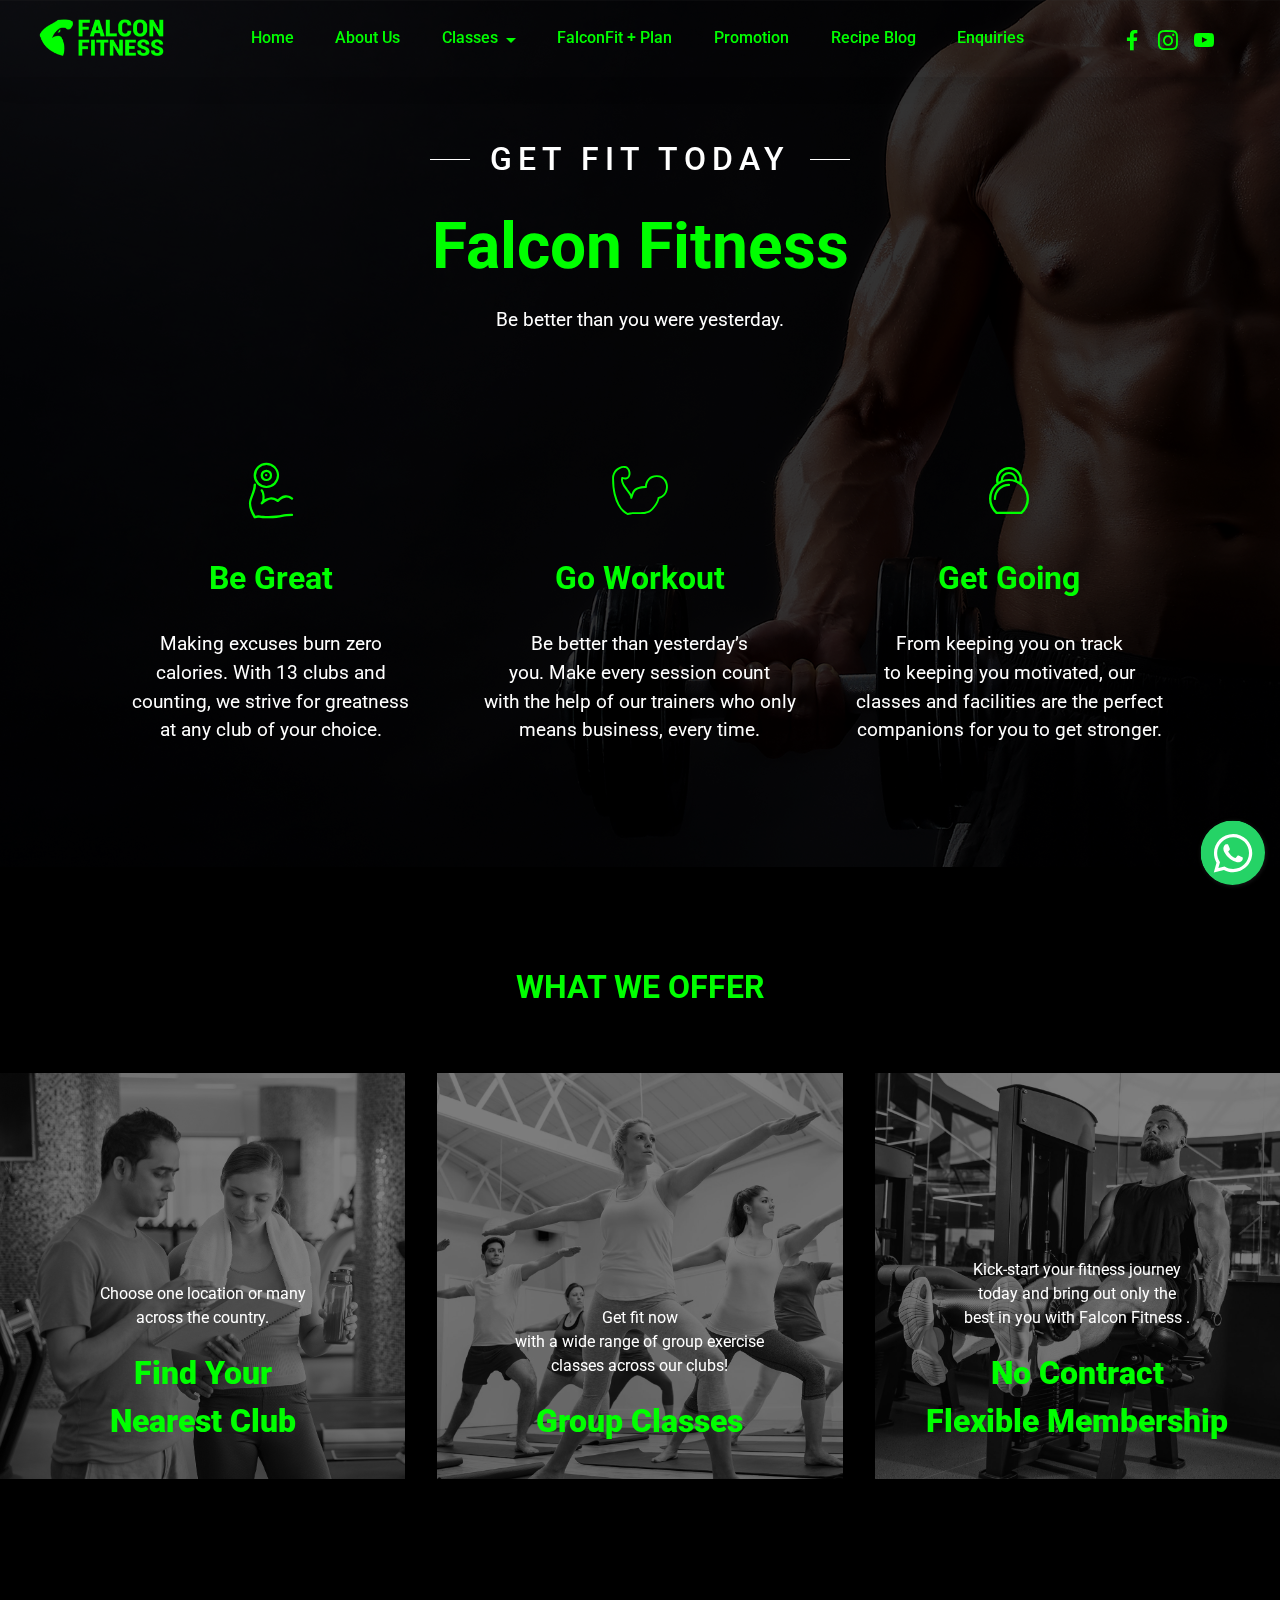
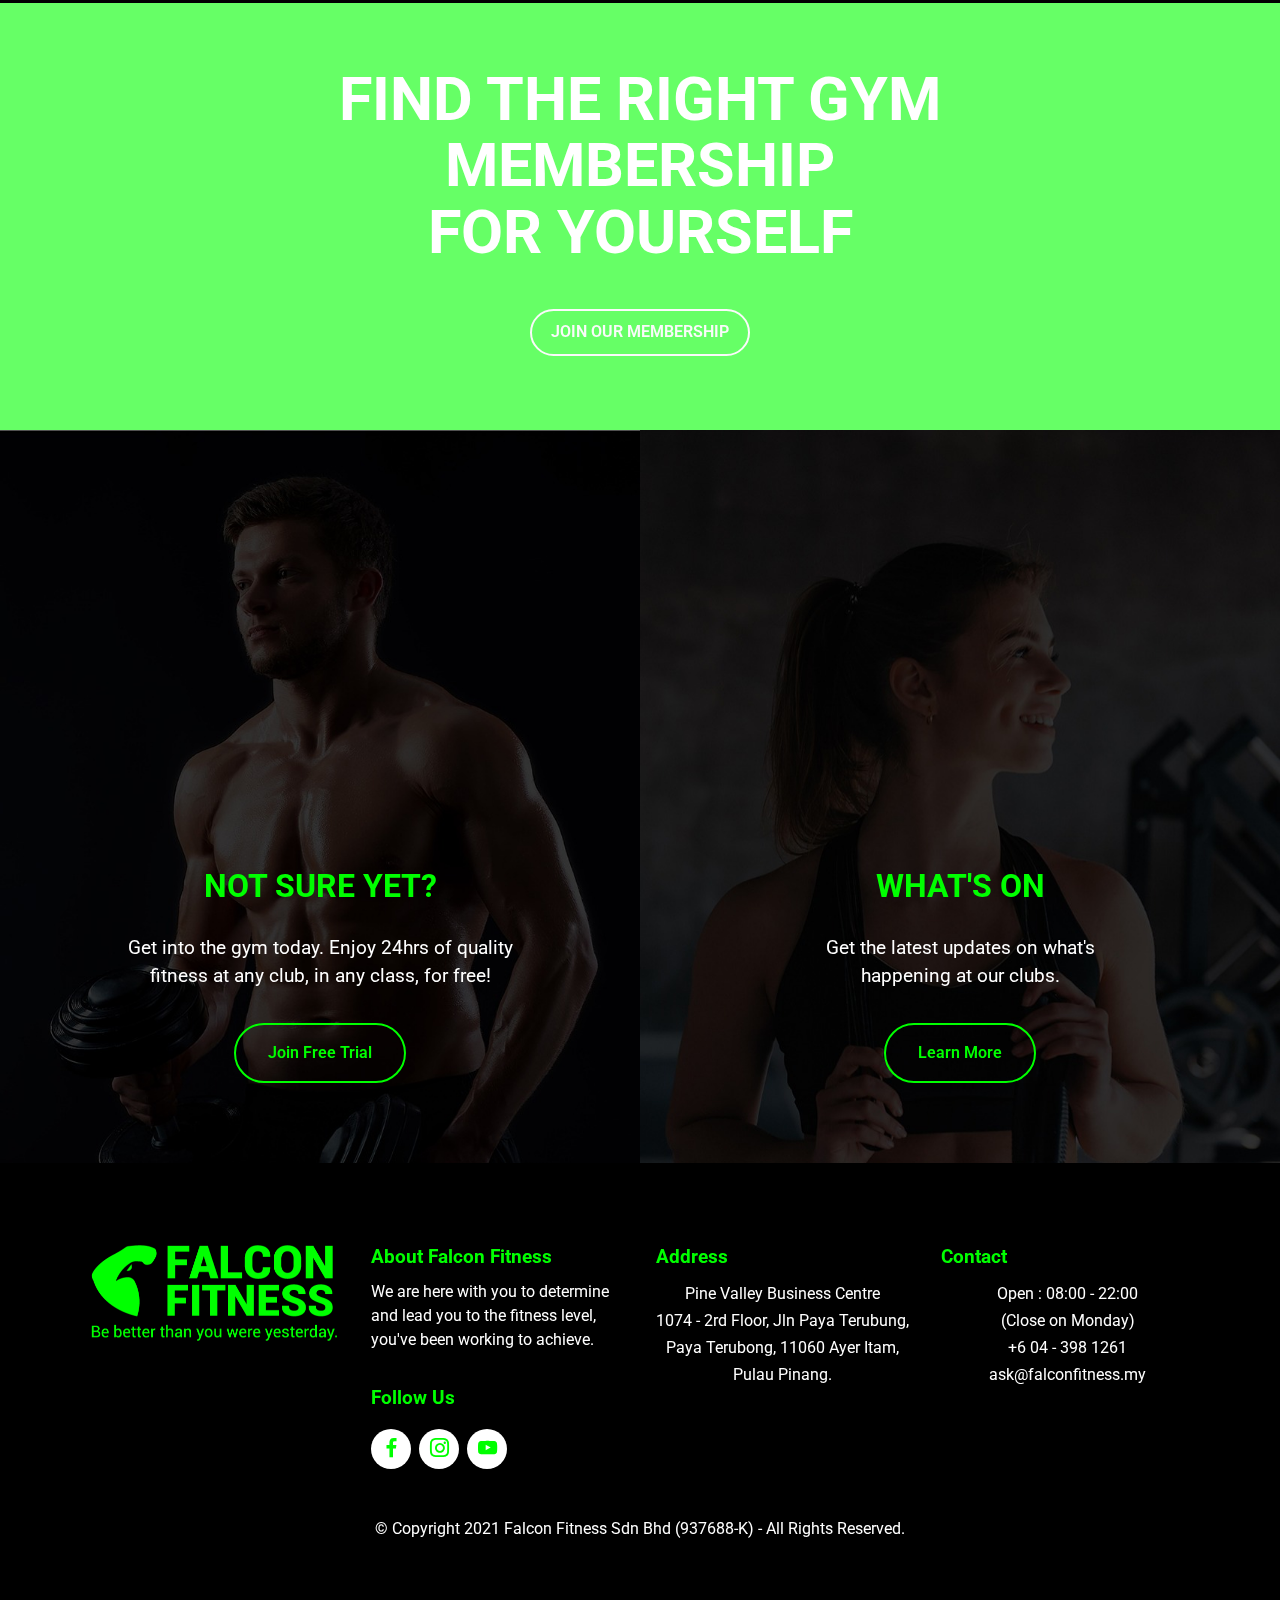
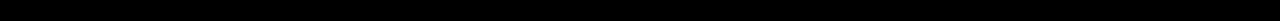
<file: index.html>
<!DOCTYPE html>
<html  >
<head>
  
  <meta charset="UTF-8">
  <meta http-equiv="X-UA-Compatible" content="IE=edge">
  
  <meta name="twitter:card" content="summary_large_image"/>
  <meta name="twitter:image:src" content="assets/images/index-meta.png">
  <meta property="og:image" content="assets/images/index-meta.png">
  <meta name="twitter:title" content="FALCON FITNESS | HOME">
  <meta name="viewport" content="width=device-width, initial-scale=1, minimum-scale=1">
  <link rel="shortcut icon" href="assets/images/logo-falconfitness-02.png" type="image/x-icon">
  <meta name="description" content="We are here with you to determine and lead you to the fitness level, you've been working to achieve. Falcon Fitness Strength - and - Cardio with weight training concept performing in a small group, trainers motivate and guide you from station to station.">
  
  
  <title>FALCON FITNESS | HOME</title>
  <link rel="stylesheet" href="assets/web/assets/mobirise-icons/mobirise-icons.css">
  <link rel="stylesheet" href="assets/icon54/style.css">
  <link rel="stylesheet" href="assets/iconsMind/style.css">
  <link rel="stylesheet" href="assets/web/assets/mobirise-icons2/mobirise2.css">
  <link rel="stylesheet" href="assets/tether/tether.min.css">
  <link rel="stylesheet" href="assets/bootstrap/css/bootstrap.min.css">
  <link rel="stylesheet" href="assets/bootstrap/css/bootstrap-grid.min.css">
  <link rel="stylesheet" href="assets/bootstrap/css/bootstrap-reboot.min.css">
  <link rel="stylesheet" href="assets/chatbutton/floating-wpp.css">
  <link rel="stylesheet" href="assets/dropdown/css/style.css">
  <link rel="stylesheet" href="assets/socicon/css/styles.css">
  <link rel="stylesheet" href="assets/theme/css/style.css">
  <link rel="preload" as="style" href="assets/mobirise/css/mbr-additional.css"><link rel="stylesheet" href="assets/mobirise/css/mbr-additional.css" type="text/css">
  
  
  
  <!-- Facebook Pixel Code -->
<script>
!function(f,b,e,v,n,t,s)
{if(f.fbq)return;n=f.fbq=function(){n.callMethod?
n.callMethod.apply(n,arguments):n.queue.push(arguments)};
if(!f._fbq)f._fbq=n;n.push=n;n.loaded=!0;n.version='2.0';
n.queue=[];t=b.createElement(e);t.async=!0;
t.src=v;s=b.getElementsByTagName(e)[0];
s.parentNode.insertBefore(t,s)}(window, document,'script',
'https://connect.facebook.net/en_US/fbevents.js');
fbq('init', '164528708954713');
fbq('track', 'PageView');
</script>
<noscript><img height="1" width="1" style="display:none"
src="https://www.facebook.com/tr?id=164528708954713&ev=PageView&noscript=1"
/></noscript>
<!-- End Facebook Pixel Code -->

</head>
<body>

<!-- Analytics -->
<!-- Global site tag (gtag.js) - Google Analytics -->
<script async src="https://www.googletagmanager.com/gtag/js?id=G-5P859KJX29"></script>
<script>
  window.dataLayer = window.dataLayer || [];
  function gtag(){dataLayer.push(arguments);}
  gtag('js', new Date());

  gtag('config', 'G-5P859KJX29');
</script>
<!-- /Analytics -->


  
  <section class="menu menu1 levelm4_menu1 cid-sxzh6E2Hve" once="menu" id="menu1-7">

    

    <nav class="navbar navbar-dropdown navbar-fixed-top navbar-expand-lg">
        <div class="container">
            <div class="navbar-brand">
                <span class="navbar-logo">
                    <a href="index.html">
                        <img src="assets/images/logo-falconfitness-7.png" alt="logo_falconfitness" style="height: 3.8rem;">
                    </a>
                </span>
                
            </div>

            <button class="navbar-toggler" type="button" data-toggle="collapse" data-target="#navbarSupportedContent" aria-controls="navbarNavAltMarkup" aria-expanded="false" aria-label="Toggle navigation">
                <div class="hamburger">
                    <span></span>
                    <span></span>
                    <span></span>
                    <span></span>
                </div>
            </button>

            <div class="collapse navbar-collapse" id="navbarSupportedContent">
                <ul class="navbar-nav nav-dropdown nav-right" data-app-modern-menu="true"><li class="nav-item">
                        <a class="nav-link link text-info text-primary display-4" href="index.html">
                            Home</a>
                    </li><li class="nav-item"><a class="nav-link link text-info text-primary display-4" href="about-us.html">
                            About Us</a></li><li class="nav-item dropdown"><a class="nav-link link dropdown-toggle text-info display-4" href="#" data-toggle="dropdown-submenu" aria-expanded="false">
                            Classes</a><div class="dropdown-menu"><a class="dropdown-item text-info text-primary display-4" href="type-of-classes.html">Type of Classes</a><a class="dropdown-item text-info text-primary display-4" href="type-of-classes.html#content4-1f" aria-expanded="false">Timetable</a></div></li>
                    
                    
                    <li class="nav-item"><a class="nav-link link text-info text-primary display-4" href="falconfit-plus-plan.html">
                            FalconFit + Plan</a></li><li class="nav-item"><a class="nav-link link text-info text-primary display-4" href="promotion.html">
                            Promotion</a></li>
                    <li class="nav-item"><a class="nav-link link text-info text-primary display-4" href="recipe-blog.html">Recipe Blog</a>
                    </li>
                    <li class="nav-item"><a class="nav-link link text-info text-primary display-4" href="enquiries.html">Enquiries</a></li></ul>
                <div class="icons-menu">
                    <a href="#" target="_blank">
                        <span class="p-2 mbr-iconfont socicon-facebook socicon"></span>
                    </a>
                    <a href="#" target="_blank">
                        <span class="p-2 mbr-iconfont socicon-instagram socicon"></span>
                    </a>
                    <a href="#" target="_blank">
                        <span class="p-2 mbr-iconfont socicon-youtube socicon"></span>
                    </a>
                    
                    
                    
                </div>
                
            </div>
        </div>
    </nav>
</section>

<section class="header05 photom4_header05 cid-sxzSswgUpo mbr-parallax-background" id="header05-p">

    

    <div class="mbr-overlay" style="opacity: 0.8; background-color: rgb(0, 0, 0);">
    </div>
    <div class="container">

        <div class="row">
            <div class="mbr-white col-md-10 col-lg-5">
                <h3 class="mbr-section-subtitle align-center mbr-semibold align-center mbr-light mbr-fonts-style display-5">GET FIT TODAY</h3>
                <h1 class="mbr-section-title align-center mbr-semibold pb-3 mbr-fonts-style display-1"><strong>Falcon Fitness</strong></h1>
                <p class="mbr-maintext pb-3 align-center mbr-fonts-style display-7">Be better than you were yesterday.</p>
                
            </div>
        </div>


        <div class="media-container-row">

            <div class="card p-3 col-12 col-md-6 col-lg-4">
                <div class="card-img pb-3">
                    <span class="mbr-iconfont icon54-v1-buddybuilding"></span>
                </div>
                <div class="card-box">
                    <h4 class="card-title mbr-white align-center py-3 mbr-bold mbr-fonts-style display-5">Be Great</h4>
                    <p class="mbr-text mbr-white align-center mbr-fonts-style display-7">Making excuses burn zero
<br>calories. With 13 clubs and
<br>counting, we strive for greatness
<br>at any club of your choice.</p>
                    
                </div>
            </div>

            <div class="card p-3 col-12 col-md-6 col-lg-4">
                <div class="card-img pb-3">
                    <span class="mbr-iconfont imind-bodybuilding"></span>
                </div>
                <div class="card-box">
                    <h4 class="card-title mbr-white align-center py-3 mbr-bold mbr-fonts-style display-5">Go Workout</h4>
                    <p class="mbr-text mbr-white align-center mbr-fonts-style display-7">Be better than yesterday’s 
<br>you. Make every session count 
<br>with the help of our trainers who only 
<br>means business, every time.</p>
                    
                </div>
            </div>

            <div class="card p-3 col-12 col-md-6 col-lg-4">
                <div class="card-img pb-3">
                    <span class="mbr-iconfont icon54-v1-dumbbell"></span>
                </div>
                <div class="card-box">
                    <h4 class="card-title mbr-white align-center py-3 mbr-bold mbr-fonts-style display-5">Get Going</h4>
                    <p class="mbr-text mbr-white align-center mbr-fonts-style display-7">From keeping you on track
<br>to keeping you motivated, our
<br>classes and facilities are the perfect
<br>companions for you to get stronger.</p>
                    
                </div>
            </div>

            

        </div>

    </div>

</section>

<section class="content4 cid-sxznmYGalw" id="content4-d">
    
    
    <div class="container">
        <div class="row justify-content-center">
            <div class="title col-md-12 col-lg-10">
                <h3 class="mbr-section-title mbr-fonts-style align-center mb-4 display-5"><strong>WHAT WE OFFER</strong></h3>
                
                
            </div>
        </div>
    </div>
</section>

<section class="carousel slide testimonials-slider slider2 studiom4_slider2 cid-sxzLwTnzZG" data-interval="false" id="slider2-f">

	

	

	<div class="container-fluid align-center">
		<div class="row justify-content-center">
			<div class="carousel slide" role="listbox" data-pause="true" data-keyboard="false" data-ride="false" data-interval="false">

				<ol class="carousel-indicators">
					<li data-target="#carouselExampleIndicators" data-slide-to="0" class="active"></li>
					
				</ol>

				<div class="carousel-item">
					<div class="row justify-content-center">
						<div class="col-md-6 img-card col-lg-4">
							<div class="img-block">
								<div class="wrapper-img">
									<img src="assets/images/man-woman-looking-paper-while-two-girls-walk-machines-1.jpeg" alt="find_coach">
								</div>
								<div class="title-block">
									<h5 class="desk mbr-fonts-style display-4">Choose one location or many
<div>across the country.
</div></h5>
									<h4 class="mbr-fonts-style signature mbr-bold display-5">Find Your
<div>Nearest Club</div></h4>
									<div class="card-icon">
										<a href="#"><span class="mbr-iconfont icon-arrow socicon-whatsapp socicon"></span></a>
									</div>
								</div>
							</div>
						</div>
						<div class="col-md-6 img-card col-lg-4">
							<div class="img-block">
								<div class="wrapper-img">
									<img src="assets/images/group-people-performing-stretching-exercise-1.jpeg" alt="group_classes">
								</div>
								<div class="title-block">
									<h5 class="desk mbr-fonts-style display-4">Get fit now
<div>with a wide range of group exercise 
</div><div>classes across our clubs!</div></h5>
									<h4 class="mbr-fonts-style signature mbr-bold display-5">Group Classes</h4>
									<div class="card-icon">
										<a href="type-of-classes.html"><span class="mbr-iconfont icon-arrow mobi-mbri-right mobi-mbri"></span></a>
									</div>
								</div>
							</div>
						</div>
						<div class="col-md-6 img-card col-lg-4">
							<div class="img-block">
								<div class="wrapper-img">
									<img src="assets/images/male-athlete-training-hard-gym-fitness-healthy-life-concept-1.jpeg" alt="membership">
								</div>
								<div class="title-block">
									<h5 class="desk mbr-fonts-style display-4">Kick-start your fitness journey
<div>today and bring out only the
</div><div>best in you with Falcon Fitness .</div></h5>
									<h4 class="mbr-fonts-style signature mbr-bold display-5">No Contract
<div>Flexible Membership</div></h4>
									<div class="card-icon">
										<a href="promotion.html"><span class="mbr-iconfont icon-arrow mobi-mbri-right mobi-mbri"></span></a>
									</div>
								</div>
							</div>
						</div>
						
					</div>
				</div>
				<div class="carousel-item">
					<div class="row justify-content-center">
						<div class="col-md-6 img-card col-lg-4">
							<div class="img-block">
								<div class="wrapper-img">
									<img src="assets/images/man-woman-looking-paper-while-two-girls-walk-machines-1.jpeg" alt="find_coach">
								</div>
								<div class="title-block">
									<h5 class="desk mbr-fonts-style display-4">Choose one location or many 
<div>across the country.</div></h5>
									<h4 class="mbr-fonts-style signature mbr-bold display-5">Find Your
<div>Nearest Club</div></h4>
									<div class="card-icon">
										<a href="#"><span class="mbr-iconfont icon-arrow socicon-whatsapp socicon"></span></a>
									</div>
								</div>
							</div>
						</div>
						<div class="col-md-6 img-card col-lg-4">
							<div class="img-block">
								<div class="wrapper-img">
									<img src="assets/images/group-people-performing-stretching-exercise.jpeg" alt="group_classes">
								</div>
								<div class="title-block">
									<h5 class="desk mbr-fonts-style display-4">Get fit now
<div>with a wide range of group exercise  
</div><div>classes across our clubs!</div></h5>
									<h4 class="mbr-fonts-style signature mbr-bold display-5">Group Classes</h4>
									<div class="card-icon">
										<a href="type-of-classes.html"><span class="mbr-iconfont icon-arrow mobi-mbri-right mobi-mbri"></span></a>
									</div>
								</div>
							</div>
						</div>
						<div class="col-md-6 img-card col-lg-4">
							<div class="img-block">
								<div class="wrapper-img">
									<img src="assets/images/male-athlete-training-hard-gym-fitness-healthy-life-concept-1.jpeg" alt="membership">
								</div>
								<div class="title-block">
									<h5 class="desk mbr-fonts-style display-4">Kick-start your fitness journey
<div>today and bring out only the
</div><div>best in you with Falcon Fitness .</div></h5>
									<h4 class="mbr-fonts-style signature mbr-bold display-5">No Contract
<div>Flexible Membership</div></h4>
									<div class="card-icon">
										<a href="promotion.html"><span class="mbr-iconfont icon-arrow mobi-mbri-right mobi-mbri"></span></a>
									</div>
								</div>
							</div>
						</div>
						
					</div>
				</div>
			</div>
		</div>
	</div>
</section>

<section class="content4 cid-sxzOvKOIFT mbr-parallax-background" id="content4-m">
    
    <div class="mbr-overlay" style="opacity: 0.6; background-color: rgb(0, 255, 0);">
    </div>
    <div class="container">
        <div class="row justify-content-center">
            <div class="title col-md-12 col-lg-10">
                <h3 class="mbr-section-title mbr-fonts-style align-center mb-4 display-2"><strong>FIND THE RIGHT GYM MEMBERSHIP
</strong><div><strong>FOR YOURSELF</strong></div></h3>
                
                <div class="mbr-section-btn align-center"><a class="btn btn-white-outline display-4" href="falconfit-plus-plan.html">JOIN OUR MEMBERSHIP</a></div>
            </div>
        </div>
    </div>
</section>

<section class="features3 cid-sxzOc1YlSC" id="extFeatures67-l">

    

    
    <div class="container-fluid">
        <div class="media-container-row">
            <div class="card p-3 col-12 col-md-6 col-lg-6">
                <div class="card-wrapper card1">
                    <div class="card-box">
                        <h4 class="card-title align-left mbr-semibold mbr-white mbr-fonts-style display-5"><strong>NOT SURE YET?</strong></h4>
                        <p class="mbr-text align-left mbr-white mbr-fonts-style display-7">Get into the gym today. Enjoy 24hrs of quality
<br>fitness at any club, in any class, for free!</p>
                        <div class="mbr-section-btn"><a href="#" class="btn btn-md btn-info-outline display-4">Join Free Trial</a></div>
                    </div>

                </div>
            </div>

            <div class="card p-3 col-12 col-md-6 col-lg-6">
                <div class="card-wrapper card2">
                    <div class="card-box">
                        <h4 class="card-title align-left mbr-semibold mbr-white mbr-fonts-style display-5"><strong>WHAT'S ON</strong></h4>
                        <p class="mbr-text align-left mbr-white mbr-fonts-style display-7">Get the latest updates on what's
<br>happening at our clubs.</p>
                        <div class="mbr-section-btn"><a href="#" class="btn btn-md btn-info-outline display-4">Learn More</a></div>
                    </div>

                </div>
            </div>

            

            
        </div>
    </div>
</section>

<section class="footer4 cid-sy7qIB4nFT" once="footers" id="footer4-x">

    
    
    <div class="container">
        <div class="row mbr-white">
            <div class="col-6 col-lg-3">
                <div class="media-wrap col-md-12 col-12">
                    <a href="index.html">
                        <img src="assets/images/logo-falconfitness-3.png" alt="logo_falconfitness_word">
                    </a>
                </div>
            </div>
            <div class="col-12 col-md-6 col-lg-3">
                <h5 class="mbr-section-subtitle mbr-fonts-style mb-2 display-7">
                    <strong>About Falcon Fitness</strong></h5>
                <p class="mbr-text mbr-fonts-style mb-4 display-4">We are here with you to determine and lead you to the fitness level, you've been working to achieve.&nbsp;</p>
                <h5 class="mbr-section-subtitle mbr-fonts-style mb-3 display-7">
                    <strong>Follow Us</strong>
                </h5>
                <div class="social-row display-7">
                    <div class="soc-item">
                        <a href="#" target="_blank">
                            <span class="mbr-iconfont socicon-facebook socicon" style="color: rgb(0, 255, 0); fill: rgb(0, 255, 0);"></span>
                        </a>
                    </div>
                    <div class="soc-item">
                        <a href="#" target="_blank">
                            <span class="mbr-iconfont socicon-instagram socicon" style="color: rgb(0, 255, 0); fill: rgb(0, 255, 0);"></span>
                        </a>
                    </div>
                    <div class="soc-item">
                        <a href="#" target="_blank">
                            <span class="mbr-iconfont socicon-youtube socicon" style="color: rgb(0, 255, 0); fill: rgb(0, 255, 0);"></span>
                        </a>
                    </div>
                    
                </div>
            </div>
            <div class="col-12 col-md-6 col-lg-3">
                <h5 class="mbr-section-subtitle mbr-fonts-style mb-2 display-7">
                    <strong>Address</strong></h5>
                <ul class="list mbr-fonts-style display-4">
                    <li class="mbr-text item-wrap"><span style="font-size: 1rem;">Pine Valley Business Centre</span><br></li><li class="mbr-text item-wrap">1074 - 2rd Floor, Jln Paya Terubung,
</li><li class="mbr-text item-wrap">Paya Terubong, 11060 Ayer Itam,
</li><li class="mbr-text item-wrap">Pulau Pinang.</li><li class="mbr-text item-wrap"><br></li><li class="mbr-text item-wrap"><br></li>
                </ul>
            </div>
            <div class="col-12 col-md-6 col-lg-3">
                <h5 class="mbr-section-subtitle mbr-fonts-style mb-2 display-7"><strong>Contact</strong></h5>
                <ul class="list mbr-fonts-style display-4">
                    <li class="mbr-text item-wrap">Open : 08:00 - 22:00
</li><li class="mbr-text item-wrap">(Close on Monday)</li><li class="mbr-text item-wrap">+6 04 - 398 1261</li><li class="mbr-text item-wrap">ask@falconfitness.my</li>
                </ul>
            </div>
            <div class="col-12 mt-4">
                <p class="mbr-text mb-0 mbr-fonts-style copyright align-center display-4">
                    © Copyright 2021 Falcon Fitness Sdn Bhd&nbsp;(937688-K) - All Rights Reserved.<br></p>
            </div>
        </div>
    </div>
</section>


<script src="assets/web/assets/jquery/jquery.min.js"></script>
  <script src="assets/popper/popper.min.js"></script>
  <script src="assets/tether/tether.min.js"></script>
  <script src="assets/bootstrap/js/bootstrap.min.js"></script>
  <script src="assets/smoothscroll/smooth-scroll.js"></script>
  <script src="assets/chatbutton/floating-wpp.js"></script>
  <script src="assets/chatbutton/script.js"></script>
  <script src="assets/dropdown/js/nav-dropdown.js"></script>
  <script src="assets/dropdown/js/navbar-dropdown.js"></script>
  <script src="assets/touchswipe/jquery.touch-swipe.min.js"></script>
  <script src="assets/parallax/jarallax.min.js"></script>
  <script src="assets/bootstrapcarouselswipe/bootstrap-carousel-swipe.js"></script>
  <script src="assets/mbr-testimonials-slider/mbr-testimonials-slider.js"></script>
  <script src="assets/theme/js/script.js"></script>
  
  
  

<div id="chatbutton-wa" data-phone="+60103882154" data-showpopup="true" data-headertitle="👋 Chat with us on WhatsApp!" data-popupmessage="Hi!👋

Type a message here. We will connect with u soon.

Falcon Fitness" data-placeholder="Type here" data-position="left" data-headercolor="#39847a" data-backgroundcolor="#e5ddd5" data-autoopentimeout="5" data-size="65px"><div class="floating-wpp-button" style="width: 65px; height: 65px;"><div class="floating-wpp-button-image"><!--?xml version="1.0" encoding="UTF-8" standalone="no"?--><svg xmlns="http://www.w3.org/2000/svg" xmlns:xlink="http://www.w3.org/1999/xlink" style="isolation:isolate" viewBox="0 0 800 800" width="65" height="65"><defs><clipPath id="_clipPath_A3g8G5hPEGG2L0B6hFCxamU4cc8rfqzQ"><rect width="800" height="800"></rect></clipPath></defs><g clip-path="url(#_clipPath_A3g8G5hPEGG2L0B6hFCxamU4cc8rfqzQ)"><g><path d=" M 787.59 800 L 12.41 800 C 5.556 800 0 793.332 0 785.108 L 0 14.892 C 0 6.667 5.556 0 12.41 0 L 787.59 0 C 794.444 0 800 6.667 800 14.892 L 800 785.108 C 800 793.332 794.444 800 787.59 800 Z " fill="rgb(37,211,102)"></path></g><g><path d=" M 508.558 450.429 C 502.67 447.483 473.723 433.24 468.325 431.273 C 462.929 429.308 459.003 428.328 455.078 434.22 C 451.153 440.114 439.869 453.377 436.434 457.307 C 433 461.236 429.565 461.729 423.677 458.78 C 417.79 455.834 398.818 449.617 376.328 429.556 C 358.825 413.943 347.008 394.663 343.574 388.768 C 340.139 382.873 343.207 379.687 346.155 376.752 C 348.804 374.113 352.044 369.874 354.987 366.436 C 357.931 362.999 358.912 360.541 360.875 356.614 C 362.837 352.683 361.857 349.246 360.383 346.299 C 358.912 343.352 347.136 314.369 342.231 302.579 C 337.451 291.099 332.597 292.654 328.983 292.472 C 325.552 292.301 321.622 292.265 317.698 292.265 C 313.773 292.265 307.394 293.739 301.996 299.632 C 296.6 305.527 281.389 319.772 281.389 348.752 C 281.389 377.735 302.487 405.731 305.431 409.661 C 308.376 413.592 346.949 473.062 406.015 498.566 C 420.062 504.634 431.03 508.256 439.581 510.969 C 453.685 515.451 466.521 514.818 476.666 513.302 C 487.978 511.613 511.502 499.06 516.409 485.307 C 521.315 471.55 521.315 459.762 519.842 457.307 C 518.371 454.851 514.446 453.377 508.558 450.429 Z  M 401.126 597.117 L 401.047 597.117 C 365.902 597.104 331.431 587.661 301.36 569.817 L 294.208 565.572 L 220.08 585.017 L 239.866 512.743 L 235.21 505.332 C 215.604 474.149 205.248 438.108 205.264 401.1 C 205.307 293.113 293.17 205.257 401.204 205.257 C 453.518 205.275 502.693 225.674 539.673 262.696 C 576.651 299.716 597.004 348.925 596.983 401.258 C 596.939 509.254 509.078 597.117 401.126 597.117 Z  M 567.816 234.565 C 523.327 190.024 464.161 165.484 401.124 165.458 C 271.24 165.458 165.529 271.161 165.477 401.085 C 165.46 442.617 176.311 483.154 196.932 518.892 L 163.502 641 L 288.421 608.232 C 322.839 627.005 361.591 636.901 401.03 636.913 L 401.126 636.913 L 401.127 636.913 C 530.998 636.913 636.717 531.2 636.77 401.274 C 636.794 338.309 612.306 279.105 567.816 234.565" fill-rule="evenodd" fill="rgb(255,255,255)"></path></g></g></svg></div></div></div>
 </body>
</html>
</file>
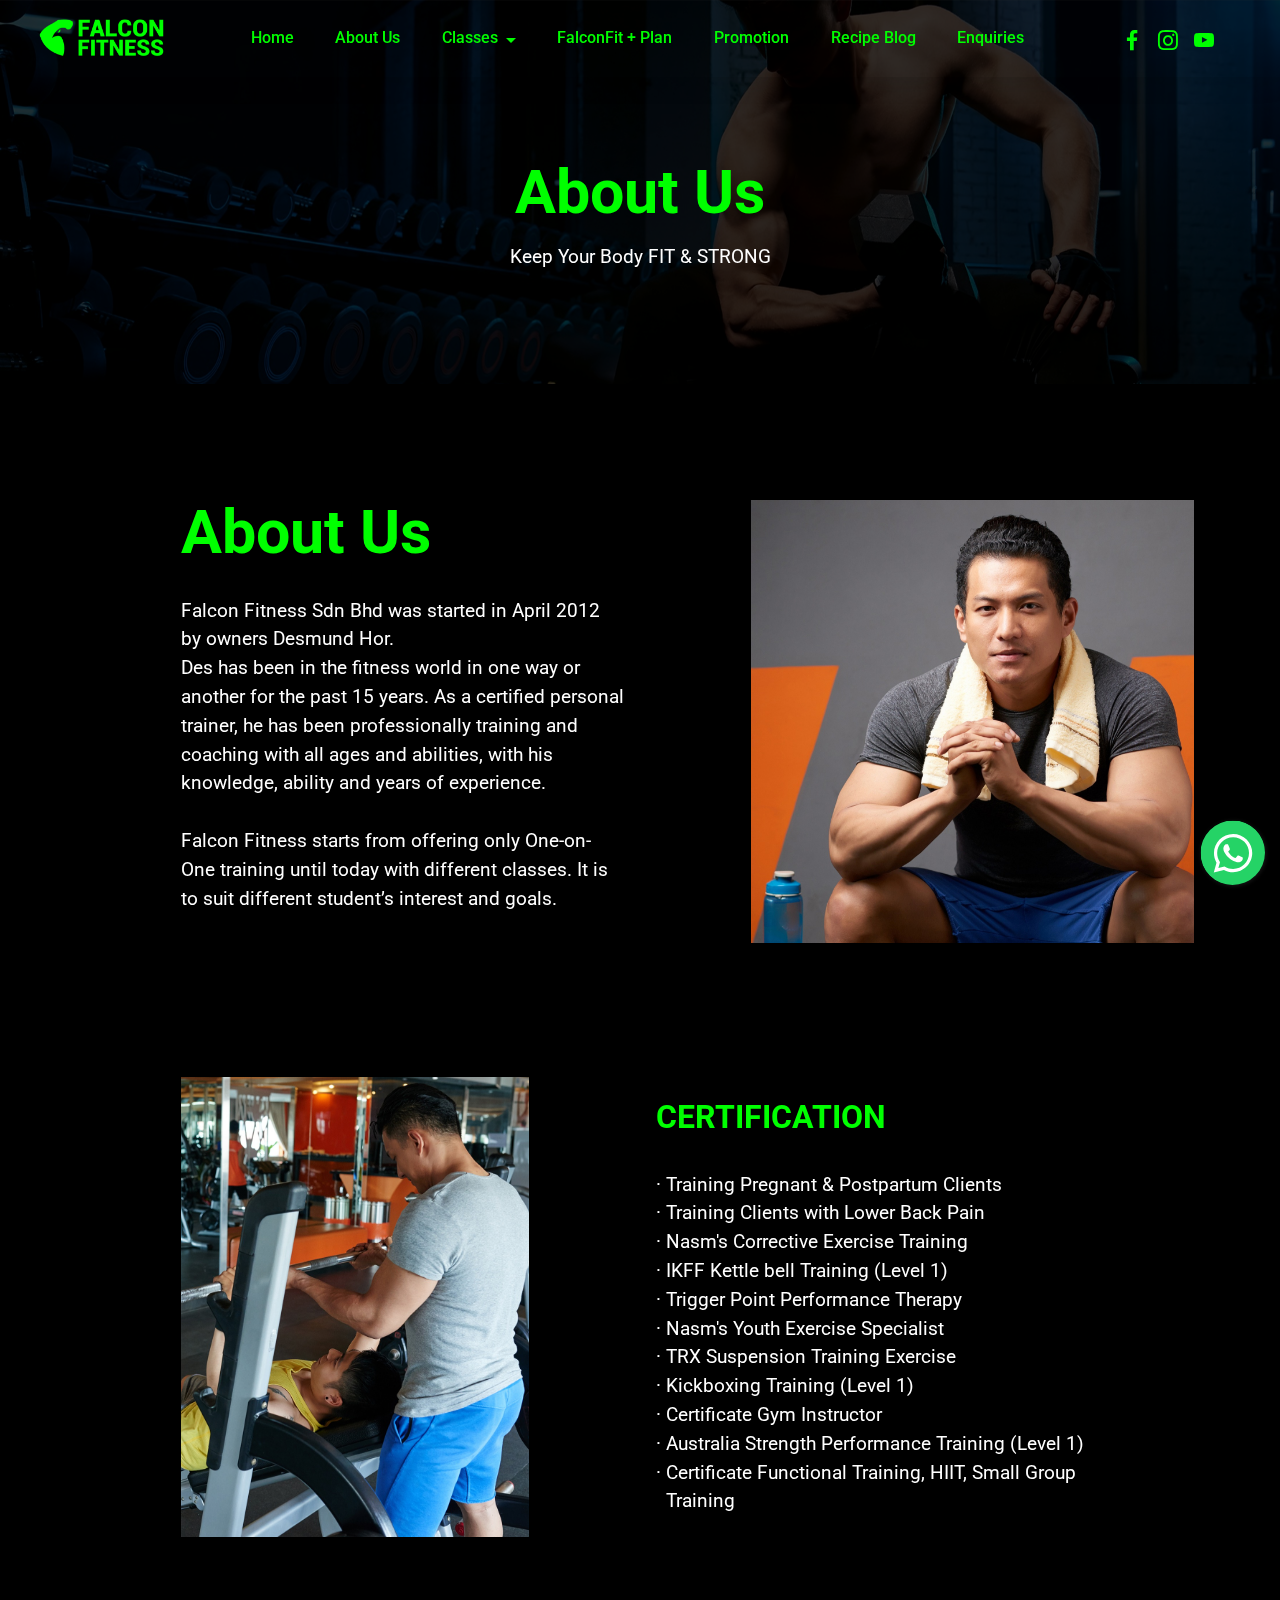
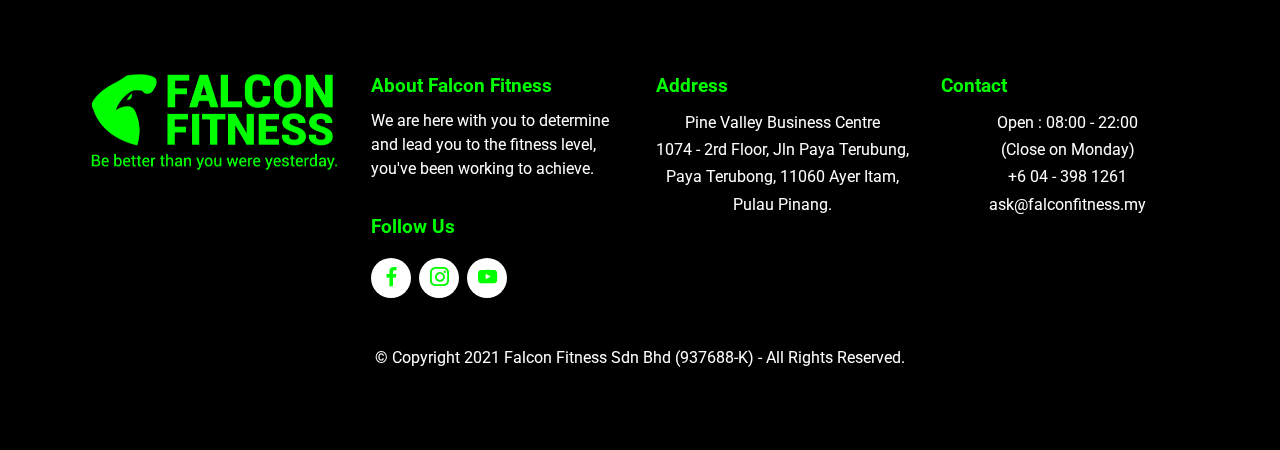
<file: about-us.html>
<!DOCTYPE html>
<html  >
<head>
  
  <meta charset="UTF-8">
  <meta http-equiv="X-UA-Compatible" content="IE=edge">
  
  <meta name="viewport" content="width=device-width, initial-scale=1, minimum-scale=1">
  <link rel="shortcut icon" href="assets/images/logo-falconfitness-02.png" type="image/x-icon">
  <meta name="description" content="Keep Your Body FIT & STRONG">
  
  
  <title>FALCON FITNESS | ABOUT US</title>
  <link rel="stylesheet" href="assets/web/assets/mobirise-icons/mobirise-icons.css">
  <link rel="stylesheet" href="assets/tether/tether.min.css">
  <link rel="stylesheet" href="assets/bootstrap/css/bootstrap.min.css">
  <link rel="stylesheet" href="assets/bootstrap/css/bootstrap-grid.min.css">
  <link rel="stylesheet" href="assets/bootstrap/css/bootstrap-reboot.min.css">
  <link rel="stylesheet" href="assets/chatbutton/floating-wpp.css">
  <link rel="stylesheet" href="assets/dropdown/css/style.css">
  <link rel="stylesheet" href="assets/socicon/css/styles.css">
  <link rel="stylesheet" href="assets/theme/css/style.css">
  <link rel="preload" as="style" href="assets/mobirise/css/mbr-additional.css"><link rel="stylesheet" href="assets/mobirise/css/mbr-additional.css" type="text/css">
  
  
  
  

</head>
<body>

<!-- Analytics -->
<!-- Global site tag (gtag.js) - Google Analytics -->
<script async src="https://www.googletagmanager.com/gtag/js?id=G-5P859KJX29"></script>
<script>
  window.dataLayer = window.dataLayer || [];
  function gtag(){dataLayer.push(arguments);}
  gtag('js', new Date());

  gtag('config', 'G-5P859KJX29');
</script>
<!-- /Analytics -->


  
  <section class="menu menu1 levelm4_menu1 cid-sxzh6E2Hve" once="menu" id="menu1-1q">

    

    <nav class="navbar navbar-dropdown navbar-fixed-top navbar-expand-lg">
        <div class="container">
            <div class="navbar-brand">
                <span class="navbar-logo">
                    <a href="index.html">
                        <img src="assets/images/logo-falconfitness-7.png" alt="logo_falconfitness" style="height: 3.8rem;">
                    </a>
                </span>
                
            </div>

            <button class="navbar-toggler" type="button" data-toggle="collapse" data-target="#navbarSupportedContent" aria-controls="navbarNavAltMarkup" aria-expanded="false" aria-label="Toggle navigation">
                <div class="hamburger">
                    <span></span>
                    <span></span>
                    <span></span>
                    <span></span>
                </div>
            </button>

            <div class="collapse navbar-collapse" id="navbarSupportedContent">
                <ul class="navbar-nav nav-dropdown nav-right" data-app-modern-menu="true"><li class="nav-item">
                        <a class="nav-link link text-info text-primary display-4" href="index.html">
                            Home</a>
                    </li><li class="nav-item"><a class="nav-link link text-info text-primary display-4" href="about-us.html">
                            About Us</a></li><li class="nav-item dropdown"><a class="nav-link link dropdown-toggle text-info display-4" href="#" data-toggle="dropdown-submenu" aria-expanded="false">
                            Classes</a><div class="dropdown-menu"><a class="dropdown-item text-info text-primary display-4" href="type-of-classes.html">Type of Classes</a><a class="dropdown-item text-info text-primary display-4" href="type-of-classes.html#content4-1f" aria-expanded="false">Timetable</a></div></li>
                    
                    
                    <li class="nav-item"><a class="nav-link link text-info text-primary display-4" href="falconfit-plus-plan.html">
                            FalconFit + Plan</a></li><li class="nav-item"><a class="nav-link link text-info text-primary display-4" href="promotion.html">
                            Promotion</a></li>
                    <li class="nav-item"><a class="nav-link link text-info text-primary display-4" href="recipe-blog.html">Recipe Blog</a>
                    </li>
                    <li class="nav-item"><a class="nav-link link text-info text-primary display-4" href="enquiries.html">Enquiries</a></li></ul>
                <div class="icons-menu">
                    <a href="#" target="_blank">
                        <span class="p-2 mbr-iconfont socicon-facebook socicon"></span>
                    </a>
                    <a href="#" target="_blank">
                        <span class="p-2 mbr-iconfont socicon-instagram socicon"></span>
                    </a>
                    <a href="#" target="_blank">
                        <span class="p-2 mbr-iconfont socicon-youtube socicon"></span>
                    </a>
                    
                    
                    
                </div>
                
            </div>
        </div>
    </nav>
</section>

<section class="header13 cid-sychbV2qXL mbr-parallax-background" id="header13-1y">

    

    <div class="mbr-overlay" style="opacity: 0.8; background-color: rgb(0, 0, 0);"></div>

    <div class="align-center container">
        <div class="row justify-content-center">
            <div class="col-12 col-lg-9">
                <h1 class="mbr-section-title mbr-fonts-style mb-3 display-2"><strong>About Us</strong></h1>
                
                <p class="mbr-text mbr-fonts-style mb-3 display-7">
                    Keep Your Body FIT &amp; STRONG
                </p>
                
                
            </div>
        </div>
    </div>
</section>

<section class="features8 marketm4_features8 cid-sycq7JTqxQ" id="features8-28">

	

	

	<div class="container">
		<div class="art">
			<div class="row align-items-center align-items-lg-start top__wrapper">
				<div class="col-xl-1"></div>
				<div class="col-lg-5 col-md-7">
					<h2 class="mbr-section-title mbr-bold mbr-fonts-style display-2">About Us</h2>
					<p class="mbr-text mbr-fonts-style display-7">Falcon Fitness Sdn Bhd was started in April 2012 by owners Desmund Hor.
<br>Des has been in the fitness world in one way or another for the past 15 years. As a certified personal trainer, he has been professionally training and coaching with all ages and abilities, with his knowledge, ability and years of experience. 
<br>
<br>Falcon Fitness starts from offering only One-on-One training until today with different classes. It is to suit different student’s interest and goals.</p>
					
				</div>
				<div class="col-md-1"></div>
				<div class="col-lg-5 col-md-4 image__top">
					<img src="assets/images/portrait-professional-fitness-coach-ready-instruct-clients-gym-2.jpeg" alt="Desmund_Hor" title="">
				</div>
			</div>
			<div class="row justify-content-center justify-content-md-between align-items-end align-items-lg-center flex-row-reverse bottom__wrapper">
				<div class="col-xl-1"></div>
				<div class="col-lg-5 col-md-6 bottom__block">
					<h2 class="bottom__title mbr-bold mbr-fonts-style display-5">CERTIFICATION</h2>
					<p class="bottom__text mbr-fonts-style display-7">· Training Pregnant &amp; Postpartum Clients
<br>· Training Clients with Lower Back Pain
<br>· Nasm's Corrective Exercise Training
<br>· IKFF Kettle bell Training (Level 1)
<br>· Trigger Point Performance Therapy
<br>·&nbsp;Nasm's Youth Exercise Specialist
<br>· TRX Suspension Training Exercise
<br>· Kickboxing Training (Level 1)
<br>· Certificate Gym Instructor
<br>· Australia Strength Performance Training (Level 1)
<br>· Certificate Functional Training, HIIT, Small Group<br>&nbsp; Training</p>
					
				</div>
				<div class="col-md-1"></div>
				<div class="col-xl-4 col-lg-5 col-md-5 col-sm-6 col-8 image__bottom">
					<img src="assets/images/male-personal-trainer-instructing-asian-client-barbell-bench-press-gym-1.jpeg" alt="personal_trainer" title="">
				</div>
				<div class="col-xl-1"></div>
			</div>
		</div>
	</div>
</section>

<section class="footer4 cid-sy7qIB4nFT" once="footers" id="footer4-1r">

    
    
    <div class="container">
        <div class="row mbr-white">
            <div class="col-6 col-lg-3">
                <div class="media-wrap col-md-12 col-12">
                    <a href="index.html">
                        <img src="assets/images/logo-falconfitness-3.png" alt="logo_falconfitness_word">
                    </a>
                </div>
            </div>
            <div class="col-12 col-md-6 col-lg-3">
                <h5 class="mbr-section-subtitle mbr-fonts-style mb-2 display-7">
                    <strong>About Falcon Fitness</strong></h5>
                <p class="mbr-text mbr-fonts-style mb-4 display-4">We are here with you to determine and lead you to the fitness level, you've been working to achieve.&nbsp;</p>
                <h5 class="mbr-section-subtitle mbr-fonts-style mb-3 display-7">
                    <strong>Follow Us</strong>
                </h5>
                <div class="social-row display-7">
                    <div class="soc-item">
                        <a href="#" target="_blank">
                            <span class="mbr-iconfont socicon-facebook socicon" style="color: rgb(0, 255, 0); fill: rgb(0, 255, 0);"></span>
                        </a>
                    </div>
                    <div class="soc-item">
                        <a href="#" target="_blank">
                            <span class="mbr-iconfont socicon-instagram socicon" style="color: rgb(0, 255, 0); fill: rgb(0, 255, 0);"></span>
                        </a>
                    </div>
                    <div class="soc-item">
                        <a href="#" target="_blank">
                            <span class="mbr-iconfont socicon-youtube socicon" style="color: rgb(0, 255, 0); fill: rgb(0, 255, 0);"></span>
                        </a>
                    </div>
                    
                </div>
            </div>
            <div class="col-12 col-md-6 col-lg-3">
                <h5 class="mbr-section-subtitle mbr-fonts-style mb-2 display-7">
                    <strong>Address</strong></h5>
                <ul class="list mbr-fonts-style display-4">
                    <li class="mbr-text item-wrap"><span style="font-size: 1rem;">Pine Valley Business Centre</span><br></li><li class="mbr-text item-wrap">1074 - 2rd Floor, Jln Paya Terubung,
</li><li class="mbr-text item-wrap">Paya Terubong, 11060 Ayer Itam,
</li><li class="mbr-text item-wrap">Pulau Pinang.</li><li class="mbr-text item-wrap"><br></li><li class="mbr-text item-wrap"><br></li>
                </ul>
            </div>
            <div class="col-12 col-md-6 col-lg-3">
                <h5 class="mbr-section-subtitle mbr-fonts-style mb-2 display-7"><strong>Contact</strong></h5>
                <ul class="list mbr-fonts-style display-4">
                    <li class="mbr-text item-wrap">Open : 08:00 - 22:00
</li><li class="mbr-text item-wrap">(Close on Monday)</li><li class="mbr-text item-wrap">+6 04 - 398 1261</li><li class="mbr-text item-wrap">ask@falconfitness.my</li>
                </ul>
            </div>
            <div class="col-12 mt-4">
                <p class="mbr-text mb-0 mbr-fonts-style copyright align-center display-4">
                    © Copyright 2021 Falcon Fitness Sdn Bhd&nbsp;(937688-K) - All Rights Reserved.<br></p>
            </div>
        </div>
    </div>
</section>


<script src="assets/web/assets/jquery/jquery.min.js"></script>
  <script src="assets/popper/popper.min.js"></script>
  <script src="assets/tether/tether.min.js"></script>
  <script src="assets/bootstrap/js/bootstrap.min.js"></script>
  <script src="assets/smoothscroll/smooth-scroll.js"></script>
  <script src="assets/chatbutton/floating-wpp.js"></script>
  <script src="assets/chatbutton/script.js"></script>
  <script src="assets/dropdown/js/nav-dropdown.js"></script>
  <script src="assets/dropdown/js/navbar-dropdown.js"></script>
  <script src="assets/touchswipe/jquery.touch-swipe.min.js"></script>
  <script src="assets/parallax/jarallax.min.js"></script>
  <script src="assets/theme/js/script.js"></script>
  
  
  

<div id="chatbutton-wa" data-phone="+60103882154" data-showpopup="true" data-headertitle="👋 Chat with us on WhatsApp!" data-popupmessage="Hi!👋

Type a message here. We will connect with u soon.

Falcon Fitness" data-placeholder="Type here" data-position="left" data-headercolor="#39847a" data-backgroundcolor="#e5ddd5" data-autoopentimeout="5" data-size="65px"><div class="floating-wpp-button" style="width: 65px; height: 65px;"><div class="floating-wpp-button-image"><!--?xml version="1.0" encoding="UTF-8" standalone="no"?--><svg xmlns="http://www.w3.org/2000/svg" xmlns:xlink="http://www.w3.org/1999/xlink" style="isolation:isolate" viewBox="0 0 800 800" width="65" height="65"><defs><clipPath id="_clipPath_A3g8G5hPEGG2L0B6hFCxamU4cc8rfqzQ"><rect width="800" height="800"></rect></clipPath></defs><g clip-path="url(#_clipPath_A3g8G5hPEGG2L0B6hFCxamU4cc8rfqzQ)"><g><path d=" M 787.59 800 L 12.41 800 C 5.556 800 0 793.332 0 785.108 L 0 14.892 C 0 6.667 5.556 0 12.41 0 L 787.59 0 C 794.444 0 800 6.667 800 14.892 L 800 785.108 C 800 793.332 794.444 800 787.59 800 Z " fill="rgb(37,211,102)"></path></g><g><path d=" M 508.558 450.429 C 502.67 447.483 473.723 433.24 468.325 431.273 C 462.929 429.308 459.003 428.328 455.078 434.22 C 451.153 440.114 439.869 453.377 436.434 457.307 C 433 461.236 429.565 461.729 423.677 458.78 C 417.79 455.834 398.818 449.617 376.328 429.556 C 358.825 413.943 347.008 394.663 343.574 388.768 C 340.139 382.873 343.207 379.687 346.155 376.752 C 348.804 374.113 352.044 369.874 354.987 366.436 C 357.931 362.999 358.912 360.541 360.875 356.614 C 362.837 352.683 361.857 349.246 360.383 346.299 C 358.912 343.352 347.136 314.369 342.231 302.579 C 337.451 291.099 332.597 292.654 328.983 292.472 C 325.552 292.301 321.622 292.265 317.698 292.265 C 313.773 292.265 307.394 293.739 301.996 299.632 C 296.6 305.527 281.389 319.772 281.389 348.752 C 281.389 377.735 302.487 405.731 305.431 409.661 C 308.376 413.592 346.949 473.062 406.015 498.566 C 420.062 504.634 431.03 508.256 439.581 510.969 C 453.685 515.451 466.521 514.818 476.666 513.302 C 487.978 511.613 511.502 499.06 516.409 485.307 C 521.315 471.55 521.315 459.762 519.842 457.307 C 518.371 454.851 514.446 453.377 508.558 450.429 Z  M 401.126 597.117 L 401.047 597.117 C 365.902 597.104 331.431 587.661 301.36 569.817 L 294.208 565.572 L 220.08 585.017 L 239.866 512.743 L 235.21 505.332 C 215.604 474.149 205.248 438.108 205.264 401.1 C 205.307 293.113 293.17 205.257 401.204 205.257 C 453.518 205.275 502.693 225.674 539.673 262.696 C 576.651 299.716 597.004 348.925 596.983 401.258 C 596.939 509.254 509.078 597.117 401.126 597.117 Z  M 567.816 234.565 C 523.327 190.024 464.161 165.484 401.124 165.458 C 271.24 165.458 165.529 271.161 165.477 401.085 C 165.46 442.617 176.311 483.154 196.932 518.892 L 163.502 641 L 288.421 608.232 C 322.839 627.005 361.591 636.901 401.03 636.913 L 401.126 636.913 L 401.127 636.913 C 530.998 636.913 636.717 531.2 636.77 401.274 C 636.794 338.309 612.306 279.105 567.816 234.565" fill-rule="evenodd" fill="rgb(255,255,255)"></path></g></g></svg></div></div></div>
 </body>
</html>
</file>
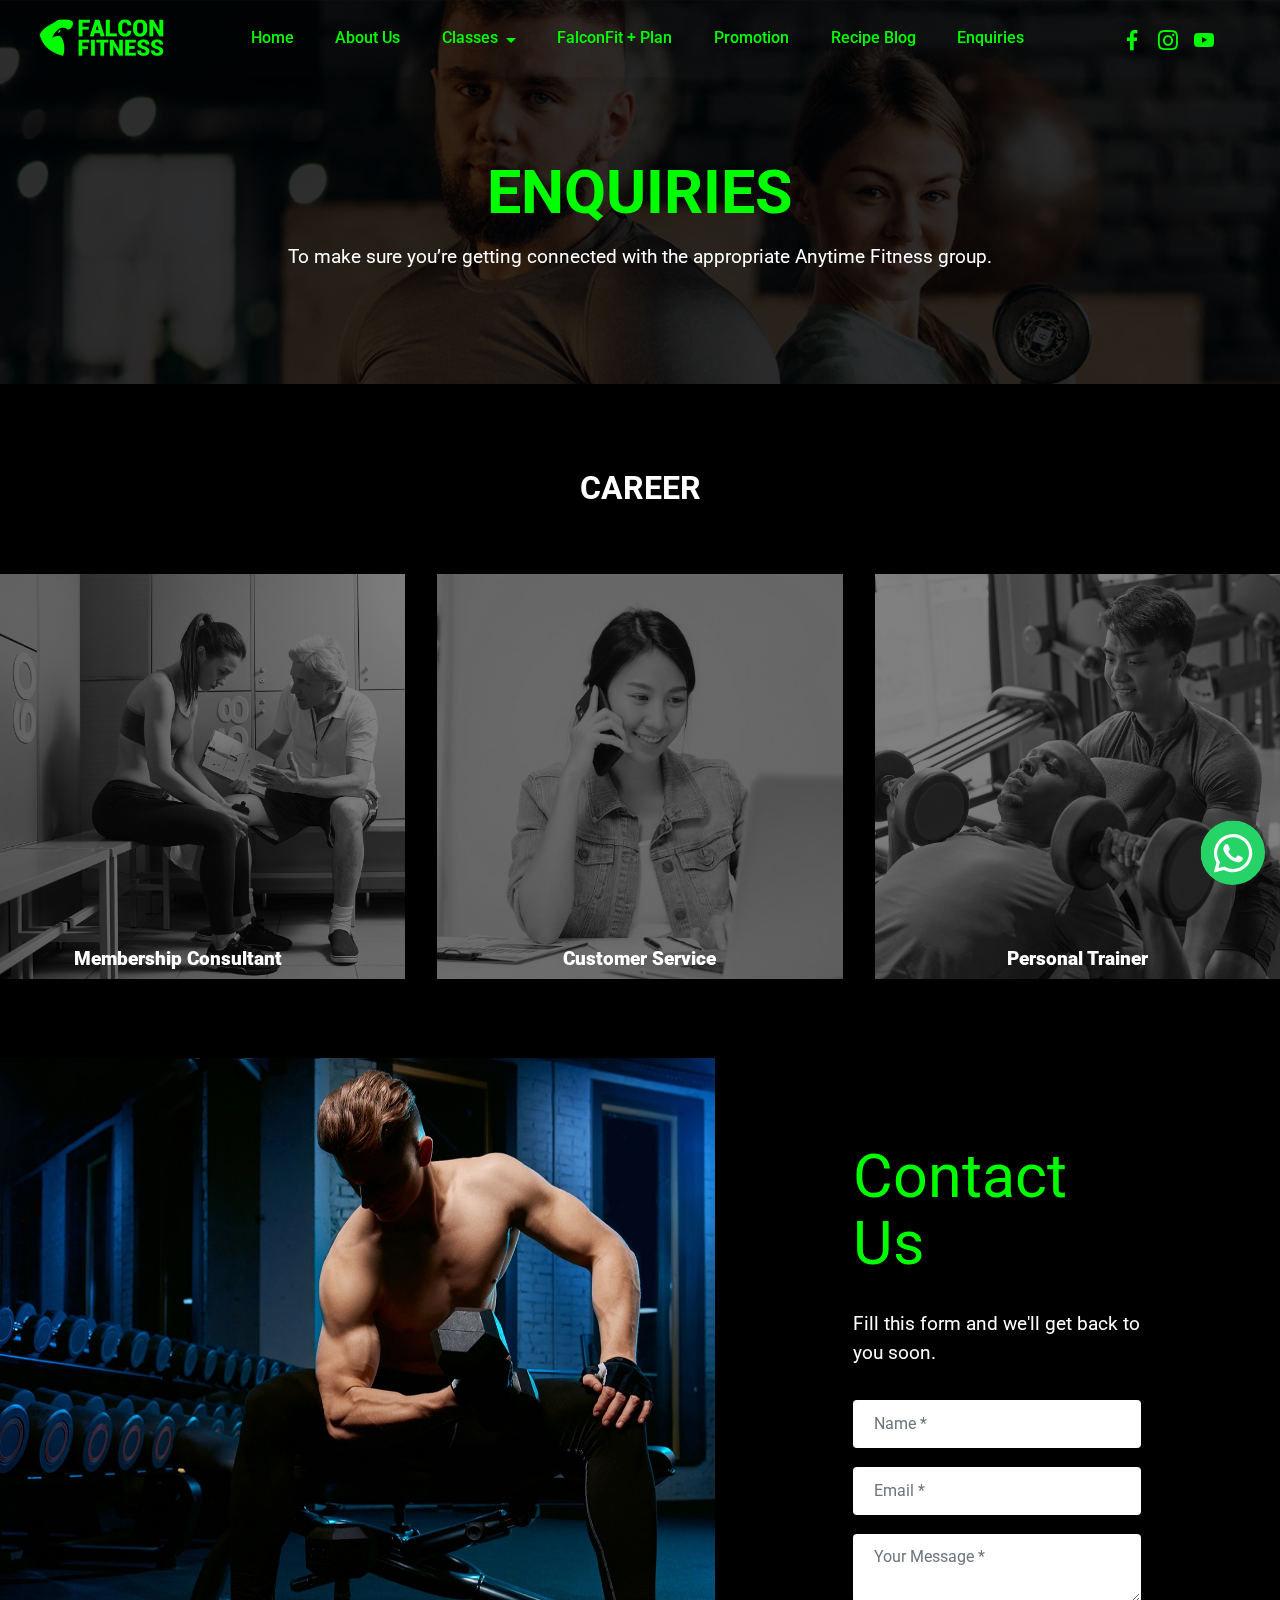
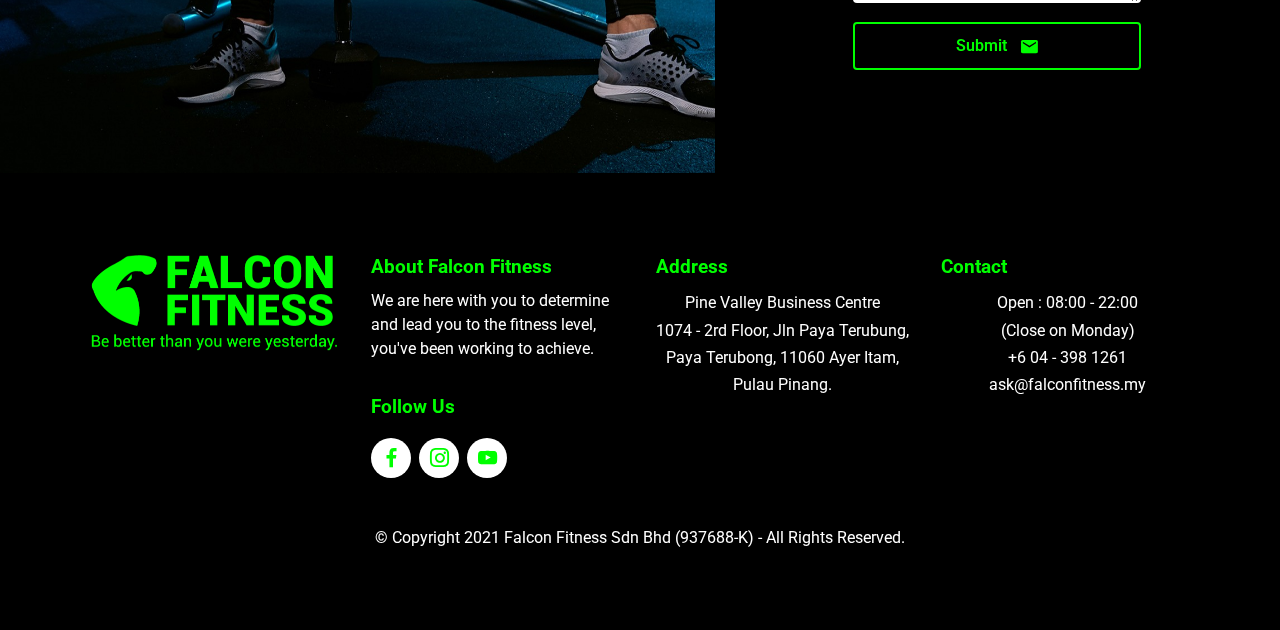
<file: enquiries.html>
<!DOCTYPE html>
<html  >
<head>
  
  <meta charset="UTF-8">
  <meta http-equiv="X-UA-Compatible" content="IE=edge">
  
  <meta name="viewport" content="width=device-width, initial-scale=1, minimum-scale=1">
  <link rel="shortcut icon" href="assets/images/logo-falconfitness-02.png" type="image/x-icon">
  <meta name="description" content="To make sure you’re getting connected with the appropriate Anytime Fitness group.">
  
  
  <title>FALCON FITNESS | ENQUIRIES</title>
  <link rel="stylesheet" href="assets/web/assets/mobirise-icons/mobirise-icons.css">
  <link rel="stylesheet" href="assets/web/assets/mobirise-icons2/mobirise2.css">
  <link rel="stylesheet" href="assets/Material-Design-Icons/css/material.css">
  <link rel="stylesheet" href="assets/tether/tether.min.css">
  <link rel="stylesheet" href="assets/bootstrap/css/bootstrap.min.css">
  <link rel="stylesheet" href="assets/bootstrap/css/bootstrap-grid.min.css">
  <link rel="stylesheet" href="assets/bootstrap/css/bootstrap-reboot.min.css">
  <link rel="stylesheet" href="assets/chatbutton/floating-wpp.css">
  <link rel="stylesheet" href="assets/dropdown/css/style.css">
  <link rel="stylesheet" href="assets/formstyler/jquery.formstyler.css">
  <link rel="stylesheet" href="assets/formstyler/jquery.formstyler.theme.css">
  <link rel="stylesheet" href="assets/datepicker/jquery.datetimepicker.min.css">
  <link rel="stylesheet" href="assets/socicon/css/styles.css">
  <link rel="stylesheet" href="assets/theme/css/style.css">
  <link rel="stylesheet" href="assets/recaptcha.css">
  <link rel="preload" as="style" href="assets/mobirise/css/mbr-additional.css"><link rel="stylesheet" href="assets/mobirise/css/mbr-additional.css" type="text/css">
  
  
  
  

</head>
<body>

<!-- Analytics -->
<!-- Global site tag (gtag.js) - Google Analytics -->
<script async src="https://www.googletagmanager.com/gtag/js?id=G-5P859KJX29"></script>
<script>
  window.dataLayer = window.dataLayer || [];
  function gtag(){dataLayer.push(arguments);}
  gtag('js', new Date());

  gtag('config', 'G-5P859KJX29');
</script>
<!-- /Analytics -->


  
  <section class="header13 cid-sy7QaVcEuL mbr-parallax-background" id="header13-19">

    

    <div class="mbr-overlay" style="opacity: 0.8; background-color: rgb(0, 0, 0);"></div>

    <div class="align-center container">
        <div class="row justify-content-center">
            <div class="col-12 col-lg-9">
                <h1 class="mbr-section-title mbr-fonts-style mb-3 display-2"><strong>ENQUIRIES</strong></h1>
                
                <p class="mbr-text mbr-fonts-style mb-3 display-7">
                    To make sure you’re getting connected with the appropriate Anytime Fitness group.</p>
                
                
            </div>
        </div>
    </div>
</section>

<section class="menu menu1 levelm4_menu1 cid-sxzh6E2Hve" once="menu" id="menu1-13">

    

    <nav class="navbar navbar-dropdown navbar-fixed-top navbar-expand-lg">
        <div class="container">
            <div class="navbar-brand">
                <span class="navbar-logo">
                    <a href="index.html">
                        <img src="assets/images/logo-falconfitness-7.png" alt="logo_falconfitness" style="height: 3.8rem;">
                    </a>
                </span>
                
            </div>

            <button class="navbar-toggler" type="button" data-toggle="collapse" data-target="#navbarSupportedContent" aria-controls="navbarNavAltMarkup" aria-expanded="false" aria-label="Toggle navigation">
                <div class="hamburger">
                    <span></span>
                    <span></span>
                    <span></span>
                    <span></span>
                </div>
            </button>

            <div class="collapse navbar-collapse" id="navbarSupportedContent">
                <ul class="navbar-nav nav-dropdown nav-right" data-app-modern-menu="true"><li class="nav-item">
                        <a class="nav-link link text-info text-primary display-4" href="index.html">
                            Home</a>
                    </li><li class="nav-item"><a class="nav-link link text-info text-primary display-4" href="about-us.html">
                            About Us</a></li><li class="nav-item dropdown"><a class="nav-link link dropdown-toggle text-info display-4" href="#" data-toggle="dropdown-submenu" aria-expanded="false">
                            Classes</a><div class="dropdown-menu"><a class="dropdown-item text-info text-primary display-4" href="type-of-classes.html">Type of Classes</a><a class="dropdown-item text-info text-primary display-4" href="type-of-classes.html#content4-1f" aria-expanded="false">Timetable</a></div></li>
                    
                    
                    <li class="nav-item"><a class="nav-link link text-info text-primary display-4" href="falconfit-plus-plan.html">
                            FalconFit + Plan</a></li><li class="nav-item"><a class="nav-link link text-info text-primary display-4" href="promotion.html">
                            Promotion</a></li>
                    <li class="nav-item"><a class="nav-link link text-info text-primary display-4" href="recipe-blog.html">Recipe Blog</a>
                    </li>
                    <li class="nav-item"><a class="nav-link link text-info text-primary display-4" href="enquiries.html">Enquiries</a></li></ul>
                <div class="icons-menu">
                    <a href="#" target="_blank">
                        <span class="p-2 mbr-iconfont socicon-facebook socicon"></span>
                    </a>
                    <a href="#" target="_blank">
                        <span class="p-2 mbr-iconfont socicon-instagram socicon"></span>
                    </a>
                    <a href="#" target="_blank">
                        <span class="p-2 mbr-iconfont socicon-youtube socicon"></span>
                    </a>
                    
                    
                    
                </div>
                
            </div>
        </div>
    </nav>
</section>

<section class="content4 cid-sy7RkbDUTz" id="content4-1b">
    
    
    <div class="container">
        <div class="row justify-content-center">
            <div class="title col-md-12 col-lg-11">
                <h3 class="mbr-section-title mbr-fonts-style align-center mb-4 display-5">
                    <strong>CAREER</strong></h3>
                
                
            </div>
        </div>
    </div>
</section>

<section class="carousel slide testimonials-slider slider2 studiom4_slider2 cid-sy7RdZdhlK" data-interval="false" id="slider2-1a">

	

	

	<div class="container-fluid align-center">
		<div class="row justify-content-center">
			<div class="carousel slide" role="listbox" data-pause="true" data-keyboard="false" data-ride="false" data-interval="false">

				<ol class="carousel-indicators">
					<li data-target="#carouselExampleIndicators" data-slide-to="0" class="active"></li>
					
				</ol>

				<div class="carousel-item">
					<div class="row justify-content-center">
						<div class="col-md-6 img-card col-lg-4">
							<div class="img-block">
								<div class="wrapper-img">
									<img src="assets/images/you-should-work-harder-1.jpeg" alt="membership_consultant">
								</div>
								<div class="title-block">
									
									<h4 class="mbr-fonts-style signature mbr-bold display-7">Membership Consultant&nbsp; &nbsp; &nbsp; &nbsp; &nbsp;&nbsp;</h4>
									<div class="card-icon">
										
									</div>
								</div>
							</div>
						</div>
						<div class="col-md-6 img-card col-lg-4">
							<div class="img-block">
								<div class="wrapper-img">
									<img src="assets/images/beautiful-smart-business-asian-woman-smart-casual-wear-working-laptop-talking-phone-while-sitting-table-creative-office-1.jpeg" alt="customer_service">
								</div>
								<div class="title-block">
									
									<h4 class="mbr-fonts-style signature mbr-bold display-7">Customer Service</h4>
									<div class="card-icon">
										
									</div>
								</div>
							</div>
						</div>
						<div class="col-md-6 img-card col-lg-4">
							<div class="img-block">
								<div class="wrapper-img">
									<img src="assets/images/trainer-man-lying-lifting-dumbbells-gym-1.jpeg" alt="personal_trainer">
								</div>
								<div class="title-block">
									
									<h4 class="mbr-fonts-style signature mbr-bold display-7">Personal Trainer</h4>
									<div class="card-icon">
										
									</div>
								</div>
							</div>
						</div>
						
					</div>
				</div>
				<div class="carousel-item">
					<div class="row justify-content-center">
						<div class="col-md-6 img-card col-lg-4">
							<div class="img-block">
								<div class="wrapper-img">
									<img src="assets/images/you-should-work-harder-1.jpeg" alt="membership_consultant     ">
								</div>
								<div class="title-block">
									
									<h4 class="mbr-fonts-style signature mbr-bold display-7">Membership Consultant&nbsp; &nbsp; &nbsp;</h4>
									<div class="card-icon">
										
									</div>
								</div>
							</div>
						</div>
						<div class="col-md-6 img-card col-lg-4">
							<div class="img-block">
								<div class="wrapper-img">
									<img src="assets/images/beautiful-smart-business-asian-woman-smart-casual-wear-working-laptop-talking-phone-while-sitting-table-creative-office-1.jpeg" alt="customer_service">
								</div>
								<div class="title-block">
									
									<h4 class="mbr-fonts-style signature mbr-bold display-7">Customer Service</h4>
									<div class="card-icon">
										
									</div>
								</div>
							</div>
						</div>
						<div class="col-md-6 img-card col-lg-4">
							<div class="img-block">
								<div class="wrapper-img">
									<img src="assets/images/trainer-man-lying-lifting-dumbbells-gym-1.jpeg" alt="personal_trainer">
								</div>
								<div class="title-block">
									
									<h4 class="mbr-fonts-style signature mbr-bold display-7">Personal Trainer</h4>
									<div class="card-icon">
										
									</div>
								</div>
							</div>
						</div>
						
					</div>
				</div>
			</div>
		</div>
	</div>
</section>

<section class="form3 cid-sy7S4PVBqx" id="form3-1c">

    

    

    <div class="container-fluid">
        <div class="row justify-content-center">
            <div class="col-lg-7 col-12">
                <div class="image-wrapper">
                    <img class="w-100" src="assets/images/muscular-sportsman-training-arms-with-dumbbell-4.jpeg" alt="bodybuilding">
                </div>
            </div>
            <div class="col-lg-3 offset-lg-1 mbr-form" data-form-type="formoid">
<!--Formbuilder Form-->
<form action="https://mobirise.eu/" method="POST" class="mbr-form form-with-styler" data-form-title="Form Name"><input type="hidden" name="email" data-form-email="true" value="sOuoOBBo+486NyzrOPkf3aPhGVQ2ojxg/Y02hxE61rG1dFFWyJ31ODUCYmpBR/zEWghByHMbEitWADuZgUSCGohImzePHLiXM99Ys0ApmEvgcNAqVP2TBUUp9PIoMYR2.kDIVukeqe8ubh2hawAoCrvbGfyuLJ9NenCll8D8EpXfx98VcGo7iR1k/fdp6ASe+dQ7bhGBxPVZblknYfTD/l0BW4wOIFtTfLOcaWugvSu3auLMqfXWFn+89sqqPIpj7">
<div class="row">
<div hidden="hidden" data-form-alert="" class="alert alert-success col-12">Thanks for filling out the form!</div>
<div hidden="hidden" data-form-alert-danger="" class="alert alert-danger col-12">Oops...! some problem!</div>
</div>
<div class="dragArea row">
<div class="col-lg-12 col-md-12 col-sm-12">
<h1 class="mbr-section-title mb-4 display-2">Contact Us</h1>
</div>
<div class="col-lg-12 col-md-12 col-sm-12">
<p class="mbr-text mbr-fonts-style mb-4 display-7">Fill this form and we'll get back to you soon.</p>
</div>
<div data-for="name" class="col-lg-12 col-md col-sm-12 form-group">
<input type="text" name="name" placeholder="Name *" data-form-field="name" class="form-control display-7" value="" id="name-form3-1c">
</div>
<div data-for="email" class="col-lg-12 col-md col-sm-12 form-group">
<input type="email" name="email" placeholder="Email *" data-form-field="email" class="form-control display-7" value="" id="email-form3-1c">
</div>
<div class="col-lg-12 col-md-12 col-sm-12 form-group" data-for="message">
<textarea name="message" placeholder="Your Message *" data-form-field="message" class="form-control display-7" required="required" id="message-form3-1c"></textarea>
</div>
<div class="col-md-auto col-12 mbr-section-btn"><button type="submit" class="btn btn-info-outline display-4"><span class="mdi-communication-email mbr-iconfont mbr-iconfont-btn"></span>Submit&nbsp;</button></div>
</div>
</form><!--Formbuilder Form-->
</div>
            <div class="offset-lg-1"></div>
        </div>
    </div>
</section>

<section class="footer4 cid-sy7qIB4nFT" once="footers" id="footer4-14">

    
    
    <div class="container">
        <div class="row mbr-white">
            <div class="col-6 col-lg-3">
                <div class="media-wrap col-md-12 col-12">
                    <a href="index.html">
                        <img src="assets/images/logo-falconfitness-3.png" alt="logo_falconfitness_word">
                    </a>
                </div>
            </div>
            <div class="col-12 col-md-6 col-lg-3">
                <h5 class="mbr-section-subtitle mbr-fonts-style mb-2 display-7">
                    <strong>About Falcon Fitness</strong></h5>
                <p class="mbr-text mbr-fonts-style mb-4 display-4">We are here with you to determine and lead you to the fitness level, you've been working to achieve.&nbsp;</p>
                <h5 class="mbr-section-subtitle mbr-fonts-style mb-3 display-7">
                    <strong>Follow Us</strong>
                </h5>
                <div class="social-row display-7">
                    <div class="soc-item">
                        <a href="#" target="_blank">
                            <span class="mbr-iconfont socicon-facebook socicon" style="color: rgb(0, 255, 0); fill: rgb(0, 255, 0);"></span>
                        </a>
                    </div>
                    <div class="soc-item">
                        <a href="#" target="_blank">
                            <span class="mbr-iconfont socicon-instagram socicon" style="color: rgb(0, 255, 0); fill: rgb(0, 255, 0);"></span>
                        </a>
                    </div>
                    <div class="soc-item">
                        <a href="#" target="_blank">
                            <span class="mbr-iconfont socicon-youtube socicon" style="color: rgb(0, 255, 0); fill: rgb(0, 255, 0);"></span>
                        </a>
                    </div>
                    
                </div>
            </div>
            <div class="col-12 col-md-6 col-lg-3">
                <h5 class="mbr-section-subtitle mbr-fonts-style mb-2 display-7">
                    <strong>Address</strong></h5>
                <ul class="list mbr-fonts-style display-4">
                    <li class="mbr-text item-wrap"><span style="font-size: 1rem;">Pine Valley Business Centre</span><br></li><li class="mbr-text item-wrap">1074 - 2rd Floor, Jln Paya Terubung,
</li><li class="mbr-text item-wrap">Paya Terubong, 11060 Ayer Itam,
</li><li class="mbr-text item-wrap">Pulau Pinang.</li><li class="mbr-text item-wrap"><br></li><li class="mbr-text item-wrap"><br></li>
                </ul>
            </div>
            <div class="col-12 col-md-6 col-lg-3">
                <h5 class="mbr-section-subtitle mbr-fonts-style mb-2 display-7"><strong>Contact</strong></h5>
                <ul class="list mbr-fonts-style display-4">
                    <li class="mbr-text item-wrap">Open : 08:00 - 22:00
</li><li class="mbr-text item-wrap">(Close on Monday)</li><li class="mbr-text item-wrap">+6 04 - 398 1261</li><li class="mbr-text item-wrap">ask@falconfitness.my</li>
                </ul>
            </div>
            <div class="col-12 mt-4">
                <p class="mbr-text mb-0 mbr-fonts-style copyright align-center display-4">
                    © Copyright 2021 Falcon Fitness Sdn Bhd&nbsp;(937688-K) - All Rights Reserved.<br></p>
            </div>
        </div>
    </div>
</section>


<script src="assets/web/assets/jquery/jquery.min.js"></script>
  <script src="assets/popper/popper.min.js"></script>
  <script src="assets/tether/tether.min.js"></script>
  <script src="assets/bootstrap/js/bootstrap.min.js"></script>
  <script src="assets/smoothscroll/smooth-scroll.js"></script>
  <script src="assets/chatbutton/floating-wpp.js"></script>
  <script src="assets/chatbutton/script.js"></script>
  <script src="assets/parallax/jarallax.min.js"></script>
  <script src="assets/dropdown/js/nav-dropdown.js"></script>
  <script src="assets/dropdown/js/navbar-dropdown.js"></script>
  <script src="assets/touchswipe/jquery.touch-swipe.min.js"></script>
  <script src="assets/bootstrapcarouselswipe/bootstrap-carousel-swipe.js"></script>
  <script src="assets/mbr-testimonials-slider/mbr-testimonials-slider.js"></script>
  <script src="assets/formstyler/jquery.formstyler.js"></script>
  <script src="assets/formstyler/jquery.formstyler.min.js"></script>
  <script src="assets/datepicker/jquery.datetimepicker.full.js"></script>
  <script src="assets/theme/js/script.js"></script>
  <script src="assets/formoid.min.js"></script>
  
  
  

<div id="chatbutton-wa" data-phone="+60103882154" data-showpopup="true" data-headertitle="👋 Chat with us on WhatsApp!" data-popupmessage="Hi!👋

Type a message here. We will connect with u soon.

Falcon Fitness" data-placeholder="Type here" data-position="left" data-headercolor="#39847a" data-backgroundcolor="#e5ddd5" data-autoopentimeout="5" data-size="65px"><div class="floating-wpp-button" style="width: 65px; height: 65px;"><div class="floating-wpp-button-image"><!--?xml version="1.0" encoding="UTF-8" standalone="no"?--><svg xmlns="http://www.w3.org/2000/svg" xmlns:xlink="http://www.w3.org/1999/xlink" style="isolation:isolate" viewBox="0 0 800 800" width="65" height="65"><defs><clipPath id="_clipPath_A3g8G5hPEGG2L0B6hFCxamU4cc8rfqzQ"><rect width="800" height="800"></rect></clipPath></defs><g clip-path="url(#_clipPath_A3g8G5hPEGG2L0B6hFCxamU4cc8rfqzQ)"><g><path d=" M 787.59 800 L 12.41 800 C 5.556 800 0 793.332 0 785.108 L 0 14.892 C 0 6.667 5.556 0 12.41 0 L 787.59 0 C 794.444 0 800 6.667 800 14.892 L 800 785.108 C 800 793.332 794.444 800 787.59 800 Z " fill="rgb(37,211,102)"></path></g><g><path d=" M 508.558 450.429 C 502.67 447.483 473.723 433.24 468.325 431.273 C 462.929 429.308 459.003 428.328 455.078 434.22 C 451.153 440.114 439.869 453.377 436.434 457.307 C 433 461.236 429.565 461.729 423.677 458.78 C 417.79 455.834 398.818 449.617 376.328 429.556 C 358.825 413.943 347.008 394.663 343.574 388.768 C 340.139 382.873 343.207 379.687 346.155 376.752 C 348.804 374.113 352.044 369.874 354.987 366.436 C 357.931 362.999 358.912 360.541 360.875 356.614 C 362.837 352.683 361.857 349.246 360.383 346.299 C 358.912 343.352 347.136 314.369 342.231 302.579 C 337.451 291.099 332.597 292.654 328.983 292.472 C 325.552 292.301 321.622 292.265 317.698 292.265 C 313.773 292.265 307.394 293.739 301.996 299.632 C 296.6 305.527 281.389 319.772 281.389 348.752 C 281.389 377.735 302.487 405.731 305.431 409.661 C 308.376 413.592 346.949 473.062 406.015 498.566 C 420.062 504.634 431.03 508.256 439.581 510.969 C 453.685 515.451 466.521 514.818 476.666 513.302 C 487.978 511.613 511.502 499.06 516.409 485.307 C 521.315 471.55 521.315 459.762 519.842 457.307 C 518.371 454.851 514.446 453.377 508.558 450.429 Z  M 401.126 597.117 L 401.047 597.117 C 365.902 597.104 331.431 587.661 301.36 569.817 L 294.208 565.572 L 220.08 585.017 L 239.866 512.743 L 235.21 505.332 C 215.604 474.149 205.248 438.108 205.264 401.1 C 205.307 293.113 293.17 205.257 401.204 205.257 C 453.518 205.275 502.693 225.674 539.673 262.696 C 576.651 299.716 597.004 348.925 596.983 401.258 C 596.939 509.254 509.078 597.117 401.126 597.117 Z  M 567.816 234.565 C 523.327 190.024 464.161 165.484 401.124 165.458 C 271.24 165.458 165.529 271.161 165.477 401.085 C 165.46 442.617 176.311 483.154 196.932 518.892 L 163.502 641 L 288.421 608.232 C 322.839 627.005 361.591 636.901 401.03 636.913 L 401.126 636.913 L 401.127 636.913 C 530.998 636.913 636.717 531.2 636.77 401.274 C 636.794 338.309 612.306 279.105 567.816 234.565" fill-rule="evenodd" fill="rgb(255,255,255)"></path></g></g></svg></div></div></div>
 </body>
</html>
</file>
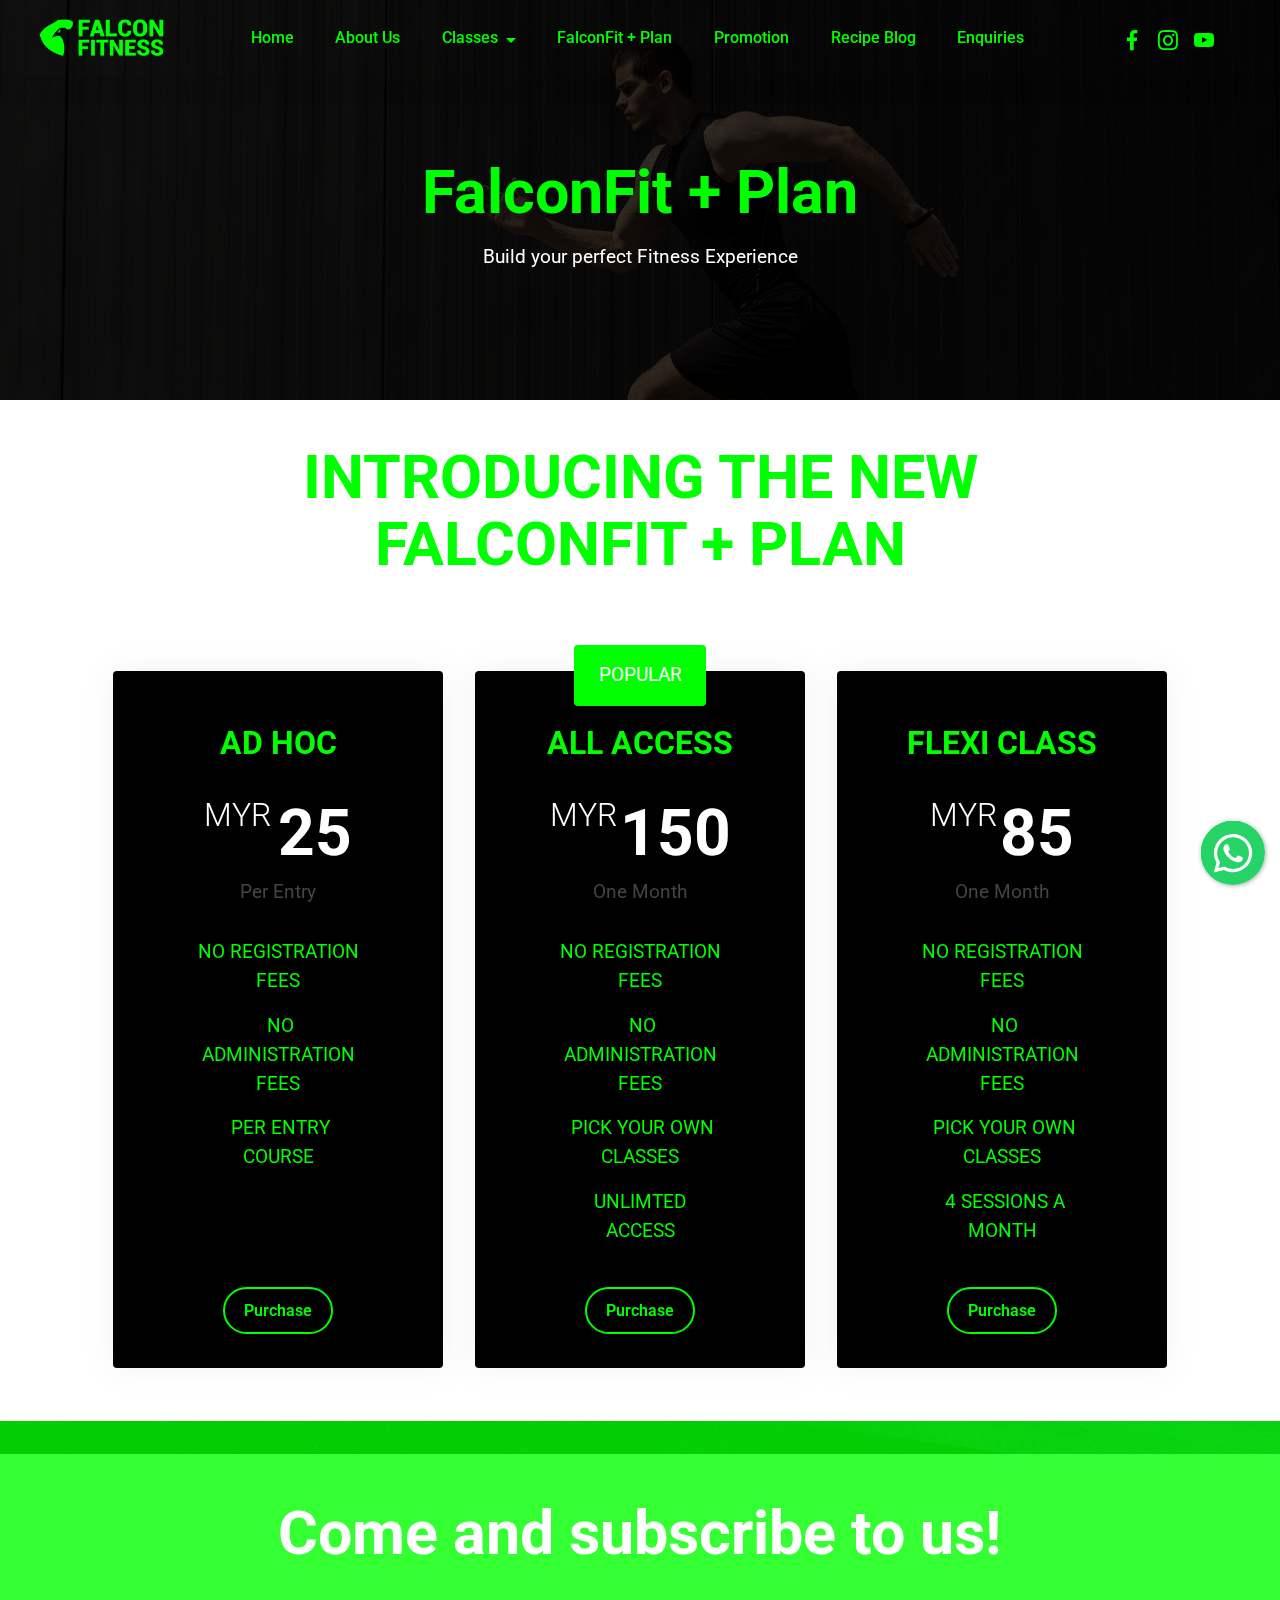
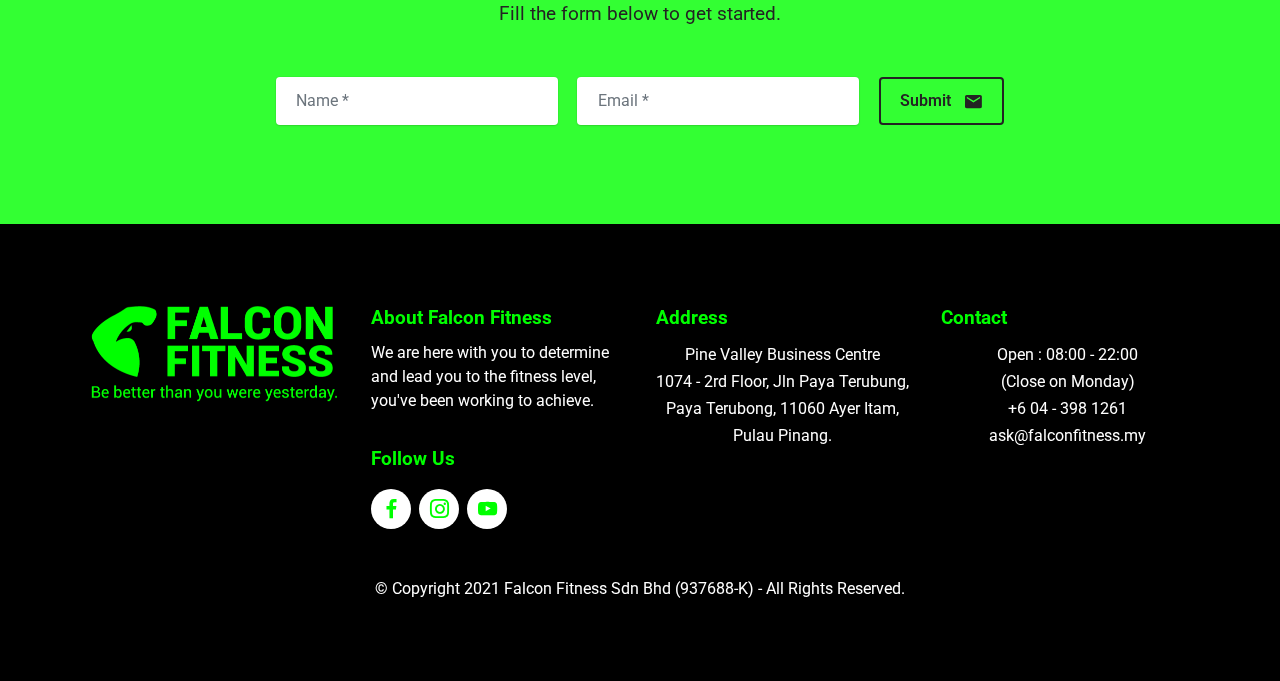
<file: falconfit-plus-plan.html>
<!DOCTYPE html>
<html  >
<head>
  
  <meta charset="UTF-8">
  <meta http-equiv="X-UA-Compatible" content="IE=edge">
  
  <meta name="viewport" content="width=device-width, initial-scale=1, minimum-scale=1">
  <link rel="shortcut icon" href="assets/images/logo-falconfitness-02.png" type="image/x-icon">
  <meta name="description" content="Build your perfect Fitness Experience">
  
  
  <title>FALCON FITNESS | FALCONFIT+PLAN</title>
  <link rel="stylesheet" href="assets/web/assets/mobirise-icons/mobirise-icons.css">
  <link rel="stylesheet" href="assets/Material-Design-Icons/css/material.css">
  <link rel="stylesheet" href="assets/tether/tether.min.css">
  <link rel="stylesheet" href="assets/bootstrap/css/bootstrap.min.css">
  <link rel="stylesheet" href="assets/bootstrap/css/bootstrap-grid.min.css">
  <link rel="stylesheet" href="assets/bootstrap/css/bootstrap-reboot.min.css">
  <link rel="stylesheet" href="assets/chatbutton/floating-wpp.css">
  <link rel="stylesheet" href="assets/dropdown/css/style.css">
  <link rel="stylesheet" href="assets/socicon/css/styles.css">
  <link rel="stylesheet" href="assets/theme/css/style.css">
  <link rel="stylesheet" href="assets/recaptcha.css">
  <link rel="preload" as="style" href="assets/mobirise/css/mbr-additional.css"><link rel="stylesheet" href="assets/mobirise/css/mbr-additional.css" type="text/css">
  
  
  
  

</head>
<body>

<!-- Analytics -->
<!-- Global site tag (gtag.js) - Google Analytics -->
<script async src="https://www.googletagmanager.com/gtag/js?id=G-5P859KJX29"></script>
<script>
  window.dataLayer = window.dataLayer || [];
  function gtag(){dataLayer.push(arguments);}
  gtag('js', new Date());

  gtag('config', 'G-5P859KJX29');
</script>
<!-- /Analytics -->


  
  <section class="menu menu1 levelm4_menu1 cid-sxzh6E2Hve" once="menu" id="menu1-1k">

    

    <nav class="navbar navbar-dropdown navbar-fixed-top navbar-expand-lg">
        <div class="container">
            <div class="navbar-brand">
                <span class="navbar-logo">
                    <a href="index.html">
                        <img src="assets/images/logo-falconfitness-7.png" alt="logo_falconfitness" style="height: 3.8rem;">
                    </a>
                </span>
                
            </div>

            <button class="navbar-toggler" type="button" data-toggle="collapse" data-target="#navbarSupportedContent" aria-controls="navbarNavAltMarkup" aria-expanded="false" aria-label="Toggle navigation">
                <div class="hamburger">
                    <span></span>
                    <span></span>
                    <span></span>
                    <span></span>
                </div>
            </button>

            <div class="collapse navbar-collapse" id="navbarSupportedContent">
                <ul class="navbar-nav nav-dropdown nav-right" data-app-modern-menu="true"><li class="nav-item">
                        <a class="nav-link link text-info text-primary display-4" href="index.html">
                            Home</a>
                    </li><li class="nav-item"><a class="nav-link link text-info text-primary display-4" href="about-us.html">
                            About Us</a></li><li class="nav-item dropdown"><a class="nav-link link dropdown-toggle text-info display-4" href="#" data-toggle="dropdown-submenu" aria-expanded="false">
                            Classes</a><div class="dropdown-menu"><a class="dropdown-item text-info text-primary display-4" href="type-of-classes.html">Type of Classes</a><a class="dropdown-item text-info text-primary display-4" href="type-of-classes.html#content4-1f" aria-expanded="false">Timetable</a></div></li>
                    
                    
                    <li class="nav-item"><a class="nav-link link text-info text-primary display-4" href="falconfit-plus-plan.html">
                            FalconFit + Plan</a></li><li class="nav-item"><a class="nav-link link text-info text-primary display-4" href="promotion.html">
                            Promotion</a></li>
                    <li class="nav-item"><a class="nav-link link text-info text-primary display-4" href="recipe-blog.html">Recipe Blog</a>
                    </li>
                    <li class="nav-item"><a class="nav-link link text-info text-primary display-4" href="enquiries.html">Enquiries</a></li></ul>
                <div class="icons-menu">
                    <a href="#" target="_blank">
                        <span class="p-2 mbr-iconfont socicon-facebook socicon"></span>
                    </a>
                    <a href="#" target="_blank">
                        <span class="p-2 mbr-iconfont socicon-instagram socicon"></span>
                    </a>
                    <a href="#" target="_blank">
                        <span class="p-2 mbr-iconfont socicon-youtube socicon"></span>
                    </a>
                    
                    
                    
                </div>
                
            </div>
        </div>
    </nav>
</section>

<section class="header13 cid-syc53BDtPY mbr-parallax-background" id="header13-1m">

    

    <div class="mbr-overlay" style="opacity: 0.8; background-color: rgb(0, 0, 0);"></div>

    <div class="align-center container">
        <div class="row justify-content-center">
            <div class="col-12 col-lg-9">
                <h1 class="mbr-section-title mbr-fonts-style mb-3 display-2"><strong>FalconFit + Plan</strong></h1>
                <h2 class="mbr-section-subtitle mbr-fonts-style mb-3 display-7">Build your perfect Fitness Experience</h2>
                
                
                
            </div>
        </div>
    </div>
</section>

<section class="pricing-tables1 businessm4_pricing-tables1 cid-syc7uyW7sK" id="pricing-tables1-1n">

	

	

	<div class="container">
		<h2 class="mbr-fonts-style mbr-section-title align-center mbr-light display-2"><strong>INTRODUCING THE NEW
</strong><div><strong>FALCONFIT + PLAN</strong></div></h2>
		<h3 class="mbr-fonts-style mbr-section-subtitle align-center mbr-light pt-2 display-7">Build your perfect fitness experience with a customizable plan that starts at RM95.</h3>

		<div class="media-container-row pt2">
			<div class="plan col-12 mx-3 my-2 justify-content-center col-lg-4">
				<div class="plan-card">
					<div class="plan-header text-center pb-4">
						<h3 class="plan-favorite plan-favorite mbr-white mbr-fonts-style pb-3 pt-3 mb-5 display-7">
							Standart
						</h3>
						<h2 class="mbr-fonts-style plan-title align-center pt-5 mbr-black display-5"><strong>AD HOC</strong></h2>

						
						<div class="plan-price">
							<span class="price-value mbr-fonts-style display-5">MYR&nbsp;</span>
							<span class="price-figure mbr-fonts-style display-1"><strong>
								25</strong></span>
						</div>
						<div class="plan-descr pt-2 mbr-fonts-style display-7">Per Entry</div>
					</div>
					<div class="plan-body">
						<div class="plan-list pb-4 align-center">
							<ul class="list-group list-group-flush mbr-fonts-style display-7">
								<li class="list-group-item">NO REGISTRATION FEES
</li><li class="list-group-item">&nbsp;NO ADMINISTRATION FEES
</li><li class="list-group-item">&nbsp;PER ENTRY COURSE</li><br><br><li class="list-group-item">
</li>
							</ul>
						</div>
						<div class="mbr-section-btn text-center pb-4"><a href="#" class="btn btn-info-outline display-4">Purchase</a></div>
					</div>
				</div>
			</div>

			<div class="plan col-12 mx-3 my-2 justify-content-center col-lg-4">
				<div class="plan-card">
					<div class="plan-header text-center pb-4">
						<h3 class="plan-favorite mbr-white mbr-fonts-style pb-3 pt-3 mb-5 display-7">
							POPULAR</h3>
						<h2 class="mbr-fonts-style plan-title align-center pt-5 mbr-black display-5"><strong>ALL ACCESS</strong></h2>

						

						<div class="plan-price">
							<span class="price-value mbr-fonts-style display-5">
								MYR
							</span>
							<span class="price-figure mbr-fonts-style display-1"><strong>
								150
							</strong></span>
						</div>
						<div class="plan-descr pt-2 mbr-fonts-style display-7">One Month</div>
					</div>
					<div class="plan-body">
						<div class="plan-list pb-4 align-center">
							<ul class="list-group list-group-flush mbr-fonts-style display-7">
								<li class="list-group-item">NO REGISTRATION FEES
</li><li class="list-group-item">&nbsp;NO ADMINISTRATION FEES
</li><li class="list-group-item">&nbsp;PICK YOUR OWN CLASSES
</li><li class="list-group-item">UNLIMTED ACCESS</li>
							</ul>
						</div>
						<div class="mbr-section-btn text-center pb-4"><a href="#" class="btn btn-info-outline display-4">Purchase</a></div>
					</div>
				</div>
			</div>

			<div class="plan col-12 mx-3 my-2 justify-content-center col-lg-4">
				<div class="plan-card">
					<div class="plan-header text-center pb-4">
						<h3 class="plan-favorite mbr-white mbr-fonts-style pb-3 pt-3 mb-5 display-7">
							Premium
						</h3>
						<h2 class="mbr-fonts-style plan-title align-center pt-5 mbr-black display-5"><strong>FLEXI CLASS</strong></h2>
						
						<div class="plan-price">
							<span class="price-value mbr-fonts-style display-5">
								MYR
							</span>
							<span class="price-figure mbr-fonts-style display-1"><strong>
								85</strong></span>
						</div>
						<div class="plan-descr pt-2 mbr-fonts-style display-7">One Month</div>
					</div>
					<div class="plan-body">
						<div class="plan-list pb-4 align-center">
							<ul class="list-group list-group-flush mbr-fonts-style display-7">
								<li class="list-group-item">NO REGISTRATION FEES
</li><li class="list-group-item">&nbsp;NO ADMINISTRATION FEES
</li><li class="list-group-item">&nbsp;PICK YOUR OWN CLASSES
</li><li class="list-group-item">&nbsp;4 SESSIONS A MONTH</li>
							</ul>
						</div>
						<div class="mbr-section-btn text-center pb-4"><a href="#" class="btn btn-info-outline display-4">Purchase</a></div>
					</div>
				</div>
			</div>
		</div>
	</div>
</section>

<section class="form2 cid-sycbv7nHtW mbr-parallax-background" id="form2-1p">

    

    <div class="mbr-overlay" style="opacity: 0.8; background-color: rgb(0, 255, 0);"></div>
    <div class="align-center container">
        <div class="row justify-content-center">
            <div class="col-lg-8 mx-auto mbr-form" data-form-type="formoid">
                <form action="https://mobirise.eu/" method="POST" class="mbr-form form-with-styler" data-form-title="Form Name"><input type="hidden" name="email" data-form-email="true" value="sjyJZKVFzxKWHza6QpPPAEbmAzT8jeh2JYeYmtbHi7nhQqGLZNlYumMZHqwro7fBYfcicSbU6ypSo0e2x30c71AlFmMiEl4t5ghdPLqJG9DbTCHSzYfCacfEi54PZ4hk.gnwawH+jOc5SrOSZD+YkhtXB2IUXP6MmPHUE0YL9Uh/k/OqjjEOpwTQxMxwWLSX6aB/+sM+6IAGi3TMsbbW0RvKj0c7miKzNFjOGelJ2EtAMyk8QmxUp1rri8jSC9d/X">
                    <div class="row">
                        <div hidden="hidden" data-form-alert="" class="alert alert-success col-12">Thanks for filling
                            out the form!</div>
                        <div hidden="hidden" data-form-alert-danger="" class="alert alert-danger col-12">Oops...! some
                            problem!</div>
                    </div>
                    <div class="dragArea row">
                        <div class="col-lg-12 col-md-12 col-sm-12">
                            <h1 class="mbr-section-title mb-4 display-2"><strong>Come and subscribe to us!</strong></h1>
                        </div>
                        <div class="col-lg-12 col-md-12 col-sm-12">
                            <p class="mbr-text mbr-fonts-style mb-5 display-7">Fill the form below to get started.</p>
                        </div>
                        <div class="col-lg col-md col-12 form-group" data-for="email">
                            <input type="text" name="name" placeholder="Name *" data-form-field="name" class="form-control" id="name-form2-1p">
                        </div>
                        <div class="col-lg col-md col-12 form-group" data-for="email">
                            <input type="email" name="email" placeholder="Email *" data-form-field="email" class="form-control" id="email-form2-1p">
                        </div>
                        <div class="mbr-section-btn col-md-auto col"><button type="submit" class="btn btn-black-outline display-4"><span class="mdi-communication-email mbr-iconfont mbr-iconfont-btn"></span>Submit&nbsp;</button></div>
                    </div>
                </form>
            </div>
        </div>
    </div>
</section>

<section class="footer4 cid-sy7qIB4nFT" once="footers" id="footer4-1l">

    
    
    <div class="container">
        <div class="row mbr-white">
            <div class="col-6 col-lg-3">
                <div class="media-wrap col-md-12 col-12">
                    <a href="index.html">
                        <img src="assets/images/logo-falconfitness-3.png" alt="logo_falconfitness_word">
                    </a>
                </div>
            </div>
            <div class="col-12 col-md-6 col-lg-3">
                <h5 class="mbr-section-subtitle mbr-fonts-style mb-2 display-7">
                    <strong>About Falcon Fitness</strong></h5>
                <p class="mbr-text mbr-fonts-style mb-4 display-4">We are here with you to determine and lead you to the fitness level, you've been working to achieve.&nbsp;</p>
                <h5 class="mbr-section-subtitle mbr-fonts-style mb-3 display-7">
                    <strong>Follow Us</strong>
                </h5>
                <div class="social-row display-7">
                    <div class="soc-item">
                        <a href="#" target="_blank">
                            <span class="mbr-iconfont socicon-facebook socicon" style="color: rgb(0, 255, 0); fill: rgb(0, 255, 0);"></span>
                        </a>
                    </div>
                    <div class="soc-item">
                        <a href="#" target="_blank">
                            <span class="mbr-iconfont socicon-instagram socicon" style="color: rgb(0, 255, 0); fill: rgb(0, 255, 0);"></span>
                        </a>
                    </div>
                    <div class="soc-item">
                        <a href="#" target="_blank">
                            <span class="mbr-iconfont socicon-youtube socicon" style="color: rgb(0, 255, 0); fill: rgb(0, 255, 0);"></span>
                        </a>
                    </div>
                    
                </div>
            </div>
            <div class="col-12 col-md-6 col-lg-3">
                <h5 class="mbr-section-subtitle mbr-fonts-style mb-2 display-7">
                    <strong>Address</strong></h5>
                <ul class="list mbr-fonts-style display-4">
                    <li class="mbr-text item-wrap"><span style="font-size: 1rem;">Pine Valley Business Centre</span><br></li><li class="mbr-text item-wrap">1074 - 2rd Floor, Jln Paya Terubung,
</li><li class="mbr-text item-wrap">Paya Terubong, 11060 Ayer Itam,
</li><li class="mbr-text item-wrap">Pulau Pinang.</li><li class="mbr-text item-wrap"><br></li><li class="mbr-text item-wrap"><br></li>
                </ul>
            </div>
            <div class="col-12 col-md-6 col-lg-3">
                <h5 class="mbr-section-subtitle mbr-fonts-style mb-2 display-7"><strong>Contact</strong></h5>
                <ul class="list mbr-fonts-style display-4">
                    <li class="mbr-text item-wrap">Open : 08:00 - 22:00
</li><li class="mbr-text item-wrap">(Close on Monday)</li><li class="mbr-text item-wrap">+6 04 - 398 1261</li><li class="mbr-text item-wrap">ask@falconfitness.my</li>
                </ul>
            </div>
            <div class="col-12 mt-4">
                <p class="mbr-text mb-0 mbr-fonts-style copyright align-center display-4">
                    © Copyright 2021 Falcon Fitness Sdn Bhd&nbsp;(937688-K) - All Rights Reserved.<br></p>
            </div>
        </div>
    </div>
</section>


<script src="assets/web/assets/jquery/jquery.min.js"></script>
  <script src="assets/popper/popper.min.js"></script>
  <script src="assets/tether/tether.min.js"></script>
  <script src="assets/bootstrap/js/bootstrap.min.js"></script>
  <script src="assets/smoothscroll/smooth-scroll.js"></script>
  <script src="assets/chatbutton/floating-wpp.js"></script>
  <script src="assets/chatbutton/script.js"></script>
  <script src="assets/dropdown/js/nav-dropdown.js"></script>
  <script src="assets/dropdown/js/navbar-dropdown.js"></script>
  <script src="assets/touchswipe/jquery.touch-swipe.min.js"></script>
  <script src="assets/parallax/jarallax.min.js"></script>
  <script src="assets/theme/js/script.js"></script>
  <script src="assets/formoid.min.js"></script>
  
  
  

<div id="chatbutton-wa" data-phone="+60103882154" data-showpopup="true" data-headertitle="👋 Chat with us on WhatsApp!" data-popupmessage="Hi!👋

Type a message here. We will connect with u soon.

Falcon Fitness" data-placeholder="Type here" data-position="left" data-headercolor="#39847a" data-backgroundcolor="#e5ddd5" data-autoopentimeout="5" data-size="65px"><div class="floating-wpp-button" style="width: 65px; height: 65px;"><div class="floating-wpp-button-image"><!--?xml version="1.0" encoding="UTF-8" standalone="no"?--><svg xmlns="http://www.w3.org/2000/svg" xmlns:xlink="http://www.w3.org/1999/xlink" style="isolation:isolate" viewBox="0 0 800 800" width="65" height="65"><defs><clipPath id="_clipPath_A3g8G5hPEGG2L0B6hFCxamU4cc8rfqzQ"><rect width="800" height="800"></rect></clipPath></defs><g clip-path="url(#_clipPath_A3g8G5hPEGG2L0B6hFCxamU4cc8rfqzQ)"><g><path d=" M 787.59 800 L 12.41 800 C 5.556 800 0 793.332 0 785.108 L 0 14.892 C 0 6.667 5.556 0 12.41 0 L 787.59 0 C 794.444 0 800 6.667 800 14.892 L 800 785.108 C 800 793.332 794.444 800 787.59 800 Z " fill="rgb(37,211,102)"></path></g><g><path d=" M 508.558 450.429 C 502.67 447.483 473.723 433.24 468.325 431.273 C 462.929 429.308 459.003 428.328 455.078 434.22 C 451.153 440.114 439.869 453.377 436.434 457.307 C 433 461.236 429.565 461.729 423.677 458.78 C 417.79 455.834 398.818 449.617 376.328 429.556 C 358.825 413.943 347.008 394.663 343.574 388.768 C 340.139 382.873 343.207 379.687 346.155 376.752 C 348.804 374.113 352.044 369.874 354.987 366.436 C 357.931 362.999 358.912 360.541 360.875 356.614 C 362.837 352.683 361.857 349.246 360.383 346.299 C 358.912 343.352 347.136 314.369 342.231 302.579 C 337.451 291.099 332.597 292.654 328.983 292.472 C 325.552 292.301 321.622 292.265 317.698 292.265 C 313.773 292.265 307.394 293.739 301.996 299.632 C 296.6 305.527 281.389 319.772 281.389 348.752 C 281.389 377.735 302.487 405.731 305.431 409.661 C 308.376 413.592 346.949 473.062 406.015 498.566 C 420.062 504.634 431.03 508.256 439.581 510.969 C 453.685 515.451 466.521 514.818 476.666 513.302 C 487.978 511.613 511.502 499.06 516.409 485.307 C 521.315 471.55 521.315 459.762 519.842 457.307 C 518.371 454.851 514.446 453.377 508.558 450.429 Z  M 401.126 597.117 L 401.047 597.117 C 365.902 597.104 331.431 587.661 301.36 569.817 L 294.208 565.572 L 220.08 585.017 L 239.866 512.743 L 235.21 505.332 C 215.604 474.149 205.248 438.108 205.264 401.1 C 205.307 293.113 293.17 205.257 401.204 205.257 C 453.518 205.275 502.693 225.674 539.673 262.696 C 576.651 299.716 597.004 348.925 596.983 401.258 C 596.939 509.254 509.078 597.117 401.126 597.117 Z  M 567.816 234.565 C 523.327 190.024 464.161 165.484 401.124 165.458 C 271.24 165.458 165.529 271.161 165.477 401.085 C 165.46 442.617 176.311 483.154 196.932 518.892 L 163.502 641 L 288.421 608.232 C 322.839 627.005 361.591 636.901 401.03 636.913 L 401.126 636.913 L 401.127 636.913 C 530.998 636.913 636.717 531.2 636.77 401.274 C 636.794 338.309 612.306 279.105 567.816 234.565" fill-rule="evenodd" fill="rgb(255,255,255)"></path></g></g></svg></div></div></div>
 </body>
</html>
</file>
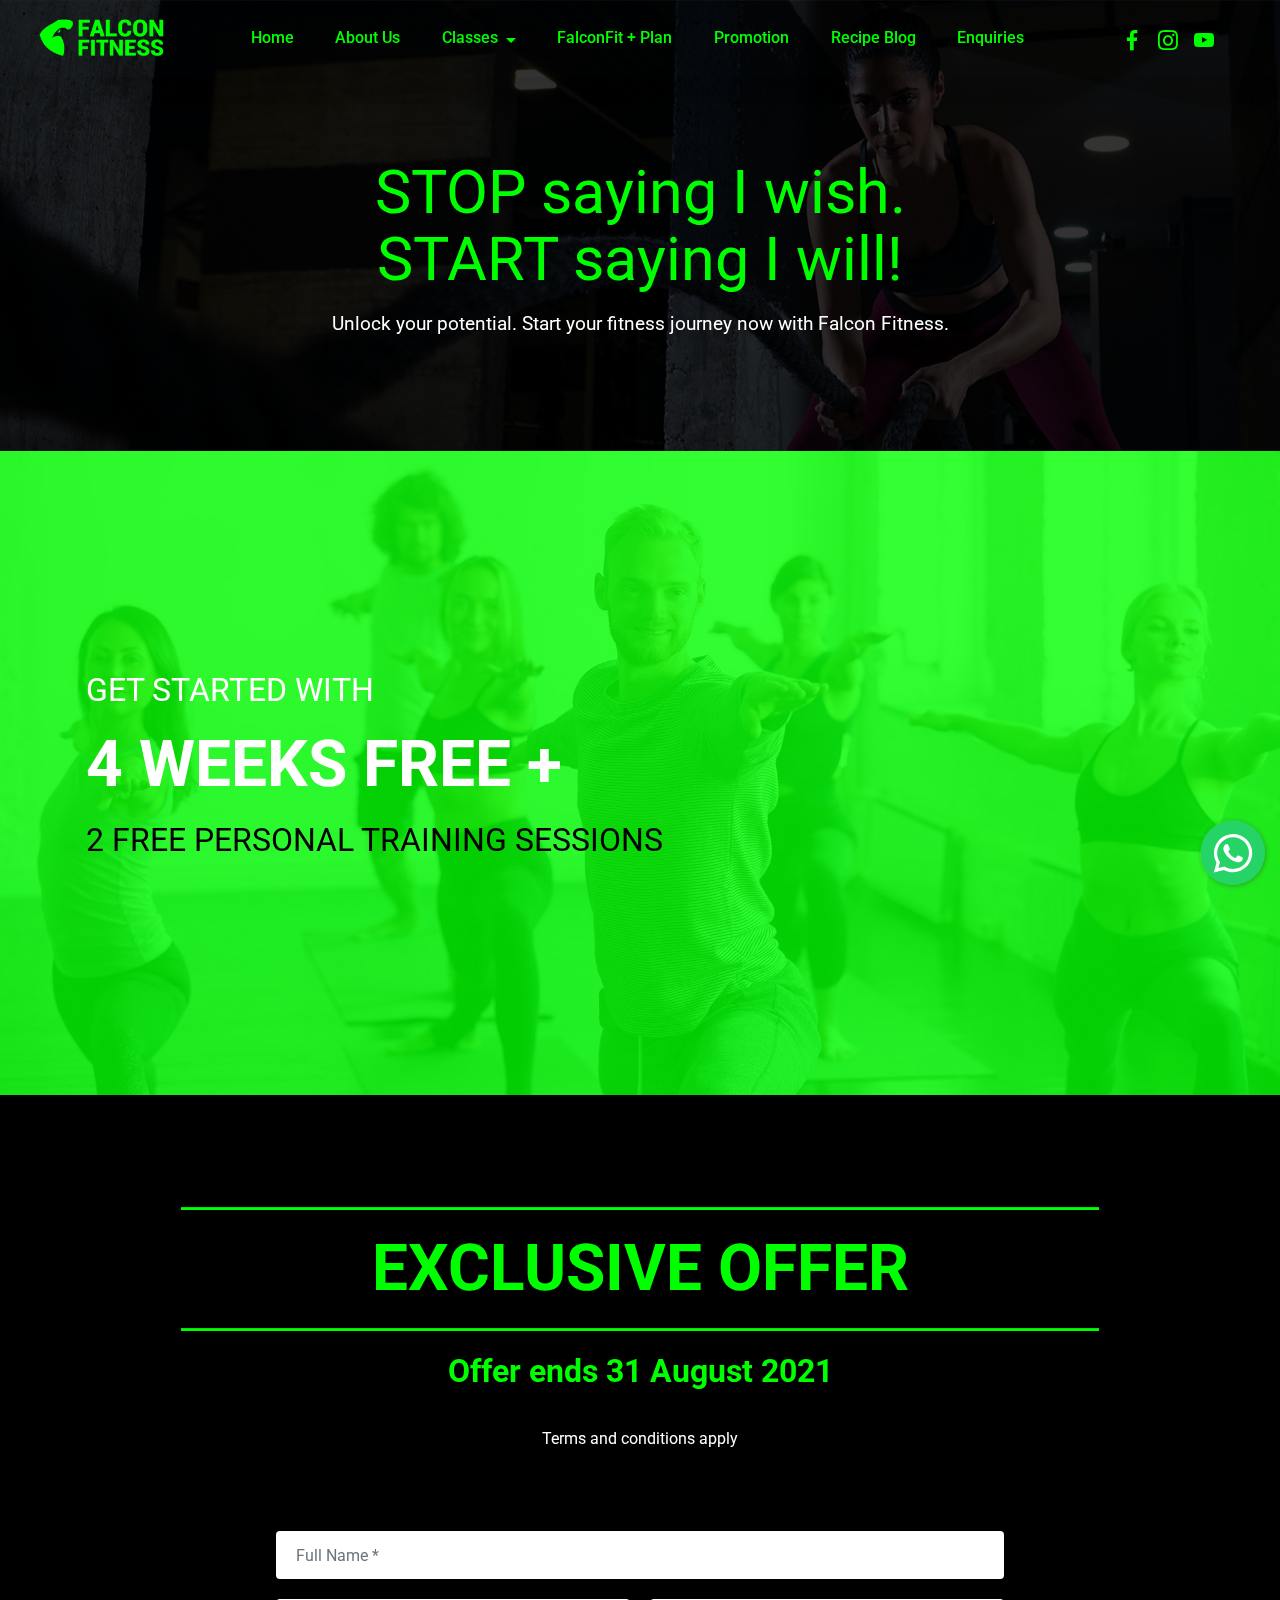
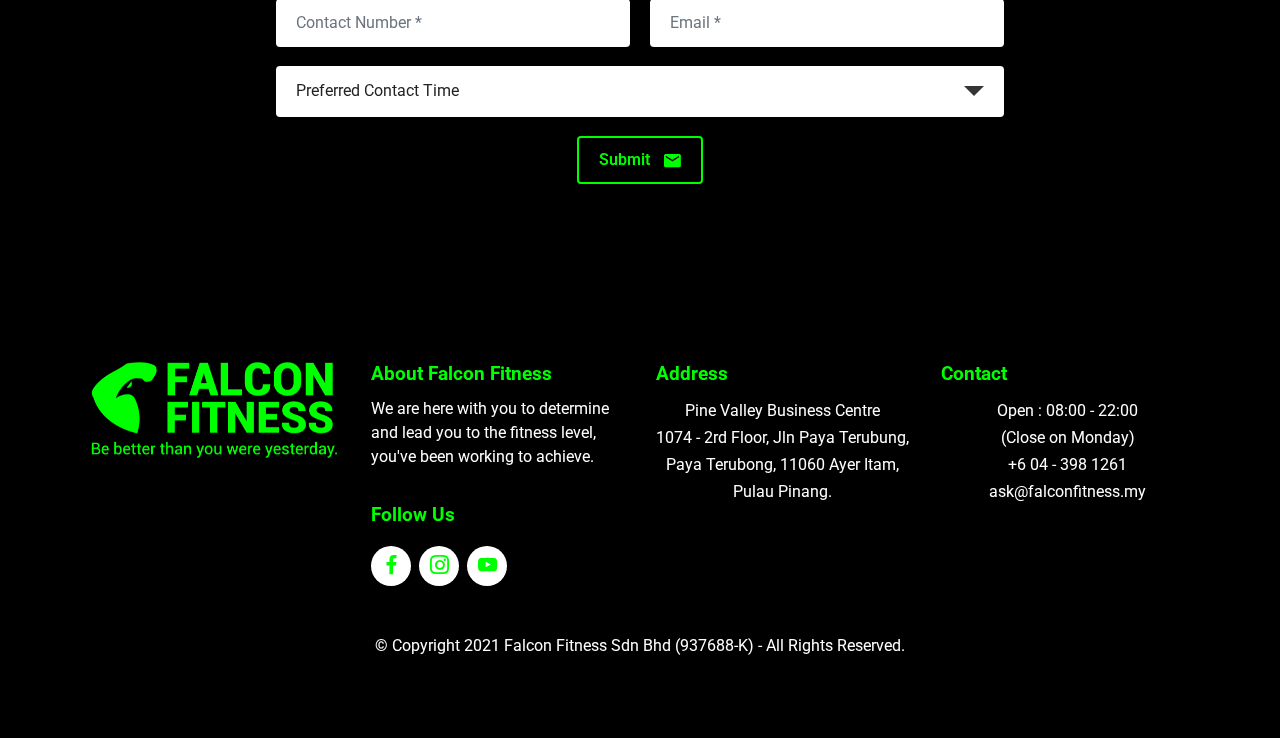
<file: promotion.html>
<!DOCTYPE html>
<html  >
<head>
  
  <meta charset="UTF-8">
  <meta http-equiv="X-UA-Compatible" content="IE=edge">
  
  <meta name="viewport" content="width=device-width, initial-scale=1, minimum-scale=1">
  <link rel="shortcut icon" href="assets/images/logo-falconfitness-02.png" type="image/x-icon">
  <meta name="description" content="">
  
  
  <title>FALCON FITNESS | PROMOTION</title>
  <link rel="stylesheet" href="assets/web/assets/mobirise-icons/mobirise-icons.css">
  <link rel="stylesheet" href="assets/Material-Design-Icons/css/material.css">
  <link rel="stylesheet" href="assets/tether/tether.min.css">
  <link rel="stylesheet" href="assets/bootstrap/css/bootstrap.min.css">
  <link rel="stylesheet" href="assets/bootstrap/css/bootstrap-grid.min.css">
  <link rel="stylesheet" href="assets/bootstrap/css/bootstrap-reboot.min.css">
  <link rel="stylesheet" href="assets/chatbutton/floating-wpp.css">
  <link rel="stylesheet" href="assets/dropdown/css/style.css">
  <link rel="stylesheet" href="assets/formstyler/jquery.formstyler.css">
  <link rel="stylesheet" href="assets/formstyler/jquery.formstyler.theme.css">
  <link rel="stylesheet" href="assets/datepicker/jquery.datetimepicker.min.css">
  <link rel="stylesheet" href="assets/socicon/css/styles.css">
  <link rel="stylesheet" href="assets/theme/css/style.css">
  <link rel="stylesheet" href="assets/recaptcha.css">
  <link rel="preload" as="style" href="assets/mobirise/css/mbr-additional.css"><link rel="stylesheet" href="assets/mobirise/css/mbr-additional.css" type="text/css">
  
  
  
  

</head>
<body>

<!-- Analytics -->
<!-- Global site tag (gtag.js) - Google Analytics -->
<script async src="https://www.googletagmanager.com/gtag/js?id=G-5P859KJX29"></script>
<script>
  window.dataLayer = window.dataLayer || [];
  function gtag(){dataLayer.push(arguments);}
  gtag('js', new Date());

  gtag('config', 'G-5P859KJX29');
</script>
<!-- /Analytics -->


  
  <section class="menu menu1 levelm4_menu1 cid-sxzh6E2Hve" once="menu" id="menu1-1u">

    

    <nav class="navbar navbar-dropdown navbar-fixed-top navbar-expand-lg">
        <div class="container">
            <div class="navbar-brand">
                <span class="navbar-logo">
                    <a href="index.html">
                        <img src="assets/images/logo-falconfitness-7.png" alt="logo_falconfitness" style="height: 3.8rem;">
                    </a>
                </span>
                
            </div>

            <button class="navbar-toggler" type="button" data-toggle="collapse" data-target="#navbarSupportedContent" aria-controls="navbarNavAltMarkup" aria-expanded="false" aria-label="Toggle navigation">
                <div class="hamburger">
                    <span></span>
                    <span></span>
                    <span></span>
                    <span></span>
                </div>
            </button>

            <div class="collapse navbar-collapse" id="navbarSupportedContent">
                <ul class="navbar-nav nav-dropdown nav-right" data-app-modern-menu="true"><li class="nav-item">
                        <a class="nav-link link text-info text-primary display-4" href="index.html">
                            Home</a>
                    </li><li class="nav-item"><a class="nav-link link text-info text-primary display-4" href="about-us.html">
                            About Us</a></li><li class="nav-item dropdown"><a class="nav-link link dropdown-toggle text-info display-4" href="#" data-toggle="dropdown-submenu" aria-expanded="false">
                            Classes</a><div class="dropdown-menu"><a class="dropdown-item text-info text-primary display-4" href="type-of-classes.html">Type of Classes</a><a class="dropdown-item text-info text-primary display-4" href="type-of-classes.html#content4-1f" aria-expanded="false">Timetable</a></div></li>
                    
                    
                    <li class="nav-item"><a class="nav-link link text-info text-primary display-4" href="falconfit-plus-plan.html">
                            FalconFit + Plan</a></li><li class="nav-item"><a class="nav-link link text-info text-primary display-4" href="promotion.html">
                            Promotion</a></li>
                    <li class="nav-item"><a class="nav-link link text-info text-primary display-4" href="recipe-blog.html">Recipe Blog</a>
                    </li>
                    <li class="nav-item"><a class="nav-link link text-info text-primary display-4" href="enquiries.html">Enquiries</a></li></ul>
                <div class="icons-menu">
                    <a href="#" target="_blank">
                        <span class="p-2 mbr-iconfont socicon-facebook socicon"></span>
                    </a>
                    <a href="#" target="_blank">
                        <span class="p-2 mbr-iconfont socicon-instagram socicon"></span>
                    </a>
                    <a href="#" target="_blank">
                        <span class="p-2 mbr-iconfont socicon-youtube socicon"></span>
                    </a>
                    
                    
                    
                </div>
                
            </div>
        </div>
    </nav>
</section>

<section class="header13 cid-sycgI6wZxT mbr-parallax-background" id="header13-1w">

    

    <div class="mbr-overlay" style="opacity: 0.8; background-color: rgb(0, 0, 0);"></div>

    <div class="align-center container">
        <div class="row justify-content-center">
            <div class="col-12 col-lg-9">
                <h1 class="mbr-section-title mbr-fonts-style mb-3 display-2">STOP saying I wish.
<div>START saying I will!</div></h1>
                
                <p class="mbr-text mbr-fonts-style mb-3 display-7">
                    Unlock your potential. Start your fitness journey now with Falcon Fitness.
                </p>
                
                
            </div>
        </div>
    </div>
</section>

<section class="header4 cid-syclNW947s" id="header4-22">

    
    <div class="mbr-overlay"></div>
    <div class="container">
        <div class="row">
            <div class="content-wrap">
                <h1 class="mbr-section-title mbr-fonts-style mbr-white mb-3 display-5">
                    GET STARTED WITH</h1>
                <h2 class="mbr-section-title mbr-fonts-style mbr-white mb-3 display-1"><strong>4 WEEKS FREE +</strong></h2>
                <p class="mbr-fonts-style mbr-text mbr-white mb-3 display-5">
                    2 FREE PERSONAL TRAINING SESSIONS</p>

                
            </div>
        </div>
    </div>
</section>

<section class="content6 cid-sycl9KbqUS" id="content6-21">
    
    <div class="container">
        <div class="row justify-content-center">
            <div class="col-md-12 col-lg-10">
                <hr class="line">
                <p class="mbr-text align-center mbr-fonts-style my-4 display-1"><strong>EXCLUSIVE OFFER</strong></p>
                <hr class="line">
            </div>
        </div>
    </div>
</section>

<section class="content4 cid-syckJNcnKp" id="content4-20">
    
    
    <div class="container">
        <div class="row justify-content-center">
            <div class="title col-md-12 col-lg-10">
                <h3 class="mbr-section-title mbr-fonts-style align-center mb-4 display-5"><strong>Offer ends 31 August 2021</strong></h3>
                <h4 class="mbr-section-subtitle align-center mbr-fonts-style mb-4 display-4">Terms and conditions apply</h4>
                
            </div>
        </div>
    </div>
</section>

<section class="form5 cid-sycj65N5Ti" id="form5-1z">
    
    
    <div class="container">
        
        <div class="row justify-content-center mt-4">
            <div class="col-lg-8 mx-auto mbr-form" data-form-type="formoid">
<!--Formbuilder Form-->
<form action="https://mobirise.eu/" method="POST" class="mbr-form form-with-styler" data-form-title="Form Name"><input type="hidden" name="email" data-form-email="true" value="zLV5DdLLA+mauDcaPA8Pt/W9kgbU6+0YYw8R++Drweue4WV6HEVbRtCBWGmFw0DcYbNYbDjsizJX0o0Bu77D9wj4PDYcvbneAA4Pi7W5Ri/qubIYmRqjxtDgmJrBbNib.ffNsTnaE0w99hcrw5+q3i4ngd9RxSO+/Q2m6rzwuMSm6nwg6Ihdm6fuSYFLTAxgWpKoDMKKYK8EEQOClE7MJiUR0oYk0upbCrzhLhfTBNf+diwHOM/unrtqtIp6O+mk3">
<div class="row">
<div hidden="hidden" data-form-alert="" class="alert alert-success col-12">Thanks for filling out the form!</div>
<div hidden="hidden" data-form-alert-danger="" class="alert alert-danger col-12">Oops...! some problem!</div>
</div>
<div class="dragArea row">
<div class="col-lg-12 col-md-12 col-sm-12 form-group" style="" data-for="full name">
<input type="text" name="full name" placeholder="Full Name *" data-form-field="full name" class="form-control display-7" value="" id="full name-form5-1z">
</div>
<div class="col-md col-sm-12 form-group" data-for="contact number" style="">
<input type="text" name="contact number" placeholder="Contact Number *" data-form-field="contact number" class="form-control display-7" value="" id="contact number-form5-1z">
</div>
<div class="col-md col-sm-12 form-group" style="" data-for="email *">
<input type="email" name="email *" placeholder="Email *" data-form-field="email *" class="form-control display-7" value="" id="email *-form5-1z">
</div>
<div class="col-lg-12 col-md-12 col-sm-12 form-group" data-for="Preferred Contact Time">
<select name="Preferred Contact Time" data-form-field="Preferred Contact Time" class="form-control display-7" id="Preferred Contact Time-form5-1z">
<option value="Preferred Contact Time">Preferred Contact Time</option>
<option value="Morning">Morning</option>
<option value="Afternoon">Afternoon</option>
<option value="Evening">Evening</option>
</select>
</div>
<div class="col-lg-12 col-md-12 col-sm-12 align-center mbr-section-btn"><button type="submit" class="btn btn-info-outline display-4"><span class="mdi-communication-email mbr-iconfont mbr-iconfont-btn"></span>Submit&nbsp;</button></div>
</div>
</form><!--Formbuilder Form-->
</div>
        </div>
    </div>
</section>

<section class="footer4 cid-sy7qIB4nFT" once="footers" id="footer4-1v">

    
    
    <div class="container">
        <div class="row mbr-white">
            <div class="col-6 col-lg-3">
                <div class="media-wrap col-md-12 col-12">
                    <a href="index.html">
                        <img src="assets/images/logo-falconfitness-3.png" alt="logo_falconfitness_word">
                    </a>
                </div>
            </div>
            <div class="col-12 col-md-6 col-lg-3">
                <h5 class="mbr-section-subtitle mbr-fonts-style mb-2 display-7">
                    <strong>About Falcon Fitness</strong></h5>
                <p class="mbr-text mbr-fonts-style mb-4 display-4">We are here with you to determine and lead you to the fitness level, you've been working to achieve.&nbsp;</p>
                <h5 class="mbr-section-subtitle mbr-fonts-style mb-3 display-7">
                    <strong>Follow Us</strong>
                </h5>
                <div class="social-row display-7">
                    <div class="soc-item">
                        <a href="#" target="_blank">
                            <span class="mbr-iconfont socicon-facebook socicon" style="color: rgb(0, 255, 0); fill: rgb(0, 255, 0);"></span>
                        </a>
                    </div>
                    <div class="soc-item">
                        <a href="#" target="_blank">
                            <span class="mbr-iconfont socicon-instagram socicon" style="color: rgb(0, 255, 0); fill: rgb(0, 255, 0);"></span>
                        </a>
                    </div>
                    <div class="soc-item">
                        <a href="#" target="_blank">
                            <span class="mbr-iconfont socicon-youtube socicon" style="color: rgb(0, 255, 0); fill: rgb(0, 255, 0);"></span>
                        </a>
                    </div>
                    
                </div>
            </div>
            <div class="col-12 col-md-6 col-lg-3">
                <h5 class="mbr-section-subtitle mbr-fonts-style mb-2 display-7">
                    <strong>Address</strong></h5>
                <ul class="list mbr-fonts-style display-4">
                    <li class="mbr-text item-wrap"><span style="font-size: 1rem;">Pine Valley Business Centre</span><br></li><li class="mbr-text item-wrap">1074 - 2rd Floor, Jln Paya Terubung,
</li><li class="mbr-text item-wrap">Paya Terubong, 11060 Ayer Itam,
</li><li class="mbr-text item-wrap">Pulau Pinang.</li><li class="mbr-text item-wrap"><br></li><li class="mbr-text item-wrap"><br></li>
                </ul>
            </div>
            <div class="col-12 col-md-6 col-lg-3">
                <h5 class="mbr-section-subtitle mbr-fonts-style mb-2 display-7"><strong>Contact</strong></h5>
                <ul class="list mbr-fonts-style display-4">
                    <li class="mbr-text item-wrap">Open : 08:00 - 22:00
</li><li class="mbr-text item-wrap">(Close on Monday)</li><li class="mbr-text item-wrap">+6 04 - 398 1261</li><li class="mbr-text item-wrap">ask@falconfitness.my</li>
                </ul>
            </div>
            <div class="col-12 mt-4">
                <p class="mbr-text mb-0 mbr-fonts-style copyright align-center display-4">
                    © Copyright 2021 Falcon Fitness Sdn Bhd&nbsp;(937688-K) - All Rights Reserved.<br></p>
            </div>
        </div>
    </div>
</section>


<script src="assets/web/assets/jquery/jquery.min.js"></script>
  <script src="assets/popper/popper.min.js"></script>
  <script src="assets/tether/tether.min.js"></script>
  <script src="assets/bootstrap/js/bootstrap.min.js"></script>
  <script src="assets/smoothscroll/smooth-scroll.js"></script>
  <script src="assets/chatbutton/floating-wpp.js"></script>
  <script src="assets/chatbutton/script.js"></script>
  <script src="assets/dropdown/js/nav-dropdown.js"></script>
  <script src="assets/dropdown/js/navbar-dropdown.js"></script>
  <script src="assets/touchswipe/jquery.touch-swipe.min.js"></script>
  <script src="assets/parallax/jarallax.min.js"></script>
  <script src="assets/formstyler/jquery.formstyler.js"></script>
  <script src="assets/formstyler/jquery.formstyler.min.js"></script>
  <script src="assets/datepicker/jquery.datetimepicker.full.js"></script>
  <script src="assets/theme/js/script.js"></script>
  <script src="assets/formoid.min.js"></script>
  
  
  

<div id="chatbutton-wa" data-phone="+60103882154" data-showpopup="true" data-headertitle="👋 Chat with us on WhatsApp!" data-popupmessage="Hi!👋

Type a message here. We will connect with u soon.

Falcon Fitness" data-placeholder="Type here" data-position="left" data-headercolor="#39847a" data-backgroundcolor="#e5ddd5" data-autoopentimeout="5" data-size="65px"><div class="floating-wpp-button" style="width: 65px; height: 65px;"><div class="floating-wpp-button-image"><!--?xml version="1.0" encoding="UTF-8" standalone="no"?--><svg xmlns="http://www.w3.org/2000/svg" xmlns:xlink="http://www.w3.org/1999/xlink" style="isolation:isolate" viewBox="0 0 800 800" width="65" height="65"><defs><clipPath id="_clipPath_A3g8G5hPEGG2L0B6hFCxamU4cc8rfqzQ"><rect width="800" height="800"></rect></clipPath></defs><g clip-path="url(#_clipPath_A3g8G5hPEGG2L0B6hFCxamU4cc8rfqzQ)"><g><path d=" M 787.59 800 L 12.41 800 C 5.556 800 0 793.332 0 785.108 L 0 14.892 C 0 6.667 5.556 0 12.41 0 L 787.59 0 C 794.444 0 800 6.667 800 14.892 L 800 785.108 C 800 793.332 794.444 800 787.59 800 Z " fill="rgb(37,211,102)"></path></g><g><path d=" M 508.558 450.429 C 502.67 447.483 473.723 433.24 468.325 431.273 C 462.929 429.308 459.003 428.328 455.078 434.22 C 451.153 440.114 439.869 453.377 436.434 457.307 C 433 461.236 429.565 461.729 423.677 458.78 C 417.79 455.834 398.818 449.617 376.328 429.556 C 358.825 413.943 347.008 394.663 343.574 388.768 C 340.139 382.873 343.207 379.687 346.155 376.752 C 348.804 374.113 352.044 369.874 354.987 366.436 C 357.931 362.999 358.912 360.541 360.875 356.614 C 362.837 352.683 361.857 349.246 360.383 346.299 C 358.912 343.352 347.136 314.369 342.231 302.579 C 337.451 291.099 332.597 292.654 328.983 292.472 C 325.552 292.301 321.622 292.265 317.698 292.265 C 313.773 292.265 307.394 293.739 301.996 299.632 C 296.6 305.527 281.389 319.772 281.389 348.752 C 281.389 377.735 302.487 405.731 305.431 409.661 C 308.376 413.592 346.949 473.062 406.015 498.566 C 420.062 504.634 431.03 508.256 439.581 510.969 C 453.685 515.451 466.521 514.818 476.666 513.302 C 487.978 511.613 511.502 499.06 516.409 485.307 C 521.315 471.55 521.315 459.762 519.842 457.307 C 518.371 454.851 514.446 453.377 508.558 450.429 Z  M 401.126 597.117 L 401.047 597.117 C 365.902 597.104 331.431 587.661 301.36 569.817 L 294.208 565.572 L 220.08 585.017 L 239.866 512.743 L 235.21 505.332 C 215.604 474.149 205.248 438.108 205.264 401.1 C 205.307 293.113 293.17 205.257 401.204 205.257 C 453.518 205.275 502.693 225.674 539.673 262.696 C 576.651 299.716 597.004 348.925 596.983 401.258 C 596.939 509.254 509.078 597.117 401.126 597.117 Z  M 567.816 234.565 C 523.327 190.024 464.161 165.484 401.124 165.458 C 271.24 165.458 165.529 271.161 165.477 401.085 C 165.46 442.617 176.311 483.154 196.932 518.892 L 163.502 641 L 288.421 608.232 C 322.839 627.005 361.591 636.901 401.03 636.913 L 401.126 636.913 L 401.127 636.913 C 530.998 636.913 636.717 531.2 636.77 401.274 C 636.794 338.309 612.306 279.105 567.816 234.565" fill-rule="evenodd" fill="rgb(255,255,255)"></path></g></g></svg></div></div></div>
 </body>
</html>
</file>
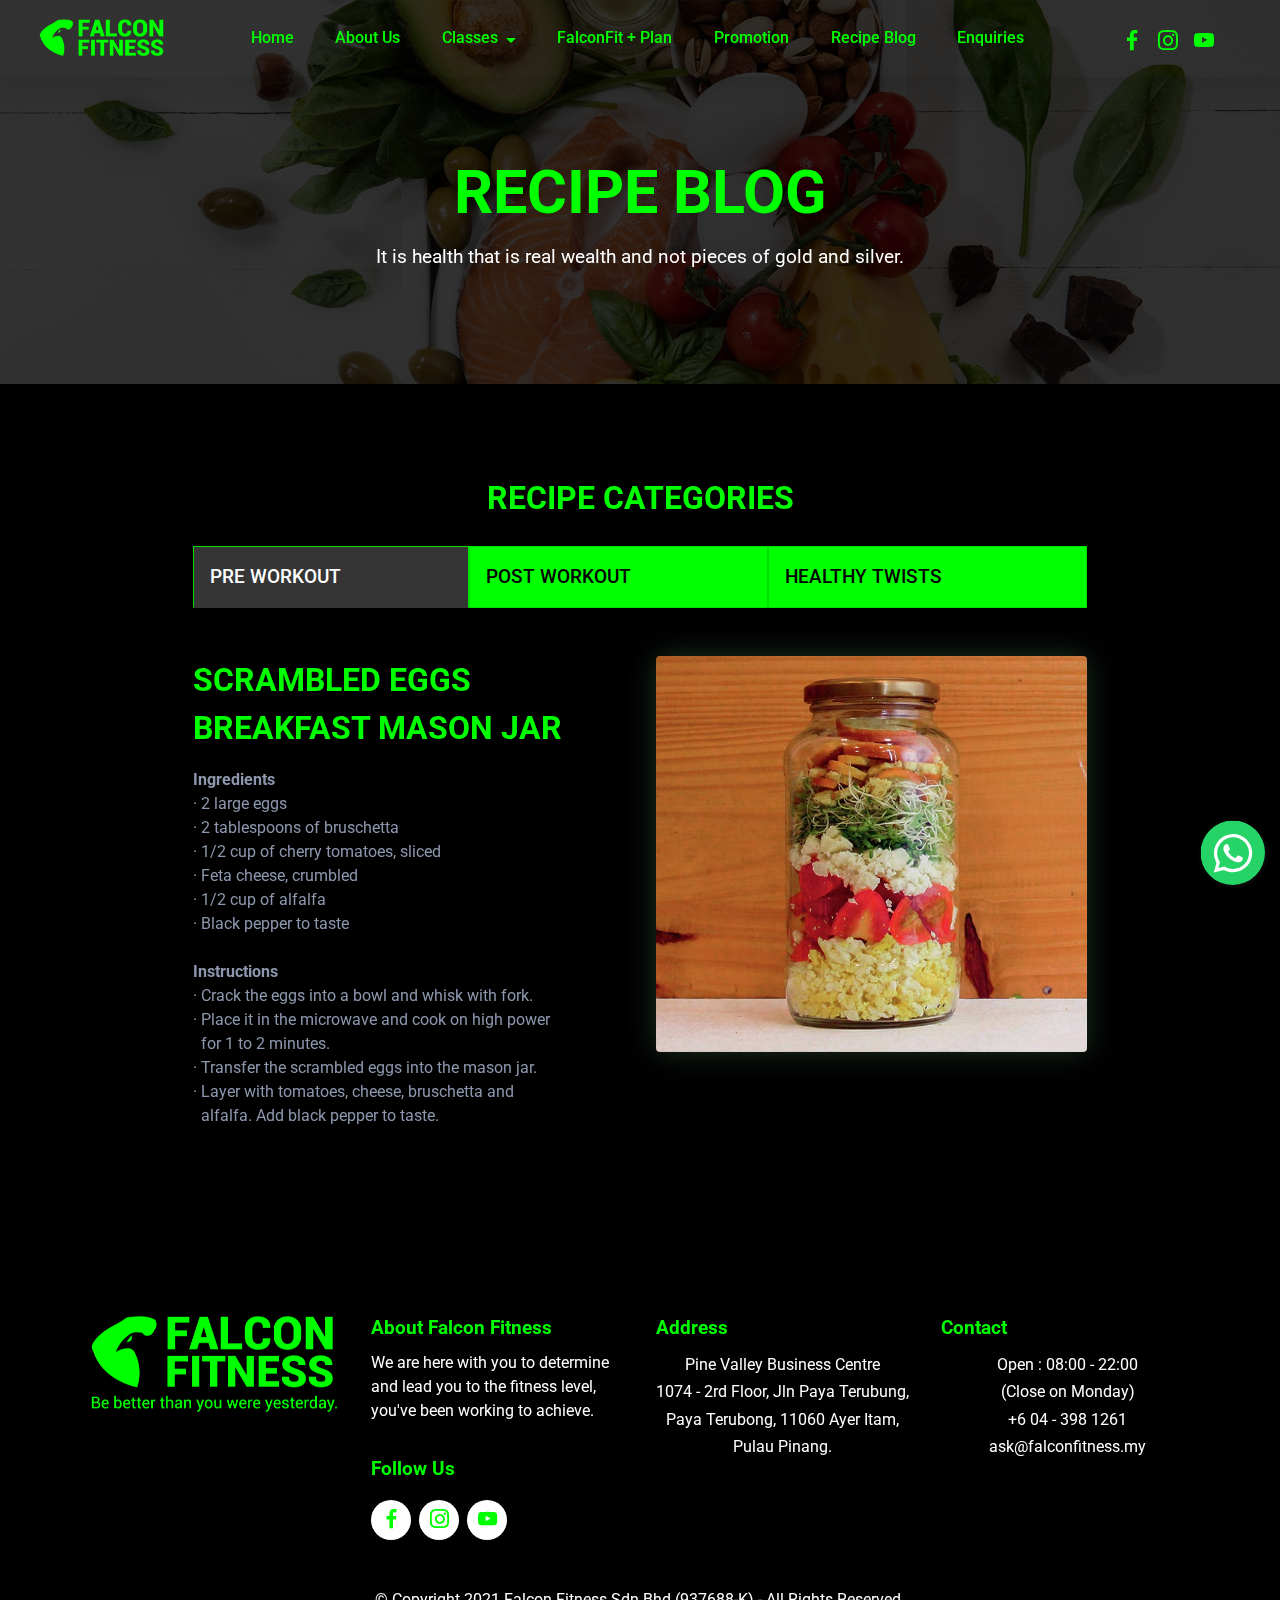
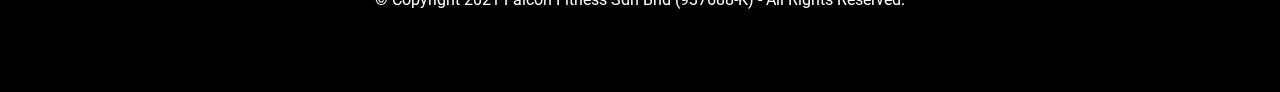
<file: recipe-blog.html>
<!DOCTYPE html>
<html  >
<head>
  
  <meta charset="UTF-8">
  <meta http-equiv="X-UA-Compatible" content="IE=edge">
  
  <meta name="viewport" content="width=device-width, initial-scale=1, minimum-scale=1">
  <link rel="shortcut icon" href="assets/images/logo-falconfitness-02.png" type="image/x-icon">
  <meta name="description" content="It is health that is real wealth and not pieces of gold and silver.">
  
  
  <title>FALCON FITNESS | RECIPE BLOG</title>
  <link rel="stylesheet" href="assets/web/assets/mobirise-icons/mobirise-icons.css">
  <link rel="stylesheet" href="assets/tether/tether.min.css">
  <link rel="stylesheet" href="assets/bootstrap/css/bootstrap.min.css">
  <link rel="stylesheet" href="assets/bootstrap/css/bootstrap-grid.min.css">
  <link rel="stylesheet" href="assets/bootstrap/css/bootstrap-reboot.min.css">
  <link rel="stylesheet" href="assets/chatbutton/floating-wpp.css">
  <link rel="stylesheet" href="assets/dropdown/css/style.css">
  <link rel="stylesheet" href="assets/socicon/css/styles.css">
  <link rel="stylesheet" href="assets/theme/css/style.css">
  <link rel="preload" as="style" href="assets/mobirise/css/mbr-additional.css"><link rel="stylesheet" href="assets/mobirise/css/mbr-additional.css" type="text/css">
  
  
  
  

</head>
<body>

<!-- Analytics -->
<!-- Global site tag (gtag.js) - Google Analytics -->
<script async src="https://www.googletagmanager.com/gtag/js?id=G-5P859KJX29"></script>
<script>
  window.dataLayer = window.dataLayer || [];
  function gtag(){dataLayer.push(arguments);}
  gtag('js', new Date());

  gtag('config', 'G-5P859KJX29');
</script>
<!-- /Analytics -->


  
  <section class="header13 cid-sy7TzxKwMD mbr-parallax-background" id="header13-1d">

    

    <div class="mbr-overlay" style="opacity: 0.8; background-color: rgb(0, 0, 0);"></div>

    <div class="align-center container">
        <div class="row justify-content-center">
            <div class="col-12 col-lg-9">
                <h1 class="mbr-section-title mbr-fonts-style mb-3 display-2"><strong>RECIPE BLOG</strong></h1>
                
                <p class="mbr-text mbr-fonts-style mb-3 display-7">
                    It is health that is real wealth and not pieces of gold and silver.</p>
                
                
            </div>
        </div>
    </div>
</section>

<section class="menu menu1 levelm4_menu1 cid-sxzh6E2Hve" once="menu" id="menu1-15">

    

    <nav class="navbar navbar-dropdown navbar-fixed-top navbar-expand-lg">
        <div class="container">
            <div class="navbar-brand">
                <span class="navbar-logo">
                    <a href="index.html">
                        <img src="assets/images/logo-falconfitness-7.png" alt="logo_falconfitness" style="height: 3.8rem;">
                    </a>
                </span>
                
            </div>

            <button class="navbar-toggler" type="button" data-toggle="collapse" data-target="#navbarSupportedContent" aria-controls="navbarNavAltMarkup" aria-expanded="false" aria-label="Toggle navigation">
                <div class="hamburger">
                    <span></span>
                    <span></span>
                    <span></span>
                    <span></span>
                </div>
            </button>

            <div class="collapse navbar-collapse" id="navbarSupportedContent">
                <ul class="navbar-nav nav-dropdown nav-right" data-app-modern-menu="true"><li class="nav-item">
                        <a class="nav-link link text-info text-primary display-4" href="index.html">
                            Home</a>
                    </li><li class="nav-item"><a class="nav-link link text-info text-primary display-4" href="about-us.html">
                            About Us</a></li><li class="nav-item dropdown"><a class="nav-link link dropdown-toggle text-info display-4" href="#" data-toggle="dropdown-submenu" aria-expanded="false">
                            Classes</a><div class="dropdown-menu"><a class="dropdown-item text-info text-primary display-4" href="type-of-classes.html">Type of Classes</a><a class="dropdown-item text-info text-primary display-4" href="type-of-classes.html#content4-1f" aria-expanded="false">Timetable</a></div></li>
                    
                    
                    <li class="nav-item"><a class="nav-link link text-info text-primary display-4" href="falconfit-plus-plan.html">
                            FalconFit + Plan</a></li><li class="nav-item"><a class="nav-link link text-info text-primary display-4" href="promotion.html">
                            Promotion</a></li>
                    <li class="nav-item"><a class="nav-link link text-info text-primary display-4" href="recipe-blog.html">Recipe Blog</a>
                    </li>
                    <li class="nav-item"><a class="nav-link link text-info text-primary display-4" href="enquiries.html">Enquiries</a></li></ul>
                <div class="icons-menu">
                    <a href="#" target="_blank">
                        <span class="p-2 mbr-iconfont socicon-facebook socicon"></span>
                    </a>
                    <a href="#" target="_blank">
                        <span class="p-2 mbr-iconfont socicon-instagram socicon"></span>
                    </a>
                    <a href="#" target="_blank">
                        <span class="p-2 mbr-iconfont socicon-youtube socicon"></span>
                    </a>
                    
                    
                    
                </div>
                
            </div>
        </div>
    </nav>
</section>

<section class="extTabs tabs cid-sy7Mfo6X8Z" id="extTabs8-18">

    

    
    <div class="container">
        <h2 class="mbr-section-title align-center mbr-fonts-style pb-3 display-5"><strong>RECIPE CATEGORIES</strong></h2>
         
        <div class="media-container-row">
            <div class="col-12 col-md-10">
                <ul class="nav nav-tabs" role="tablist">
                    <li class="nav-item"><a class="nav-link mbr-fonts-style show active display-7" role="tab" data-toggle="tab" href="#extTabs8-18_tab0" aria-selected="true">
                            PRE WORKOUT</a></li>
                    <li class="nav-item"><a class="nav-link mbr-fonts-style show active display-7" role="tab" data-toggle="tab" href="#extTabs8-18_tab1" aria-selected="true">POST WORKOUT</a></li>
                    <li class="nav-item"><a class="nav-link mbr-fonts-style show active display-7" role="tab" data-toggle="tab" href="#extTabs8-18_tab2" aria-selected="true">HEALTHY TWISTS</a></li>
                    
                </ul>
                <div class="tab-content">
                    <div id="tab1" class="tab-pane in active" role="tabpanel">
                        <div class="row">
                            <div class="col-lg-6">
                                <h4 class="display-2 align-left title-content pb-2 mbr-fonts-style display-5"><strong>SCRAMBLED EGGS BREAKFAST MASON JAR
</strong></h4>
                                <p class="mbr-text mbr-fonts-style align-left display-4"><strong>Ingredients</strong>
<br>· 2 large eggs
<br>· 2 tablespoons of bruschetta
<br>· 1/2 cup of cherry tomatoes, sliced
<br>· Feta cheese, crumbled
<br>· 1/2 cup of alfalfa
<br>· Black pepper to taste<br><br><strong>Instructions
</strong><br>· Crack the eggs into a bowl and whisk with fork.<br>· Place it in the microwave and cook on high power <br>&nbsp; for 1 to 2 minutes.
<br>· Transfer the scrambled eggs into the mason jar.
<br>· Layer with tomatoes, cheese, bruschetta and <br>&nbsp; alfalfa. Add black pepper to taste.<br></p>
                                
                            </div>
                            <div class="col-lg-6">
                                <div class="card-img"><img src="assets/images/scrambled-eggs-breakfast-mason-jar.jpg" alt="SCRAMBLED_EGGS_BREAKFAST_MASON_JAR"></div>
                            </div>
                        </div>
                    </div>
                    <div id="tab2" class="tab-pane" role="tabpanel">
                        <div class="row">
                           <div class="col-lg-6">
                                <h4 class="display-2 align-left title-content pb-2 mbr-fonts-style display-5"><strong>BAKED CHICKPEA NUGGETS
</strong></h4>
                                <p class="mbr-text mbr-fonts-style align-left display-4"><strong>Ingredients
</strong><br>· ½ cup of gluten-free breadcrumbs or panko
<br>· ½ cup of rolled oats
<br>· 1 can of chickpeas
<br>· 1 teaspoon of kosher salt
<br>· ½ teaspoon of garlic powder
<br>· ½ teaspoon of onion powder
<br><br><strong>Instructions
</strong><br>· Bake the breadcrumbs at 375°F (190°C) until golden brown, <br>&nbsp; about 5 minutes. Transfer to a bowl and set aside to cool.
<br>· Blend the oats into a fine flour.
<br>· Drain the chickpeas over a measuring cup, and save ¼ cup <br>&nbsp; of the liquid.
<br>· Put the chickpeas into a food processor, then add the salt, <br>&nbsp; garlic, and onion powder; pulse until crumbly.
<br>· Pop them into the oven to cook until crispy, approximately <br>&nbsp; 15 to 20 minutes.
<br>· Serve warm with your favourite dipping sauce.</p>
                                 
                            </div>
                              <div class="col-lg-6 pb-3">
                                <div class="card-img"><img src="assets/images/baked-chickpea-nuggets.jpg" alt="BAKED_CHICKPEA_NUGGETS"></div>
                            </div>
                        </div>
                    </div>
                    <div id="tab3" class="tab-pane" role="tabpanel">
                        <div class="row">
                            <div class="col-lg-6">
                                <h4 class="display-2 align-left title-content pb-2 mbr-fonts-style display-5"><strong>ROASTED SWEET POTATOES
</strong></h4>
                                <p class="mbr-text mbr-fonts-style align-left display-4"><strong>Ingredients
</strong><br>Serves 6-8:
<br>
<br>· 4 peeled uncooked sweet potatoes
<br>· 3 tablespoons of olive oil
<br>· 1 tablespoon of seasoning salt
<br>· 1 teaspoon of rosemary (optional)
<br>· 1 teaspoon of Italian seasoning (optional)
<br><br><strong>Instructions
</strong><br>· Take the four peeled potatoes and dice them into 1 inch <br>&nbsp; squares.
<br>· Place the diced potatoes in a baking dish and roll them in <br>&nbsp; oil and seasonings.
<br>· It is best to roll the potatoes in one single layer of the <br>&nbsp; seasonings.
<br>· Bake at 400°F (200°C) for 45 minutes, and ensure the <br>&nbsp; potatoes are evenly baked by turning them with your <br>&nbsp; spatula every 15 minutes.</p>
                                
                            </div>
                              <div class="col-lg-6">
                                <div class="card-img"><img src="assets/images/roasted-sweet-potatoes.jpg" alt="ROASTED_SWEET_POTATOES"></div>
                            </div>
                        </div>
                    </div>
                    <div id="tab4" class="tab-pane" role="tabpanel">
                        <div class="row">
                            <div class="col-lg-6">
                                <h4 class="display-2 align-left title-content pb-2 mbr-fonts-style display-5"> 
                                Lorem ipsum dolor sit amet
                                </h4>
                                <p class="mbr-text mbr-fonts-style align-left display-7">
                                    Lorem ipsum dolor sit amet, consectetur adipisicing elit. Autem laudantium in adipisci ipsa optio quas id excepturi non, eos cupiditate, necessitatibus sapiente illo error. Vero adipisci quidem aut itaque labore.
                                </p>
                                
                            </div>
                            <div class="col-lg-6">
                                <div class="card-img"><img src="assets/images/38.jpg" alt=""></div>
                            </div>
                        </div>
                    </div>
                </div>
            </div>
        </div>
    </div>
</section>

<section class="footer4 cid-sy7qIB4nFT" once="footers" id="footer4-16">

    
    
    <div class="container">
        <div class="row mbr-white">
            <div class="col-6 col-lg-3">
                <div class="media-wrap col-md-12 col-12">
                    <a href="index.html">
                        <img src="assets/images/logo-falconfitness-3.png" alt="logo_falconfitness_word">
                    </a>
                </div>
            </div>
            <div class="col-12 col-md-6 col-lg-3">
                <h5 class="mbr-section-subtitle mbr-fonts-style mb-2 display-7">
                    <strong>About Falcon Fitness</strong></h5>
                <p class="mbr-text mbr-fonts-style mb-4 display-4">We are here with you to determine and lead you to the fitness level, you've been working to achieve.&nbsp;</p>
                <h5 class="mbr-section-subtitle mbr-fonts-style mb-3 display-7">
                    <strong>Follow Us</strong>
                </h5>
                <div class="social-row display-7">
                    <div class="soc-item">
                        <a href="#" target="_blank">
                            <span class="mbr-iconfont socicon-facebook socicon" style="color: rgb(0, 255, 0); fill: rgb(0, 255, 0);"></span>
                        </a>
                    </div>
                    <div class="soc-item">
                        <a href="#" target="_blank">
                            <span class="mbr-iconfont socicon-instagram socicon" style="color: rgb(0, 255, 0); fill: rgb(0, 255, 0);"></span>
                        </a>
                    </div>
                    <div class="soc-item">
                        <a href="#" target="_blank">
                            <span class="mbr-iconfont socicon-youtube socicon" style="color: rgb(0, 255, 0); fill: rgb(0, 255, 0);"></span>
                        </a>
                    </div>
                    
                </div>
            </div>
            <div class="col-12 col-md-6 col-lg-3">
                <h5 class="mbr-section-subtitle mbr-fonts-style mb-2 display-7">
                    <strong>Address</strong></h5>
                <ul class="list mbr-fonts-style display-4">
                    <li class="mbr-text item-wrap"><span style="font-size: 1rem;">Pine Valley Business Centre</span><br></li><li class="mbr-text item-wrap">1074 - 2rd Floor, Jln Paya Terubung,
</li><li class="mbr-text item-wrap">Paya Terubong, 11060 Ayer Itam,
</li><li class="mbr-text item-wrap">Pulau Pinang.</li><li class="mbr-text item-wrap"><br></li><li class="mbr-text item-wrap"><br></li>
                </ul>
            </div>
            <div class="col-12 col-md-6 col-lg-3">
                <h5 class="mbr-section-subtitle mbr-fonts-style mb-2 display-7"><strong>Contact</strong></h5>
                <ul class="list mbr-fonts-style display-4">
                    <li class="mbr-text item-wrap">Open : 08:00 - 22:00
</li><li class="mbr-text item-wrap">(Close on Monday)</li><li class="mbr-text item-wrap">+6 04 - 398 1261</li><li class="mbr-text item-wrap">ask@falconfitness.my</li>
                </ul>
            </div>
            <div class="col-12 mt-4">
                <p class="mbr-text mb-0 mbr-fonts-style copyright align-center display-4">
                    © Copyright 2021 Falcon Fitness Sdn Bhd&nbsp;(937688-K) - All Rights Reserved.<br></p>
            </div>
        </div>
    </div>
</section>


<script src="assets/web/assets/jquery/jquery.min.js"></script>
  <script src="assets/popper/popper.min.js"></script>
  <script src="assets/tether/tether.min.js"></script>
  <script src="assets/bootstrap/js/bootstrap.min.js"></script>
  <script src="assets/smoothscroll/smooth-scroll.js"></script>
  <script src="assets/chatbutton/floating-wpp.js"></script>
  <script src="assets/chatbutton/script.js"></script>
  <script src="assets/parallax/jarallax.min.js"></script>
  <script src="assets/dropdown/js/nav-dropdown.js"></script>
  <script src="assets/dropdown/js/navbar-dropdown.js"></script>
  <script src="assets/touchswipe/jquery.touch-swipe.min.js"></script>
  <script src="assets/mobirise-tabs/mbr-tabs.js"></script>
  <script src="assets/theme/js/script.js"></script>
  
  
  

<div id="chatbutton-wa" data-phone="+60103882154" data-showpopup="true" data-headertitle="👋 Chat with us on WhatsApp!" data-popupmessage="Hi!👋

Type a message here. We will connect with u soon.

Falcon Fitness" data-placeholder="Type here" data-position="left" data-headercolor="#39847a" data-backgroundcolor="#e5ddd5" data-autoopentimeout="5" data-size="65px"><div class="floating-wpp-button" style="width: 65px; height: 65px;"><div class="floating-wpp-button-image"><!--?xml version="1.0" encoding="UTF-8" standalone="no"?--><svg xmlns="http://www.w3.org/2000/svg" xmlns:xlink="http://www.w3.org/1999/xlink" style="isolation:isolate" viewBox="0 0 800 800" width="65" height="65"><defs><clipPath id="_clipPath_A3g8G5hPEGG2L0B6hFCxamU4cc8rfqzQ"><rect width="800" height="800"></rect></clipPath></defs><g clip-path="url(#_clipPath_A3g8G5hPEGG2L0B6hFCxamU4cc8rfqzQ)"><g><path d=" M 787.59 800 L 12.41 800 C 5.556 800 0 793.332 0 785.108 L 0 14.892 C 0 6.667 5.556 0 12.41 0 L 787.59 0 C 794.444 0 800 6.667 800 14.892 L 800 785.108 C 800 793.332 794.444 800 787.59 800 Z " fill="rgb(37,211,102)"></path></g><g><path d=" M 508.558 450.429 C 502.67 447.483 473.723 433.24 468.325 431.273 C 462.929 429.308 459.003 428.328 455.078 434.22 C 451.153 440.114 439.869 453.377 436.434 457.307 C 433 461.236 429.565 461.729 423.677 458.78 C 417.79 455.834 398.818 449.617 376.328 429.556 C 358.825 413.943 347.008 394.663 343.574 388.768 C 340.139 382.873 343.207 379.687 346.155 376.752 C 348.804 374.113 352.044 369.874 354.987 366.436 C 357.931 362.999 358.912 360.541 360.875 356.614 C 362.837 352.683 361.857 349.246 360.383 346.299 C 358.912 343.352 347.136 314.369 342.231 302.579 C 337.451 291.099 332.597 292.654 328.983 292.472 C 325.552 292.301 321.622 292.265 317.698 292.265 C 313.773 292.265 307.394 293.739 301.996 299.632 C 296.6 305.527 281.389 319.772 281.389 348.752 C 281.389 377.735 302.487 405.731 305.431 409.661 C 308.376 413.592 346.949 473.062 406.015 498.566 C 420.062 504.634 431.03 508.256 439.581 510.969 C 453.685 515.451 466.521 514.818 476.666 513.302 C 487.978 511.613 511.502 499.06 516.409 485.307 C 521.315 471.55 521.315 459.762 519.842 457.307 C 518.371 454.851 514.446 453.377 508.558 450.429 Z  M 401.126 597.117 L 401.047 597.117 C 365.902 597.104 331.431 587.661 301.36 569.817 L 294.208 565.572 L 220.08 585.017 L 239.866 512.743 L 235.21 505.332 C 215.604 474.149 205.248 438.108 205.264 401.1 C 205.307 293.113 293.17 205.257 401.204 205.257 C 453.518 205.275 502.693 225.674 539.673 262.696 C 576.651 299.716 597.004 348.925 596.983 401.258 C 596.939 509.254 509.078 597.117 401.126 597.117 Z  M 567.816 234.565 C 523.327 190.024 464.161 165.484 401.124 165.458 C 271.24 165.458 165.529 271.161 165.477 401.085 C 165.46 442.617 176.311 483.154 196.932 518.892 L 163.502 641 L 288.421 608.232 C 322.839 627.005 361.591 636.901 401.03 636.913 L 401.126 636.913 L 401.127 636.913 C 530.998 636.913 636.717 531.2 636.77 401.274 C 636.794 338.309 612.306 279.105 567.816 234.565" fill-rule="evenodd" fill="rgb(255,255,255)"></path></g></g></svg></div></div></div>
 </body>
</html>
</file>
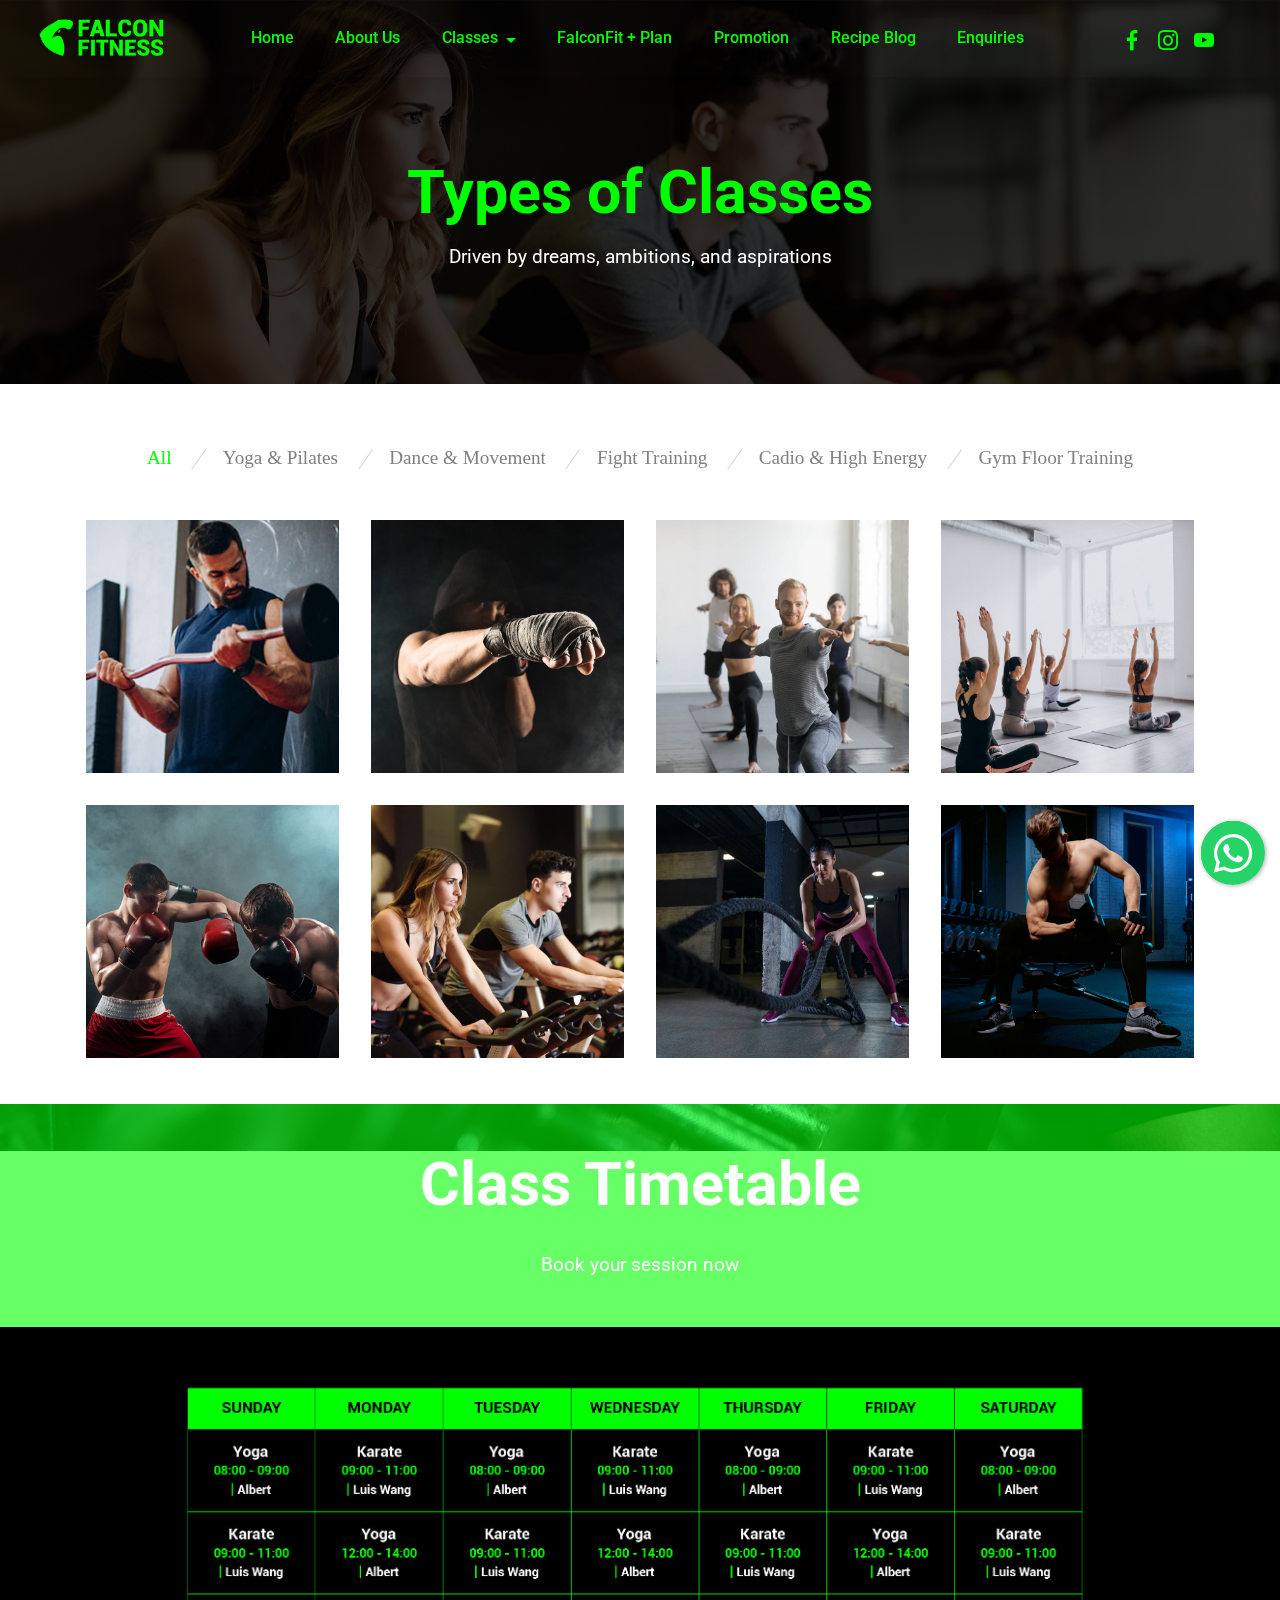
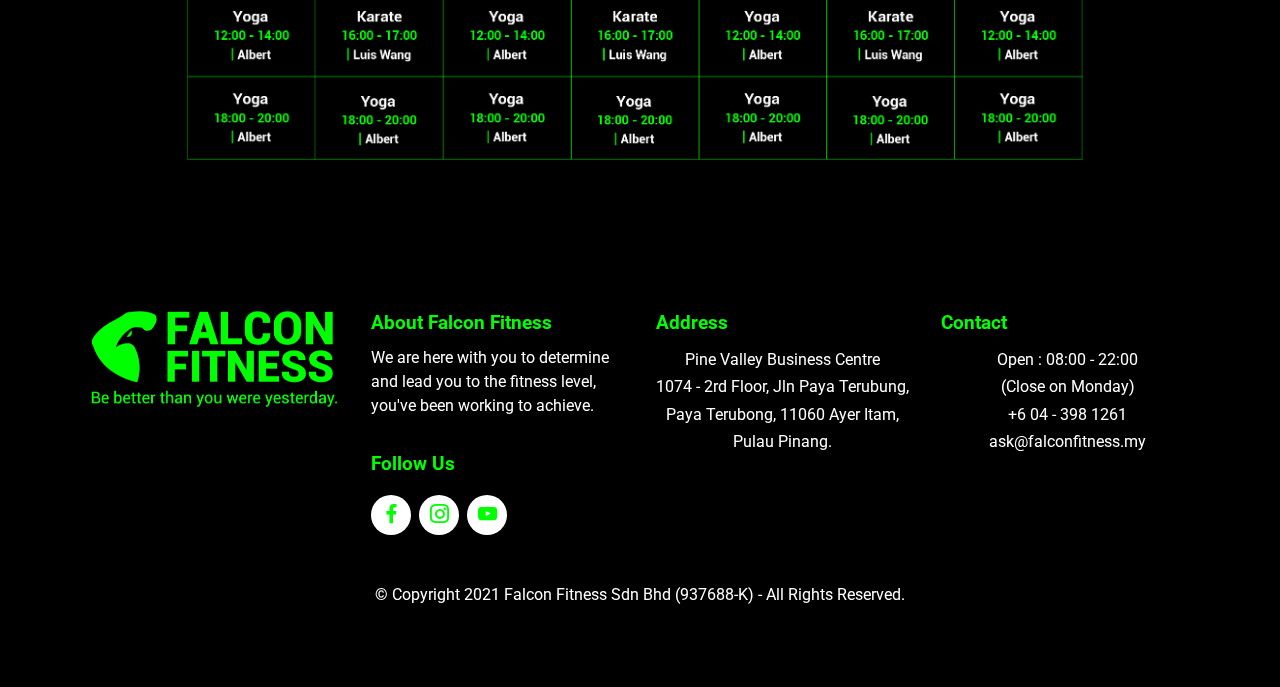
<file: type-of-classes.html>
<!DOCTYPE html>
<html  >
<head>
  
  <meta charset="UTF-8">
  <meta http-equiv="X-UA-Compatible" content="IE=edge">
  
  <meta name="viewport" content="width=device-width, initial-scale=1, minimum-scale=1">
  <link rel="shortcut icon" href="assets/images/logo-falconfitness-02.png" type="image/x-icon">
  <meta name="description" content="Be better than you were yesterday.">
  
  
  <title>FALCON FITNESS | TYPE OF CLASSES</title>
  <link rel="stylesheet" href="assets/web/assets/mobirise-icons2/mobirise2.css">
  <link rel="stylesheet" href="assets/web/assets/mobirise-icons/mobirise-icons.css">
  <link rel="stylesheet" href="assets/tether/tether.min.css">
  <link rel="stylesheet" href="assets/bootstrap/css/bootstrap.min.css">
  <link rel="stylesheet" href="assets/bootstrap/css/bootstrap-grid.min.css">
  <link rel="stylesheet" href="assets/bootstrap/css/bootstrap-reboot.min.css">
  <link rel="stylesheet" href="assets/chatbutton/floating-wpp.css">
  <link rel="stylesheet" href="assets/dropdown/css/style.css">
  <link rel="stylesheet" href="assets/socicon/css/styles.css">
  <link rel="stylesheet" href="assets/theme/css/style.css">
  <link rel="stylesheet" href="assets/gallery/style.css">
  <link rel="preload" as="style" href="assets/mobirise/css/mbr-additional.css"><link rel="stylesheet" href="assets/mobirise/css/mbr-additional.css" type="text/css">
  
  
  
  

</head>
<body>

<!-- Analytics -->
<!-- Global site tag (gtag.js) - Google Analytics -->
<script async src="https://www.googletagmanager.com/gtag/js?id=G-5P859KJX29"></script>
<script>
  window.dataLayer = window.dataLayer || [];
  function gtag(){dataLayer.push(arguments);}
  gtag('js', new Date());

  gtag('config', 'G-5P859KJX29');
</script>
<!-- /Analytics -->


  
  <section class="header13 cid-sy7TEhIeYU mbr-parallax-background" id="header13-1e">

    

    <div class="mbr-overlay" style="opacity: 0.8; background-color: rgb(0, 0, 0);"></div>

    <div class="align-center container">
        <div class="row justify-content-center">
            <div class="col-12 col-lg-9">
                <h1 class="mbr-section-title mbr-fonts-style mb-3 display-2"><strong>Types of Classes</strong></h1>
                
                <p class="mbr-text mbr-fonts-style mb-3 display-7">
                    Driven by dreams, ambitions, and aspirations
                </p>
                
                
            </div>
        </div>
    </div>
</section>

<section class="menu menu1 levelm4_menu1 cid-sxzh6E2Hve" once="menu" id="menu1-y">

    

    <nav class="navbar navbar-dropdown navbar-fixed-top navbar-expand-lg">
        <div class="container">
            <div class="navbar-brand">
                <span class="navbar-logo">
                    <a href="index.html">
                        <img src="assets/images/logo-falconfitness-7.png" alt="logo_falconfitness" style="height: 3.8rem;">
                    </a>
                </span>
                
            </div>

            <button class="navbar-toggler" type="button" data-toggle="collapse" data-target="#navbarSupportedContent" aria-controls="navbarNavAltMarkup" aria-expanded="false" aria-label="Toggle navigation">
                <div class="hamburger">
                    <span></span>
                    <span></span>
                    <span></span>
                    <span></span>
                </div>
            </button>

            <div class="collapse navbar-collapse" id="navbarSupportedContent">
                <ul class="navbar-nav nav-dropdown nav-right" data-app-modern-menu="true"><li class="nav-item">
                        <a class="nav-link link text-info text-primary display-4" href="index.html">
                            Home</a>
                    </li><li class="nav-item"><a class="nav-link link text-info text-primary display-4" href="about-us.html">
                            About Us</a></li><li class="nav-item dropdown"><a class="nav-link link dropdown-toggle text-info display-4" href="#" data-toggle="dropdown-submenu" aria-expanded="false">
                            Classes</a><div class="dropdown-menu"><a class="dropdown-item text-info text-primary display-4" href="type-of-classes.html">Type of Classes</a><a class="dropdown-item text-info text-primary display-4" href="type-of-classes.html#content4-1f" aria-expanded="false">Timetable</a></div></li>
                    
                    
                    <li class="nav-item"><a class="nav-link link text-info text-primary display-4" href="falconfit-plus-plan.html">
                            FalconFit + Plan</a></li><li class="nav-item"><a class="nav-link link text-info text-primary display-4" href="promotion.html">
                            Promotion</a></li>
                    <li class="nav-item"><a class="nav-link link text-info text-primary display-4" href="recipe-blog.html">Recipe Blog</a>
                    </li>
                    <li class="nav-item"><a class="nav-link link text-info text-primary display-4" href="enquiries.html">Enquiries</a></li></ul>
                <div class="icons-menu">
                    <a href="#" target="_blank">
                        <span class="p-2 mbr-iconfont socicon-facebook socicon"></span>
                    </a>
                    <a href="#" target="_blank">
                        <span class="p-2 mbr-iconfont socicon-instagram socicon"></span>
                    </a>
                    <a href="#" target="_blank">
                        <span class="p-2 mbr-iconfont socicon-youtube socicon"></span>
                    </a>
                    
                    
                    
                </div>
                
            </div>
        </div>
    </nav>
</section>

<section class="mbr-gallery mbr-slider-carousel cid-sy7JzhALHv" id="extGallery7-12">

    

    <div class="container">
        <div><!-- Filter --><div class="mbr-gallery-filter container gallery-filter-active"><ul buttons="0"><li class="mbr-gallery-filter-all active"><a class="btn btn-md btn-info-outline display-7" href="">All</a></li></ul></div><!-- Gallery --><div class="mbr-gallery-row"><div class="mbr-gallery-layout-default"><div><div><div class="mbr-gallery-item mbr-gallery-item--p2" data-video-url="false" data-tags="Yoga &amp; Pilates"><div href="#lb-extGallery7-12" data-slide-to="0" data-toggle="modal"><img src="assets/images/strong-man-training-gym-2-307x307.jpeg" alt="bodypump" title=""><span class="icon-focus"></span><span class="mbr-gallery-title mbr-fonts-style display-7"><strong>BODYPUMP</strong></span></div></div><div class="mbr-gallery-item mbr-gallery-item--p2" data-video-url="false" data-tags="Yoga &amp; Pilates"><div href="#lb-extGallery7-12" data-slide-to="1" data-toggle="modal"><img src="assets/images/close-up-hand-muscular-man-with-bandage-2-800x800.jpeg" alt="core" title=""><span class="icon-focus"></span><span class="mbr-gallery-title mbr-fonts-style display-7"><strong>CORE</strong></span></div></div><div class="mbr-gallery-item mbr-gallery-item--p2" data-video-url="false" data-tags="Dance &amp; Movement"><div href="#lb-extGallery7-12" data-slide-to="2" data-toggle="modal"><img src="assets/images/group-young-sporty-smiling-people-warrior-two-pose-2-800x800.jpeg" alt="tabata" title=""><span class="icon-focus"></span><span class="mbr-gallery-title mbr-fonts-style display-7"><strong>TABATA</strong></span></div></div><div class="mbr-gallery-item mbr-gallery-item--p2" data-video-url="false" data-tags="Dance &amp; Movement"><div href="#lb-extGallery7-12" data-slide-to="3" data-toggle="modal"><img src="assets/images/yoga-group-classes-inside-gym-2-800x800.jpeg" alt="yoga" title=""><span class="icon-focus"></span><span class="mbr-gallery-title mbr-fonts-style display-7"><strong>YOGA</strong></span></div></div><div class="mbr-gallery-item mbr-gallery-item--p2" data-video-url="false" data-tags="Fight Training"><div href="#lb-extGallery7-12" data-slide-to="4" data-toggle="modal"><img src="assets/images/two-professional-boxer-boxing-black-smoky-background-1-800x800.jpeg" alt="fight_training" title=""><span class="icon-focus"></span><span class="mbr-gallery-title mbr-fonts-style display-7"><strong>FIGHT TRAINING</strong></span></div></div><div class="mbr-gallery-item mbr-gallery-item--p2" data-video-url="false" data-tags="Cadio &amp; High Energy"><div href="#lb-extGallery7-12" data-slide-to="5" data-toggle="modal"><img src="assets/images/cycling-equipment-healthy-fit-fitness-5-800x800.jpeg" alt="bodycombat" title=""><span class="icon-focus"></span><span class="mbr-gallery-title mbr-fonts-style display-7"><strong>BODYCOMBAT</strong></span></div></div><div class="mbr-gallery-item mbr-gallery-item--p2" data-video-url="false" data-tags="Cadio &amp; High Energy"><div href="#lb-extGallery7-12" data-slide-to="6" data-toggle="modal"><img src="assets/images/fitness-woman-working-out-with-battle-ropes-gym-2-800x800.jpeg" alt="bodypump" title=""><span class="icon-focus"></span><span class="mbr-gallery-title mbr-fonts-style display-7"><strong>BODYPUMP</strong></span></div></div><div class="mbr-gallery-item mbr-gallery-item--p2" data-video-url="false" data-tags="Gym Floor Training"><div href="#lb-extGallery7-12" data-slide-to="7" data-toggle="modal"><img src="assets/images/muscular-sportsman-training-arms-with-dumbbell-3-800x800.jpeg" alt="TRX" title=""><span class="icon-focus"></span><span class="mbr-gallery-title mbr-fonts-style display-7"><strong>TRX</strong></span></div></div></div></div><div class="clearfix"></div></div></div><!-- Lightbox --><div data-app-prevent-settings="" class="mbr-slider modal fade carousel slide" tabindex="-1" data-keyboard="true" data-interval="false" id="lb-extGallery7-12"><div class="modal-dialog"><div class="modal-content"><div class="modal-body"><div class="carousel-inner"><div class="carousel-item"><img src="assets/images/strong-man-training-gym-2.jpeg" alt="bodypump" title=""></div><div class="carousel-item"><img src="assets/images/close-up-hand-muscular-man-with-bandage-2.jpeg" alt="core" title=""></div><div class="carousel-item"><img src="assets/images/group-young-sporty-smiling-people-warrior-two-pose-2.jpeg" alt="tabata" title=""></div><div class="carousel-item"><img src="assets/images/yoga-group-classes-inside-gym-2.jpeg" alt="yoga" title=""></div><div class="carousel-item"><img src="assets/images/two-professional-boxer-boxing-black-smoky-background-1.jpeg" alt="fight_training" title=""></div><div class="carousel-item"><img src="assets/images/cycling-equipment-healthy-fit-fitness-5.jpeg" alt="bodycombat" title=""></div><div class="carousel-item"><img src="assets/images/fitness-woman-working-out-with-battle-ropes-gym-2.jpeg" alt="bodypump" title=""></div><div class="carousel-item active"><img src="assets/images/muscular-sportsman-training-arms-with-dumbbell-3.jpeg" alt="TRX" title=""></div></div><a class="carousel-control carousel-control-prev" role="button" data-slide="prev" href="#lb-extGallery7-12"><span class="mbri-left mbr-iconfont" aria-hidden="true"></span><span class="sr-only">Previous</span></a><a class="carousel-control carousel-control-next" role="button" data-slide="next" href="#lb-extGallery7-12"><span class="mbri-right mbr-iconfont" aria-hidden="true"></span><span class="sr-only">Next</span></a><a class="close" href="#" role="button" data-dismiss="modal"><span class="sr-only">Close</span></a></div></div></div></div></div>
    </div>

</section>

<section class="content4 cid-syc0tI5oBt mbr-parallax-background" id="content4-1f">
    
    <div class="mbr-overlay" style="opacity: 0.6; background-color: rgb(0, 255, 0);">
    </div>
    <div class="container">
        <div class="row justify-content-center">
            <div class="title col-md-12 col-lg-10">
                <h3 class="mbr-section-title mbr-fonts-style align-center mb-4 display-2"><strong>Class Timetable</strong></h3>
                <h4 class="mbr-section-subtitle align-center mbr-fonts-style mb-4 display-7">
                    Book your session now</h4>
                
            </div>
        </div>
    </div>
</section>

<section class="image1 cid-syjH2UeDF4" id="image1-2a">
    

    

    <div class="container">
        <div class="row justify-content-center">
            <div class="col-12 col-lg-10">
                <div class="image-wrapper">
                    <img src="assets/images/timetable-falconfitness-3.png" alt="timetable_falconfitness">
                    
                </div>
            </div>
        </div>
    </div>
</section>

<section class="footer4 cid-sy7qIB4nFT" once="footers" id="footer4-z">

    
    
    <div class="container">
        <div class="row mbr-white">
            <div class="col-6 col-lg-3">
                <div class="media-wrap col-md-12 col-12">
                    <a href="index.html">
                        <img src="assets/images/logo-falconfitness-3.png" alt="logo_falconfitness_word">
                    </a>
                </div>
            </div>
            <div class="col-12 col-md-6 col-lg-3">
                <h5 class="mbr-section-subtitle mbr-fonts-style mb-2 display-7">
                    <strong>About Falcon Fitness</strong></h5>
                <p class="mbr-text mbr-fonts-style mb-4 display-4">We are here with you to determine and lead you to the fitness level, you've been working to achieve.&nbsp;</p>
                <h5 class="mbr-section-subtitle mbr-fonts-style mb-3 display-7">
                    <strong>Follow Us</strong>
                </h5>
                <div class="social-row display-7">
                    <div class="soc-item">
                        <a href="#" target="_blank">
                            <span class="mbr-iconfont socicon-facebook socicon" style="color: rgb(0, 255, 0); fill: rgb(0, 255, 0);"></span>
                        </a>
                    </div>
                    <div class="soc-item">
                        <a href="#" target="_blank">
                            <span class="mbr-iconfont socicon-instagram socicon" style="color: rgb(0, 255, 0); fill: rgb(0, 255, 0);"></span>
                        </a>
                    </div>
                    <div class="soc-item">
                        <a href="#" target="_blank">
                            <span class="mbr-iconfont socicon-youtube socicon" style="color: rgb(0, 255, 0); fill: rgb(0, 255, 0);"></span>
                        </a>
                    </div>
                    
                </div>
            </div>
            <div class="col-12 col-md-6 col-lg-3">
                <h5 class="mbr-section-subtitle mbr-fonts-style mb-2 display-7">
                    <strong>Address</strong></h5>
                <ul class="list mbr-fonts-style display-4">
                    <li class="mbr-text item-wrap"><span style="font-size: 1rem;">Pine Valley Business Centre</span><br></li><li class="mbr-text item-wrap">1074 - 2rd Floor, Jln Paya Terubung,
</li><li class="mbr-text item-wrap">Paya Terubong, 11060 Ayer Itam,
</li><li class="mbr-text item-wrap">Pulau Pinang.</li><li class="mbr-text item-wrap"><br></li><li class="mbr-text item-wrap"><br></li>
                </ul>
            </div>
            <div class="col-12 col-md-6 col-lg-3">
                <h5 class="mbr-section-subtitle mbr-fonts-style mb-2 display-7"><strong>Contact</strong></h5>
                <ul class="list mbr-fonts-style display-4">
                    <li class="mbr-text item-wrap">Open : 08:00 - 22:00
</li><li class="mbr-text item-wrap">(Close on Monday)</li><li class="mbr-text item-wrap">+6 04 - 398 1261</li><li class="mbr-text item-wrap">ask@falconfitness.my</li>
                </ul>
            </div>
            <div class="col-12 mt-4">
                <p class="mbr-text mb-0 mbr-fonts-style copyright align-center display-4">
                    © Copyright 2021 Falcon Fitness Sdn Bhd&nbsp;(937688-K) - All Rights Reserved.<br></p>
            </div>
        </div>
    </div>
</section>


<script src="assets/web/assets/jquery/jquery.min.js"></script>
  <script src="assets/popper/popper.min.js"></script>
  <script src="assets/tether/tether.min.js"></script>
  <script src="assets/bootstrap/js/bootstrap.min.js"></script>
  <script src="assets/smoothscroll/smooth-scroll.js"></script>
  <script src="assets/chatbutton/floating-wpp.js"></script>
  <script src="assets/chatbutton/script.js"></script>
  <script src="assets/parallax/jarallax.min.js"></script>
  <script src="assets/dropdown/js/nav-dropdown.js"></script>
  <script src="assets/dropdown/js/navbar-dropdown.js"></script>
  <script src="assets/touchswipe/jquery.touch-swipe.min.js"></script>
  <script src="assets/masonry/masonry.pkgd.min.js"></script>
  <script src="assets/imagesloaded/imagesloaded.pkgd.min.js"></script>
  <script src="assets/bootstrapcarouselswipe/bootstrap-carousel-swipe.js"></script>
  <script src="assets/vimeoplayer/jquery.mb.vimeo_player.js"></script>
  <script src="assets/theme/js/script.js"></script>
  <script src="assets/gallery/player.min.js"></script>
  <script src="assets/gallery/script.js"></script>
  <script src="assets/slidervideo/script.js"></script>
  
  
  

<div id="chatbutton-wa" data-phone="+60103882154" data-showpopup="true" data-headertitle="👋 Chat with us on WhatsApp!" data-popupmessage="Hi!👋

Type a message here. We will connect with u soon.

Falcon Fitness" data-placeholder="Type here" data-position="left" data-headercolor="#39847a" data-backgroundcolor="#e5ddd5" data-autoopentimeout="5" data-size="65px"><div class="floating-wpp-button" style="width: 65px; height: 65px;"><div class="floating-wpp-button-image"><!--?xml version="1.0" encoding="UTF-8" standalone="no"?--><svg xmlns="http://www.w3.org/2000/svg" xmlns:xlink="http://www.w3.org/1999/xlink" style="isolation:isolate" viewBox="0 0 800 800" width="65" height="65"><defs><clipPath id="_clipPath_A3g8G5hPEGG2L0B6hFCxamU4cc8rfqzQ"><rect width="800" height="800"></rect></clipPath></defs><g clip-path="url(#_clipPath_A3g8G5hPEGG2L0B6hFCxamU4cc8rfqzQ)"><g><path d=" M 787.59 800 L 12.41 800 C 5.556 800 0 793.332 0 785.108 L 0 14.892 C 0 6.667 5.556 0 12.41 0 L 787.59 0 C 794.444 0 800 6.667 800 14.892 L 800 785.108 C 800 793.332 794.444 800 787.59 800 Z " fill="rgb(37,211,102)"></path></g><g><path d=" M 508.558 450.429 C 502.67 447.483 473.723 433.24 468.325 431.273 C 462.929 429.308 459.003 428.328 455.078 434.22 C 451.153 440.114 439.869 453.377 436.434 457.307 C 433 461.236 429.565 461.729 423.677 458.78 C 417.79 455.834 398.818 449.617 376.328 429.556 C 358.825 413.943 347.008 394.663 343.574 388.768 C 340.139 382.873 343.207 379.687 346.155 376.752 C 348.804 374.113 352.044 369.874 354.987 366.436 C 357.931 362.999 358.912 360.541 360.875 356.614 C 362.837 352.683 361.857 349.246 360.383 346.299 C 358.912 343.352 347.136 314.369 342.231 302.579 C 337.451 291.099 332.597 292.654 328.983 292.472 C 325.552 292.301 321.622 292.265 317.698 292.265 C 313.773 292.265 307.394 293.739 301.996 299.632 C 296.6 305.527 281.389 319.772 281.389 348.752 C 281.389 377.735 302.487 405.731 305.431 409.661 C 308.376 413.592 346.949 473.062 406.015 498.566 C 420.062 504.634 431.03 508.256 439.581 510.969 C 453.685 515.451 466.521 514.818 476.666 513.302 C 487.978 511.613 511.502 499.06 516.409 485.307 C 521.315 471.55 521.315 459.762 519.842 457.307 C 518.371 454.851 514.446 453.377 508.558 450.429 Z  M 401.126 597.117 L 401.047 597.117 C 365.902 597.104 331.431 587.661 301.36 569.817 L 294.208 565.572 L 220.08 585.017 L 239.866 512.743 L 235.21 505.332 C 215.604 474.149 205.248 438.108 205.264 401.1 C 205.307 293.113 293.17 205.257 401.204 205.257 C 453.518 205.275 502.693 225.674 539.673 262.696 C 576.651 299.716 597.004 348.925 596.983 401.258 C 596.939 509.254 509.078 597.117 401.126 597.117 Z  M 567.816 234.565 C 523.327 190.024 464.161 165.484 401.124 165.458 C 271.24 165.458 165.529 271.161 165.477 401.085 C 165.46 442.617 176.311 483.154 196.932 518.892 L 163.502 641 L 288.421 608.232 C 322.839 627.005 361.591 636.901 401.03 636.913 L 401.126 636.913 L 401.127 636.913 C 530.998 636.913 636.717 531.2 636.77 401.274 C 636.794 338.309 612.306 279.105 567.816 234.565" fill-rule="evenodd" fill="rgb(255,255,255)"></path></g></g></svg></div></div></div>
 </body>
</html>
</file>
<file: assets/web/assets/mobirise-icons/mobirise-icons.css>
@font-face {
  font-family: 'MobiriseIcons';
  src:  url('mobirise-icons.eot?spat4u');
  src:  url('mobirise-icons.eot?spat4u#iefix') format('embedded-opentype'),
    url('mobirise-icons.ttf?spat4u') format('truetype'),
    url('mobirise-icons.woff?spat4u') format('woff'),
    url('mobirise-icons.svg?spat4u#MobiriseIcons') format('svg');
  font-weight: normal;
  font-style: normal;
  font-display: swap;
}

[class^="mbri-"], [class*=" mbri-"] {
  /* use !important to prevent issues with browser extensions that change fonts */
  font-family: MobiriseIcons !important;
  speak: none;
  font-style: normal;
  font-weight: normal;
  font-variant: normal;
  text-transform: none;
  line-height: 1;

  /* Better Font Rendering =========== */
  -webkit-font-smoothing: antialiased;
  -moz-osx-font-smoothing: grayscale;
}

.mbri-add-submenu:before {
  content: "\e900";
}
.mbri-alert:before {
  content: "\e901";
}
.mbri-align-center:before {
  content: "\e902";
}
.mbri-align-justify:before {
  content: "\e903";
}
.mbri-align-left:before {
  content: "\e904";
}
.mbri-align-right:before {
  content: "\e905";
}
.mbri-android:before {
  content: "\e906";
}
.mbri-apple:before {
  content: "\e907";
}
.mbri-arrow-down:before {
  content: "\e908";
}
.mbri-arrow-next:before {
  content: "\e909";
}
.mbri-arrow-prev:before {
  content: "\e90a";
}
.mbri-arrow-up:before {
  content: "\e90b";
}
.mbri-bold:before {
  content: "\e90c";
}
.mbri-bookmark:before {
  content: "\e90d";
}
.mbri-bootstrap:before {
  content: "\e90e";
}
.mbri-briefcase:before {
  content: "\e90f";
}
.mbri-browse:before {
  content: "\e910";
}
.mbri-bulleted-list:before {
  content: "\e911";
}
.mbri-calendar:before {
  content: "\e912";
}
.mbri-camera:before {
  content: "\e913";
}
.mbri-cart-add:before {
  content: "\e914";
}
.mbri-cart-full:before {
  content: "\e915";
}
.mbri-cash:before {
  content: "\e916";
}
.mbri-change-style:before {
  content: "\e917";
}
.mbri-chat:before {
  content: "\e918";
}
.mbri-clock:before {
  content: "\e919";
}
.mbri-close:before {
  content: "\e91a";
}
.mbri-cloud:before {
  content: "\e91b";
}
.mbri-code:before {
  content: "\e91c";
}
.mbri-contact-form:before {
  content: "\e91d";
}
.mbri-credit-card:before {
  content: "\e91e";
}
.mbri-cursor-click:before {
  content: "\e91f";
}
.mbri-cust-feedback:before {
  content: "\e920";
}
.mbri-database:before {
  content: "\e921";
}
.mbri-delivery:before {
  content: "\e922";
}
.mbri-desktop:before {
  content: "\e923";
}
.mbri-devices:before {
  content: "\e924";
}
.mbri-down:before {
  content: "\e925";
}
.mbri-download:before {
  content: "\e989";
}
.mbri-drag-n-drop:before {
  content: "\e927";
}
.mbri-drag-n-drop2:before {
  content: "\e928";
}
.mbri-edit:before {
  content: "\e929";
}
.mbri-edit2:before {
  content: "\e92a";
}
.mbri-error:before {
  content: "\e92b";
}
.mbri-extension:before {
  content: "\e92c";
}
.mbri-features:before {
  content: "\e92d";
}
.mbri-file:before {
  content: "\e92e";
}
.mbri-flag:before {
  content: "\e92f";
}
.mbri-folder:before {
  content: "\e930";
}
.mbri-gift:before {
  content: "\e931";
}
.mbri-github:before {
  content: "\e932";
}
.mbri-globe:before {
  content: "\e933";
}
.mbri-globe-2:before {
  content: "\e934";
}
.mbri-growing-chart:before {
  content: "\e935";
}
.mbri-hearth:before {
  content: "\e936";
}
.mbri-help:before {
  content: "\e937";
}
.mbri-home:before {
  content: "\e938";
}
.mbri-hot-cup:before {
  content: "\e939";
}
.mbri-idea:before {
  content: "\e93a";
}
.mbri-image-gallery:before {
  content: "\e93b";
}
.mbri-image-slider:before {
  content: "\e93c";
}
.mbri-info:before {
  content: "\e93d";
}
.mbri-italic:before {
  content: "\e93e";
}
.mbri-key:before {
  content: "\e93f";
}
.mbri-laptop:before {
  content: "\e940";
}
.mbri-layers:before {
  content: "\e941";
}
.mbri-left-right:before {
  content: "\e942";
}
.mbri-left:before {
  content: "\e943";
}
.mbri-letter:before {
  content: "\e944";
}
.mbri-like:before {
  content: "\e945";
}
.mbri-link:before {
  content: "\e946";
}
.mbri-lock:before {
  content: "\e947";
}
.mbri-login:before {
  content: "\e948";
}
.mbri-logout:before {
  content: "\e949";
}
.mbri-magic-stick:before {
  content: "\e94a";
}
.mbri-map-pin:before {
  content: "\e94b";
}
.mbri-menu:before {
  content: "\e94c";
}
.mbri-mobile:before {
  content: "\e94d";
}
.mbri-mobile2:before {
  content: "\e94e";
}
.mbri-mobirise:before {
  content: "\e94f";
}
.mbri-more-horizontal:before {
  content: "\e950";
}
.mbri-more-vertical:before {
  content: "\e951";
}
.mbri-music:before {
  content: "\e952";
}
.mbri-new-file:before {
  content: "\e953";
}
.mbri-numbered-list:before {
  content: "\e954";
}
.mbri-opened-folder:before {
  content: "\e955";
}
.mbri-pages:before {
  content: "\e956";
}
.mbri-paper-plane:before {
  content: "\e957";
}
.mbri-paperclip:before {
  content: "\e958";
}
.mbri-photo:before {
  content: "\e959";
}
.mbri-photos:before {
  content: "\e95a";
}
.mbri-pin:before {
  content: "\e95b";
}
.mbri-play:before {
  content: "\e95c";
}
.mbri-plus:before {
  content: "\e95d";
}
.mbri-preview:before {
  content: "\e95e";
}
.mbri-print:before {
  content: "\e95f";
}
.mbri-protect:before {
  content: "\e960";
}
.mbri-question:before {
  content: "\e961";
}
.mbri-quote-left:before {
  content: "\e962";
}
.mbri-quote-right:before {
  content: "\e963";
}
.mbri-refresh:before {
  content: "\e964";
}
.mbri-responsive:before {
  content: "\e965";
}
.mbri-right:before {
  content: "\e966";
}
.mbri-rocket:before {
  content: "\e967";
}
.mbri-sad-face:before {
  content: "\e968";
}
.mbri-sale:before {
  content: "\e969";
}
.mbri-save:before {
  content: "\e96a";
}
.mbri-search:before {
  content: "\e96b";
}
.mbri-setting:before {
  content: "\e96c";
}
.mbri-setting2:before {
  content: "\e96d";
}
.mbri-setting3:before {
  content: "\e96e";
}
.mbri-share:before {
  content: "\e96f";
}
.mbri-shopping-bag:before {
  content: "\e970";
}
.mbri-shopping-basket:before {
  content: "\e971";
}
.mbri-shopping-cart:before {
  content: "\e972";
}
.mbri-sites:before {
  content: "\e973";
}
.mbri-smile-face:before {
  content: "\e974";
}
.mbri-speed:before {
  content: "\e975";
}
.mbri-star:before {
  content: "\e976";
}
.mbri-success:before {
  content: "\e977";
}
.mbri-sun:before {
  content: "\e978";
}
.mbri-sun2:before {
  content: "\e979";
}
.mbri-tablet:before {
  content: "\e97a";
}
.mbri-tablet-vertical:before {
  content: "\e97b";
}
.mbri-target:before {
  content: "\e97c";
}
.mbri-timer:before {
  content: "\e97d";
}
.mbri-to-ftp:before {
  content: "\e97e";
}
.mbri-to-local-drive:before {
  content: "\e97f";
}
.mbri-touch-swipe:before {
  content: "\e980";
}
.mbri-touch:before {
  content: "\e981";
}
.mbri-trash:before {
  content: "\e982";
}
.mbri-underline:before {
  content: "\e983";
}
.mbri-unlink:before {
  content: "\e984";
}
.mbri-unlock:before {
  content: "\e985";
}
.mbri-up-down:before {
  content: "\e986";
}
.mbri-up:before {
  content: "\e987";
}
.mbri-update:before {
  content: "\e988";
}
.mbri-upload:before {
 content: "\e926"; 
}
.mbri-user:before {
  content: "\e98a";
}
.mbri-user2:before {
  content: "\e98b";
}
.mbri-users:before {
  content: "\e98c";
}
.mbri-video:before {
  content: "\e98d";
}
.mbri-video-play:before {
  content: "\e98e";
}
.mbri-watch:before {
  content: "\e98f";
}
.mbri-website-theme:before {
  content: "\e990";
}
.mbri-wifi:before {
  content: "\e991";
}
.mbri-windows:before {
  content: "\e992";
}
.mbri-zoom-out:before {
  content: "\e993";
}
.mbri-redo:before {
  content: "\e994";
}
.mbri-undo:before {
  content: "\e995";
}
</file>
<file: assets/icon54/style.css>
@font-face {
    font-family: 'icon54';
    src: url('fonts/icon54.eot?uf6sbu');
    src: url('fonts/icon54.eot?uf6sbu#iefix') format('embedded-opentype'),
        url('fonts/icon54.ttf?uf6sbu') format('truetype'),
        url('fonts/icon54.woff?uf6sbu') format('woff'),
        url('fonts/icon54.svg?uf6sbu#icon54') format('svg');
    font-weight: normal;
    font-style: normal;
}

[class^='icon54-v1-'],
[class*=' icon54-v1-'] {
    /* use !important to prevent issues with browser extensions that change fonts */
    font-family: 'icon54' !important;
    speak: none;
    font-style: normal;
    font-weight: normal;
    font-variant: normal;
    text-transform: none;
    line-height: 1;

    /* Better Font Rendering =========== */
    -webkit-font-smoothing: antialiased;
    -moz-osx-font-smoothing: grayscale;
}

.icon54-v1-add-bag::before {
    content: '\e900';
}
.icon54-v1-add-cart2::before {
    content: '\e901';
}
.icon54-v1-add-chat1::before {
    content: '\e902';
}
.icon54-v1-add-chat2::before {
    content: '\e903';
}
.icon54-v1-add-chat3::before {
    content: '\e904';
}
.icon54-v1-bitcoin-bag::before {
    content: '\e905';
}
.icon54-v1-bitcoin-cart::before {
    content: '\e906';
}
.icon54-v1-cart::before {
    content: '\e907';
}
.icon54-v1-char-search2::before {
    content: '\e908';
}
.icon54-v1-chat-1::before {
    content: '\e909';
}
.icon54-v1-chat-2::before {
    content: '\e90a';
}
.icon54-v1-chat-3::before {
    content: '\e90b';
}
.icon54-v1-chat-bubble1::before {
    content: '\e90c';
}
.icon54-v1-chat-bubble2::before {
    content: '\e90d';
}
.icon54-v1-chat-bubble4::before {
    content: '\e90e';
}
.icon54-v1-chat-bubble5::before {
    content: '\e90f';
}
.icon54-v1-chat-buble3::before {
    content: '\e910';
}
.icon54-v1-chat-delete1::before {
    content: '\e911';
}
.icon54-v1-chat-delete2::before {
    content: '\e912';
}
.icon54-v1-chat-delete3::before {
    content: '\e913';
}
.icon54-v1-chat-error1::before {
    content: '\e914';
}
.icon54-v1-chat-error2::before {
    content: '\e915';
}
.icon54-v1-chat-error3::before {
    content: '\e916';
}
.icon54-v1-chat-help1::before {
    content: '\e917';
}
.icon54-v1-chat-help2::before {
    content: '\e918';
}
.icon54-v1-chat-help3::before {
    content: '\e919';
}
.icon54-v1-chat-remouve1::before {
    content: '\e91a';
}
.icon54-v1-chat-remouve2::before {
    content: '\e91b';
}
.icon54-v1-chat-remouve3::before {
    content: '\e91c';
}
.icon54-v1-chat-search1::before {
    content: '\e91d';
}
.icon54-v1-chat-search3::before {
    content: '\e91e';
}
.icon54-v1-chat-settings1::before {
    content: '\e91f';
}
.icon54-v1-chat-settings2::before {
    content: '\e920';
}
.icon54-v1-chat-settings3::before {
    content: '\e921';
}
.icon54-v1-chat-user1::before {
    content: '\e922';
}
.icon54-v1-chat-user2::before {
    content: '\e923';
}
.icon54-v1-chat-user3::before {
    content: '\e924';
}
.icon54-v1-chat-user4::before {
    content: '\e925';
}
.icon54-v1-check-out::before {
    content: '\e926';
}
.icon54-v1-clear-bag::before {
    content: '\e927';
}
.icon54-v1-clear-cart2::before {
    content: '\e928';
}
.icon54-v1-conference-chat::before {
    content: '\e929';
}
.icon54-v1-conference-speach::before {
    content: '\e92a';
}
.icon54-v1-credit-card::before {
    content: '\e92b';
}
.icon54-v1-cuppon::before {
    content: '\e92c';
}
.icon54-v1-dismiss-bag::before {
    content: '\e92d';
}
.icon54-v1-dismiss-cart::before {
    content: '\e92e';
}
.icon54-v1-dismiss-chat1::before {
    content: '\e92f';
}
.icon54-v1-dismiss-chat2::before {
    content: '\e930';
}
.icon54-v1-dismiss-chat3::before {
    content: '\e931';
}
.icon54-v1-dollar-bag::before {
    content: '\e932';
}
.icon54-v1-dollar-cart::before {
    content: '\e933';
}
.icon54-v1-done-bag::before {
    content: '\e934';
}
.icon54-v1-done-cat::before {
    content: '\e935';
}
.icon54-v1-dream-bubble1::before {
    content: '\e936';
}
.icon54-v1-dream-bubble2::before {
    content: '\e937';
}
.icon54-v1-dreamimg-2::before {
    content: '\e938';
}
.icon54-v1-dreaming-1::before {
    content: '\e939';
}
.icon54-v1-euro-bag::before {
    content: '\e93a';
}
.icon54-v1-euro-cart::before {
    content: '\e93b';
}
.icon54-v1-favorite-bag::before {
    content: '\e93c';
}
.icon54-v1-favorite-cart::before {
    content: '\e93d';
}
.icon54-v1-favorite-chat1::before {
    content: '\e93e';
}
.icon54-v1-favorite-chat2::before {
    content: '\e93f';
}
.icon54-v1-favorite-chat3::before {
    content: '\e940';
}
.icon54-v1-full-cart2::before {
    content: '\e941';
}
.icon54-v1-gift-box2::before {
    content: '\e942';
}
.icon54-v1-gift-card2::before {
    content: '\e943';
}
.icon54-v1-home-bag::before {
    content: '\e944';
}
.icon54-v1-hot-offer::before {
    content: '\e945';
}
.icon54-v1-mobile-shopping1::before {
    content: '\e946';
}
.icon54-v1-mobile-shopping2::before {
    content: '\e947';
}
.icon54-v1-on-sale2::before {
    content: '\e948';
}
.icon54-v1-on-sale::before {
    content: '\e949';
}
.icon54-v1-online-shopping1::before {
    content: '\e94a';
}
.icon54-v1-online-store::before {
    content: '\e94b';
}
.icon54-v1-open-box::before {
    content: '\e94c';
}
.icon54-v1-pound-bag::before {
    content: '\e94d';
}
.icon54-v1-pound-cart::before {
    content: '\e94e';
}
.icon54-v1-remouve-bag::before {
    content: '\e94f';
}
.icon54-v1-remouve-cart2::before {
    content: '\e950';
}
.icon54-v1-rotate-2::before {
    content: '\e951';
}
.icon54-v1-search-bag::before {
    content: '\e952';
}
.icon54-v1-search-cart::before {
    content: '\e953';
}
.icon54-v1-secure-shopping3::before {
    content: '\e954';
}
.icon54-v1-secure-shopping4::before {
    content: '\e955';
}
.icon54-v1-secure-shopping5::before {
    content: '\e956';
}
.icon54-v1-share-conversation1::before {
    content: '\e957';
}
.icon54-v1-share-conversation2::before {
    content: '\e958';
}
.icon54-v1-share-conversation3::before {
    content: '\e959';
}
.icon54-v1-shipping-box::before {
    content: '\e95a';
}
.icon54-v1-shipping-scedule::before {
    content: '\e95b';
}
.icon54-v1-shipping::before {
    content: '\e95c';
}
.icon54-v1-shopping-bag::before {
    content: '\e95d';
}
.icon54-v1-video-message::before {
    content: '\e95e';
}
.icon54-v1-voice-message::before {
    content: '\e95f';
}
.icon54-v1-web-shop1::before {
    content: '\e960';
}
.icon54-v1-web-shop2::before {
    content: '\e961';
}
.icon54-v1-web-shop3::before {
    content: '\e962';
}
.icon54-v1-d-blockchart1::before {
    content: '\e963';
}
.icon54-v1-112::before {
    content: '\e964';
}
.icon54-v1-911::before {
    content: '\e965';
}
.icon54-v1-add-call::before {
    content: '\e966';
}
.icon54-v1-balloons::before {
    content: '\e967';
}
.icon54-v1-baseball-cap::before {
    content: '\e968';
}
.icon54-v1-bat-man::before {
    content: '\e969';
}
.icon54-v1-block-call::before {
    content: '\e96a';
}
.icon54-v1-block-chart1::before {
    content: '\e96b';
}
.icon54-v1-block-chart2::before {
    content: '\e96c';
}
.icon54-v1-block-chart3::before {
    content: '\e96d';
}
.icon54-v1-bluetuth-phonespeaker::before {
    content: '\e96e';
}
.icon54-v1-call-24h::before {
    content: '\e96f';
}
.icon54-v1-call-center24h::before {
    content: '\e970';
}
.icon54-v1-call-forward::before {
    content: '\e971';
}
.icon54-v1-call-made::before {
    content: '\e972';
}
.icon54-v1-call-recieved::before {
    content: '\e973';
}
.icon54-v1-call-reservation::before {
    content: '\e974';
}
.icon54-v1-clear-call::before {
    content: '\e975';
}
.icon54-v1-crain-hook::before {
    content: '\e976';
}
.icon54-v1-decreasing-chart1::before {
    content: '\e977';
}
.icon54-v1-decreasing-chart2::before {
    content: '\e978';
}
.icon54-v1-delayed-call::before {
    content: '\e979';
}
.icon54-v1-diagram-1::before {
    content: '\e97a';
}
.icon54-v1-diagram-2::before {
    content: '\e97b';
}
.icon54-v1-diagram-3::before {
    content: '\e97c';
}
.icon54-v1-diagram-4::before {
    content: '\e97d';
}
.icon54-v1-dial-pad2::before {
    content: '\e97e';
}
.icon54-v1-dot-chart1::before {
    content: '\e97f';
}
.icon54-v1-dot-chart2::before {
    content: '\e980';
}
.icon54-v1-dot-chart3::before {
    content: '\e981';
}
.icon54-v1-enter-1::before {
    content: '\e982';
}
.icon54-v1-enter-2::before {
    content: '\e983';
}
.icon54-v1-exit-1::before {
    content: '\e984';
}
.icon54-v1-exit-2::before {
    content: '\e985';
}
.icon54-v1-fax-phone::before {
    content: '\e986';
}
.icon54-v1-fragment-chart::before {
    content: '\e987';
}
.icon54-v1-hold-theline::before {
    content: '\e988';
}
.icon54-v1-id-tag::before {
    content: '\e989';
}
.icon54-v1-increasing-chart1::before {
    content: '\e98a';
}
.icon54-v1-increasing-chart2::before {
    content: '\e98b';
}
.icon54-v1-key-2::before {
    content: '\e98c';
}
.icon54-v1-key-hole1::before {
    content: '\e98d';
}
.icon54-v1-key-hole2::before {
    content: '\e98e';
}
.icon54-v1-landscape-chart::before {
    content: '\e98f';
}
.icon54-v1-line-chart1::before {
    content: '\e990';
}
.icon54-v1-line-chart2::before {
    content: '\e991';
}
.icon54-v1-line-chart3::before {
    content: '\e992';
}
.icon54-v1-lock-1::before {
    content: '\e993';
}
.icon54-v1-lock-call::before {
    content: '\e994';
}
.icon54-v1-lock-user1::before {
    content: '\e995';
}
.icon54-v1-lock-user2::before {
    content: '\e996';
}
.icon54-v1-login-form1::before {
    content: '\e997';
}
.icon54-v1-login-form2::before {
    content: '\e998';
}
.icon54-v1-marge-call::before {
    content: '\e999';
}
.icon54-v1-missed-call::before {
    content: '\e99a';
}
.icon54-v1-name-tag::before {
    content: '\e99b';
}
.icon54-v1-open-lock::before {
    content: '\e99c';
}
.icon54-v1-pause-call::before {
    content: '\e99d';
}
.icon54-v1-phone-1::before {
    content: '\e99e';
}
.icon54-v1-phone-2::before {
    content: '\e99f';
}
.icon54-v1-phone-3::before {
    content: '\e9a0';
}
.icon54-v1-phone-4::before {
    content: '\e9a1';
}
.icon54-v1-phone-book::before {
    content: '\e9a2';
}
.icon54-v1-phone-box::before {
    content: '\e9a3';
}
.icon54-v1-phone-intalk::before {
    content: '\e9a4';
}
.icon54-v1-phone-ring::before {
    content: '\e9a5';
}
.icon54-v1-phone-shopping::before {
    content: '\e9a6';
}
.icon54-v1-pie-chart1::before {
    content: '\e9a7';
}
.icon54-v1-pie-chart2::before {
    content: '\e9a8';
}
.icon54-v1-pie-chart3::before {
    content: '\e9a9';
}
.icon54-v1-pin-code::before {
    content: '\e9aa';
}
.icon54-v1-public-phone::before {
    content: '\e9ab';
}
.icon54-v1-recall::before {
    content: '\e9ac';
}
.icon54-v1-record-call::before {
    content: '\e9ad';
}
.icon54-v1-remouve-call::before {
    content: '\e9ae';
}
.icon54-v1-ring-chart1::before {
    content: '\e9af';
}
.icon54-v1-ring-chart2::before {
    content: '\e9b0';
}
.icon54-v1-signal-0::before {
    content: '\e9b1';
}
.icon54-v1-signal-1::before {
    content: '\e9b2';
}
.icon54-v1-signal-2::before {
    content: '\e9b3';
}
.icon54-v1-signal-3::before {
    content: '\e9b4';
}
.icon54-v1-signal-4::before {
    content: '\e9b5';
}
.icon54-v1-signal-5::before {
    content: '\e9b6';
}
.icon54-v1-sinus::before {
    content: '\e9b7';
}
.icon54-v1-split-call::before {
    content: '\e9b8';
}
.icon54-v1-success-chart::before {
    content: '\e9b9';
}
.icon54-v1-table-chart1::before {
    content: '\e9ba';
}
.icon54-v1-table-chart2::before {
    content: '\e9bb';
}
.icon54-v1-tangent::before {
    content: '\e9bc';
}
.icon54-v1-bedroom::before {
    content: '\e9bd';
}
.icon54-v1-fingertouch::before {
    content: '\e9be';
}
.icon54-v1-hour::before {
    content: '\e9bf';
}
.icon54-v1-bedroom2::before {
    content: '\e9c0';
}
.icon54-v1-files::before {
    content: '\e9c1';
}
.icon54-v1-fingertouch2::before {
    content: '\e9c2';
}
.icon54-v1-files2::before {
    content: '\e9c3';
}
.icon54-v1-fingertouch3::before {
    content: '\e9c4';
}
.icon54-v1-starbed::before {
    content: '\e9c5';
}
.icon54-v1-g-network::before {
    content: '\e9c6';
}
.icon54-v1-gp-doc::before {
    content: '\e9c7';
}
.icon54-v1-fingerroatate::before {
    content: '\e9c8';
}
.icon54-v1-fingertouch4::before {
    content: '\e9c9';
}
.icon54-v1-g-network2::before {
    content: '\e9ca';
}
.icon54-v1-starhotel1::before {
    content: '\e9cb';
}
.icon54-v1-starhotel2::before {
    content: '\e9cc';
}
.icon54-v1-ball::before {
    content: '\e9cd';
}
.icon54-v1-min::before {
    content: '\e9ce';
}
.icon54-v1-by7::before {
    content: '\e9cf';
}
.icon54-v1-min2::before {
    content: '\e9d0';
}
.icon54-v1-min3::before {
    content: '\e9d1';
}
.icon54-v1-abascus-calculator::before {
    content: '\e9d2';
}
.icon54-v1-accordion::before {
    content: '\e9d3';
}
.icon54-v1-acrobat-file::before {
    content: '\e9d4';
}
.icon54-v1-add-basket::before {
    content: '\e9d5';
}
.icon54-v1-add-bookmark::before {
    content: '\e9d6';
}
.icon54-v1-add-card::before {
    content: '\e9d7';
}
.icon54-v1-add-cart::before {
    content: '\e9d8';
}
.icon54-v1-add-cloud::before {
    content: '\e9d9';
}
.icon54-v1-add-doc::before {
    content: '\e9da';
}
.icon54-v1-add-file::before {
    content: '\e9db';
}
.icon54-v1-add-folder::before {
    content: '\e9dc';
}
.icon54-v1-add-location::before {
    content: '\e9dd';
}
.icon54-v1-add-mail::before {
    content: '\e9de';
}
.icon54-v1-add-wifi::before {
    content: '\e9df';
}
.icon54-v1-addon-setting::before {
    content: '\e9e0';
}
.icon54-v1-addvertise::before {
    content: '\e9e1';
}
.icon54-v1-adobe-flashplayer::before {
    content: '\e9e2';
}
.icon54-v1-adobe::before {
    content: '\e9e3';
}
.icon54-v1-aif-doc::before {
    content: '\e9e4';
}
.icon54-v1-air-conditioner2::before {
    content: '\e9e5';
}
.icon54-v1-air-conditioner::before {
    content: '\e9e6';
}
.icon54-v1-air-conditioner1::before {
    content: '\e9e7';
}
.icon54-v1-airbnb::before {
    content: '\e9e8';
}
.icon54-v1-alambic::before {
    content: '\e9e9';
}
.icon54-v1-alarm-clock1::before {
    content: '\e9ea';
}
.icon54-v1-alarm-clock2::before {
    content: '\e9eb';
}
.icon54-v1-alarm-clock3::before {
    content: '\e9ec';
}
.icon54-v1-alarm-sound::before {
    content: '\e9ed';
}
.icon54-v1-align-center::before {
    content: '\e9ee';
}
.icon54-v1-align-left::before {
    content: '\e9ef';
}
.icon54-v1-align-right::before {
    content: '\e9f0';
}
.icon54-v1-all-directions::before {
    content: '\e9f1';
}
.icon54-v1-allert-card::before {
    content: '\e9f2';
}
.icon54-v1-alligator::before {
    content: '\e9f3';
}
.icon54-v1-alphabet-list::before {
    content: '\e9f4';
}
.icon54-v1-alu-recycle::before {
    content: '\e9f5';
}
.icon54-v1-amazon::before {
    content: '\e9f6';
}
.icon54-v1-ambulance-1::before {
    content: '\e9f7';
}
.icon54-v1-ambulance::before {
    content: '\e9f8';
}
.icon54-v1-amd::before {
    content: '\e9f9';
}
.icon54-v1-amex-2::before {
    content: '\e9fa';
}
.icon54-v1-amex::before {
    content: '\e9fb';
}
.icon54-v1-amplifier-1::before {
    content: '\e9fc';
}
.icon54-v1-amplifier-2::before {
    content: '\e9fd';
}
.icon54-v1-analogue-antenna::before {
    content: '\e9fe';
}
.icon54-v1-anchor::before {
    content: '\e9ff';
}
.icon54-v1-android::before {
    content: '\ea00';
}
.icon54-v1-angel2::before {
    content: '\ea01';
}
.icon54-v1-angel::before {
    content: '\ea02';
}
.icon54-v1-angry-birds2::before {
    content: '\ea03';
}
.icon54-v1-angry-birds::before {
    content: '\ea04';
}
.icon54-v1-anonymous-1::before {
    content: '\ea05';
}
.icon54-v1-anonymous-2::before {
    content: '\ea06';
}
.icon54-v1-ant::before {
    content: '\ea07';
}
.icon54-v1-antilop::before {
    content: '\ea08';
}
.icon54-v1-app-setting::before {
    content: '\ea09';
}
.icon54-v1-apple2::before {
    content: '\ea0a';
}
.icon54-v1-apple::before {
    content: '\ea0b';
}
.icon54-v1-appstore-2::before {
    content: '\ea0c';
}
.icon54-v1-arc-phisics::before {
    content: '\ea0d';
}
.icon54-v1-arcade::before {
    content: '\ea0e';
}
.icon54-v1-archery-1::before {
    content: '\ea0f';
}
.icon54-v1-archery-2::before {
    content: '\ea10';
}
.icon54-v1-aries::before {
    content: '\ea11';
}
.icon54-v1-army-solider::before {
    content: '\ea12';
}
.icon54-v1-artboard::before {
    content: '\ea13';
}
.icon54-v1-astronaut::before {
    content: '\ea14';
}
.icon54-v1-at-symbol::before {
    content: '\ea15';
}
.icon54-v1-ati::before {
    content: '\ea16';
}
.icon54-v1-atm-1::before {
    content: '\ea17';
}
.icon54-v1-atm-2::before {
    content: '\ea18';
}
.icon54-v1-atm-3::before {
    content: '\ea19';
}
.icon54-v1-atom::before {
    content: '\ea1a';
}
.icon54-v1-atomic-reactor::before {
    content: '\ea1b';
}
.icon54-v1-attach-file::before {
    content: '\ea1c';
}
.icon54-v1-attache-mail::before {
    content: '\ea1d';
}
.icon54-v1-attacher::before {
    content: '\ea1e';
}
.icon54-v1-attention-cloud::before {
    content: '\ea1f';
}
.icon54-v1-attention1-doc::before {
    content: '\ea20';
}
.icon54-v1-attention2-doc::before {
    content: '\ea21';
}
.icon54-v1-auction::before {
    content: '\ea22';
}
.icon54-v1-auto-flash::before {
    content: '\ea23';
}
.icon54-v1-auto-gearbox::before {
    content: '\ea24';
}
.icon54-v1-aux-cabel::before {
    content: '\ea25';
}
.icon54-v1-avi-doc::before {
    content: '\ea26';
}
.icon54-v1-backward-button::before {
    content: '\ea27';
}
.icon54-v1-backward::before {
    content: '\ea28';
}
.icon54-v1-bacteria-1::before {
    content: '\ea29';
}
.icon54-v1-bacteria-4::before {
    content: '\ea2a';
}
.icon54-v1-bad-pig::before {
    content: '\ea2b';
}
.icon54-v1-badminton::before {
    content: '\ea2c';
}
.icon54-v1-bag-1::before {
    content: '\ea2d';
}
.icon54-v1-bag-2::before {
    content: '\ea2e';
}
.icon54-v1-balance-1::before {
    content: '\ea2f';
}
.icon54-v1-balance-2::before {
    content: '\ea30';
}
.icon54-v1-bald-male::before {
    content: '\ea31';
}
.icon54-v1-ball-pen::before {
    content: '\ea32';
}
.icon54-v1-baloon::before {
    content: '\ea33';
}
.icon54-v1-banana::before {
    content: '\ea34';
}
.icon54-v1-banch::before {
    content: '\ea35';
}
.icon54-v1-bank-1::before {
    content: '\ea36';
}
.icon54-v1-bank-2::before {
    content: '\ea37';
}
.icon54-v1-bank3::before {
    content: '\ea38';
}
.icon54-v1-barbeque::before {
    content: '\ea39';
}
.icon54-v1-barcode-scanner::before {
    content: '\ea3a';
}
.icon54-v1-barcode::before {
    content: '\ea3b';
}
.icon54-v1-barrow::before {
    content: '\ea3c';
}
.icon54-v1-baseball-2::before {
    content: '\ea3d';
}
.icon54-v1-baseball::before {
    content: '\ea3e';
}
.icon54-v1-basket-1::before {
    content: '\ea3f';
}
.icon54-v1-basket-2::before {
    content: '\ea40';
}
.icon54-v1-basket-ball::before {
    content: '\ea41';
}
.icon54-v1-basket::before {
    content: '\ea42';
}
.icon54-v1-bass-key::before {
    content: '\ea43';
}
.icon54-v1-bat::before {
    content: '\ea44';
}
.icon54-v1-bath-robe::before {
    content: '\ea45';
}
.icon54-v1-battery2::before {
    content: '\ea46';
}
.icon54-v1-battery-0::before {
    content: '\ea47';
}
.icon54-v1-battery-1::before {
    content: '\ea48';
}
.icon54-v1-battery-2::before {
    content: '\ea49';
}
.icon54-v1-battery-3::before {
    content: '\ea4a';
}
.icon54-v1-battery-4::before {
    content: '\ea4b';
}
.icon54-v1-battery::before {
    content: '\ea4c';
}
.icon54-v1-battrey-charge::before {
    content: '\ea4d';
}
.icon54-v1-beach-ball::before {
    content: '\ea4e';
}
.icon54-v1-beanie-hat::before {
    content: '\ea4f';
}
.icon54-v1-bear::before {
    content: '\ea50';
}
.icon54-v1-beard-man::before {
    content: '\ea51';
}
.icon54-v1-beatle::before {
    content: '\ea52';
}
.icon54-v1-beats::before {
    content: '\ea53';
}
.icon54-v1-bee::before {
    content: '\ea54';
}
.icon54-v1-beer-mug::before {
    content: '\ea55';
}
.icon54-v1-behance::before {
    content: '\ea56';
}
.icon54-v1-bell2::before {
    content: '\ea57';
}
.icon54-v1-bell::before {
    content: '\ea58';
}
.icon54-v1-bellboy::before {
    content: '\ea59';
}
.icon54-v1-bellhop::before {
    content: '\ea5a';
}
.icon54-v1-belt::before {
    content: '\ea5b';
}
.icon54-v1-benjo::before {
    content: '\ea5c';
}
.icon54-v1-bezier-1::before {
    content: '\ea5d';
}
.icon54-v1-bezier-2::before {
    content: '\ea5e';
}
.icon54-v1-big-eye::before {
    content: '\ea5f';
}
.icon54-v1-big-jack::before {
    content: '\ea60';
}
.icon54-v1-big-shopping::before {
    content: '\ea61';
}
.icon54-v1-big-smile::before {
    content: '\ea62';
}
.icon54-v1-bike-1::before {
    content: '\ea63';
}
.icon54-v1-bike-2::before {
    content: '\ea64';
}
.icon54-v1-bike-3::before {
    content: '\ea65';
}
.icon54-v1-bike::before {
    content: '\ea66';
}
.icon54-v1-bikini::before {
    content: '\ea67';
}
.icon54-v1-binders::before {
    content: '\ea68';
}
.icon54-v1-bing::before {
    content: '\ea69';
}
.icon54-v1-binocular::before {
    content: '\ea6a';
}
.icon54-v1-bio-1::before {
    content: '\ea6b';
}
.icon54-v1-bio-2::before {
    content: '\ea6c';
}
.icon54-v1-bio-ennergy::before {
    content: '\ea6d';
}
.icon54-v1-bio-gas::before {
    content: '\ea6e';
}
.icon54-v1-biohazzard::before {
    content: '\ea6f';
}
.icon54-v1-bitcoin-2::before {
    content: '\ea70';
}
.icon54-v1-bitcoin-3::before {
    content: '\ea71';
}
.icon54-v1-bitcoin-cloud::before {
    content: '\ea72';
}
.icon54-v1-bitcoin-doc::before {
    content: '\ea73';
}
.icon54-v1-black-friday::before {
    content: '\ea74';
}
.icon54-v1-blank-file::before {
    content: '\ea75';
}
.icon54-v1-blend-tool::before {
    content: '\ea76';
}
.icon54-v1-blogger::before {
    content: '\ea77';
}
.icon54-v1-blood-drop::before {
    content: '\ea78';
}
.icon54-v1-bluetuth::before {
    content: '\ea79';
}
.icon54-v1-blututh-headset::before {
    content: '\ea7a';
}
.icon54-v1-boiled-egg::before {
    content: '\ea7b';
}
.icon54-v1-bold::before {
    content: '\ea7c';
}
.icon54-v1-bomb::before {
    content: '\ea7d';
}
.icon54-v1-bomber-man::before {
    content: '\ea7e';
}
.icon54-v1-bookmark-1::before {
    content: '\ea7f';
}
.icon54-v1-bookmark-2::before {
    content: '\ea80';
}
.icon54-v1-bookmark-3::before {
    content: '\ea81';
}
.icon54-v1-bookmark-4::before {
    content: '\ea82';
}
.icon54-v1-bookmark-settings::before {
    content: '\ea83';
}
.icon54-v1-bookmark-site2::before {
    content: '\ea84';
}
.icon54-v1-bookmark-site::before {
    content: '\ea85';
}
.icon54-v1-bookmarked-file::before {
    content: '\ea86';
}
.icon54-v1-boot::before {
    content: '\ea87';
}
.icon54-v1-botcoin-1::before {
    content: '\ea88';
}
.icon54-v1-bow-tie::before {
    content: '\ea89';
}
.icon54-v1-bow::before {
    content: '\ea8a';
}
.icon54-v1-bowler-hat::before {
    content: '\ea8b';
}
.icon54-v1-bowling-ball::before {
    content: '\ea8c';
}
.icon54-v1-bowling::before {
    content: '\ea8d';
}
.icon54-v1-boxing-bag::before {
    content: '\ea8e';
}
.icon54-v1-boxing-glov::before {
    content: '\ea8f';
}
.icon54-v1-boxing-helmet::before {
    content: '\ea90';
}
.icon54-v1-boxing-ring::before {
    content: '\ea91';
}
.icon54-v1-bra::before {
    content: '\ea92';
}
.icon54-v1-brain::before {
    content: '\ea93';
}
.icon54-v1-bread::before {
    content: '\ea94';
}
.icon54-v1-breakout::before {
    content: '\ea95';
}
.icon54-v1-bridge::before {
    content: '\ea96';
}
.icon54-v1-briefcase-1::before {
    content: '\ea97';
}
.icon54-v1-briefcase-2::before {
    content: '\ea98';
}
.icon54-v1-brightness-2::before {
    content: '\ea99';
}
.icon54-v1-brightness-3::before {
    content: '\ea9a';
}
.icon54-v1-brigthness-1::before {
    content: '\ea9b';
}
.icon54-v1-broken-glas::before {
    content: '\ea9c';
}
.icon54-v1-broken-heart::before {
    content: '\ea9d';
}
.icon54-v1-broken-link::before {
    content: '\ea9e';
}
.icon54-v1-brush-1::before {
    content: '\ea9f';
}
.icon54-v1-brush-2::before {
    content: '\eaa0';
}
.icon54-v1-bucket::before {
    content: '\eaa1';
}
.icon54-v1-buddybuilding::before {
    content: '\eaa2';
}
.icon54-v1-bug-protect::before {
    content: '\eaa3';
}
.icon54-v1-bullet-list::before {
    content: '\eaa4';
}
.icon54-v1-bulleted-list::before {
    content: '\eaa5';
}
.icon54-v1-bus-1::before {
    content: '\eaa6';
}
.icon54-v1-bus-2::before {
    content: '\eaa7';
}
.icon54-v1-bus-3::before {
    content: '\eaa8';
}
.icon54-v1-busi-2::before {
    content: '\eaa9';
}
.icon54-v1-business-man::before {
    content: '\eaaa';
}
.icon54-v1-business-woman::before {
    content: '\eaab';
}
.icon54-v1-busy-1::before {
    content: '\eaac';
}
.icon54-v1-butterfly::before {
    content: '\eaad';
}
.icon54-v1-button::before {
    content: '\eaae';
}
.icon54-v1-cab::before {
    content: '\eaaf';
}
.icon54-v1-cabine-lift::before {
    content: '\eab0';
}
.icon54-v1-cactus::before {
    content: '\eab1';
}
.icon54-v1-caffe-bean::before {
    content: '\eab2';
}
.icon54-v1-caffe-mug::before {
    content: '\eab3';
}
.icon54-v1-calculator-1::before {
    content: '\eab4';
}
.icon54-v1-calculator-2::before {
    content: '\eab5';
}
.icon54-v1-calculator-3::before {
    content: '\eab6';
}
.icon54-v1-calculator-4::before {
    content: '\eab7';
}
.icon54-v1-calendar-clock::before {
    content: '\eab8';
}
.icon54-v1-calendar::before {
    content: '\eab9';
}
.icon54-v1-call::before {
    content: '\eaba';
}
.icon54-v1-camel::before {
    content: '\eabb';
}
.icon54-v1-camera-12::before {
    content: '\eabc';
}
.icon54-v1-camera-1::before {
    content: '\eabd';
}
.icon54-v1-camera-22::before {
    content: '\eabe';
}
.icon54-v1-camera-2::before {
    content: '\eabf';
}
.icon54-v1-camera-3::before {
    content: '\eac0';
}
.icon54-v1-camera-42::before {
    content: '\eac1';
}
.icon54-v1-camera-4::before {
    content: '\eac2';
}
.icon54-v1-camera-5::before {
    content: '\eac3';
}
.icon54-v1-camera-6::before {
    content: '\eac4';
}
.icon54-v1-camera-7::before {
    content: '\eac5';
}
.icon54-v1-camera-8::before {
    content: '\eac6';
}
.icon54-v1-camera-9::before {
    content: '\eac7';
}
.icon54-v1-camera-rear::before {
    content: '\eac8';
}
.icon54-v1-camera-roll::before {
    content: '\eac9';
}
.icon54-v1-camp-bag::before {
    content: '\eaca';
}
.icon54-v1-camp-fire2::before {
    content: '\eacb';
}
.icon54-v1-camp-fire::before {
    content: '\eacc';
}
.icon54-v1-camping-knief::before {
    content: '\eacd';
}
.icon54-v1-candell::before {
    content: '\eace';
}
.icon54-v1-candy-stick::before {
    content: '\eacf';
}
.icon54-v1-candy::before {
    content: '\ead0';
}
.icon54-v1-captain-america::before {
    content: '\ead1';
}
.icon54-v1-car-1::before {
    content: '\ead2';
}
.icon54-v1-car-2::before {
    content: '\ead3';
}
.icon54-v1-car-3::before {
    content: '\ead4';
}
.icon54-v1-car-airpump::before {
    content: '\ead5';
}
.icon54-v1-car-secure::before {
    content: '\ead6';
}
.icon54-v1-car-service::before {
    content: '\ead7';
}
.icon54-v1-car-wash::before {
    content: '\ead8';
}
.icon54-v1-card-pay::before {
    content: '\ead9';
}
.icon54-v1-card-validity::before {
    content: '\eada';
}
.icon54-v1-cargo-ship::before {
    content: '\eadb';
}
.icon54-v1-carnaval::before {
    content: '\eadc';
}
.icon54-v1-carrot::before {
    content: '\eadd';
}
.icon54-v1-cart-1::before {
    content: '\eade';
}
.icon54-v1-cart-2::before {
    content: '\eadf';
}
.icon54-v1-cart-done::before {
    content: '\eae0';
}
.icon54-v1-cash-pay::before {
    content: '\eae1';
}
.icon54-v1-cash-payment::before {
    content: '\eae2';
}
.icon54-v1-cassette::before {
    content: '\eae3';
}
.icon54-v1-cat::before {
    content: '\eae4';
}
.icon54-v1-cd-case::before {
    content: '\eae5';
}
.icon54-v1-cello::before {
    content: '\eae6';
}
.icon54-v1-celsius::before {
    content: '\eae7';
}
.icon54-v1-chaplin::before {
    content: '\eae8';
}
.icon54-v1-character-spacing::before {
    content: '\eae9';
}
.icon54-v1-check-file::before {
    content: '\eaea';
}
.icon54-v1-check::before {
    content: '\eaeb';
}
.icon54-v1-checkout-bitcoin1::before {
    content: '\eaec';
}
.icon54-v1-checkout-bitcoin2::before {
    content: '\eaed';
}
.icon54-v1-checkout-dollar1::before {
    content: '\eaee';
}
.icon54-v1-checkout-dollar2::before {
    content: '\eaef';
}
.icon54-v1-checkout-euro1::before {
    content: '\eaf0';
}
.icon54-v1-checkout-euro2::before {
    content: '\eaf1';
}
.icon54-v1-checkout-pound1::before {
    content: '\eaf2';
}
.icon54-v1-checout-pound2::before {
    content: '\eaf3';
}
.icon54-v1-cheese::before {
    content: '\eaf4';
}
.icon54-v1-cheetah::before {
    content: '\eaf5';
}
.icon54-v1-chef::before {
    content: '\eaf6';
}
.icon54-v1-cherry::before {
    content: '\eaf7';
}
.icon54-v1-chess::before {
    content: '\eaf8';
}
.icon54-v1-chicken-leg::before {
    content: '\eaf9';
}
.icon54-v1-chicken::before {
    content: '\eafa';
}
.icon54-v1-chilly::before {
    content: '\eafb';
}
.icon54-v1-chimney::before {
    content: '\eafc';
}
.icon54-v1-chip::before {
    content: '\eafd';
}
.icon54-v1-christmas-decoration::before {
    content: '\eafe';
}
.icon54-v1-christmas-light::before {
    content: '\eaff';
}
.icon54-v1-christmas-star::before {
    content: '\eb00';
}
.icon54-v1-christmas-tree::before {
    content: '\eb01';
}
.icon54-v1-chrome::before {
    content: '\eb02';
}
.icon54-v1-circus::before {
    content: '\eb03';
}
.icon54-v1-clear-basket::before {
    content: '\eb04';
}
.icon54-v1-clear-bookmark::before {
    content: '\eb05';
}
.icon54-v1-clear-cart::before {
    content: '\eb06';
}
.icon54-v1-clear-file::before {
    content: '\eb07';
}
.icon54-v1-clear-folder::before {
    content: '\eb08';
}
.icon54-v1-clear-format::before {
    content: '\eb09';
}
.icon54-v1-clear-formatting::before {
    content: '\eb0a';
}
.icon54-v1-clear-location::before {
    content: '\eb0b';
}
.icon54-v1-clear-network::before {
    content: '\eb0c';
}
.icon54-v1-click-1::before {
    content: '\eb0d';
}
.icon54-v1-click-2::before {
    content: '\eb0e';
}
.icon54-v1-clock-1::before {
    content: '\eb0f';
}
.icon54-v1-clock-2::before {
    content: '\eb10';
}
.icon54-v1-clone-cloud::before {
    content: '\eb11';
}
.icon54-v1-close-2::before {
    content: '\eb12';
}
.icon54-v1-closr-1::before {
    content: '\eb13';
}
.icon54-v1-cloud2::before {
    content: '\eb14';
}
.icon54-v1-cloud-download::before {
    content: '\eb15';
}
.icon54-v1-cloud-drive::before {
    content: '\eb16';
}
.icon54-v1-cloud-folder2::before {
    content: '\eb17';
}
.icon54-v1-cloud-folder::before {
    content: '\eb18';
}
.icon54-v1-cloud-help::before {
    content: '\eb19';
}
.icon54-v1-cloud-list::before {
    content: '\eb1a';
}
.icon54-v1-cloud-network::before {
    content: '\eb1b';
}
.icon54-v1-cloud-server::before {
    content: '\eb1c';
}
.icon54-v1-cloud-setting::before {
    content: '\eb1d';
}
.icon54-v1-cloud-upload::before {
    content: '\eb1e';
}
.icon54-v1-cloud::before {
    content: '\eb1f';
}
.icon54-v1-cloudy-day::before {
    content: '\eb20';
}
.icon54-v1-cloudy-fog::before {
    content: '\eb21';
}
.icon54-v1-cloudy-night::before {
    content: '\eb22';
}
.icon54-v1-cloudy::before {
    content: '\eb23';
}
.icon54-v1-clown::before {
    content: '\eb24';
}
.icon54-v1-clubs-acecard::before {
    content: '\eb25';
}
.icon54-v1-cmera-3::before {
    content: '\eb26';
}
.icon54-v1-cmyk::before {
    content: '\eb27';
}
.icon54-v1-coal-railcar::before {
    content: '\eb28';
}
.icon54-v1-coat-rank::before {
    content: '\eb29';
}
.icon54-v1-coat::before {
    content: '\eb2a';
}
.icon54-v1-coce-withglass::before {
    content: '\eb2b';
}
.icon54-v1-cockroach::before {
    content: '\eb2c';
}
.icon54-v1-coctail-glass1::before {
    content: '\eb2d';
}
.icon54-v1-coctail-glass2::before {
    content: '\eb2e';
}
.icon54-v1-coding::before {
    content: '\eb2f';
}
.icon54-v1-coffe-togo::before {
    content: '\eb30';
}
.icon54-v1-coffe::before {
    content: '\eb31';
}
.icon54-v1-coin-andcash::before {
    content: '\eb32';
}
.icon54-v1-coins-1::before {
    content: '\eb33';
}
.icon54-v1-coins-2::before {
    content: '\eb34';
}
.icon54-v1-coins-3::before {
    content: '\eb35';
}
.icon54-v1-combine-file::before {
    content: '\eb36';
}
.icon54-v1-compact-disc::before {
    content: '\eb37';
}
.icon54-v1-compas-rose::before {
    content: '\eb38';
}
.icon54-v1-compass-1::before {
    content: '\eb39';
}
.icon54-v1-compass-2::before {
    content: '\eb3a';
}
.icon54-v1-compose-mail1::before {
    content: '\eb3b';
}
.icon54-v1-compose-mail2::before {
    content: '\eb3c';
}
.icon54-v1-computer-download::before {
    content: '\eb3d';
}
.icon54-v1-computer-network1::before {
    content: '\eb3e';
}
.icon54-v1-computer-network2::before {
    content: '\eb3f';
}
.icon54-v1-computer-upload::before {
    content: '\eb40';
}
.icon54-v1-concert-lighting::before {
    content: '\eb41';
}
.icon54-v1-concrete-truck::before {
    content: '\eb42';
}
.icon54-v1-conga-1::before {
    content: '\eb43';
}
.icon54-v1-conga-2::before {
    content: '\eb44';
}
.icon54-v1-contact-book1::before {
    content: '\eb45';
}
.icon54-v1-contact-book2::before {
    content: '\eb46';
}
.icon54-v1-contact-folder::before {
    content: '\eb47';
}
.icon54-v1-contact-info::before {
    content: '\eb48';
}
.icon54-v1-container-railcar::before {
    content: '\eb49';
}
.icon54-v1-contract-1::before {
    content: '\eb4a';
}
.icon54-v1-contract-2::before {
    content: '\eb4b';
}
.icon54-v1-converse::before {
    content: '\eb4c';
}
.icon54-v1-convert-bitcoin::before {
    content: '\eb4d';
}
.icon54-v1-convert-curency::before {
    content: '\eb4e';
}
.icon54-v1-cookie-man::before {
    content: '\eb4f';
}
.icon54-v1-copy-machine::before {
    content: '\eb50';
}
.icon54-v1-corn::before {
    content: '\eb51';
}
.icon54-v1-coroflot::before {
    content: '\eb52';
}
.icon54-v1-corrector::before {
    content: '\eb53';
}
.icon54-v1-countdown-1::before {
    content: '\eb54';
}
.icon54-v1-countdown-2::before {
    content: '\eb55';
}
.icon54-v1-countdown-3::before {
    content: '\eb56';
}
.icon54-v1-countdown-4::before {
    content: '\eb57';
}
.icon54-v1-countdown-5::before {
    content: '\eb58';
}
.icon54-v1-cow::before {
    content: '\eb59';
}
.icon54-v1-crain-truck2::before {
    content: '\eb5a';
}
.icon54-v1-crain-truck::before {
    content: '\eb5b';
}
.icon54-v1-crain::before {
    content: '\eb5c';
}
.icon54-v1-credit-card1::before {
    content: '\eb5d';
}
.icon54-v1-credit-card2::before {
    content: '\eb5e';
}
.icon54-v1-credit-card3::before {
    content: '\eb5f';
}
.icon54-v1-criminal::before {
    content: '\eb60';
}
.icon54-v1-croissant::before {
    content: '\eb61';
}
.icon54-v1-cronometer::before {
    content: '\eb62';
}
.icon54-v1-crop-image::before {
    content: '\eb63';
}
.icon54-v1-crop-tool::before {
    content: '\eb64';
}
.icon54-v1-crown-1::before {
    content: '\eb65';
}
.icon54-v1-crown-2::before {
    content: '\eb66';
}
.icon54-v1-crunchyroll::before {
    content: '\eb67';
}
.icon54-v1-cry-hard::before {
    content: '\eb68';
}
.icon54-v1-cry::before {
    content: '\eb69';
}
.icon54-v1-css-3::before {
    content: '\eb6a';
}
.icon54-v1-cup-1::before {
    content: '\eb6b';
}
.icon54-v1-cup-2::before {
    content: '\eb6c';
}
.icon54-v1-cup-3::before {
    content: '\eb6d';
}
.icon54-v1-cursor-select1::before {
    content: '\eb6e';
}
.icon54-v1-cusror-select2::before {
    content: '\eb6f';
}
.icon54-v1-cuter::before {
    content: '\eb70';
}
.icon54-v1-cylinder-hat::before {
    content: '\eb71';
}
.icon54-v1-cymbal::before {
    content: '\eb72';
}
.icon54-v1-cystern-railcar::before {
    content: '\eb73';
}
.icon54-v1-cystern-truck::before {
    content: '\eb74';
}
.icon54-v1-dailybooth::before {
    content: '\eb75';
}
.icon54-v1-darth-vader::before {
    content: '\eb76';
}
.icon54-v1-darts::before {
    content: '\eb77';
}
.icon54-v1-decode-file::before {
    content: '\eb78';
}
.icon54-v1-decrease-indent::before {
    content: '\eb79';
}
.icon54-v1-decrease-margin::before {
    content: '\eb7a';
}
.icon54-v1-deer::before {
    content: '\eb7b';
}
.icon54-v1-delete-mail::before {
    content: '\eb7c';
}
.icon54-v1-delicious::before {
    content: '\eb7d';
}
.icon54-v1-desert::before {
    content: '\eb7e';
}
.icon54-v1-design-software::before {
    content: '\eb7f';
}
.icon54-v1-designfloat::before {
    content: '\eb80';
}
.icon54-v1-designmoo::before {
    content: '\eb81';
}
.icon54-v1-desktop-security::before {
    content: '\eb82';
}
.icon54-v1-deviant-art::before {
    content: '\eb83';
}
.icon54-v1-devil::before {
    content: '\eb84';
}
.icon54-v1-dial-pad::before {
    content: '\eb85';
}
.icon54-v1-diamond-acecard::before {
    content: '\eb86';
}
.icon54-v1-diamond::before {
    content: '\eb87';
}
.icon54-v1-dice2::before {
    content: '\eb88';
}
.icon54-v1-dice::before {
    content: '\eb89';
}
.icon54-v1-digg::before {
    content: '\eb8a';
}
.icon54-v1-digital-alarmclock::before {
    content: '\eb8b';
}
.icon54-v1-digital-design::before {
    content: '\eb8c';
}
.icon54-v1-diigo::before {
    content: '\eb8d';
}
.icon54-v1-direction-control1::before {
    content: '\eb8e';
}
.icon54-v1-direction-control2::before {
    content: '\eb8f';
}
.icon54-v1-direction-select1::before {
    content: '\eb90';
}
.icon54-v1-direction-select2::before {
    content: '\eb91';
}
.icon54-v1-directions-2::before {
    content: '\eb92';
}
.icon54-v1-directions::before {
    content: '\eb93';
}
.icon54-v1-disc-doc::before {
    content: '\eb94';
}
.icon54-v1-discount-bitcoin::before {
    content: '\eb95';
}
.icon54-v1-discount-coupon::before {
    content: '\eb96';
}
.icon54-v1-discount-dollar::before {
    content: '\eb97';
}
.icon54-v1-discount-euro::before {
    content: '\eb98';
}
.icon54-v1-discount-pound::before {
    content: '\eb99';
}
.icon54-v1-disk-cutter::before {
    content: '\eb9a';
}
.icon54-v1-dismiss-bookmark::before {
    content: '\eb9b';
}
.icon54-v1-dismiss-card::before {
    content: '\eb9c';
}
.icon54-v1-dismiss-cloud::before {
    content: '\eb9d';
}
.icon54-v1-dismiss-doc::before {
    content: '\eb9e';
}
.icon54-v1-dismiss-file::before {
    content: '\eb9f';
}
.icon54-v1-dismiss-firewall::before {
    content: '\eba0';
}
.icon54-v1-dismiss-folder::before {
    content: '\eba1';
}
.icon54-v1-dismiss-mail::before {
    content: '\eba2';
}
.icon54-v1-dismiss-network::before {
    content: '\eba3';
}
.icon54-v1-dismiss-settings::before {
    content: '\eba4';
}
.icon54-v1-dispacher-1::before {
    content: '\eba5';
}
.icon54-v1-dispacher-2::before {
    content: '\eba6';
}
.icon54-v1-distance-1::before {
    content: '\eba7';
}
.icon54-v1-distance-2::before {
    content: '\eba8';
}
.icon54-v1-diving-mask::before {
    content: '\eba9';
}
.icon54-v1-dj-mixer::before {
    content: '\ebaa';
}
.icon54-v1-dna::before {
    content: '\ebab';
}
.icon54-v1-do-notdisturbe::before {
    content: '\ebac';
}
.icon54-v1-document-cutter::before {
    content: '\ebad';
}
.icon54-v1-document-file::before {
    content: '\ebae';
}
.icon54-v1-documents::before {
    content: '\ebaf';
}
.icon54-v1-dodgem::before {
    content: '\ebb0';
}
.icon54-v1-dog::before {
    content: '\ebb1';
}
.icon54-v1-dollar-1::before {
    content: '\ebb2';
}
.icon54-v1-dollar-2::before {
    content: '\ebb3';
}
.icon54-v1-dollar-3::before {
    content: '\ebb4';
}
.icon54-v1-dollar-card::before {
    content: '\ebb5';
}
.icon54-v1-dollar-cloud::before {
    content: '\ebb6';
}
.icon54-v1-dollar-doc::before {
    content: '\ebb7';
}
.icon54-v1-dollar-fall::before {
    content: '\ebb8';
}
.icon54-v1-dollar-rise::before {
    content: '\ebb9';
}
.icon54-v1-dolphin::before {
    content: '\ebba';
}
.icon54-v1-domino::before {
    content: '\ebbb';
}
.icon54-v1-donate-blood::before {
    content: '\ebbc';
}
.icon54-v1-donate::before {
    content: '\ebbd';
}
.icon54-v1-done-basket::before {
    content: '\ebbe';
}
.icon54-v1-done-bookmark::before {
    content: '\ebbf';
}
.icon54-v1-done-card::before {
    content: '\ebc0';
}
.icon54-v1-done-cloud::before {
    content: '\ebc1';
}
.icon54-v1-done-doc::before {
    content: '\ebc2';
}
.icon54-v1-done-folder::before {
    content: '\ebc3';
}
.icon54-v1-done-location::before {
    content: '\ebc4';
}
.icon54-v1-done-mail::before {
    content: '\ebc5';
}
.icon54-v1-donkey::before {
    content: '\ebc6';
}
.icon54-v1-dont-touchround::before {
    content: '\ebc7';
}
.icon54-v1-dont-touch::before {
    content: '\ebc8';
}
.icon54-v1-donut::before {
    content: '\ebc9';
}
.icon54-v1-door-hanger::before {
    content: '\ebca';
}
.icon54-v1-double-click1::before {
    content: '\ebcb';
}
.icon54-v1-double-click2::before {
    content: '\ebcc';
}
.icon54-v1-double-tap::before {
    content: '\ebcd';
}
.icon54-v1-dove::before {
    content: '\ebce';
}
.icon54-v1-down-1::before {
    content: '\ebcf';
}
.icon54-v1-down-2::before {
    content: '\ebd0';
}
.icon54-v1-down-3::before {
    content: '\ebd1';
}
.icon54-v1-down-4::before {
    content: '\ebd2';
}
.icon54-v1-down-5::before {
    content: '\ebd3';
}
.icon54-v1-down-6::before {
    content: '\ebd4';
}
.icon54-v1-down-7::before {
    content: '\ebd5';
}
.icon54-v1-down-8::before {
    content: '\ebd6';
}
.icon54-v1-down-9::before {
    content: '\ebd7';
}
.icon54-v1-down-10::before {
    content: '\ebd8';
}
.icon54-v1-down-11::before {
    content: '\ebd9';
}
.icon54-v1-down-12::before {
    content: '\ebda';
}
.icon54-v1-down-left1::before {
    content: '\ebdb';
}
.icon54-v1-down-right1::before {
    content: '\ebdc';
}
.icon54-v1-download-bookmark::before {
    content: '\ebdd';
}
.icon54-v1-download-doc::before {
    content: '\ebde';
}
.icon54-v1-download-file::before {
    content: '\ebdf';
}
.icon54-v1-download-folder::before {
    content: '\ebe0';
}
.icon54-v1-download::before {
    content: '\ebe1';
}
.icon54-v1-drag-drop::before {
    content: '\ebe2';
}
.icon54-v1-drag-down::before {
    content: '\ebe3';
}
.icon54-v1-drag-hand1::before {
    content: '\ebe4';
}
.icon54-v1-drag-hand2::before {
    content: '\ebe5';
}
.icon54-v1-drag-location::before {
    content: '\ebe6';
}
.icon54-v1-drag-up::before {
    content: '\ebe7';
}
.icon54-v1-dress-1::before {
    content: '\ebe8';
}
.icon54-v1-dress-2::before {
    content: '\ebe9';
}
.icon54-v1-dribbble::before {
    content: '\ebea';
}
.icon54-v1-driller::before {
    content: '\ebeb';
}
.icon54-v1-drive-file::before {
    content: '\ebec';
}
.icon54-v1-drive-folder::before {
    content: '\ebed';
}
.icon54-v1-drool::before {
    content: '\ebee';
}
.icon54-v1-dropbox-file::before {
    content: '\ebef';
}
.icon54-v1-dropbox-folder::before {
    content: '\ebf0';
}
.icon54-v1-dropbox::before {
    content: '\ebf1';
}
.icon54-v1-drowing::before {
    content: '\ebf2';
}
.icon54-v1-drum-1::before {
    content: '\ebf3';
}
.icon54-v1-drum-2::before {
    content: '\ebf4';
}
.icon54-v1-drum-sticks::before {
    content: '\ebf5';
}
.icon54-v1-drupal::before {
    content: '\ebf6';
}
.icon54-v1-duck::before {
    content: '\ebf7';
}
.icon54-v1-dumbbell::before {
    content: '\ebf8';
}
.icon54-v1-dumper-truck::before {
    content: '\ebf9';
}
.icon54-v1-dvd-case::before {
    content: '\ebfa';
}
.icon54-v1-dvd-disc::before {
    content: '\ebfb';
}
.icon54-v1-dvd-sign::before {
    content: '\ebfc';
}
.icon54-v1-dzone::before {
    content: '\ebfd';
}
.icon54-v1-eagle-1::before {
    content: '\ebfe';
}
.icon54-v1-eagle-2::before {
    content: '\ebff';
}
.icon54-v1-earphone-1::before {
    content: '\ec00';
}
.icon54-v1-earphone-2::before {
    content: '\ec01';
}
.icon54-v1-eatrh-support::before {
    content: '\ec02';
}
.icon54-v1-ebay::before {
    content: '\ec03';
}
.icon54-v1-ebooks-folder::before {
    content: '\ec04';
}
.icon54-v1-eco-badge::before {
    content: '\ec05';
}
.icon54-v1-eco-bulb1::before {
    content: '\ec06';
}
.icon54-v1-eco-bulb2::before {
    content: '\ec07';
}
.icon54-v1-eco-earth::before {
    content: '\ec08';
}
.icon54-v1-ecuation::before {
    content: '\ec09';
}
.icon54-v1-edge::before {
    content: '\ec0a';
}
.icon54-v1-edit-doc::before {
    content: '\ec0b';
}
.icon54-v1-edit-wifi::before {
    content: '\ec0c';
}
.icon54-v1-egg-holder::before {
    content: '\ec0d';
}
.icon54-v1-einstein::before {
    content: '\ec0e';
}
.icon54-v1-electric-guitar1::before {
    content: '\ec0f';
}
.icon54-v1-electric-guitar2::before {
    content: '\ec10';
}
.icon54-v1-electric-plug::before {
    content: '\ec11';
}
.icon54-v1-elephant::before {
    content: '\ec12';
}
.icon54-v1-elevator::before {
    content: '\ec13';
}
.icon54-v1-elf::before {
    content: '\ec14';
}
.icon54-v1-elvis::before {
    content: '\ec15';
}
.icon54-v1-email-file::before {
    content: '\ec16';
}
.icon54-v1-email-folder::before {
    content: '\ec17';
}
.icon54-v1-encode-file::before {
    content: '\ec18';
}
.icon54-v1-end-call::before {
    content: '\ec19';
}
.icon54-v1-energy-drink::before {
    content: '\ec1a';
}
.icon54-v1-enter-pin2::before {
    content: '\ec1b';
}
.icon54-v1-enter-pin::before {
    content: '\ec1c';
}
.icon54-v1-envato::before {
    content: '\ec1d';
}
.icon54-v1-eraser-tool::before {
    content: '\ec1e';
}
.icon54-v1-eroor-folder::before {
    content: '\ec1f';
}
.icon54-v1-error-bookmark::before {
    content: '\ec20';
}
.icon54-v1-error-card::before {
    content: '\ec21';
}
.icon54-v1-error-cloud::before {
    content: '\ec22';
}
.icon54-v1-error-doc::before {
    content: '\ec23';
}
.icon54-v1-espresso::before {
    content: '\ec24';
}
.icon54-v1-ethernet::before {
    content: '\ec25';
}
.icon54-v1-euro-1::before {
    content: '\ec26';
}
.icon54-v1-euro-2::before {
    content: '\ec27';
}
.icon54-v1-euro-3::before {
    content: '\ec28';
}
.icon54-v1-euro-card::before {
    content: '\ec29';
}
.icon54-v1-euro-cloud::before {
    content: '\ec2a';
}
.icon54-v1-euro-doc::before {
    content: '\ec2b';
}
.icon54-v1-euro-fall::before {
    content: '\ec2c';
}
.icon54-v1-euro-rise::before {
    content: '\ec2d';
}
.icon54-v1-evernote::before {
    content: '\ec2e';
}
.icon54-v1-evil::before {
    content: '\ec2f';
}
.icon54-v1-excavator-1::before {
    content: '\ec30';
}
.icon54-v1-excavator-2::before {
    content: '\ec31';
}
.icon54-v1-excel::before {
    content: '\ec32';
}
.icon54-v1-exit-sign::before {
    content: '\ec33';
}
.icon54-v1-expensive::before {
    content: '\ec34';
}
.icon54-v1-expisior::before {
    content: '\ec35';
}
.icon54-v1-eyedropper::before {
    content: '\ec36';
}
.icon54-v1-facebook-1::before {
    content: '\ec37';
}
.icon54-v1-facebook-2::before {
    content: '\ec38';
}
.icon54-v1-facebook-messenger::before {
    content: '\ec39';
}
.icon54-v1-factory-1::before {
    content: '\ec3a';
}
.icon54-v1-factory-2::before {
    content: '\ec3b';
}
.icon54-v1-factory-3::before {
    content: '\ec3c';
}
.icon54-v1-factory-chimneys::before {
    content: '\ec3d';
}
.icon54-v1-factory-line::before {
    content: '\ec3e';
}
.icon54-v1-fahrenheit::before {
    content: '\ec3f';
}
.icon54-v1-fan::before {
    content: '\ec40';
}
.icon54-v1-favorit-file::before {
    content: '\ec41';
}
.icon54-v1-favorit-location::before {
    content: '\ec42';
}
.icon54-v1-favorit-network::before {
    content: '\ec43';
}
.icon54-v1-favorite-card::before {
    content: '\ec44';
}
.icon54-v1-favorite-cloud::before {
    content: '\ec45';
}
.icon54-v1-favorite-doc::before {
    content: '\ec46';
}
.icon54-v1-favorite-folder::before {
    content: '\ec47';
}
.icon54-v1-favorite-mail::before {
    content: '\ec48';
}
.icon54-v1-favorite-store::before {
    content: '\ec49';
}
.icon54-v1-favorite-wifi::before {
    content: '\ec4a';
}
.icon54-v1-favorite::before {
    content: '\ec4b';
}
.icon54-v1-feather::before {
    content: '\ec4c';
}
.icon54-v1-feedburner::before {
    content: '\ec4d';
}
.icon54-v1-feeling-sick::before {
    content: '\ec4e';
}
.icon54-v1-female-1::before {
    content: '\ec4f';
}
.icon54-v1-female-2::before {
    content: '\ec50';
}
.icon54-v1-female-user::before {
    content: '\ec51';
}
.icon54-v1-fever::before {
    content: '\ec52';
}
.icon54-v1-file-error::before {
    content: '\ec53';
}
.icon54-v1-file-settings::before {
    content: '\ec54';
}
.icon54-v1-film-clapper::before {
    content: '\ec55';
}
.icon54-v1-film-roll::before {
    content: '\ec56';
}
.icon54-v1-film-stripe::before {
    content: '\ec57';
}
.icon54-v1-filter::before {
    content: '\ec58';
}
.icon54-v1-financial-care1::before {
    content: '\ec59';
}
.icon54-v1-financial-care2::before {
    content: '\ec5a';
}
.icon54-v1-financial-care3::before {
    content: '\ec5b';
}
.icon54-v1-finder::before {
    content: '\ec5c';
}
.icon54-v1-finger-print::before {
    content: '\ec5d';
}
.icon54-v1-fire-alarm::before {
    content: '\ec5e';
}
.icon54-v1-fire-extinguisher::before {
    content: '\ec5f';
}
.icon54-v1-fire-fighjter::before {
    content: '\ec60';
}
.icon54-v1-firefox::before {
    content: '\ec61';
}
.icon54-v1-firewall-attention::before {
    content: '\ec62';
}
.icon54-v1-firewall-error::before {
    content: '\ec63';
}
.icon54-v1-firewall-off::before {
    content: '\ec64';
}
.icon54-v1-firewall-ok::before {
    content: '\ec65';
}
.icon54-v1-firewall-on::before {
    content: '\ec66';
}
.icon54-v1-firewall-settings::before {
    content: '\ec67';
}
.icon54-v1-firewall::before {
    content: '\ec68';
}
.icon54-v1-fireworks-1::before {
    content: '\ec69';
}
.icon54-v1-fireworks-2::before {
    content: '\ec6a';
}
.icon54-v1-fish::before {
    content: '\ec6b';
}
.icon54-v1-fishing::before {
    content: '\ec6c';
}
.icon54-v1-flamingo::before {
    content: '\ec6d';
}
.icon54-v1-flash-1::before {
    content: '\ec6e';
}
.icon54-v1-flash-light::before {
    content: '\ec6f';
}
.icon54-v1-flash-off::before {
    content: '\ec70';
}
.icon54-v1-flash-on::before {
    content: '\ec71';
}
.icon54-v1-flash-video::before {
    content: '\ec72';
}
.icon54-v1-flickr-2::before {
    content: '\ec73';
}
.icon54-v1-flickr::before {
    content: '\ec74';
}
.icon54-v1-flower::before {
    content: '\ec75';
}
.icon54-v1-flusk-holder::before {
    content: '\ec76';
}
.icon54-v1-flute2::before {
    content: '\ec77';
}
.icon54-v1-flute::before {
    content: '\ec78';
}
.icon54-v1-flv-doc::before {
    content: '\ec79';
}
.icon54-v1-fly::before {
    content: '\ec7a';
}
.icon54-v1-focus-auto::before {
    content: '\ec7b';
}
.icon54-v1-focus-center::before {
    content: '\ec7c';
}
.icon54-v1-fog-day::before {
    content: '\ec7d';
}
.icon54-v1-fog-night::before {
    content: '\ec7e';
}
.icon54-v1-fog::before {
    content: '\ec7f';
}
.icon54-v1-folder-1::before {
    content: '\ec80';
}
.icon54-v1-folder-tree::before {
    content: '\ec81';
}
.icon54-v1-folder-withdoc::before {
    content: '\ec82';
}
.icon54-v1-font-szie::before {
    content: '\ec83';
}
.icon54-v1-foodspotting::before {
    content: '\ec84';
}
.icon54-v1-football::before {
    content: '\ec85';
}
.icon54-v1-fork-knife::before {
    content: '\ec86';
}
.icon54-v1-fork-lifter::before {
    content: '\ec87';
}
.icon54-v1-formal-coat::before {
    content: '\ec88';
}
.icon54-v1-formal-pants::before {
    content: '\ec89';
}
.icon54-v1-forrest::before {
    content: '\ec8a';
}
.icon54-v1-forrst::before {
    content: '\ec8b';
}
.icon54-v1-forward-allmail::before {
    content: '\ec8c';
}
.icon54-v1-forward-button::before {
    content: '\ec8d';
}
.icon54-v1-forward-mail::before {
    content: '\ec8e';
}
.icon54-v1-forward::before {
    content: '\ec8f';
}
.icon54-v1-foursquare::before {
    content: '\ec90';
}
.icon54-v1-fox::before {
    content: '\ec91';
}
.icon54-v1-free-tag1::before {
    content: '\ec92';
}
.icon54-v1-free-tag2::before {
    content: '\ec93';
}
.icon54-v1-french-fries::before {
    content: '\ec94';
}
.icon54-v1-fried-egg::before {
    content: '\ec95';
}
.icon54-v1-frog::before {
    content: '\ec96';
}
.icon54-v1-front-camera::before {
    content: '\ec97';
}
.icon54-v1-full-cart::before {
    content: '\ec98';
}
.icon54-v1-full-hd::before {
    content: '\ec99';
}
.icon54-v1-full-moon::before {
    content: '\ec9a';
}
.icon54-v1-gallery-1::before {
    content: '\ec9b';
}
.icon54-v1-gallery-2::before {
    content: '\ec9c';
}
.icon54-v1-game-console1::before {
    content: '\ec9d';
}
.icon54-v1-game-console2::before {
    content: '\ec9e';
}
.icon54-v1-game-console3::before {
    content: '\ec9f';
}
.icon54-v1-game-console::before {
    content: '\eca0';
}
.icon54-v1-gameboy-1::before {
    content: '\eca1';
}
.icon54-v1-gameboy-2::before {
    content: '\eca2';
}
.icon54-v1-games-folder::before {
    content: '\eca3';
}
.icon54-v1-gas-can::before {
    content: '\eca4';
}
.icon54-v1-gas-container::before {
    content: '\eca5';
}
.icon54-v1-gas-pump2::before {
    content: '\eca6';
}
.icon54-v1-gas-pump::before {
    content: '\eca7';
}
.icon54-v1-gdgt::before {
    content: '\eca8';
}
.icon54-v1-gear-12::before {
    content: '\eca9';
}
.icon54-v1-gear-1::before {
    content: '\ecaa';
}
.icon54-v1-gear-2::before {
    content: '\ecab';
}
.icon54-v1-gear-3::before {
    content: '\ecac';
}
.icon54-v1-gear-4::before {
    content: '\ecad';
}
.icon54-v1-gear-box::before {
    content: '\ecae';
}
.icon54-v1-geek-1::before {
    content: '\ecaf';
}
.icon54-v1-geek-2::before {
    content: '\ecb0';
}
.icon54-v1-gem::before {
    content: '\ecb1';
}
.icon54-v1-geooveshark::before {
    content: '\ecb2';
}
.icon54-v1-gift-box::before {
    content: '\ecb3';
}
.icon54-v1-gift-card::before {
    content: '\ecb4';
}
.icon54-v1-giraffe::before {
    content: '\ecb5';
}
.icon54-v1-github::before {
    content: '\ecb6';
}
.icon54-v1-glases-1::before {
    content: '\ecb7';
}
.icon54-v1-glases-2::before {
    content: '\ecb8';
}
.icon54-v1-glitter-eye::before {
    content: '\ecb9';
}
.icon54-v1-global-network1::before {
    content: '\ecba';
}
.icon54-v1-global-network2::before {
    content: '\ecbb';
}
.icon54-v1-global-position::before {
    content: '\ecbc';
}
.icon54-v1-globe-1::before {
    content: '\ecbd';
}
.icon54-v1-globe-2::before {
    content: '\ecbe';
}
.icon54-v1-globe-4::before {
    content: '\ecbf';
}
.icon54-v1-globe::before {
    content: '\ecc0';
}
.icon54-v1-glue::before {
    content: '\ecc1';
}
.icon54-v1-gmail::before {
    content: '\ecc2';
}
.icon54-v1-gold-bars1::before {
    content: '\ecc3';
}
.icon54-v1-gold-bars2::before {
    content: '\ecc4';
}
.icon54-v1-golf-ball::before {
    content: '\ecc5';
}
.icon54-v1-golf::before {
    content: '\ecc6';
}
.icon54-v1-gong::before {
    content: '\ecc7';
}
.icon54-v1-google-::before {
    content: '\ecc8';
}
.icon54-v1-google-1::before {
    content: '\ecc9';
}
.icon54-v1-google-2::before {
    content: '\ecca';
}
.icon54-v1-google-camera::before {
    content: '\eccb';
}
.icon54-v1-google-drive::before {
    content: '\eccc';
}
.icon54-v1-google-earth::before {
    content: '\eccd';
}
.icon54-v1-google-maps::before {
    content: '\ecce';
}
.icon54-v1-google-play::before {
    content: '\eccf';
}
.icon54-v1-google-walet::before {
    content: '\ecd0';
}
.icon54-v1-gorilla::before {
    content: '\ecd1';
}
.icon54-v1-gowala::before {
    content: '\ecd2';
}
.icon54-v1-gps-fixed::before {
    content: '\ecd3';
}
.icon54-v1-gps-notfixed::before {
    content: '\ecd4';
}
.icon54-v1-gps-off::before {
    content: '\ecd5';
}
.icon54-v1-grab-hand::before {
    content: '\ecd6';
}
.icon54-v1-gradient-tool::before {
    content: '\ecd7';
}
.icon54-v1-grid-tool::before {
    content: '\ecd8';
}
.icon54-v1-grill::before {
    content: '\ecd9';
}
.icon54-v1-guitar-amplifier::before {
    content: '\ecda';
}
.icon54-v1-guitar-head1::before {
    content: '\ecdb';
}
.icon54-v1-guitar-head2::before {
    content: '\ecdc';
}
.icon54-v1-guitar::before {
    content: '\ecdd';
}
.icon54-v1-hailstorm-day::before {
    content: '\ecde';
}
.icon54-v1-hailstorm-night::before {
    content: '\ecdf';
}
.icon54-v1-hailstorm::before {
    content: '\ece0';
}
.icon54-v1-hairdryer::before {
    content: '\ece1';
}
.icon54-v1-half-life::before {
    content: '\ece2';
}
.icon54-v1-ham::before {
    content: '\ece3';
}
.icon54-v1-hamburger::before {
    content: '\ece4';
}
.icon54-v1-hammer2::before {
    content: '\ece5';
}
.icon54-v1-hammer::before {
    content: '\ece6';
}
.icon54-v1-hamster::before {
    content: '\ece7';
}
.icon54-v1-handshake::before {
    content: '\ece8';
}
.icon54-v1-hanger::before {
    content: '\ece9';
}
.icon54-v1-hangout::before {
    content: '\ecea';
}
.icon54-v1-happy-wink::before {
    content: '\eceb';
}
.icon54-v1-happy::before {
    content: '\ecec';
}
.icon54-v1-harph-1::before {
    content: '\eced';
}
.icon54-v1-harph-2::before {
    content: '\ecee';
}
.icon54-v1-harry-potter::before {
    content: '\ecef';
}
.icon54-v1-hash-tag::before {
    content: '\ecf0';
}
.icon54-v1-hat::before {
    content: '\ecf1';
}
.icon54-v1-hawk::before {
    content: '\ecf2';
}
.icon54-v1-hdmi::before {
    content: '\ecf3';
}
.icon54-v1-hdr-off::before {
    content: '\ecf4';
}
.icon54-v1-hdr-on::before {
    content: '\ecf5';
}
.icon54-v1-headache::before {
    content: '\ecf6';
}
.icon54-v1-headset-1::before {
    content: '\ecf7';
}
.icon54-v1-headset-2::before {
    content: '\ecf8';
}
.icon54-v1-heart2::before {
    content: '\ecf9';
}
.icon54-v1-heart-acecard::before {
    content: '\ecfa';
}
.icon54-v1-heart-beat::before {
    content: '\ecfb';
}
.icon54-v1-heart::before {
    content: '\ecfc';
}
.icon54-v1-heat-balloon::before {
    content: '\ecfd';
}
.icon54-v1-heater::before {
    content: '\ecfe';
}
.icon54-v1-heels::before {
    content: '\ecff';
}
.icon54-v1-helicopter::before {
    content: '\ed00';
}
.icon54-v1-helmet-1::before {
    content: '\ed01';
}
.icon54-v1-helmet-2::before {
    content: '\ed02';
}
.icon54-v1-helmet-3::before {
    content: '\ed03';
}
.icon54-v1-hide-file::before {
    content: '\ed04';
}
.icon54-v1-hiden-file::before {
    content: '\ed05';
}
.icon54-v1-hiden-folder::before {
    content: '\ed06';
}
.icon54-v1-hidrant::before {
    content: '\ed07';
}
.icon54-v1-hipo::before {
    content: '\ed08';
}
.icon54-v1-hokey-disc::before {
    content: '\ed09';
}
.icon54-v1-hokey-skate::before {
    content: '\ed0a';
}
.icon54-v1-hokey::before {
    content: '\ed0b';
}
.icon54-v1-hold::before {
    content: '\ed0c';
}
.icon54-v1-hole-puncher::before {
    content: '\ed0d';
}
.icon54-v1-home-location::before {
    content: '\ed0e';
}
.icon54-v1-home-security::before {
    content: '\ed0f';
}
.icon54-v1-home-wifi::before {
    content: '\ed10';
}
.icon54-v1-hoodie::before {
    content: '\ed11';
}
.icon54-v1-horn-trompet::before {
    content: '\ed12';
}
.icon54-v1-horn::before {
    content: '\ed13';
}
.icon54-v1-horse-shoe::before {
    content: '\ed14';
}
.icon54-v1-horse::before {
    content: '\ed15';
}
.icon54-v1-hospital-1::before {
    content: '\ed16';
}
.icon54-v1-hospital-bed::before {
    content: '\ed17';
}
.icon54-v1-hot-dog1::before {
    content: '\ed18';
}
.icon54-v1-hotdog-2::before {
    content: '\ed19';
}
.icon54-v1-hotel-bell::before {
    content: '\ed1a';
}
.icon54-v1-hotel-sign1::before {
    content: '\ed1b';
}
.icon54-v1-hotel::before {
    content: '\ed1c';
}
.icon54-v1-hotspot-mobile::before {
    content: '\ed1d';
}
.icon54-v1-html-5::before {
    content: '\ed1e';
}
.icon54-v1-hypnotized::before {
    content: '\ed1f';
}
.icon54-v1-hypster::before {
    content: '\ed20';
}
.icon54-v1-icecream::before {
    content: '\ed21';
}
.icon54-v1-icloud::before {
    content: '\ed22';
}
.icon54-v1-icq::before {
    content: '\ed23';
}
.icon54-v1-illustrator::before {
    content: '\ed24';
}
.icon54-v1-image-file::before {
    content: '\ed25';
}
.icon54-v1-imdb::before {
    content: '\ed26';
}
.icon54-v1-in-lineimage::before {
    content: '\ed27';
}
.icon54-v1-in-love::before {
    content: '\ed28';
}
.icon54-v1-inbox-google::before {
    content: '\ed29';
}
.icon54-v1-inbox-in::before {
    content: '\ed2a';
}
.icon54-v1-inbox-letter::before {
    content: '\ed2b';
}
.icon54-v1-inbox-out::before {
    content: '\ed2c';
}
.icon54-v1-inbox::before {
    content: '\ed2d';
}
.icon54-v1-increase-indent::before {
    content: '\ed2e';
}
.icon54-v1-increase-margin::before {
    content: '\ed2f';
}
.icon54-v1-info-point::before {
    content: '\ed30';
}
.icon54-v1-infuzion::before {
    content: '\ed31';
}
.icon54-v1-initial::before {
    content: '\ed32';
}
.icon54-v1-insert-image::before {
    content: '\ed33';
}
.icon54-v1-inshurance-2::before {
    content: '\ed34';
}
.icon54-v1-inshurance::before {
    content: '\ed35';
}
.icon54-v1-instagram::before {
    content: '\ed36';
}
.icon54-v1-intel::before {
    content: '\ed37';
}
.icon54-v1-internet-explorer::before {
    content: '\ed38';
}
.icon54-v1-iron-man::before {
    content: '\ed39';
}
.icon54-v1-isert-tabel::before {
    content: '\ed3a';
}
.icon54-v1-italic::before {
    content: '\ed3b';
}
.icon54-v1-jack-hammer::before {
    content: '\ed3c';
}
.icon54-v1-jack-sparrow::before {
    content: '\ed3d';
}
.icon54-v1-jacket::before {
    content: '\ed3e';
}
.icon54-v1-jason::before {
    content: '\ed3f';
}
.icon54-v1-jeans::before {
    content: '\ed40';
}
.icon54-v1-jeep::before {
    content: '\ed41';
}
.icon54-v1-jetplnade::before {
    content: '\ed42';
}
.icon54-v1-joy-stick::before {
    content: '\ed43';
}
.icon54-v1-juice::before {
    content: '\ed44';
}
.icon54-v1-justify-center::before {
    content: '\ed45';
}
.icon54-v1-justify-left::before {
    content: '\ed46';
}
.icon54-v1-justify-right::before {
    content: '\ed47';
}
.icon54-v1-karate::before {
    content: '\ed48';
}
.icon54-v1-keep-out::before {
    content: '\ed49';
}
.icon54-v1-kerneling::before {
    content: '\ed4a';
}
.icon54-v1-key-1::before {
    content: '\ed4b';
}
.icon54-v1-key-22::before {
    content: '\ed4c';
}
.icon54-v1-key-3::before {
    content: '\ed4d';
}
.icon54-v1-key-tosuccess::before {
    content: '\ed4e';
}
.icon54-v1-kickstarter::before {
    content: '\ed4f';
}
.icon54-v1-kidneys::before {
    content: '\ed50';
}
.icon54-v1-kiss::before {
    content: '\ed51';
}
.icon54-v1-kite::before {
    content: '\ed52';
}
.icon54-v1-koala::before {
    content: '\ed53';
}
.icon54-v1-ladys-t-shirt::before {
    content: '\ed54';
}
.icon54-v1-ladys-underwear::before {
    content: '\ed55';
}
.icon54-v1-lama::before {
    content: '\ed56';
}
.icon54-v1-lamp-1::before {
    content: '\ed57';
}
.icon54-v1-lamp-2::before {
    content: '\ed58';
}
.icon54-v1-lamp-3::before {
    content: '\ed59';
}
.icon54-v1-landing-plane::before {
    content: '\ed5a';
}
.icon54-v1-lasso-tool::before {
    content: '\ed5b';
}
.icon54-v1-last-fm::before {
    content: '\ed5c';
}
.icon54-v1-laugh-hard::before {
    content: '\ed5d';
}
.icon54-v1-layer-2::before {
    content: '\ed5e';
}
.icon54-v1-layer-4::before {
    content: '\ed5f';
}
.icon54-v1-layer-30::before {
    content: '\ed60';
}
.icon54-v1-layer-56::before {
    content: '\ed61';
}
.icon54-v1-leaf-1::before {
    content: '\ed62';
}
.icon54-v1-left-1::before {
    content: '\ed63';
}
.icon54-v1-left-2::before {
    content: '\ed64';
}
.icon54-v1-left-3::before {
    content: '\ed65';
}
.icon54-v1-left-4::before {
    content: '\ed66';
}
.icon54-v1-left-5::before {
    content: '\ed67';
}
.icon54-v1-left-6::before {
    content: '\ed68';
}
.icon54-v1-left-7::before {
    content: '\ed69';
}
.icon54-v1-left-8::before {
    content: '\ed6a';
}
.icon54-v1-left-9::before {
    content: '\ed6b';
}
.icon54-v1-left-10::before {
    content: '\ed6c';
}
.icon54-v1-left-11::before {
    content: '\ed6d';
}
.icon54-v1-left-12::before {
    content: '\ed6e';
}
.icon54-v1-left-13::before {
    content: '\ed6f';
}
.icon54-v1-left-14::before {
    content: '\ed70';
}
.icon54-v1-lego-brick::before {
    content: '\ed71';
}
.icon54-v1-lego-head::before {
    content: '\ed72';
}
.icon54-v1-lens-1::before {
    content: '\ed73';
}
.icon54-v1-lens-2::before {
    content: '\ed74';
}
.icon54-v1-lifter::before {
    content: '\ed75';
}
.icon54-v1-lifting-phisics::before {
    content: '\ed76';
}
.icon54-v1-ligatures2::before {
    content: '\ed77';
}
.icon54-v1-ligatures::before {
    content: '\ed78';
}
.icon54-v1-light-1::before {
    content: '\ed79';
}
.icon54-v1-light-2::before {
    content: '\ed7a';
}
.icon54-v1-light-bulb::before {
    content: '\ed7b';
}
.icon54-v1-light-switch::before {
    content: '\ed7c';
}
.icon54-v1-lightning-day::before {
    content: '\ed7d';
}
.icon54-v1-lightning-night::before {
    content: '\ed7e';
}
.icon54-v1-lightning::before {
    content: '\ed7f';
}
.icon54-v1-line-spacing2::before {
    content: '\ed80';
}
.icon54-v1-line-spacing::before {
    content: '\ed81';
}
.icon54-v1-line-tool::before {
    content: '\ed82';
}
.icon54-v1-link-select1::before {
    content: '\ed83';
}
.icon54-v1-link-select2::before {
    content: '\ed84';
}
.icon54-v1-link::before {
    content: '\ed85';
}
.icon54-v1-linkedin::before {
    content: '\ed86';
}
.icon54-v1-lion::before {
    content: '\ed87';
}
.icon54-v1-list-doc::before {
    content: '\ed88';
}
.icon54-v1-list-folder::before {
    content: '\ed89';
}
.icon54-v1-litter::before {
    content: '\ed8a';
}
.icon54-v1-liver::before {
    content: '\ed8b';
}
.icon54-v1-load-button::before {
    content: '\ed8c';
}
.icon54-v1-load-cloud1::before {
    content: '\ed8d';
}
.icon54-v1-load-cloud2::before {
    content: '\ed8e';
}
.icon54-v1-load-cloud3::before {
    content: '\ed8f';
}
.icon54-v1-load-doc::before {
    content: '\ed90';
}
.icon54-v1-load-file::before {
    content: '\ed91';
}
.icon54-v1-load-folder::before {
    content: '\ed92';
}
.icon54-v1-local-airport::before {
    content: '\ed93';
}
.icon54-v1-local-bank::before {
    content: '\ed94';
}
.icon54-v1-local-gasstation::before {
    content: '\ed95';
}
.icon54-v1-local-hospital::before {
    content: '\ed96';
}
.icon54-v1-local-library::before {
    content: '\ed97';
}
.icon54-v1-local-monument::before {
    content: '\ed98';
}
.icon54-v1-local-parking::before {
    content: '\ed99';
}
.icon54-v1-local-port::before {
    content: '\ed9a';
}
.icon54-v1-local-pub::before {
    content: '\ed9b';
}
.icon54-v1-local-restaurant::before {
    content: '\ed9c';
}
.icon54-v1-local-transport::before {
    content: '\ed9d';
}
.icon54-v1-location-1::before {
    content: '\ed9e';
}
.icon54-v1-location-3::before {
    content: '\ed9f';
}
.icon54-v1-location-4::before {
    content: '\eda0';
}
.icon54-v1-location-a::before {
    content: '\eda1';
}
.icon54-v1-location-b::before {
    content: '\eda2';
}
.icon54-v1-locatoin-2::before {
    content: '\eda3';
}
.icon54-v1-lock-12::before {
    content: '\eda4';
}
.icon54-v1-lock-2::before {
    content: '\eda5';
}
.icon54-v1-lock-mail::before {
    content: '\eda6';
}
.icon54-v1-lock-screenrotation::before {
    content: '\eda7';
}
.icon54-v1-lock-wifi::before {
    content: '\eda8';
}
.icon54-v1-locked-parking::before {
    content: '\eda9';
}
.icon54-v1-locl-shop::before {
    content: '\edaa';
}
.icon54-v1-locomotive::before {
    content: '\edab';
}
.icon54-v1-lol::before {
    content: '\edac';
}
.icon54-v1-loudspeaker::before {
    content: '\edad';
}
.icon54-v1-love-mail::before {
    content: '\edae';
}
.icon54-v1-loyalty-card2::before {
    content: '\edaf';
}
.icon54-v1-loyalty-card::before {
    content: '\edb0';
}
.icon54-v1-luggage::before {
    content: '\edb1';
}
.icon54-v1-lungs::before {
    content: '\edb2';
}
.icon54-v1-macro::before {
    content: '\edb3';
}
.icon54-v1-magic-hat::before {
    content: '\edb4';
}
.icon54-v1-magic-wand::before {
    content: '\edb5';
}
.icon54-v1-magnet::before {
    content: '\edb6';
}
.icon54-v1-magnetic-field::before {
    content: '\edb7';
}
.icon54-v1-maid::before {
    content: '\edb8';
}
.icon54-v1-mail-at::before {
    content: '\edb9';
}
.icon54-v1-mail-box1::before {
    content: '\edba';
}
.icon54-v1-mail-box2::before {
    content: '\edbb';
}
.icon54-v1-mail-box3::before {
    content: '\edbc';
}
.icon54-v1-mail-error::before {
    content: '\edbd';
}
.icon54-v1-mail-help::before {
    content: '\edbe';
}
.icon54-v1-mail-inbox::before {
    content: '\edbf';
}
.icon54-v1-mail-notification::before {
    content: '\edc0';
}
.icon54-v1-mail-outbox::before {
    content: '\edc1';
}
.icon54-v1-mail-settings::before {
    content: '\edc2';
}
.icon54-v1-mail::before {
    content: '\edc3';
}
.icon54-v1-mailing-list::before {
    content: '\edc4';
}
.icon54-v1-male-1::before {
    content: '\edc5';
}
.icon54-v1-male-2::before {
    content: '\edc6';
}
.icon54-v1-mans-shoe::before {
    content: '\edc7';
}
.icon54-v1-mans-uderweare::before {
    content: '\edc8';
}
.icon54-v1-map-1::before {
    content: '\edc9';
}
.icon54-v1-map-2::before {
    content: '\edca';
}
.icon54-v1-map-3::before {
    content: '\edcb';
}
.icon54-v1-map-pin1::before {
    content: '\edcc';
}
.icon54-v1-map-pin2::before {
    content: '\edcd';
}
.icon54-v1-map-pin3::before {
    content: '\edce';
}
.icon54-v1-map-pin4::before {
    content: '\edcf';
}
.icon54-v1-map-pin5::before {
    content: '\edd0';
}
.icon54-v1-map-pin6::before {
    content: '\edd1';
}
.icon54-v1-map-screen::before {
    content: '\edd2';
}
.icon54-v1-mario-mushroom::before {
    content: '\edd3';
}
.icon54-v1-marker::before {
    content: '\edd4';
}
.icon54-v1-marry-goround::before {
    content: '\edd5';
}
.icon54-v1-martini-glass::before {
    content: '\edd6';
}
.icon54-v1-master-card2::before {
    content: '\edd7';
}
.icon54-v1-master-card::before {
    content: '\edd8';
}
.icon54-v1-master-yoda::before {
    content: '\edd9';
}
.icon54-v1-medal-1::before {
    content: '\edda';
}
.icon54-v1-medal-2::before {
    content: '\eddb';
}
.icon54-v1-medal-3::before {
    content: '\eddc';
}
.icon54-v1-medic::before {
    content: '\eddd';
}
.icon54-v1-medical-bag::before {
    content: '\edde';
}
.icon54-v1-medical-symbol::before {
    content: '\eddf';
}
.icon54-v1-medicine-mixing::before {
    content: '\ede0';
}
.icon54-v1-medicine::before {
    content: '\ede1';
}
.icon54-v1-metro::before {
    content: '\ede2';
}
.icon54-v1-metronome::before {
    content: '\ede3';
}
.icon54-v1-microphone-1::before {
    content: '\ede4';
}
.icon54-v1-microphone-2::before {
    content: '\ede5';
}
.icon54-v1-microphone-3::before {
    content: '\ede6';
}
.icon54-v1-microscope::before {
    content: '\ede7';
}
.icon54-v1-microsoft-store::before {
    content: '\ede8';
}
.icon54-v1-midi-doc::before {
    content: '\ede9';
}
.icon54-v1-milk::before {
    content: '\edea';
}
.icon54-v1-mini-bar::before {
    content: '\edeb';
}
.icon54-v1-mini-bus::before {
    content: '\edec';
}
.icon54-v1-mini-truck2::before {
    content: '\eded';
}
.icon54-v1-mini-truck::before {
    content: '\edee';
}
.icon54-v1-mini-van::before {
    content: '\edef';
}
.icon54-v1-mining-helmet::before {
    content: '\edf0';
}
.icon54-v1-mining-pick::before {
    content: '\edf1';
}
.icon54-v1-mining-railcar::before {
    content: '\edf2';
}
.icon54-v1-minion-1::before {
    content: '\edf3';
}
.icon54-v1-minion-2::before {
    content: '\edf4';
}
.icon54-v1-mirc::before {
    content: '\edf5';
}
.icon54-v1-mirror2::before {
    content: '\edf6';
}
.icon54-v1-mirror::before {
    content: '\edf7';
}
.icon54-v1-mistletoe::before {
    content: '\edf8';
}
.icon54-v1-mixer-1::before {
    content: '\edf9';
}
.icon54-v1-mixer-2::before {
    content: '\edfa';
}
.icon54-v1-mobile-1::before {
    content: '\edfb';
}
.icon54-v1-mobile-2::before {
    content: '\edfc';
}
.icon54-v1-mobile-3::before {
    content: '\edfd';
}
.icon54-v1-mobile-4::before {
    content: '\edfe';
}
.icon54-v1-mobile-5::before {
    content: '\edff';
}
.icon54-v1-mobile-map::before {
    content: '\ee00';
}
.icon54-v1-mobile-network::before {
    content: '\ee01';
}
.icon54-v1-mobile-security::before {
    content: '\ee02';
}
.icon54-v1-mobile-touch::before {
    content: '\ee03';
}
.icon54-v1-molecule-1::before {
    content: '\ee04';
}
.icon54-v1-molecule-2::before {
    content: '\ee05';
}
.icon54-v1-money-bag2::before {
    content: '\ee06';
}
.icon54-v1-money-bag::before {
    content: '\ee07';
}
.icon54-v1-money-eye::before {
    content: '\ee08';
}
.icon54-v1-money-network::before {
    content: '\ee09';
}
.icon54-v1-money-protect::before {
    content: '\ee0a';
}
.icon54-v1-monkey::before {
    content: '\ee0b';
}
.icon54-v1-moon-2::before {
    content: '\ee0c';
}
.icon54-v1-moon-3::before {
    content: '\ee0d';
}
.icon54-v1-mosquito::before {
    content: '\ee0e';
}
.icon54-v1-motorcycle::before {
    content: '\ee0f';
}
.icon54-v1-mountain::before {
    content: '\ee10';
}
.icon54-v1-mouse-pointer1::before {
    content: '\ee11';
}
.icon54-v1-mouse-pointer2::before {
    content: '\ee12';
}
.icon54-v1-mouse::before {
    content: '\ee13';
}
.icon54-v1-mov-doc::before {
    content: '\ee14';
}
.icon54-v1-mp3-doc::before {
    content: '\ee15';
}
.icon54-v1-mp3-player1::before {
    content: '\ee16';
}
.icon54-v1-mp3-player2::before {
    content: '\ee17';
}
.icon54-v1-mp4-doc::before {
    content: '\ee18';
}
.icon54-v1-mpg-doc::before {
    content: '\ee19';
}
.icon54-v1-mpu-doc::before {
    content: '\ee1a';
}
.icon54-v1-multimeter::before {
    content: '\ee1b';
}
.icon54-v1-mushroom-cloud::before {
    content: '\ee1c';
}
.icon54-v1-music-doc::before {
    content: '\ee1d';
}
.icon54-v1-music-folder2::before {
    content: '\ee1e';
}
.icon54-v1-music-folder::before {
    content: '\ee1f';
}
.icon54-v1-music-note1::before {
    content: '\ee20';
}
.icon54-v1-music-note2::before {
    content: '\ee21';
}
.icon54-v1-music-note3::before {
    content: '\ee22';
}
.icon54-v1-music-note4::before {
    content: '\ee23';
}
.icon54-v1-music-note5::before {
    content: '\ee24';
}
.icon54-v1-music-note6::before {
    content: '\ee25';
}
.icon54-v1-music-note7::before {
    content: '\ee26';
}
.icon54-v1-mute-headset::before {
    content: '\ee27';
}
.icon54-v1-mute-microphone::before {
    content: '\ee28';
}
.icon54-v1-my-space::before {
    content: '\ee29';
}
.icon54-v1-n-w-8::before {
    content: '\ee2a';
}
.icon54-v1-n-w-9::before {
    content: '\ee2b';
}
.icon54-v1-navigation-1::before {
    content: '\ee2c';
}
.icon54-v1-navigation-2::before {
    content: '\ee2d';
}
.icon54-v1-needle::before {
    content: '\ee2e';
}
.icon54-v1-negative-temperature::before {
    content: '\ee2f';
}
.icon54-v1-nest::before {
    content: '\ee30';
}
.icon54-v1-network-add::before {
    content: '\ee31';
}
.icon54-v1-network-cable::before {
    content: '\ee32';
}
.icon54-v1-network-error::before {
    content: '\ee33';
}
.icon54-v1-network-file::before {
    content: '\ee34';
}
.icon54-v1-network-folder::before {
    content: '\ee35';
}
.icon54-v1-network-plug::before {
    content: '\ee36';
}
.icon54-v1-network-question::before {
    content: '\ee37';
}
.icon54-v1-network-settings::before {
    content: '\ee38';
}
.icon54-v1-networking-1::before {
    content: '\ee39';
}
.icon54-v1-networking-2::before {
    content: '\ee3a';
}
.icon54-v1-new-mail::before {
    content: '\ee3b';
}
.icon54-v1-new-tag1::before {
    content: '\ee3c';
}
.icon54-v1-new-tag2::before {
    content: '\ee3d';
}
.icon54-v1-new-tag3::before {
    content: '\ee3e';
}
.icon54-v1-new-tag5::before {
    content: '\ee3f';
}
.icon54-v1-new-tga4::before {
    content: '\ee40';
}
.icon54-v1-newtons-cradle::before {
    content: '\ee41';
}
.icon54-v1-next-button::before {
    content: '\ee42';
}
.icon54-v1-night-mode::before {
    content: '\ee43';
}
.icon54-v1-ninja::before {
    content: '\ee44';
}
.icon54-v1-nird::before {
    content: '\ee45';
}
.icon54-v1-no-batery::before {
    content: '\ee46';
}
.icon54-v1-no-sim::before {
    content: '\ee47';
}
.icon54-v1-no-television::before {
    content: '\ee48';
}
.icon54-v1-no-wifi2::before {
    content: '\ee49';
}
.icon54-v1-no-wifi::before {
    content: '\ee4a';
}
.icon54-v1-nuclear-symbol2::before {
    content: '\ee4b';
}
.icon54-v1-nuclear-symbol::before {
    content: '\ee4c';
}
.icon54-v1-numbered-list2::before {
    content: '\ee4d';
}
.icon54-v1-numbered-list::before {
    content: '\ee4e';
}
.icon54-v1-nurse::before {
    content: '\ee4f';
}
.icon54-v1-nvidia::before {
    content: '\ee50';
}
.icon54-v1-observatory::before {
    content: '\ee51';
}
.icon54-v1-odnoklassniki::before {
    content: '\ee52';
}
.icon54-v1-office-chair::before {
    content: '\ee53';
}
.icon54-v1-office::before {
    content: '\ee54';
}
.icon54-v1-oil-extractor::before {
    content: '\ee55';
}
.icon54-v1-oil-tower::before {
    content: '\ee56';
}
.icon54-v1-old-clock::before {
    content: '\ee57';
}
.icon54-v1-old-man::before {
    content: '\ee58';
}
.icon54-v1-omega::before {
    content: '\ee59';
}
.icon54-v1-on-air1::before {
    content: '\ee5a';
}
.icon54-v1-on-air2::before {
    content: '\ee5b';
}
.icon54-v1-one-click1::before {
    content: '\ee5c';
}
.icon54-v1-one-click2::before {
    content: '\ee5d';
}
.icon54-v1-open-1::before {
    content: '\ee5e';
}
.icon54-v1-open-2::before {
    content: '\ee5f';
}
.icon54-v1-open-bookmark::before {
    content: '\ee60';
}
.icon54-v1-open-folder::before {
    content: '\ee61';
}
.icon54-v1-open-hand1::before {
    content: '\ee62';
}
.icon54-v1-open-hand2::before {
    content: '\ee63';
}
.icon54-v1-open-hand::before {
    content: '\ee64';
}
.icon54-v1-open-mail2::before {
    content: '\ee65';
}
.icon54-v1-open-mail::before {
    content: '\ee66';
}
.icon54-v1-open-sourceiniciative::before {
    content: '\ee67';
}
.icon54-v1-opera::before {
    content: '\ee68';
}
.icon54-v1-ornament::before {
    content: '\ee69';
}
.icon54-v1-ornamnt-2::before {
    content: '\ee6a';
}
.icon54-v1-owl::before {
    content: '\ee6b';
}
.icon54-v1-packman::before {
    content: '\ee6c';
}
.icon54-v1-pacman-ghost::before {
    content: '\ee6d';
}
.icon54-v1-page-break::before {
    content: '\ee6e';
}
.icon54-v1-page-size::before {
    content: '\ee6f';
}
.icon54-v1-paint-bucket::before {
    content: '\ee70';
}
.icon54-v1-paint-format::before {
    content: '\ee71';
}
.icon54-v1-paint-roller::before {
    content: '\ee72';
}
.icon54-v1-painting-stand::before {
    content: '\ee73';
}
.icon54-v1-palm-tree::before {
    content: '\ee74';
}
.icon54-v1-palm::before {
    content: '\ee75';
}
.icon54-v1-panda::before {
    content: '\ee76';
}
.icon54-v1-panorama::before {
    content: '\ee77';
}
.icon54-v1-paper-clip1::before {
    content: '\ee78';
}
.icon54-v1-paper-clip2::before {
    content: '\ee79';
}
.icon54-v1-paper-clip3::before {
    content: '\ee7a';
}
.icon54-v1-paper-roll::before {
    content: '\ee7b';
}
.icon54-v1-paprika::before {
    content: '\ee7c';
}
.icon54-v1-parabolic-antena::before {
    content: '\ee7d';
}
.icon54-v1-paragraph-tool::before {
    content: '\ee7e';
}
.icon54-v1-park::before {
    content: '\ee7f';
}
.icon54-v1-parrot::before {
    content: '\ee80';
}
.icon54-v1-party-hat::before {
    content: '\ee81';
}
.icon54-v1-party-ribbon::before {
    content: '\ee82';
}
.icon54-v1-paste-here::before {
    content: '\ee83';
}
.icon54-v1-path::before {
    content: '\ee84';
}
.icon54-v1-pause-button::before {
    content: '\ee85';
}
.icon54-v1-pause::before {
    content: '\ee86';
}
.icon54-v1-paypal-1::before {
    content: '\ee87';
}
.icon54-v1-paypal-2::before {
    content: '\ee88';
}
.icon54-v1-peace::before {
    content: '\ee89';
}
.icon54-v1-pear::before {
    content: '\ee8a';
}
.icon54-v1-pelican::before {
    content: '\ee8b';
}
.icon54-v1-pen-holder::before {
    content: '\ee8c';
}
.icon54-v1-pen-tool::before {
    content: '\ee8d';
}
.icon54-v1-pencil-sharpener::before {
    content: '\ee8e';
}
.icon54-v1-pencil-tool::before {
    content: '\ee8f';
}
.icon54-v1-penguin::before {
    content: '\ee90';
}
.icon54-v1-pet-bottle::before {
    content: '\ee91';
}
.icon54-v1-pet-recycle::before {
    content: '\ee92';
}
.icon54-v1-pharmaceutical-symbol::before {
    content: '\ee93';
}
.icon54-v1-phone-download::before {
    content: '\ee94';
}
.icon54-v1-phone-upload::before {
    content: '\ee95';
}
.icon54-v1-photo-library::before {
    content: '\ee96';
}
.icon54-v1-photoshop::before {
    content: '\ee97';
}
.icon54-v1-piano-keyboard::before {
    content: '\ee98';
}
.icon54-v1-piano::before {
    content: '\ee99';
}
.icon54-v1-picasa::before {
    content: '\ee9a';
}
.icon54-v1-pickup-1::before {
    content: '\ee9b';
}
.icon54-v1-pickup-2::before {
    content: '\ee9c';
}
.icon54-v1-pickup-3::before {
    content: '\ee9d';
}
.icon54-v1-pickup::before {
    content: '\ee9e';
}
.icon54-v1-picture-1::before {
    content: '\ee9f';
}
.icon54-v1-picture-2::before {
    content: '\eea0';
}
.icon54-v1-picture-3::before {
    content: '\eea1';
}
.icon54-v1-picture-folder::before {
    content: '\eea2';
}
.icon54-v1-pie::before {
    content: '\eea3';
}
.icon54-v1-pikachu::before {
    content: '\eea4';
}
.icon54-v1-pills::before {
    content: '\eea5';
}
.icon54-v1-pin::before {
    content: '\eea6';
}
.icon54-v1-pine-tree::before {
    content: '\eea7';
}
.icon54-v1-pinterest::before {
    content: '\eea8';
}
.icon54-v1-pirate::before {
    content: '\eea9';
}
.icon54-v1-pizza-slice::before {
    content: '\eeaa';
}
.icon54-v1-pizza::before {
    content: '\eeab';
}
.icon54-v1-plane-1::before {
    content: '\eeac';
}
.icon54-v1-plane-2::before {
    content: '\eead';
}
.icon54-v1-plane-3::before {
    content: '\eeae';
}
.icon54-v1-plane-4::before {
    content: '\eeaf';
}
.icon54-v1-plane-front::before {
    content: '\eeb0';
}
.icon54-v1-planet::before {
    content: '\eeb1';
}
.icon54-v1-plant-2::before {
    content: '\eeb2';
}
.icon54-v1-plant-care::before {
    content: '\eeb3';
}
.icon54-v1-plant::before {
    content: '\eeb4';
}
.icon54-v1-play-button::before {
    content: '\eeb5';
}
.icon54-v1-play-stor::before {
    content: '\eeb6';
}
.icon54-v1-play-store2::before {
    content: '\eeb7';
}
.icon54-v1-play::before {
    content: '\eeb8';
}
.icon54-v1-player-1::before {
    content: '\eeb9';
}
.icon54-v1-player-2::before {
    content: '\eeba';
}
.icon54-v1-playground::before {
    content: '\eebb';
}
.icon54-v1-playing::before {
    content: '\eebc';
}
.icon54-v1-plurk::before {
    content: '\eebd';
}
.icon54-v1-podium::before {
    content: '\eebe';
}
.icon54-v1-pointer-help1::before {
    content: '\eebf';
}
.icon54-v1-pointer-help2::before {
    content: '\eec0';
}
.icon54-v1-pointer-working1::before {
    content: '\eec1';
}
.icon54-v1-pointer-working2::before {
    content: '\eec2';
}
.icon54-v1-poke::before {
    content: '\eec3';
}
.icon54-v1-pokemon::before {
    content: '\eec4';
}
.icon54-v1-police-car::before {
    content: '\eec5';
}
.icon54-v1-police::before {
    content: '\eec6';
}
.icon54-v1-pong::before {
    content: '\eec7';
}
.icon54-v1-pool2::before {
    content: '\eec8';
}
.icon54-v1-pool::before {
    content: '\eec9';
}
.icon54-v1-postit::before {
    content: '\eeca';
}
.icon54-v1-pound-1::before {
    content: '\eecb';
}
.icon54-v1-pound-2::before {
    content: '\eecc';
}
.icon54-v1-pound-3::before {
    content: '\eecd';
}
.icon54-v1-pound-card::before {
    content: '\eece';
}
.icon54-v1-pound-cloud::before {
    content: '\eecf';
}
.icon54-v1-pound-doc::before {
    content: '\eed0';
}
.icon54-v1-pound-fall::before {
    content: '\eed1';
}
.icon54-v1-pound-rise::before {
    content: '\eed2';
}
.icon54-v1-power-socket1::before {
    content: '\eed3';
}
.icon54-v1-power-socket2::before {
    content: '\eed4';
}
.icon54-v1-powerpoint::before {
    content: '\eed5';
}
.icon54-v1-pozitive-temperature::before {
    content: '\eed6';
}
.icon54-v1-precision-seledt1::before {
    content: '\eed7';
}
.icon54-v1-precision-seledt2::before {
    content: '\eed8';
}
.icon54-v1-precision-seledt3::before {
    content: '\eed9';
}
.icon54-v1-predator::before {
    content: '\eeda';
}
.icon54-v1-present-box::before {
    content: '\eedb';
}
.icon54-v1-presentation-2::before {
    content: '\eedc';
}
.icon54-v1-presentation-3::before {
    content: '\eedd';
}
.icon54-v1-presentation-file::before {
    content: '\eede';
}
.icon54-v1-pressure-checker::before {
    content: '\eedf';
}
.icon54-v1-prev-button::before {
    content: '\eee0';
}
.icon54-v1-prezentation-1::before {
    content: '\eee1';
}
.icon54-v1-price-tag1::before {
    content: '\eee2';
}
.icon54-v1-price-tag2::before {
    content: '\eee3';
}
.icon54-v1-print::before {
    content: '\eee4';
}
.icon54-v1-prisoner::before {
    content: '\eee5';
}
.icon54-v1-projector::before {
    content: '\eee6';
}
.icon54-v1-protect-wifi::before {
    content: '\eee7';
}
.icon54-v1-protection-helmet::before {
    content: '\eee8';
}
.icon54-v1-public-wifi::before {
    content: '\eee9';
}
.icon54-v1-pulley-phisics::before {
    content: '\eeea';
}
.icon54-v1-punk::before {
    content: '\eeeb';
}
.icon54-v1-puzzle-piece::before {
    content: '\eeec';
}
.icon54-v1-qr-code::before {
    content: '\eeed';
}
.icon54-v1-question-bookmark::before {
    content: '\eeee';
}
.icon54-v1-question-doc::before {
    content: '\eeef';
}
.icon54-v1-question-file::before {
    content: '\eef0';
}
.icon54-v1-question-folder::before {
    content: '\eef1';
}
.icon54-v1-quicktime-doc::before {
    content: '\eef2';
}
.icon54-v1-quicktime-player::before {
    content: '\eef3';
}
.icon54-v1-quiet::before {
    content: '\eef4';
}
.icon54-v1-quote-1::before {
    content: '\eef5';
}
.icon54-v1-quote-2::before {
    content: '\eef6';
}
.icon54-v1-rabit::before {
    content: '\eef7';
}
.icon54-v1-raccoon::before {
    content: '\eef8';
}
.icon54-v1-radio-1::before {
    content: '\eef9';
}
.icon54-v1-radio-2::before {
    content: '\eefa';
}
.icon54-v1-radio-3::before {
    content: '\eefb';
}
.icon54-v1-rain-day::before {
    content: '\eefc';
}
.icon54-v1-rain-night::before {
    content: '\eefd';
}
.icon54-v1-rain-storm::before {
    content: '\eefe';
}
.icon54-v1-raining::before {
    content: '\eeff';
}
.icon54-v1-rattles-1::before {
    content: '\ef00';
}
.icon54-v1-rattles-2::before {
    content: '\ef01';
}
.icon54-v1-razor-blade::before {
    content: '\ef02';
}
.icon54-v1-rec-button::before {
    content: '\ef03';
}
.icon54-v1-reception::before {
    content: '\ef04';
}
.icon54-v1-recieve-mail::before {
    content: '\ef05';
}
.icon54-v1-recycle-1::before {
    content: '\ef06';
}
.icon54-v1-recycle-2::before {
    content: '\ef07';
}
.icon54-v1-recycle-binfile::before {
    content: '\ef08';
}
.icon54-v1-recycle-container::before {
    content: '\ef09';
}
.icon54-v1-recycle-water::before {
    content: '\ef0a';
}
.icon54-v1-reddit::before {
    content: '\ef0b';
}
.icon54-v1-redo::before {
    content: '\ef0c';
}
.icon54-v1-reflection-tool::before {
    content: '\ef0d';
}
.icon54-v1-refresh-folder::before {
    content: '\ef0e';
}
.icon54-v1-refresh-mail::before {
    content: '\ef0f';
}
.icon54-v1-refresh-network::before {
    content: '\ef10';
}
.icon54-v1-refresh-wifi::before {
    content: '\ef11';
}
.icon54-v1-registry-1::before {
    content: '\ef12';
}
.icon54-v1-registry-2::before {
    content: '\ef13';
}
.icon54-v1-registry-3::before {
    content: '\ef14';
}
.icon54-v1-registry-list::before {
    content: '\ef15';
}
.icon54-v1-relativity::before {
    content: '\ef16';
}
.icon54-v1-reload-mail::before {
    content: '\ef17';
}
.icon54-v1-remote-control::before {
    content: '\ef18';
}
.icon54-v1-remouve-basket::before {
    content: '\ef19';
}
.icon54-v1-remouve-bookmark::before {
    content: '\ef1a';
}
.icon54-v1-remouve-card::before {
    content: '\ef1b';
}
.icon54-v1-remouve-cart::before {
    content: '\ef1c';
}
.icon54-v1-remouve-cloud::before {
    content: '\ef1d';
}
.icon54-v1-remouve-doc::before {
    content: '\ef1e';
}
.icon54-v1-remouve-file::before {
    content: '\ef1f';
}
.icon54-v1-remouve-folder::before {
    content: '\ef20';
}
.icon54-v1-remouve-location::before {
    content: '\ef21';
}
.icon54-v1-remouve-network::before {
    content: '\ef22';
}
.icon54-v1-remouve-wifi::before {
    content: '\ef23';
}
.icon54-v1-renew-card::before {
    content: '\ef24';
}
.icon54-v1-repeat-doc::before {
    content: '\ef25';
}
.icon54-v1-replay-doc::before {
    content: '\ef26';
}
.icon54-v1-reply-all::before {
    content: '\ef27';
}
.icon54-v1-reply::before {
    content: '\ef28';
}
.icon54-v1-reset-settings::before {
    content: '\ef29';
}
.icon54-v1-resize-corner::before {
    content: '\ef2a';
}
.icon54-v1-responsive-design::before {
    content: '\ef2b';
}
.icon54-v1-restaurant::before {
    content: '\ef2c';
}
.icon54-v1-retina-scan::before {
    content: '\ef2d';
}
.icon54-v1-rgb::before {
    content: '\ef2e';
}
.icon54-v1-rhyno::before {
    content: '\ef2f';
}
.icon54-v1-right-1::before {
    content: '\ef30';
}
.icon54-v1-right-2::before {
    content: '\ef31';
}
.icon54-v1-right-3::before {
    content: '\ef32';
}
.icon54-v1-right-4::before {
    content: '\ef33';
}
.icon54-v1-right-5::before {
    content: '\ef34';
}
.icon54-v1-right-6::before {
    content: '\ef35';
}
.icon54-v1-right-7::before {
    content: '\ef36';
}
.icon54-v1-right-8::before {
    content: '\ef37';
}
.icon54-v1-right-9::before {
    content: '\ef38';
}
.icon54-v1-right-10::before {
    content: '\ef39';
}
.icon54-v1-right-11::before {
    content: '\ef3a';
}
.icon54-v1-right-12::before {
    content: '\ef3b';
}
.icon54-v1-right-13::before {
    content: '\ef3c';
}
.icon54-v1-right-14::before {
    content: '\ef3d';
}
.icon54-v1-roadster::before {
    content: '\ef3e';
}
.icon54-v1-roasted-chicken::before {
    content: '\ef3f';
}
.icon54-v1-rocket-2::before {
    content: '\ef40';
}
.icon54-v1-rocket::before {
    content: '\ef41';
}
.icon54-v1-roller-coaster::before {
    content: '\ef42';
}
.icon54-v1-rolling-skate::before {
    content: '\ef43';
}
.icon54-v1-room-key::before {
    content: '\ef44';
}
.icon54-v1-room-service2::before {
    content: '\ef45';
}
.icon54-v1-room-service::before {
    content: '\ef46';
}
.icon54-v1-rotate-camera::before {
    content: '\ef47';
}
.icon54-v1-rotate-left::before {
    content: '\ef48';
}
.icon54-v1-rotate-right::before {
    content: '\ef49';
}
.icon54-v1-rotate::before {
    content: '\ef4a';
}
.icon54-v1-rotation-tool::before {
    content: '\ef4b';
}
.icon54-v1-round-swipe::before {
    content: '\ef4c';
}
.icon54-v1-rss::before {
    content: '\ef4d';
}
.icon54-v1-rubber::before {
    content: '\ef4e';
}
.icon54-v1-rudolf-deer::before {
    content: '\ef4f';
}
.icon54-v1-ruler-1::before {
    content: '\ef50';
}
.icon54-v1-ruler-2::before {
    content: '\ef51';
}
.icon54-v1-ruler-tool::before {
    content: '\ef52';
}
.icon54-v1-s-e-1::before {
    content: '\ef53';
}
.icon54-v1-s-e-4::before {
    content: '\ef54';
}
.icon54-v1-s-e-5::before {
    content: '\ef55';
}
.icon54-v1-s-e-7::before {
    content: '\ef56';
}
.icon54-v1-s-e-11::before {
    content: '\ef57';
}
.icon54-v1-s-e-12::before {
    content: '\ef58';
}
.icon54-v1-s-w-1::before {
    content: '\ef59';
}
.icon54-v1-s-w-4::before {
    content: '\ef5a';
}
.icon54-v1-s-w-5::before {
    content: '\ef5b';
}
.icon54-v1-s-w-7::before {
    content: '\ef5c';
}
.icon54-v1-s-w-8::before {
    content: '\ef5d';
}
.icon54-v1-s-w-9::before {
    content: '\ef5e';
}
.icon54-v1-s-w-11::before {
    content: '\ef5f';
}
.icon54-v1-s-w-12::before {
    content: '\ef60';
}
.icon54-v1-safari::before {
    content: '\ef61';
}
.icon54-v1-safe-box1::before {
    content: '\ef62';
}
.icon54-v1-safe-box2::before {
    content: '\ef63';
}
.icon54-v1-safty-pin1::before {
    content: '\ef64';
}
.icon54-v1-safty-pin2::before {
    content: '\ef65';
}
.icon54-v1-sale-1::before {
    content: '\ef66';
}
.icon54-v1-sale-2::before {
    content: '\ef67';
}
.icon54-v1-sale-tag1::before {
    content: '\ef68';
}
.icon54-v1-salt-pepper::before {
    content: '\ef69';
}
.icon54-v1-sand-clock::before {
    content: '\ef6a';
}
.icon54-v1-sandwich::before {
    content: '\ef6b';
}
.icon54-v1-santa-bag::before {
    content: '\ef6c';
}
.icon54-v1-santa-claus2::before {
    content: '\ef6d';
}
.icon54-v1-santa-claus::before {
    content: '\ef6e';
}
.icon54-v1-santa-hat1::before {
    content: '\ef6f';
}
.icon54-v1-santa-hat2::before {
    content: '\ef70';
}
.icon54-v1-santa-slide::before {
    content: '\ef71';
}
.icon54-v1-satellite::before {
    content: '\ef72';
}
.icon54-v1-save-fromcloud::before {
    content: '\ef73';
}
.icon54-v1-save-settings::before {
    content: '\ef74';
}
.icon54-v1-save-tocloud::before {
    content: '\ef75';
}
.icon54-v1-saxophone::before {
    content: '\ef76';
}
.icon54-v1-scale-tool::before {
    content: '\ef77';
}
.icon54-v1-school-bus::before {
    content: '\ef78';
}
.icon54-v1-scooter-2::before {
    content: '\ef79';
}
.icon54-v1-scooter::before {
    content: '\ef7a';
}
.icon54-v1-scorll-leftright1::before {
    content: '\ef7b';
}
.icon54-v1-scorll-leftright2::before {
    content: '\ef7c';
}
.icon54-v1-scream::before {
    content: '\ef7d';
}
.icon54-v1-screen-lock::before {
    content: '\ef7e';
}
.icon54-v1-screen-rotation::before {
    content: '\ef7f';
}
.icon54-v1-screw::before {
    content: '\ef80';
}
.icon54-v1-screwdriver2::before {
    content: '\ef81';
}
.icon54-v1-screwdriver::before {
    content: '\ef82';
}
.icon54-v1-scroll-alldirection1::before {
    content: '\ef83';
}
.icon54-v1-scroll-alldirection2::before {
    content: '\ef84';
}
.icon54-v1-scroll-down::before {
    content: '\ef85';
}
.icon54-v1-scroll-up::before {
    content: '\ef86';
}
.icon54-v1-seadog::before {
    content: '\ef87';
}
.icon54-v1-search-cloud::before {
    content: '\ef88';
}
.icon54-v1-search-doc::before {
    content: '\ef89';
}
.icon54-v1-search-file::before {
    content: '\ef8a';
}
.icon54-v1-search-folder::before {
    content: '\ef8b';
}
.icon54-v1-search-job::before {
    content: '\ef8c';
}
.icon54-v1-search-mail::before {
    content: '\ef8d';
}
.icon54-v1-search-money::before {
    content: '\ef8e';
}
.icon54-v1-search-network::before {
    content: '\ef8f';
}
.icon54-v1-search-wifi::before {
    content: '\ef90';
}
.icon54-v1-seatbelt::before {
    content: '\ef91';
}
.icon54-v1-secure-card::before {
    content: '\ef92';
}
.icon54-v1-secure-file::before {
    content: '\ef93';
}
.icon54-v1-secure-folder::before {
    content: '\ef94';
}
.icon54-v1-secure-shopping1::before {
    content: '\ef95';
}
.icon54-v1-secure-shopping2::before {
    content: '\ef96';
}
.icon54-v1-security-camera1::before {
    content: '\ef97';
}
.icon54-v1-security-camera2::before {
    content: '\ef98';
}
.icon54-v1-security-camera3::before {
    content: '\ef99';
}
.icon54-v1-sedan::before {
    content: '\ef9a';
}
.icon54-v1-select-1::before {
    content: '\ef9b';
}
.icon54-v1-select-2::before {
    content: '\ef9c';
}
.icon54-v1-selection-tool::before {
    content: '\ef9d';
}
.icon54-v1-send-mail1::before {
    content: '\ef9e';
}
.icon54-v1-send-mail2::before {
    content: '\ef9f';
}
.icon54-v1-send-mail::before {
    content: '\efa0';
}
.icon54-v1-send-money::before {
    content: '\efa1';
}
.icon54-v1-settings-attention::before {
    content: '\efa2';
}
.icon54-v1-settings-doc::before {
    content: '\efa3';
}
.icon54-v1-settings-done::before {
    content: '\efa4';
}
.icon54-v1-settings-error::before {
    content: '\efa5';
}
.icon54-v1-settings-folder::before {
    content: '\efa6';
}
.icon54-v1-settings-help::before {
    content: '\efa7';
}
.icon54-v1-settings-window::before {
    content: '\efa8';
}
.icon54-v1-sextant::before {
    content: '\efa9';
}
.icon54-v1-shake::before {
    content: '\efaa';
}
.icon54-v1-share-cloud::before {
    content: '\efab';
}
.icon54-v1-share-file1::before {
    content: '\efac';
}
.icon54-v1-share-file2::before {
    content: '\efad';
}
.icon54-v1-share-folder::before {
    content: '\efae';
}
.icon54-v1-shark::before {
    content: '\efaf';
}
.icon54-v1-shear-tool::before {
    content: '\efb0';
}
.icon54-v1-sheep::before {
    content: '\efb1';
}
.icon54-v1-sheet-file::before {
    content: '\efb2';
}
.icon54-v1-ship-1::before {
    content: '\efb3';
}
.icon54-v1-ship-2::before {
    content: '\efb4';
}
.icon54-v1-shirt-1::before {
    content: '\efb5';
}
.icon54-v1-shirt-2::before {
    content: '\efb6';
}
.icon54-v1-shopping-list::before {
    content: '\efb7';
}
.icon54-v1-shorts::before {
    content: '\efb8';
}
.icon54-v1-shower-1::before {
    content: '\efb9';
}
.icon54-v1-shower-2::before {
    content: '\efba';
}
.icon54-v1-shuffle-doc::before {
    content: '\efbb';
}
.icon54-v1-shufle-folder::before {
    content: '\efbc';
}
.icon54-v1-shy::before {
    content: '\efbd';
}
.icon54-v1-sign-contract::before {
    content: '\efbe';
}
.icon54-v1-sign-post::before {
    content: '\efbf';
}
.icon54-v1-silo-storage::before {
    content: '\efc0';
}
.icon54-v1-sim-card::before {
    content: '\efc1';
}
.icon54-v1-sims::before {
    content: '\efc2';
}
.icon54-v1-simulator::before {
    content: '\efc3';
}
.icon54-v1-siutecase::before {
    content: '\efc4';
}
.icon54-v1-skate-board::before {
    content: '\efc5';
}
.icon54-v1-skeleton::before {
    content: '\efc6';
}
.icon54-v1-skirt::before {
    content: '\efc7';
}
.icon54-v1-skrill::before {
    content: '\efc8';
}
.icon54-v1-skull2::before {
    content: '\efc9';
}
.icon54-v1-skull::before {
    content: '\efca';
}
.icon54-v1-skype::before {
    content: '\efcb';
}
.icon54-v1-sleeping::before {
    content: '\efcc';
}
.icon54-v1-slide-leftright::before {
    content: '\efcd';
}
.icon54-v1-slippers::before {
    content: '\efce';
}
.icon54-v1-slot-7::before {
    content: '\efcf';
}
.icon54-v1-slot-machine::before {
    content: '\efd0';
}
.icon54-v1-small-jack::before {
    content: '\efd1';
}
.icon54-v1-smile::before {
    content: '\efd2';
}
.icon54-v1-snail::before {
    content: '\efd3';
}
.icon54-v1-snake::before {
    content: '\efd4';
}
.icon54-v1-snooze::before {
    content: '\efd5';
}
.icon54-v1-snow-day::before {
    content: '\efd6';
}
.icon54-v1-snow-flake::before {
    content: '\efd7';
}
.icon54-v1-snow-man::before {
    content: '\efd8';
}
.icon54-v1-snow-night::before {
    content: '\efd9';
}
.icon54-v1-snow-rainday::before {
    content: '\efda';
}
.icon54-v1-snow-rainnight::before {
    content: '\efdb';
}
.icon54-v1-snow-rain::before {
    content: '\efdc';
}
.icon54-v1-snow::before {
    content: '\efdd';
}
.icon54-v1-snowbulb::before {
    content: '\efde';
}
.icon54-v1-snowing::before {
    content: '\efdf';
}
.icon54-v1-soccer-ball::before {
    content: '\efe0';
}
.icon54-v1-soda-can::before {
    content: '\efe1';
}
.icon54-v1-solar-panel::before {
    content: '\efe2';
}
.icon54-v1-solar-system::before {
    content: '\efe3';
}
.icon54-v1-solider::before {
    content: '\efe4';
}
.icon54-v1-sonic::before {
    content: '\efe5';
}
.icon54-v1-sonny-see::before {
    content: '\efe6';
}
.icon54-v1-soop::before {
    content: '\efe7';
}
.icon54-v1-sound-cloud::before {
    content: '\efe8';
}
.icon54-v1-sound-off::before {
    content: '\efe9';
}
.icon54-v1-sound-wave1::before {
    content: '\efea';
}
.icon54-v1-sound-wave2::before {
    content: '\efeb';
}
.icon54-v1-sound-wave3::before {
    content: '\efec';
}
.icon54-v1-spa-towel::before {
    content: '\efed';
}
.icon54-v1-space-invaders::before {
    content: '\efee';
}
.icon54-v1-spade-acecard::before {
    content: '\efef';
}
.icon54-v1-speaker-1::before {
    content: '\eff0';
}
.icon54-v1-speaker-2::before {
    content: '\eff1';
}
.icon54-v1-speaker-3::before {
    content: '\eff2';
}
.icon54-v1-speaker-4::before {
    content: '\eff3';
}
.icon54-v1-speakers-1::before {
    content: '\eff4';
}
.icon54-v1-speakers-phone::before {
    content: '\eff5';
}
.icon54-v1-speed-meter::before {
    content: '\eff6';
}
.icon54-v1-spider::before {
    content: '\eff7';
}
.icon54-v1-split-file::before {
    content: '\eff8';
}
.icon54-v1-split::before {
    content: '\eff9';
}
.icon54-v1-sport-car1::before {
    content: '\effa';
}
.icon54-v1-sport-flusk::before {
    content: '\effb';
}
.icon54-v1-sport-shirt::before {
    content: '\effc';
}
.icon54-v1-sport-shoe::before {
    content: '\effd';
}
.icon54-v1-spotifi::before {
    content: '\effe';
}
.icon54-v1-sprayer-tool::before {
    content: '\efff';
}
.icon54-v1-sputnic::before {
    content: '\f000';
}
.icon54-v1-spy::before {
    content: '\f001';
}
.icon54-v1-squirel::before {
    content: '\f002';
}
.icon54-v1-sroll-updown1::before {
    content: '\f003';
}
.icon54-v1-sroll-updown2::before {
    content: '\f004';
}
.icon54-v1-stamp-1::before {
    content: '\f005';
}
.icon54-v1-stamp-2::before {
    content: '\f006';
}
.icon54-v1-stamp::before {
    content: '\f007';
}
.icon54-v1-star-night::before {
    content: '\f008';
}
.icon54-v1-star::before {
    content: '\f009';
}
.icon54-v1-starfish::before {
    content: '\f00a';
}
.icon54-v1-steak::before {
    content: '\f00b';
}
.icon54-v1-steam::before {
    content: '\f00c';
}
.icon54-v1-stetoscope::before {
    content: '\f00d';
}
.icon54-v1-steve-jobs::before {
    content: '\f00e';
}
.icon54-v1-stock-ofmoney::before {
    content: '\f00f';
}
.icon54-v1-stomach::before {
    content: '\f010';
}
.icon54-v1-stop-button::before {
    content: '\f011';
}
.icon54-v1-stop-watch1::before {
    content: '\f012';
}
.icon54-v1-stop-watch2::before {
    content: '\f013';
}
.icon54-v1-store::before {
    content: '\f014';
}
.icon54-v1-storm-day::before {
    content: '\f015';
}
.icon54-v1-storm-night::before {
    content: '\f016';
}
.icon54-v1-stormtrooper::before {
    content: '\f017';
}
.icon54-v1-strait::before {
    content: '\f018';
}
.icon54-v1-strategy-1::before {
    content: '\f019';
}
.icon54-v1-street-view::before {
    content: '\f01a';
}
.icon54-v1-striketrough::before {
    content: '\f01b';
}
.icon54-v1-student::before {
    content: '\f01c';
}
.icon54-v1-stumbleupon::before {
    content: '\f01d';
}
.icon54-v1-subscript::before {
    content: '\f01e';
}
.icon54-v1-sum::before {
    content: '\f01f';
}
.icon54-v1-sun-glases::before {
    content: '\f020';
}
.icon54-v1-sun::before {
    content: '\f021';
}
.icon54-v1-sunglass::before {
    content: '\f022';
}
.icon54-v1-sunny-fields::before {
    content: '\f023';
}
.icon54-v1-super-mario::before {
    content: '\f024';
}
.icon54-v1-superscript::before {
    content: '\f025';
}
.icon54-v1-sushi::before {
    content: '\f026';
}
.icon54-v1-swan::before {
    content: '\f027';
}
.icon54-v1-swarm::before {
    content: '\f028';
}
.icon54-v1-sweating::before {
    content: '\f029';
}
.icon54-v1-swiming-short::before {
    content: '\f02a';
}
.icon54-v1-swimwear::before {
    content: '\f02b';
}
.icon54-v1-swipe-leftright::before {
    content: '\f02c';
}
.icon54-v1-swipe-left::before {
    content: '\f02d';
}
.icon54-v1-swipe-right::before {
    content: '\f02e';
}
.icon54-v1-switch-1::before {
    content: '\f02f';
}
.icon54-v1-switch-2::before {
    content: '\f030';
}
.icon54-v1-switch-3::before {
    content: '\f031';
}
.icon54-v1-switch-4::before {
    content: '\f032';
}
.icon54-v1-switch-5::before {
    content: '\f033';
}
.icon54-v1-sync-cloud::before {
    content: '\f034';
}
.icon54-v1-syncronize-files::before {
    content: '\f035';
}
.icon54-v1-syncronize-folder2::before {
    content: '\f036';
}
.icon54-v1-syncronize-folders::before {
    content: '\f037';
}
.icon54-v1-synthesizer::before {
    content: '\f038';
}
.icon54-v1-syringe::before {
    content: '\f039';
}
.icon54-v1-t-shirt-2::before {
    content: '\f03a';
}
.icon54-v1-t-shirt::before {
    content: '\f03b';
}
.icon54-v1-table-tenis::before {
    content: '\f03c';
}
.icon54-v1-tablet-download::before {
    content: '\f03d';
}
.icon54-v1-tablet-security::before {
    content: '\f03e';
}
.icon54-v1-tablet-touch::before {
    content: '\f03f';
}
.icon54-v1-tablet-upload::before {
    content: '\f040';
}
.icon54-v1-tag-1::before {
    content: '\f041';
}
.icon54-v1-tag-2::before {
    content: '\f042';
}
.icon54-v1-take-offplane::before {
    content: '\f043';
}
.icon54-v1-tap::before {
    content: '\f044';
}
.icon54-v1-tape-1::before {
    content: '\f045';
}
.icon54-v1-tape-2::before {
    content: '\f046';
}
.icon54-v1-tape-meter::before {
    content: '\f047';
}
.icon54-v1-target-group::before {
    content: '\f048';
}
.icon54-v1-target-money::before {
    content: '\f049';
}
.icon54-v1-target::before {
    content: '\f04a';
}
.icon54-v1-taxi::before {
    content: '\f04b';
}
.icon54-v1-tea-mug::before {
    content: '\f04c';
}
.icon54-v1-teamviewer::before {
    content: '\f04d';
}
.icon54-v1-tect-cursor::before {
    content: '\f04e';
}
.icon54-v1-telephone::before {
    content: '\f04f';
}
.icon54-v1-telescope::before {
    content: '\f050';
}
.icon54-v1-television::before {
    content: '\f051';
}
.icon54-v1-temperatur-night::before {
    content: '\f052';
}
.icon54-v1-temperature-day::before {
    content: '\f053';
}
.icon54-v1-tempometer::before {
    content: '\f054';
}
.icon54-v1-tenis-ball::before {
    content: '\f055';
}
.icon54-v1-tenis::before {
    content: '\f056';
}
.icon54-v1-tent::before {
    content: '\f057';
}
.icon54-v1-termometer2::before {
    content: '\f058';
}
.icon54-v1-termometer::before {
    content: '\f059';
}
.icon54-v1-test-flusk1::before {
    content: '\f05a';
}
.icon54-v1-test-flusk2::before {
    content: '\f05b';
}
.icon54-v1-test-tube::before {
    content: '\f05c';
}
.icon54-v1-tetris::before {
    content: '\f05d';
}
.icon54-v1-text-box2::before {
    content: '\f05e';
}
.icon54-v1-text-box::before {
    content: '\f05f';
}
.icon54-v1-text-color::before {
    content: '\f060';
}
.icon54-v1-text-select1::before {
    content: '\f061';
}
.icon54-v1-text-select2::before {
    content: '\f062';
}
.icon54-v1-text-size::before {
    content: '\f063';
}
.icon54-v1-theatre-scene::before {
    content: '\f064';
}
.icon54-v1-theatre::before {
    content: '\f065';
}
.icon54-v1-thin-pen::before {
    content: '\f066';
}
.icon54-v1-thoung-out::before {
    content: '\f067';
}
.icon54-v1-thread::before {
    content: '\f068';
}
.icon54-v1-thumbs-down::before {
    content: '\f069';
}
.icon54-v1-thumbs-up::before {
    content: '\f06a';
}
.icon54-v1-thunder-stormday::before {
    content: '\f06b';
}
.icon54-v1-thunder-stormnight::before {
    content: '\f06c';
}
.icon54-v1-thunderstorm::before {
    content: '\f06d';
}
.icon54-v1-tic-tactoe::before {
    content: '\f06e';
}
.icon54-v1-ticket::before {
    content: '\f06f';
}
.icon54-v1-tie::before {
    content: '\f070';
}
.icon54-v1-tiger::before {
    content: '\f071';
}
.icon54-v1-time-doc::before {
    content: '\f072';
}
.icon54-v1-time-folder::before {
    content: '\f073';
}
.icon54-v1-timemoney::before {
    content: '\f074';
}
.icon54-v1-timer-egg::before {
    content: '\f075';
}
.icon54-v1-toast::before {
    content: '\f076';
}
.icon54-v1-toilet-paper::before {
    content: '\f077';
}
.icon54-v1-toilet-pump::before {
    content: '\f078';
}
.icon54-v1-toilet::before {
    content: '\f079';
}
.icon54-v1-tomato::before {
    content: '\f07a';
}
.icon54-v1-tools::before {
    content: '\f07b';
}
.icon54-v1-tooth::before {
    content: '\f07c';
}
.icon54-v1-tornado::before {
    content: '\f07d';
}
.icon54-v1-total-commander::before {
    content: '\f07e';
}
.icon54-v1-touch-lock::before {
    content: '\f07f';
}
.icon54-v1-towel::before {
    content: '\f080';
}
.icon54-v1-traffic-cone::before {
    content: '\f081';
}
.icon54-v1-trafic-light1::before {
    content: '\f082';
}
.icon54-v1-trafic-light2::before {
    content: '\f083';
}
.icon54-v1-train-1::before {
    content: '\f084';
}
.icon54-v1-train-2::before {
    content: '\f085';
}
.icon54-v1-train-3::before {
    content: '\f086';
}
.icon54-v1-tram::before {
    content: '\f087';
}
.icon54-v1-translate2::before {
    content: '\f088';
}
.icon54-v1-translate::before {
    content: '\f089';
}
.icon54-v1-transmition-tower::before {
    content: '\f08a';
}
.icon54-v1-trash-protection::before {
    content: '\f08b';
}
.icon54-v1-trashcan::before {
    content: '\f08c';
}
.icon54-v1-tree-1::before {
    content: '\f08d';
}
.icon54-v1-treehouse::before {
    content: '\f08e';
}
.icon54-v1-tresure-chest::before {
    content: '\f08f';
}
.icon54-v1-tripit::before {
    content: '\f090';
}
.icon54-v1-troleybus::before {
    content: '\f091';
}
.icon54-v1-trompet-1::before {
    content: '\f092';
}
.icon54-v1-trompet-2::before {
    content: '\f093';
}
.icon54-v1-truck-1::before {
    content: '\f094';
}
.icon54-v1-truck-2::before {
    content: '\f095';
}
.icon54-v1-truck::before {
    content: '\f096';
}
.icon54-v1-tub::before {
    content: '\f097';
}
.icon54-v1-tuenti::before {
    content: '\f098';
}
.icon54-v1-tumblr::before {
    content: '\f099';
}
.icon54-v1-turn-page::before {
    content: '\f09a';
}
.icon54-v1-turtle::before {
    content: '\f09b';
}
.icon54-v1-twitch::before {
    content: '\f09c';
}
.icon54-v1-twitter-1::before {
    content: '\f09d';
}
.icon54-v1-twitter-2::before {
    content: '\f09e';
}
.icon54-v1-type-tool::before {
    content: '\f09f';
}
.icon54-v1-ubuntu::before {
    content: '\f0a0';
}
.icon54-v1-ufo::before {
    content: '\f0a1';
}
.icon54-v1-umbrella::before {
    content: '\f0a2';
}
.icon54-v1-unavailable-1::before {
    content: '\f0a3';
}
.icon54-v1-unavailable-2::before {
    content: '\f0a4';
}
.icon54-v1-unclean-water::before {
    content: '\f0a5';
}
.icon54-v1-underline::before {
    content: '\f0a6';
}
.icon54-v1-undo::before {
    content: '\f0a7';
}
.icon54-v1-unlock::before {
    content: '\f0a8';
}
.icon54-v1-up-1::before {
    content: '\f0a9';
}
.icon54-v1-up-2::before {
    content: '\f0aa';
}
.icon54-v1-up-3::before {
    content: '\f0ab';
}
.icon54-v1-up-4::before {
    content: '\f0ac';
}
.icon54-v1-up-5::before {
    content: '\f0ad';
}
.icon54-v1-up-6::before {
    content: '\f0ae';
}
.icon54-v1-up-7::before {
    content: '\f0af';
}
.icon54-v1-up-8::before {
    content: '\f0b0';
}
.icon54-v1-up-9::before {
    content: '\f0b1';
}
.icon54-v1-up-10::before {
    content: '\f0b2';
}
.icon54-v1-up-11::before {
    content: '\f0b3';
}
.icon54-v1-up-12::before {
    content: '\f0b4';
}
.icon54-v1-update-time::before {
    content: '\f0b5';
}
.icon54-v1-upload-bookmark::before {
    content: '\f0b6';
}
.icon54-v1-upload-doc::before {
    content: '\f0b7';
}
.icon54-v1-upload-file::before {
    content: '\f0b8';
}
.icon54-v1-upload-folder::before {
    content: '\f0b9';
}
.icon54-v1-upload-fond::before {
    content: '\f0ba';
}
.icon54-v1-upload::before {
    content: '\f0bb';
}
.icon54-v1-usb-modem::before {
    content: '\f0bc';
}
.icon54-v1-user-security1::before {
    content: '\f0bd';
}
.icon54-v1-user-security2::before {
    content: '\f0be';
}
.icon54-v1-user::before {
    content: '\f0bf';
}
.icon54-v1-vase::before {
    content: '\f0c0';
}
.icon54-v1-vector-file::before {
    content: '\f0c1';
}
.icon54-v1-vest::before {
    content: '\f0c2';
}
.icon54-v1-vhs-cassette::before {
    content: '\f0c3';
}
.icon54-v1-viddler::before {
    content: '\f0c4';
}
.icon54-v1-video-disc::before {
    content: '\f0c5';
}
.icon54-v1-video-file::before {
    content: '\f0c6';
}
.icon54-v1-video-folder2::before {
    content: '\f0c7';
}
.icon54-v1-video-folder::before {
    content: '\f0c8';
}
.icon54-v1-vimeo::before {
    content: '\f0c9';
}
.icon54-v1-violine-key::before {
    content: '\f0ca';
}
.icon54-v1-violine::before {
    content: '\f0cb';
}
.icon54-v1-virus-1::before {
    content: '\f0cc';
}
.icon54-v1-virus-2::before {
    content: '\f0cd';
}
.icon54-v1-visa-2::before {
    content: '\f0ce';
}
.icon54-v1-visa::before {
    content: '\f0cf';
}
.icon54-v1-vk::before {
    content: '\f0d0';
}
.icon54-v1-vlc-player::before {
    content: '\f0d1';
}
.icon54-v1-voice-mail::before {
    content: '\f0d2';
}
.icon54-v1-voley-ball::before {
    content: '\f0d3';
}
.icon54-v1-volume-10::before {
    content: '\f0d4';
}
.icon54-v1-volume-11::before {
    content: '\f0d5';
}
.icon54-v1-volume-12::before {
    content: '\f0d6';
}
.icon54-v1-volume-13::before {
    content: '\f0d7';
}
.icon54-v1-volume-1down::before {
    content: '\f0d8';
}
.icon54-v1-volume-1mute::before {
    content: '\f0d9';
}
.icon54-v1-volume-1up::before {
    content: '\f0da';
}
.icon54-v1-volume-20::before {
    content: '\f0db';
}
.icon54-v1-volume-21::before {
    content: '\f0dc';
}
.icon54-v1-volume-22::before {
    content: '\f0dd';
}
.icon54-v1-volume-23::before {
    content: '\f0de';
}
.icon54-v1-volume-2down::before {
    content: '\f0df';
}
.icon54-v1-volume-2mute::before {
    content: '\f0e0';
}
.icon54-v1-volume-2up::before {
    content: '\f0e1';
}
.icon54-v1-volume-controler::before {
    content: '\f0e2';
}
.icon54-v1-vomiting::before {
    content: '\f0e3';
}
.icon54-v1-vulverine::before {
    content: '\f0e4';
}
.icon54-v1-vw-bug::before {
    content: '\f0e5';
}
.icon54-v1-vw-t1::before {
    content: '\f0e6';
}
.icon54-v1-wach-4::before {
    content: '\f0e7';
}
.icon54-v1-waiter::before {
    content: '\f0e8';
}
.icon54-v1-waitress::before {
    content: '\f0e9';
}
.icon54-v1-wall::before {
    content: '\f0ea';
}
.icon54-v1-wallet-1::before {
    content: '\f0eb';
}
.icon54-v1-wallet-2::before {
    content: '\f0ec';
}
.icon54-v1-wallet-3::before {
    content: '\f0ed';
}
.icon54-v1-watch-1::before {
    content: '\f0ee';
}
.icon54-v1-watch-2::before {
    content: '\f0ef';
}
.icon54-v1-watch-3::before {
    content: '\f0f0';
}
.icon54-v1-water-tap::before {
    content: '\f0f1';
}
.icon54-v1-watering-can::before {
    content: '\f0f2';
}
.icon54-v1-wattpad::before {
    content: '\f0f3';
}
.icon54-v1-wav-doc::before {
    content: '\f0f4';
}
.icon54-v1-wb-incandescent::before {
    content: '\f0f5';
}
.icon54-v1-wb-irradescent::before {
    content: '\f0f6';
}
.icon54-v1-wb-suny::before {
    content: '\f0f7';
}
.icon54-v1-wechat::before {
    content: '\f0f8';
}
.icon54-v1-weight-libra::before {
    content: '\f0f9';
}
.icon54-v1-weight-lift::before {
    content: '\f0fa';
}
.icon54-v1-weight::before {
    content: '\f0fb';
}
.icon54-v1-whatsapp::before {
    content: '\f0fc';
}
.icon54-v1-wheel-chair::before {
    content: '\f0fd';
}
.icon54-v1-wheel-swing::before {
    content: '\f0fe';
}
.icon54-v1-whistle::before {
    content: '\f0ff';
}
.icon54-v1-wierd-1::before {
    content: '\f100';
}
.icon54-v1-wierd-2::before {
    content: '\f101';
}
.icon54-v1-wifi-1::before {
    content: '\f102';
}
.icon54-v1-wifi-2::before {
    content: '\f103';
}
.icon54-v1-wifi-3::before {
    content: '\f104';
}
.icon54-v1-wifi-4::before {
    content: '\f105';
}
.icon54-v1-wifi-cloud::before {
    content: '\f106';
}
.icon54-v1-wifi-delay::before {
    content: '\f107';
}
.icon54-v1-wifi-error1::before {
    content: '\f108';
}
.icon54-v1-wifi-error2::before {
    content: '\f109';
}
.icon54-v1-wifi-question::before {
    content: '\f10a';
}
.icon54-v1-wifi-router::before {
    content: '\f10b';
}
.icon54-v1-wifi-settings::before {
    content: '\f10c';
}
.icon54-v1-wii-console::before {
    content: '\f10d';
}
.icon54-v1-wind-game::before {
    content: '\f10e';
}
.icon54-v1-wind-turbine::before {
    content: '\f10f';
}
.icon54-v1-wind::before {
    content: '\f110';
}
.icon54-v1-window::before {
    content: '\f111';
}
.icon54-v1-windows-mediaplayer::before {
    content: '\f112';
}
.icon54-v1-windows::before {
    content: '\f113';
}
.icon54-v1-windshield-cleaner::before {
    content: '\f114';
}
.icon54-v1-wine-bottle::before {
    content: '\f115';
}
.icon54-v1-wine-glass::before {
    content: '\f116';
}
.icon54-v1-wink::before {
    content: '\f117';
}
.icon54-v1-winter-temperature::before {
    content: '\f118';
}
.icon54-v1-wireles-headset::before {
    content: '\f119';
}
.icon54-v1-withrow-fond::before {
    content: '\f11a';
}
.icon54-v1-wma-doc2::before {
    content: '\f11b';
}
.icon54-v1-wma-doc::before {
    content: '\f11c';
}
.icon54-v1-wolf::before {
    content: '\f11d';
}
.icon54-v1-wondering::before {
    content: '\f11e';
}
.icon54-v1-word::before {
    content: '\f11f';
}
.icon54-v1-wordpress::before {
    content: '\f120';
}
.icon54-v1-worker::before {
    content: '\f121';
}
.icon54-v1-world-ofwarcraft::before {
    content: '\f122';
}
.icon54-v1-world-wideweb::before {
    content: '\f123';
}
.icon54-v1-worms-armagedon::before {
    content: '\f124';
}
.icon54-v1-wow::before {
    content: '\f125';
}
.icon54-v1-wrap-imagecenter::before {
    content: '\f126';
}
.icon54-v1-wrap-imageleft::before {
    content: '\f127';
}
.icon54-v1-wrap-imageright::before {
    content: '\f128';
}
.icon54-v1-wrench-1::before {
    content: '\f129';
}
.icon54-v1-wrench-2::before {
    content: '\f12a';
}
.icon54-v1-wrench-3::before {
    content: '\f12b';
}
.icon54-v1-wrench-4::before {
    content: '\f12c';
}
.icon54-v1-x-eye::before {
    content: '\f12d';
}
.icon54-v1-x-mouth::before {
    content: '\f12e';
}
.icon54-v1-xilophone::before {
    content: '\f12f';
}
.icon54-v1-xing::before {
    content: '\f130';
}
.icon54-v1-xmas-soks::before {
    content: '\f131';
}
.icon54-v1-xmas-tag::before {
    content: '\f132';
}
.icon54-v1-yagermeister::before {
    content: '\f133';
}
.icon54-v1-yahoo-messenger::before {
    content: '\f134';
}
.icon54-v1-yahoo::before {
    content: '\f135';
}
.icon54-v1-yammer::before {
    content: '\f136';
}
.icon54-v1-yelling::before {
    content: '\f137';
}
.icon54-v1-you-rock::before {
    content: '\f138';
}
.icon54-v1-youtube-1::before {
    content: '\f139';
}
.icon54-v1-youtube-2::before {
    content: '\f13a';
}
.icon54-v1-zip-file::before {
    content: '\f13b';
}
.icon54-v1-zip-folder::before {
    content: '\f13c';
}
.icon54-v1-zipper::before {
    content: '\f13d';
}
.icon54-v1-zombie::before {
    content: '\f13e';
}
.icon54-v1-zoom-in2::before {
    content: '\f13f';
}
.icon54-v1-zoom-in3::before {
    content: '\f140';
}
.icon54-v1-zoom-in::before {
    content: '\f141';
}
.icon54-v1-zoom-out2::before {
    content: '\f142';
}
.icon54-v1-zoom-out3::before {
    content: '\f143';
}
.icon54-v1-zoom-out::before {
    content: '\f144';
}
.icon54-v1-zootool::before {
    content: '\f145';
}
</file>
<file: assets/iconsMind/style.css>
@font-face {
	font-family: 'iconsMind';
	src:url('fonts/icon-mind.eot?-rdmvgc');
	src:url('fonts/icons-mind.eot?#iefix-rdmvgc') format('embedded-opentype'),
		url('fonts/icons-mind.woff?-rdmvgc') format('woff'),
		url('fonts/icons-mind.ttf?-rdmvgc') format('truetype'),
		url('fonts/icons-mind.svg?-rdmvgc#icons-mind') format('svg');
	font-weight: normal;
	font-style: normal;
}

[class^="imind-"], [class*=" imind-"] {
	font-family: 'iconsMind' !important;
	speak: none;
	font-style: normal;
	font-weight: normal;
	font-variant: normal;
	text-transform: none;
	line-height: 1;

	/* Better Font Rendering =========== */
	-webkit-font-smoothing: antialiased;
	-moz-osx-font-smoothing: grayscale;
}

.imind-a-z:before {
	content: "\e600";
}
.imind-aa:before {
	content: "\e601";
}
.imind-add-bag:before {
	content: "\e602";
}
.imind-add-basket:before {
	content: "\e603";
}
.imind-add-cart:before {
	content: "\e604";
}
.imind-add-file:before {
	content: "\e605";
}
.imind-add-spaceafterparagraph:before {
	content: "\e606";
}
.imind-add-spacebeforeparagraph:before {
	content: "\e607";
}
.imind-add-user:before {
	content: "\e608";
}
.imind-add-userstar:before {
	content: "\e609";
}
.imind-add-window:before {
	content: "\e60a";
}
.imind-add:before {
	content: "\e60b";
}
.imind-address-book:before {
	content: "\e60c";
}
.imind-address-book2:before {
	content: "\e60d";
}
.imind-administrator:before {
	content: "\e60e";
}
.imind-aerobics-2:before {
	content: "\e60f";
}
.imind-aerobics-3:before {
	content: "\e610";
}
.imind-aerobics:before {
	content: "\e611";
}
.imind-affiliate:before {
	content: "\e612";
}
.imind-aim:before {
	content: "\e613";
}
.imind-air-balloon:before {
	content: "\e614";
}
.imind-airbrush:before {
	content: "\e615";
}
.imind-airship:before {
	content: "\e616";
}
.imind-alarm-clock:before {
	content: "\e617";
}
.imind-alarm-clock2:before {
	content: "\e618";
}
.imind-alarm:before {
	content: "\e619";
}
.imind-alien-2:before {
	content: "\e61a";
}
.imind-alien:before {
	content: "\e61b";
}
.imind-aligator:before {
	content: "\e61c";
}
.imind-align-center:before {
	content: "\e61d";
}
.imind-align-justifyall:before {
	content: "\e61e";
}
.imind-align-justifycenter:before {
	content: "\e61f";
}
.imind-align-justifyleft:before {
	content: "\e620";
}
.imind-align-justifyright:before {
	content: "\e621";
}
.imind-align-left:before {
	content: "\e622";
}
.imind-align-right:before {
	content: "\e623";
}
.imind-alpha:before {
	content: "\e624";
}
.imind-ambulance:before {
	content: "\e625";
}
.imind-amx:before {
	content: "\e626";
}
.imind-anchor-2:before {
	content: "\e627";
}
.imind-anchor:before {
	content: "\e628";
}
.imind-android-store:before {
	content: "\e629";
}
.imind-android:before {
	content: "\e62a";
}
.imind-angel-smiley:before {
	content: "\e62b";
}
.imind-angel:before {
	content: "\e62c";
}
.imind-angry:before {
	content: "\e62d";
}
.imind-apple-bite:before {
	content: "\e62e";
}
.imind-apple-store:before {
	content: "\e62f";
}
.imind-apple:before {
	content: "\e630";
}
.imind-approved-window:before {
	content: "\e631";
}
.imind-aquarius-2:before {
	content: "\e632";
}
.imind-aquarius:before {
	content: "\e633";
}
.imind-archery-2:before {
	content: "\e634";
}
.imind-archery:before {
	content: "\e635";
}
.imind-argentina:before {
	content: "\e636";
}
.imind-aries-2:before {
	content: "\e637";
}
.imind-aries:before {
	content: "\e638";
}
.imind-army-key:before {
	content: "\e639";
}
.imind-arrow-around:before {
	content: "\e63a";
}
.imind-arrow-back3:before {
	content: "\e63b";
}
.imind-arrow-back:before {
	content: "\e63c";
}
.imind-arrow-back2:before {
	content: "\e63d";
}
.imind-arrow-barrier:before {
	content: "\e63e";
}
.imind-arrow-circle:before {
	content: "\e63f";
}
.imind-arrow-cross:before {
	content: "\e640";
}
.imind-arrow-down:before {
	content: "\e641";
}
.imind-arrow-down2:before {
	content: "\e642";
}
.imind-arrow-down3:before {
	content: "\e643";
}
.imind-arrow-downincircle:before {
	content: "\e644";
}
.imind-arrow-fork:before {
	content: "\e645";
}
.imind-arrow-forward:before {
	content: "\e646";
}
.imind-arrow-forward2:before {
	content: "\e647";
}
.imind-arrow-from:before {
	content: "\e648";
}
.imind-arrow-inside:before {
	content: "\e649";
}
.imind-arrow-inside45:before {
	content: "\e64a";
}
.imind-arrow-insidegap:before {
	content: "\e64b";
}
.imind-arrow-insidegap45:before {
	content: "\e64c";
}
.imind-arrow-into:before {
	content: "\e64d";
}
.imind-arrow-join:before {
	content: "\e64e";
}
.imind-arrow-junction:before {
	content: "\e64f";
}
.imind-arrow-left:before {
	content: "\e650";
}
.imind-arrow-left2:before {
	content: "\e651";
}
.imind-arrow-leftincircle:before {
	content: "\e652";
}
.imind-arrow-loop:before {
	content: "\e653";
}
.imind-arrow-merge:before {
	content: "\e654";
}
.imind-arrow-mix:before {
	content: "\e655";
}
.imind-arrow-next:before {
	content: "\e656";
}
.imind-arrow-outleft:before {
	content: "\e657";
}
.imind-arrow-outright:before {
	content: "\e658";
}
.imind-arrow-outside:before {
	content: "\e659";
}
.imind-arrow-outside45:before {
	content: "\e65a";
}
.imind-arrow-outsidegap:before {
	content: "\e65b";
}
.imind-arrow-outsidegap45:before {
	content: "\e65c";
}
.imind-arrow-over:before {
	content: "\e65d";
}
.imind-arrow-refresh:before {
	content: "\e65e";
}
.imind-arrow-refresh2:before {
	content: "\e65f";
}
.imind-arrow-right:before {
	content: "\e660";
}
.imind-arrow-right2:before {
	content: "\e661";
}
.imind-arrow-rightincircle:before {
	content: "\e662";
}
.imind-arrow-shuffle:before {
	content: "\e663";
}
.imind-arrow-squiggly:before {
	content: "\e664";
}
.imind-arrow-through:before {
	content: "\e665";
}
.imind-arrow-to:before {
	content: "\e666";
}
.imind-arrow-turnleft:before {
	content: "\e667";
}
.imind-arrow-turnright:before {
	content: "\e668";
}
.imind-arrow-up:before {
	content: "\e669";
}
.imind-arrow-up2:before {
	content: "\e66a";
}
.imind-arrow-up3:before {
	content: "\e66b";
}
.imind-arrow-upincircle:before {
	content: "\e66c";
}
.imind-arrow-xleft:before {
	content: "\e66d";
}
.imind-arrow-xright:before {
	content: "\e66e";
}
.imind-ask:before {
	content: "\e66f";
}
.imind-assistant:before {
	content: "\e670";
}
.imind-astronaut:before {
	content: "\e671";
}
.imind-at-sign:before {
	content: "\e672";
}
.imind-atm:before {
	content: "\e673";
}
.imind-atom:before {
	content: "\e674";
}
.imind-audio:before {
	content: "\e675";
}
.imind-auto-flash:before {
	content: "\e676";
}
.imind-autumn:before {
	content: "\e677";
}
.imind-baby-clothes:before {
	content: "\e678";
}
.imind-baby-clothes2:before {
	content: "\e679";
}
.imind-baby-cry:before {
	content: "\e67a";
}
.imind-baby:before {
	content: "\e67b";
}
.imind-back2:before {
	content: "\e67c";
}
.imind-back-media:before {
	content: "\e67d";
}
.imind-back-music:before {
	content: "\e67e";
}
.imind-back:before {
	content: "\e67f";
}
.imind-background:before {
	content: "\e680";
}
.imind-bacteria:before {
	content: "\e681";
}
.imind-bag-coins:before {
	content: "\e682";
}
.imind-bag-items:before {
	content: "\e683";
}
.imind-bag-quantity:before {
	content: "\e684";
}
.imind-bag:before {
	content: "\e685";
}
.imind-bakelite:before {
	content: "\e686";
}
.imind-ballet-shoes:before {
	content: "\e687";
}
.imind-balloon:before {
	content: "\e688";
}
.imind-banana:before {
	content: "\e689";
}
.imind-band-aid:before {
	content: "\e68a";
}
.imind-bank:before {
	content: "\e68b";
}
.imind-bar-chart:before {
	content: "\e68c";
}
.imind-bar-chart2:before {
	content: "\e68d";
}
.imind-bar-chart3:before {
	content: "\e68e";
}
.imind-bar-chart4:before {
	content: "\e68f";
}
.imind-bar-chart5:before {
	content: "\e690";
}
.imind-bar-code:before {
	content: "\e691";
}
.imind-barricade-2:before {
	content: "\e692";
}
.imind-barricade:before {
	content: "\e693";
}
.imind-baseball:before {
	content: "\e694";
}
.imind-basket-ball:before {
	content: "\e695";
}
.imind-basket-coins:before {
	content: "\e696";
}
.imind-basket-items:before {
	content: "\e697";
}
.imind-basket-quantity:before {
	content: "\e698";
}
.imind-bat-2:before {
	content: "\e699";
}
.imind-bat:before {
	content: "\e69a";
}
.imind-bathrobe:before {
	content: "\e69b";
}
.imind-batman-mask:before {
	content: "\e69c";
}
.imind-battery-0:before {
	content: "\e69d";
}
.imind-battery-25:before {
	content: "\e69e";
}
.imind-battery-50:before {
	content: "\e69f";
}
.imind-battery-75:before {
	content: "\e6a0";
}
.imind-battery-100:before {
	content: "\e6a1";
}
.imind-battery-charge:before {
	content: "\e6a2";
}
.imind-bear:before {
	content: "\e6a3";
}
.imind-beard-2:before {
	content: "\e6a4";
}
.imind-beard-3:before {
	content: "\e6a5";
}
.imind-beard:before {
	content: "\e6a6";
}
.imind-bebo:before {
	content: "\e6a7";
}
.imind-bee:before {
	content: "\e6a8";
}
.imind-beer-glass:before {
	content: "\e6a9";
}
.imind-beer:before {
	content: "\e6aa";
}
.imind-bell-2:before {
	content: "\e6ab";
}
.imind-bell:before {
	content: "\e6ac";
}
.imind-belt-2:before {
	content: "\e6ad";
}
.imind-belt-3:before {
	content: "\e6ae";
}
.imind-belt:before {
	content: "\e6af";
}
.imind-berlin-tower:before {
	content: "\e6b0";
}
.imind-beta:before {
	content: "\e6b1";
}
.imind-betvibes:before {
	content: "\e6b2";
}
.imind-bicycle-2:before {
	content: "\e6b3";
}
.imind-bicycle-3:before {
	content: "\e6b4";
}
.imind-bicycle:before {
	content: "\e6b5";
}
.imind-big-bang:before {
	content: "\e6b6";
}
.imind-big-data:before {
	content: "\e6b7";
}
.imind-bike-helmet:before {
	content: "\e6b8";
}
.imind-bikini:before {
	content: "\e6b9";
}
.imind-bilk-bottle2:before {
	content: "\e6ba";
}
.imind-billing:before {
	content: "\e6bb";
}
.imind-bing:before {
	content: "\e6bc";
}
.imind-binocular:before {
	content: "\e6bd";
}
.imind-bio-hazard:before {
	content: "\e6be";
}
.imind-biotech:before {
	content: "\e6bf";
}
.imind-bird-deliveringletter:before {
	content: "\e6c0";
}
.imind-bird:before {
	content: "\e6c1";
}
.imind-birthday-cake:before {
	content: "\e6c2";
}
.imind-bisexual:before {
	content: "\e6c3";
}
.imind-bishop:before {
	content: "\e6c4";
}
.imind-bitcoin:before {
	content: "\e6c5";
}
.imind-black-cat:before {
	content: "\e6c6";
}
.imind-blackboard:before {
	content: "\e6c7";
}
.imind-blinklist:before {
	content: "\e6c8";
}
.imind-block-cloud:before {
	content: "\e6c9";
}
.imind-block-window:before {
	content: "\e6ca";
}
.imind-blogger:before {
	content: "\e6cb";
}
.imind-blood:before {
	content: "\e6cc";
}
.imind-blouse:before {
	content: "\e6cd";
}
.imind-blueprint:before {
	content: "\e6ce";
}
.imind-board:before {
	content: "\e6cf";
}
.imind-bodybuilding:before {
	content: "\e6d0";
}
.imind-bold-text:before {
	content: "\e6d1";
}
.imind-bone:before {
	content: "\e6d2";
}
.imind-bones:before {
	content: "\e6d3";
}
.imind-book:before {
	content: "\e6d4";
}
.imind-bookmark:before {
	content: "\e6d5";
}
.imind-books-2:before {
	content: "\e6d6";
}
.imind-books:before {
	content: "\e6d7";
}
.imind-boom:before {
	content: "\e6d8";
}
.imind-boot-2:before {
	content: "\e6d9";
}
.imind-boot:before {
	content: "\e6da";
}
.imind-bottom-totop:before {
	content: "\e6db";
}
.imind-bow-2:before {
	content: "\e6dc";
}
.imind-bow-3:before {
	content: "\e6dd";
}
.imind-bow-4:before {
	content: "\e6de";
}
.imind-bow-5:before {
	content: "\e6df";
}
.imind-bow-6:before {
	content: "\e6e0";
}
.imind-bow:before {
	content: "\e6e1";
}
.imind-bowling-2:before {
	content: "\e6e2";
}
.imind-bowling:before {
	content: "\e6e3";
}
.imind-box2:before {
	content: "\e6e4";
}
.imind-box-close:before {
	content: "\e6e5";
}
.imind-box-full:before {
	content: "\e6e6";
}
.imind-box-open:before {
	content: "\e6e7";
}
.imind-box-withfolders:before {
	content: "\e6e8";
}
.imind-box:before {
	content: "\e6e9";
}
.imind-boy:before {
	content: "\e6ea";
}
.imind-bra:before {
	content: "\e6eb";
}
.imind-brain-2:before {
	content: "\e6ec";
}
.imind-brain-3:before {
	content: "\e6ed";
}
.imind-brain:before {
	content: "\e6ee";
}
.imind-brazil:before {
	content: "\e6ef";
}
.imind-bread-2:before {
	content: "\e6f0";
}
.imind-bread:before {
	content: "\e6f1";
}
.imind-bridge:before {
	content: "\e6f2";
}
.imind-brightkite:before {
	content: "\e6f3";
}
.imind-broke-link2:before {
	content: "\e6f4";
}
.imind-broken-link:before {
	content: "\e6f5";
}
.imind-broom:before {
	content: "\e6f6";
}
.imind-brush:before {
	content: "\e6f7";
}
.imind-bucket:before {
	content: "\e6f8";
}
.imind-bug:before {
	content: "\e6f9";
}
.imind-building:before {
	content: "\e6fa";
}
.imind-bulleted-list:before {
	content: "\e6fb";
}
.imind-bus-2:before {
	content: "\e6fc";
}
.imind-bus:before {
	content: "\e6fd";
}
.imind-business-man:before {
	content: "\e6fe";
}
.imind-business-manwoman:before {
	content: "\e6ff";
}
.imind-business-mens:before {
	content: "\e700";
}
.imind-business-woman:before {
	content: "\e701";
}
.imind-butterfly:before {
	content: "\e702";
}
.imind-button:before {
	content: "\e703";
}
.imind-cable-car:before {
	content: "\e704";
}
.imind-cake:before {
	content: "\e705";
}
.imind-calculator-2:before {
	content: "\e706";
}
.imind-calculator-3:before {
	content: "\e707";
}
.imind-calculator:before {
	content: "\e708";
}
.imind-calendar-2:before {
	content: "\e709";
}
.imind-calendar-3:before {
	content: "\e70a";
}
.imind-calendar-4:before {
	content: "\e70b";
}
.imind-calendar-clock:before {
	content: "\e70c";
}
.imind-calendar:before {
	content: "\e70d";
}
.imind-camel:before {
	content: "\e70e";
}
.imind-camera-2:before {
	content: "\e70f";
}
.imind-camera-3:before {
	content: "\e710";
}
.imind-camera-4:before {
	content: "\e711";
}
.imind-camera-5:before {
	content: "\e712";
}
.imind-camera-back:before {
	content: "\e713";
}
.imind-camera:before {
	content: "\e714";
}
.imind-can-2:before {
	content: "\e715";
}
.imind-can:before {
	content: "\e716";
}
.imind-canada:before {
	content: "\e717";
}
.imind-cancer-2:before {
	content: "\e718";
}
.imind-cancer-3:before {
	content: "\e719";
}
.imind-cancer:before {
	content: "\e71a";
}
.imind-candle:before {
	content: "\e71b";
}
.imind-candy-cane:before {
	content: "\e71c";
}
.imind-candy:before {
	content: "\e71d";
}
.imind-cannon:before {
	content: "\e71e";
}
.imind-cap-2:before {
	content: "\e71f";
}
.imind-cap-3:before {
	content: "\e720";
}
.imind-cap-smiley:before {
	content: "\e721";
}
.imind-cap:before {
	content: "\e722";
}
.imind-capricorn-2:before {
	content: "\e723";
}
.imind-capricorn:before {
	content: "\e724";
}
.imind-car-2:before {
	content: "\e725";
}
.imind-car-3:before {
	content: "\e726";
}
.imind-car-coins:before {
	content: "\e727";
}
.imind-car-items:before {
	content: "\e728";
}
.imind-car-wheel:before {
	content: "\e729";
}
.imind-car:before {
	content: "\e72a";
}
.imind-cardigan:before {
	content: "\e72b";
}
.imind-cardiovascular:before {
	content: "\e72c";
}
.imind-cart-quantity:before {
	content: "\e72d";
}
.imind-casette-tape:before {
	content: "\e72e";
}
.imind-cash-register:before {
	content: "\e72f";
}
.imind-cash-register2:before {
	content: "\e730";
}
.imind-castle:before {
	content: "\e731";
}
.imind-cat:before {
	content: "\e732";
}
.imind-cathedral:before {
	content: "\e733";
}
.imind-cauldron:before {
	content: "\e734";
}
.imind-cd-2:before {
	content: "\e735";
}
.imind-cd-cover:before {
	content: "\e736";
}
.imind-cd:before {
	content: "\e737";
}
.imind-cello:before {
	content: "\e738";
}
.imind-celsius:before {
	content: "\e739";
}
.imind-chacked-flag:before {
	content: "\e73a";
}
.imind-chair:before {
	content: "\e73b";
}
.imind-charger:before {
	content: "\e73c";
}
.imind-check-2:before {
	content: "\e73d";
}
.imind-check:before {
	content: "\e73e";
}
.imind-checked-user:before {
	content: "\e73f";
}
.imind-checkmate:before {
	content: "\e740";
}
.imind-checkout-bag:before {
	content: "\e741";
}
.imind-checkout-basket:before {
	content: "\e742";
}
.imind-checkout:before {
	content: "\e743";
}
.imind-cheese:before {
	content: "\e744";
}
.imind-cheetah:before {
	content: "\e745";
}
.imind-chef-hat:before {
	content: "\e746";
}
.imind-chef-hat2:before {
	content: "\e747";
}
.imind-chef:before {
	content: "\e748";
}
.imind-chemical-2:before {
	content: "\e749";
}
.imind-chemical-3:before {
	content: "\e74a";
}
.imind-chemical-4:before {
	content: "\e74b";
}
.imind-chemical-5:before {
	content: "\e74c";
}
.imind-chemical:before {
	content: "\e74d";
}
.imind-chess-board:before {
	content: "\e74e";
}
.imind-chess:before {
	content: "\e74f";
}
.imind-chicken:before {
	content: "\e750";
}
.imind-chile:before {
	content: "\e751";
}
.imind-chimney:before {
	content: "\e752";
}
.imind-china:before {
	content: "\e753";
}
.imind-chinese-temple:before {
	content: "\e754";
}
.imind-chip:before {
	content: "\e755";
}
.imind-chopsticks-2:before {
	content: "\e756";
}
.imind-chopsticks:before {
	content: "\e757";
}
.imind-christmas-ball:before {
	content: "\e758";
}
.imind-christmas-bell:before {
	content: "\e759";
}
.imind-christmas-candle:before {
	content: "\e75a";
}
.imind-christmas-hat:before {
	content: "\e75b";
}
.imind-christmas-sleigh:before {
	content: "\e75c";
}
.imind-christmas-snowman:before {
	content: "\e75d";
}
.imind-christmas-sock:before {
	content: "\e75e";
}
.imind-christmas-tree:before {
	content: "\e75f";
}
.imind-christmas:before {
	content: "\e760";
}
.imind-chrome:before {
	content: "\e761";
}
.imind-chrysler-building:before {
	content: "\e762";
}
.imind-cinema:before {
	content: "\e763";
}
.imind-circular-point:before {
	content: "\e764";
}
.imind-city-hall:before {
	content: "\e765";
}
.imind-clamp:before {
	content: "\e766";
}
.imind-clapperboard-close:before {
	content: "\e767";
}
.imind-clapperboard-open:before {
	content: "\e768";
}
.imind-claps:before {
	content: "\e769";
}
.imind-clef:before {
	content: "\e76a";
}
.imind-clinic:before {
	content: "\e76b";
}
.imind-clock-2:before {
	content: "\e76c";
}
.imind-clock-3:before {
	content: "\e76d";
}
.imind-clock-4:before {
	content: "\e76e";
}
.imind-clock-back:before {
	content: "\e76f";
}
.imind-clock-forward:before {
	content: "\e770";
}
.imind-clock:before {
	content: "\e771";
}
.imind-close-window:before {
	content: "\e772";
}
.imind-close:before {
	content: "\e773";
}
.imind-clothing-store:before {
	content: "\e774";
}
.imind-cloud--:before {
	content: "\e775";
}
.imind-cloud-:before {
	content: "\e776";
}
.imind-cloud-camera:before {
	content: "\e777";
}
.imind-cloud-computer:before {
	content: "\e778";
}
.imind-cloud-email:before {
	content: "\e779";
}
.imind-cloud-hail:before {
	content: "\e77a";
}
.imind-cloud-laptop:before {
	content: "\e77b";
}
.imind-cloud-lock:before {
	content: "\e77c";
}
.imind-cloud-moon:before {
	content: "\e77d";
}
.imind-cloud-music:before {
	content: "\e77e";
}
.imind-cloud-picture:before {
	content: "\e77f";
}
.imind-cloud-rain:before {
	content: "\e780";
}
.imind-cloud-remove:before {
	content: "\e781";
}
.imind-cloud-secure:before {
	content: "\e782";
}
.imind-cloud-settings:before {
	content: "\e783";
}
.imind-cloud-smartphone:before {
	content: "\e784";
}
.imind-cloud-snow:before {
	content: "\e785";
}
.imind-cloud-sun:before {
	content: "\e786";
}
.imind-cloud-tablet:before {
	content: "\e787";
}
.imind-cloud-video:before {
	content: "\e788";
}
.imind-cloud-weather:before {
	content: "\e789";
}
.imind-cloud:before {
	content: "\e78a";
}
.imind-clouds-weather:before {
	content: "\e78b";
}
.imind-clouds:before {
	content: "\e78c";
}
.imind-clown:before {
	content: "\e78d";
}
.imind-cmyk:before {
	content: "\e78e";
}
.imind-coat:before {
	content: "\e78f";
}
.imind-cocktail:before {
	content: "\e790";
}
.imind-coconut:before {
	content: "\e791";
}
.imind-code-window:before {
	content: "\e792";
}
.imind-coding:before {
	content: "\e793";
}
.imind-coffee-2:before {
	content: "\e794";
}
.imind-coffee-bean:before {
	content: "\e795";
}
.imind-coffee-machine:before {
	content: "\e796";
}
.imind-coffee-togo:before {
	content: "\e797";
}
.imind-coffee:before {
	content: "\e798";
}
.imind-coffin:before {
	content: "\e799";
}
.imind-coin:before {
	content: "\e79a";
}
.imind-coins-2:before {
	content: "\e79b";
}
.imind-coins-3:before {
	content: "\e79c";
}
.imind-coins:before {
	content: "\e79d";
}
.imind-colombia:before {
	content: "\e79e";
}
.imind-colosseum:before {
	content: "\e79f";
}
.imind-column-2:before {
	content: "\e7a0";
}
.imind-column-3:before {
	content: "\e7a1";
}
.imind-column:before {
	content: "\e7a2";
}
.imind-comb-2:before {
	content: "\e7a3";
}
.imind-comb:before {
	content: "\e7a4";
}
.imind-communication-tower:before {
	content: "\e7a5";
}
.imind-communication-tower2:before {
	content: "\e7a6";
}
.imind-compass-2:before {
	content: "\e7a7";
}
.imind-compass-3:before {
	content: "\e7a8";
}
.imind-compass-4:before {
	content: "\e7a9";
}
.imind-compass-rose:before {
	content: "\e7aa";
}
.imind-compass:before {
	content: "\e7ab";
}
.imind-computer-2:before {
	content: "\e7ac";
}
.imind-computer-3:before {
	content: "\e7ad";
}
.imind-computer-secure:before {
	content: "\e7ae";
}
.imind-computer:before {
	content: "\e7af";
}
.imind-conference:before {
	content: "\e7b0";
}
.imind-confused:before {
	content: "\e7b1";
}
.imind-conservation:before {
	content: "\e7b2";
}
.imind-consulting:before {
	content: "\e7b3";
}
.imind-contrast:before {
	content: "\e7b4";
}
.imind-control-2:before {
	content: "\e7b5";
}
.imind-control:before {
	content: "\e7b6";
}
.imind-cookie-man:before {
	content: "\e7b7";
}
.imind-cookies:before {
	content: "\e7b8";
}
.imind-cool-guy:before {
	content: "\e7b9";
}
.imind-cool:before {
	content: "\e7ba";
}
.imind-copyright:before {
	content: "\e7bb";
}
.imind-costume:before {
	content: "\e7bc";
}
.imind-couple-sign:before {
	content: "\e7bd";
}
.imind-cow:before {
	content: "\e7be";
}
.imind-cpu:before {
	content: "\e7bf";
}
.imind-crane:before {
	content: "\e7c0";
}
.imind-cranium:before {
	content: "\e7c1";
}
.imind-credit-card:before {
	content: "\e7c2";
}
.imind-credit-card2:before {
	content: "\e7c3";
}
.imind-credit-card3:before {
	content: "\e7c4";
}
.imind-cricket:before {
	content: "\e7c5";
}
.imind-criminal:before {
	content: "\e7c6";
}
.imind-croissant:before {
	content: "\e7c7";
}
.imind-crop-2:before {
	content: "\e7c8";
}
.imind-crop-3:before {
	content: "\e7c9";
}
.imind-crown-2:before {
	content: "\e7ca";
}
.imind-crown:before {
	content: "\e7cb";
}
.imind-crying:before {
	content: "\e7cc";
}
.imind-cube-molecule:before {
	content: "\e7cd";
}
.imind-cube-molecule2:before {
	content: "\e7ce";
}
.imind-cupcake:before {
	content: "\e7cf";
}
.imind-cursor-click:before {
	content: "\e7d0";
}
.imind-cursor-click2:before {
	content: "\e7d1";
}
.imind-cursor-move:before {
	content: "\e7d2";
}
.imind-cursor-move2:before {
	content: "\e7d3";
}
.imind-cursor-select:before {
	content: "\e7d4";
}
.imind-cursor:before {
	content: "\e7d5";
}
.imind-d-eyeglasses:before {
	content: "\e7d6";
}
.imind-d-eyeglasses2:before {
	content: "\e7d7";
}
.imind-dam:before {
	content: "\e7d8";
}
.imind-danemark:before {
	content: "\e7d9";
}
.imind-danger-2:before {
	content: "\e7da";
}
.imind-danger:before {
	content: "\e7db";
}
.imind-dashboard:before {
	content: "\e7dc";
}
.imind-data-backup:before {
	content: "\e7dd";
}
.imind-data-block:before {
	content: "\e7de";
}
.imind-data-center:before {
	content: "\e7df";
}
.imind-data-clock:before {
	content: "\e7e0";
}
.imind-data-cloud:before {
	content: "\e7e1";
}
.imind-data-compress:before {
	content: "\e7e2";
}
.imind-data-copy:before {
	content: "\e7e3";
}
.imind-data-download:before {
	content: "\e7e4";
}
.imind-data-financial:before {
	content: "\e7e5";
}
.imind-data-key:before {
	content: "\e7e6";
}
.imind-data-lock:before {
	content: "\e7e7";
}
.imind-data-network:before {
	content: "\e7e8";
}
.imind-data-password:before {
	content: "\e7e9";
}
.imind-data-power:before {
	content: "\e7ea";
}
.imind-data-refresh:before {
	content: "\e7eb";
}
.imind-data-save:before {
	content: "\e7ec";
}
.imind-data-search:before {
	content: "\e7ed";
}
.imind-data-security:before {
	content: "\e7ee";
}
.imind-data-settings:before {
	content: "\e7ef";
}
.imind-data-sharing:before {
	content: "\e7f0";
}
.imind-data-shield:before {
	content: "\e7f1";
}
.imind-data-signal:before {
	content: "\e7f2";
}
.imind-data-storage:before {
	content: "\e7f3";
}
.imind-data-stream:before {
	content: "\e7f4";
}
.imind-data-transfer:before {
	content: "\e7f5";
}
.imind-data-unlock:before {
	content: "\e7f6";
}
.imind-data-upload:before {
	content: "\e7f7";
}
.imind-data-yes:before {
	content: "\e7f8";
}
.imind-data:before {
	content: "\e7f9";
}
.imind-david-star:before {
	content: "\e7fa";
}
.imind-daylight:before {
	content: "\e7fb";
}
.imind-death:before {
	content: "\e7fc";
}
.imind-debian:before {
	content: "\e7fd";
}
.imind-dec:before {
	content: "\e7fe";
}
.imind-decrase-inedit:before {
	content: "\e7ff";
}
.imind-deer-2:before {
	content: "\e800";
}
.imind-deer:before {
	content: "\e801";
}
.imind-delete-file:before {
	content: "\e802";
}
.imind-delete-window:before {
	content: "\e803";
}
.imind-delicious:before {
	content: "\e804";
}
.imind-depression:before {
	content: "\e805";
}
.imind-deviantart:before {
	content: "\e806";
}
.imind-device-syncwithcloud:before {
	content: "\e807";
}
.imind-diamond:before {
	content: "\e808";
}
.imind-dice-2:before {
	content: "\e809";
}
.imind-dice:before {
	content: "\e80a";
}
.imind-digg:before {
	content: "\e80b";
}
.imind-digital-drawing:before {
	content: "\e80c";
}
.imind-diigo:before {
	content: "\e80d";
}
.imind-dinosaur:before {
	content: "\e80e";
}
.imind-diploma-2:before {
	content: "\e80f";
}
.imind-diploma:before {
	content: "\e810";
}
.imind-direction-east:before {
	content: "\e811";
}
.imind-direction-north:before {
	content: "\e812";
}
.imind-direction-south:before {
	content: "\e813";
}
.imind-direction-west:before {
	content: "\e814";
}
.imind-director:before {
	content: "\e815";
}
.imind-disk:before {
	content: "\e816";
}
.imind-dj:before {
	content: "\e817";
}
.imind-dna-2:before {
	content: "\e818";
}
.imind-dna-helix:before {
	content: "\e819";
}
.imind-dna:before {
	content: "\e81a";
}
.imind-doctor:before {
	content: "\e81b";
}
.imind-dog:before {
	content: "\e81c";
}
.imind-dollar-sign:before {
	content: "\e81d";
}
.imind-dollar-sign2:before {
	content: "\e81e";
}
.imind-dollar:before {
	content: "\e81f";
}
.imind-dolphin:before {
	content: "\e820";
}
.imind-domino:before {
	content: "\e821";
}
.imind-door-hanger:before {
	content: "\e822";
}
.imind-door:before {
	content: "\e823";
}
.imind-doplr:before {
	content: "\e824";
}
.imind-double-circle:before {
	content: "\e825";
}
.imind-double-tap:before {
	content: "\e826";
}
.imind-doughnut:before {
	content: "\e827";
}
.imind-dove:before {
	content: "\e828";
}
.imind-down-2:before {
	content: "\e829";
}
.imind-down-3:before {
	content: "\e82a";
}
.imind-down-4:before {
	content: "\e82b";
}
.imind-down:before {
	content: "\e82c";
}
.imind-download-2:before {
	content: "\e82d";
}
.imind-download-fromcloud:before {
	content: "\e82e";
}
.imind-download-window:before {
	content: "\e82f";
}
.imind-download:before {
	content: "\e830";
}
.imind-downward:before {
	content: "\e831";
}
.imind-drag-down:before {
	content: "\e832";
}
.imind-drag-left:before {
	content: "\e833";
}
.imind-drag-right:before {
	content: "\e834";
}
.imind-drag-up:before {
	content: "\e835";
}
.imind-drag:before {
	content: "\e836";
}
.imind-dress:before {
	content: "\e837";
}
.imind-drill-2:before {
	content: "\e838";
}
.imind-drill:before {
	content: "\e839";
}
.imind-drop:before {
	content: "\e83a";
}
.imind-dropbox:before {
	content: "\e83b";
}
.imind-drum:before {
	content: "\e83c";
}
.imind-dry:before {
	content: "\e83d";
}
.imind-duck:before {
	content: "\e83e";
}
.imind-dumbbell:before {
	content: "\e83f";
}
.imind-duplicate-layer:before {
	content: "\e840";
}
.imind-duplicate-window:before {
	content: "\e841";
}
.imind-dvd:before {
	content: "\e842";
}
.imind-eagle:before {
	content: "\e843";
}
.imind-ear:before {
	content: "\e844";
}
.imind-earphones-2:before {
	content: "\e845";
}
.imind-earphones:before {
	content: "\e846";
}
.imind-eci-icon:before {
	content: "\e847";
}
.imind-edit-map:before {
	content: "\e848";
}
.imind-edit:before {
	content: "\e849";
}
.imind-eggs:before {
	content: "\e84a";
}
.imind-egypt:before {
	content: "\e84b";
}
.imind-eifel-tower:before {
	content: "\e84c";
}
.imind-eject-2:before {
	content: "\e84d";
}
.imind-eject:before {
	content: "\e84e";
}
.imind-el-castillo:before {
	content: "\e84f";
}
.imind-elbow:before {
	content: "\e850";
}
.imind-electric-guitar:before {
	content: "\e851";
}
.imind-electricity:before {
	content: "\e852";
}
.imind-elephant:before {
	content: "\e853";
}
.imind-email:before {
	content: "\e854";
}
.imind-embassy:before {
	content: "\e855";
}
.imind-empire-statebuilding:before {
	content: "\e856";
}
.imind-empty-box:before {
	content: "\e857";
}
.imind-end2:before {
	content: "\e858";
}
.imind-end-2:before {
	content: "\e859";
}
.imind-end:before {
	content: "\e85a";
}
.imind-endways:before {
	content: "\e85b";
}
.imind-engineering:before {
	content: "\e85c";
}
.imind-envelope-2:before {
	content: "\e85d";
}
.imind-envelope:before {
	content: "\e85e";
}
.imind-environmental-2:before {
	content: "\e85f";
}
.imind-environmental-3:before {
	content: "\e860";
}
.imind-environmental:before {
	content: "\e861";
}
.imind-equalizer:before {
	content: "\e862";
}
.imind-eraser-2:before {
	content: "\e863";
}
.imind-eraser-3:before {
	content: "\e864";
}
.imind-eraser:before {
	content: "\e865";
}
.imind-error-404window:before {
	content: "\e866";
}
.imind-euro-sign:before {
	content: "\e867";
}
.imind-euro-sign2:before {
	content: "\e868";
}
.imind-euro:before {
	content: "\e869";
}
.imind-evernote:before {
	content: "\e86a";
}
.imind-evil:before {
	content: "\e86b";
}
.imind-explode:before {
	content: "\e86c";
}
.imind-eye-2:before {
	content: "\e86d";
}
.imind-eye-blind:before {
	content: "\e86e";
}
.imind-eye-invisible:before {
	content: "\e86f";
}
.imind-eye-scan:before {
	content: "\e870";
}
.imind-eye-visible:before {
	content: "\e871";
}
.imind-eye:before {
	content: "\e872";
}
.imind-eyebrow-2:before {
	content: "\e873";
}
.imind-eyebrow-3:before {
	content: "\e874";
}
.imind-eyebrow:before {
	content: "\e875";
}
.imind-eyeglasses-smiley:before {
	content: "\e876";
}
.imind-eyeglasses-smiley2:before {
	content: "\e877";
}
.imind-face-style:before {
	content: "\e878";
}
.imind-face-style2:before {
	content: "\e879";
}
.imind-face-style3:before {
	content: "\e87a";
}
.imind-face-style4:before {
	content: "\e87b";
}
.imind-face-style5:before {
	content: "\e87c";
}
.imind-face-style6:before {
	content: "\e87d";
}
.imind-facebook-2:before {
	content: "\e87e";
}
.imind-facebook:before {
	content: "\e87f";
}
.imind-factory-2:before {
	content: "\e880";
}
.imind-factory:before {
	content: "\e881";
}
.imind-fahrenheit:before {
	content: "\e882";
}
.imind-family-sign:before {
	content: "\e883";
}
.imind-fan:before {
	content: "\e884";
}
.imind-farmer:before {
	content: "\e885";
}
.imind-fashion:before {
	content: "\e886";
}
.imind-favorite-window:before {
	content: "\e887";
}
.imind-fax:before {
	content: "\e888";
}
.imind-feather:before {
	content: "\e889";
}
.imind-feedburner:before {
	content: "\e88a";
}
.imind-female-2:before {
	content: "\e88b";
}
.imind-female-sign:before {
	content: "\e88c";
}
.imind-female:before {
	content: "\e88d";
}
.imind-file-block:before {
	content: "\e88e";
}
.imind-file-bookmark:before {
	content: "\e88f";
}
.imind-file-chart:before {
	content: "\e890";
}
.imind-file-clipboard:before {
	content: "\e891";
}
.imind-file-clipboardfiletext:before {
	content: "\e892";
}
.imind-file-clipboardtextimage:before {
	content: "\e893";
}
.imind-file-cloud:before {
	content: "\e894";
}
.imind-file-copy:before {
	content: "\e895";
}
.imind-file-copy2:before {
	content: "\e896";
}
.imind-file-csv:before {
	content: "\e897";
}
.imind-file-download:before {
	content: "\e898";
}
.imind-file-edit:before {
	content: "\e899";
}
.imind-file-excel:before {
	content: "\e89a";
}
.imind-file-favorite:before {
	content: "\e89b";
}
.imind-file-fire:before {
	content: "\e89c";
}
.imind-file-graph:before {
	content: "\e89d";
}
.imind-file-hide:before {
	content: "\e89e";
}
.imind-file-horizontal:before {
	content: "\e89f";
}
.imind-file-horizontaltext:before {
	content: "\e8a0";
}
.imind-file-html:before {
	content: "\e8a1";
}
.imind-file-jpg:before {
	content: "\e8a2";
}
.imind-file-link:before {
	content: "\e8a3";
}
.imind-file-loading:before {
	content: "\e8a4";
}
.imind-file-lock:before {
	content: "\e8a5";
}
.imind-file-love:before {
	content: "\e8a6";
}
.imind-file-music:before {
	content: "\e8a7";
}
.imind-file-network:before {
	content: "\e8a8";
}
.imind-file-pictures:before {
	content: "\e8a9";
}
.imind-file-pie:before {
	content: "\e8aa";
}
.imind-file-presentation:before {
	content: "\e8ab";
}
.imind-file-refresh:before {
	content: "\e8ac";
}
.imind-file-search:before {
	content: "\e8ad";
}
.imind-file-settings:before {
	content: "\e8ae";
}
.imind-file-share:before {
	content: "\e8af";
}
.imind-file-textimage:before {
	content: "\e8b0";
}
.imind-file-trash:before {
	content: "\e8b1";
}
.imind-file-txt:before {
	content: "\e8b2";
}
.imind-file-upload:before {
	content: "\e8b3";
}
.imind-file-video:before {
	content: "\e8b4";
}
.imind-file-word:before {
	content: "\e8b5";
}
.imind-file-zip:before {
	content: "\e8b6";
}
.imind-file:before {
	content: "\e8b7";
}
.imind-files:before {
	content: "\e8b8";
}
.imind-film-board:before {
	content: "\e8b9";
}
.imind-film-cartridge:before {
	content: "\e8ba";
}
.imind-film-strip:before {
	content: "\e8bb";
}
.imind-film-video:before {
	content: "\e8bc";
}
.imind-film:before {
	content: "\e8bd";
}
.imind-filter-2:before {
	content: "\e8be";
}
.imind-filter:before {
	content: "\e8bf";
}
.imind-financial:before {
	content: "\e8c0";
}
.imind-find-user:before {
	content: "\e8c1";
}
.imind-finger-dragfoursides:before {
	content: "\e8c2";
}
.imind-finger-dragtwosides:before {
	content: "\e8c3";
}
.imind-finger-print:before {
	content: "\e8c4";
}
.imind-finger:before {
	content: "\e8c5";
}
.imind-fingerprint-2:before {
	content: "\e8c6";
}
.imind-fingerprint:before {
	content: "\e8c7";
}
.imind-fire-flame:before {
	content: "\e8c8";
}
.imind-fire-flame2:before {
	content: "\e8c9";
}
.imind-fire-hydrant:before {
	content: "\e8ca";
}
.imind-fire-staion:before {
	content: "\e8cb";
}
.imind-firefox:before {
	content: "\e8cc";
}
.imind-firewall:before {
	content: "\e8cd";
}
.imind-first-aid:before {
	content: "\e8ce";
}
.imind-first:before {
	content: "\e8cf";
}
.imind-fish-food:before {
	content: "\e8d0";
}
.imind-fish:before {
	content: "\e8d1";
}
.imind-fit-to:before {
	content: "\e8d2";
}
.imind-fit-to2:before {
	content: "\e8d3";
}
.imind-five-fingers:before {
	content: "\e8d4";
}
.imind-five-fingersdrag:before {
	content: "\e8d5";
}
.imind-five-fingersdrag2:before {
	content: "\e8d6";
}
.imind-five-fingerstouch:before {
	content: "\e8d7";
}
.imind-flag-2:before {
	content: "\e8d8";
}
.imind-flag-3:before {
	content: "\e8d9";
}
.imind-flag-4:before {
	content: "\e8da";
}
.imind-flag-5:before {
	content: "\e8db";
}
.imind-flag-6:before {
	content: "\e8dc";
}
.imind-flag:before {
	content: "\e8dd";
}
.imind-flamingo:before {
	content: "\e8de";
}
.imind-flash-2:before {
	content: "\e8df";
}
.imind-flash-video:before {
	content: "\e8e0";
}
.imind-flash:before {
	content: "\e8e1";
}
.imind-flashlight:before {
	content: "\e8e2";
}
.imind-flask-2:before {
	content: "\e8e3";
}
.imind-flask:before {
	content: "\e8e4";
}
.imind-flick:before {
	content: "\e8e5";
}
.imind-flickr:before {
	content: "\e8e6";
}
.imind-flowerpot:before {
	content: "\e8e7";
}
.imind-fluorescent:before {
	content: "\e8e8";
}
.imind-fog-day:before {
	content: "\e8e9";
}
.imind-fog-night:before {
	content: "\e8ea";
}
.imind-folder-add:before {
	content: "\e8eb";
}
.imind-folder-archive:before {
	content: "\e8ec";
}
.imind-folder-binder:before {
	content: "\e8ed";
}
.imind-folder-binder2:before {
	content: "\e8ee";
}
.imind-folder-block:before {
	content: "\e8ef";
}
.imind-folder-bookmark:before {
	content: "\e8f0";
}
.imind-folder-close:before {
	content: "\e8f1";
}
.imind-folder-cloud:before {
	content: "\e8f2";
}
.imind-folder-delete:before {
	content: "\e8f3";
}
.imind-folder-download:before {
	content: "\e8f4";
}
.imind-folder-edit:before {
	content: "\e8f5";
}
.imind-folder-favorite:before {
	content: "\e8f6";
}
.imind-folder-fire:before {
	content: "\e8f7";
}
.imind-folder-hide:before {
	content: "\e8f8";
}
.imind-folder-link:before {
	content: "\e8f9";
}
.imind-folder-loading:before {
	content: "\e8fa";
}
.imind-folder-lock:before {
	content: "\e8fb";
}
.imind-folder-love:before {
	content: "\e8fc";
}
.imind-folder-music:before {
	content: "\e8fd";
}
.imind-folder-network:before {
	content: "\e8fe";
}
.imind-folder-open:before {
	content: "\e8ff";
}
.imind-folder-open2:before {
	content: "\e900";
}
.imind-folder-organizing:before {
	content: "\e901";
}
.imind-folder-pictures:before {
	content: "\e902";
}
.imind-folder-refresh:before {
	content: "\e903";
}
.imind-folder-remove-:before {
	content: "\e904";
}
.imind-folder-search:before {
	content: "\e905";
}
.imind-folder-settings:before {
	content: "\e906";
}
.imind-folder-share:before {
	content: "\e907";
}
.imind-folder-trash:before {
	content: "\e908";
}
.imind-folder-upload:before {
	content: "\e909";
}
.imind-folder-video:before {
	content: "\e90a";
}
.imind-folder-withdocument:before {
	content: "\e90b";
}
.imind-folder-zip:before {
	content: "\e90c";
}
.imind-folder:before {
	content: "\e90d";
}
.imind-folders:before {
	content: "\e90e";
}
.imind-font-color:before {
	content: "\e90f";
}
.imind-font-name:before {
	content: "\e910";
}
.imind-font-size:before {
	content: "\e911";
}
.imind-font-style:before {
	content: "\e912";
}
.imind-font-stylesubscript:before {
	content: "\e913";
}
.imind-font-stylesuperscript:before {
	content: "\e914";
}
.imind-font-window:before {
	content: "\e915";
}
.imind-foot-2:before {
	content: "\e916";
}
.imind-foot:before {
	content: "\e917";
}
.imind-football-2:before {
	content: "\e918";
}
.imind-football:before {
	content: "\e919";
}
.imind-footprint-2:before {
	content: "\e91a";
}
.imind-footprint-3:before {
	content: "\e91b";
}
.imind-footprint:before {
	content: "\e91c";
}
.imind-forest:before {
	content: "\e91d";
}
.imind-fork:before {
	content: "\e91e";
}
.imind-formspring:before {
	content: "\e91f";
}
.imind-formula:before {
	content: "\e920";
}
.imind-forsquare:before {
	content: "\e921";
}
.imind-forward:before {
	content: "\e922";
}
.imind-fountain-pen:before {
	content: "\e923";
}
.imind-four-fingers:before {
	content: "\e924";
}
.imind-four-fingersdrag:before {
	content: "\e925";
}
.imind-four-fingersdrag2:before {
	content: "\e926";
}
.imind-four-fingerstouch:before {
	content: "\e927";
}
.imind-fox:before {
	content: "\e928";
}
.imind-frankenstein:before {
	content: "\e929";
}
.imind-french-fries:before {
	content: "\e92a";
}
.imind-friendfeed:before {
	content: "\e92b";
}
.imind-friendster:before {
	content: "\e92c";
}
.imind-frog:before {
	content: "\e92d";
}
.imind-fruits:before {
	content: "\e92e";
}
.imind-fuel:before {
	content: "\e92f";
}
.imind-full-bag:before {
	content: "\e930";
}
.imind-full-basket:before {
	content: "\e931";
}
.imind-full-cart:before {
	content: "\e932";
}
.imind-full-moon:before {
	content: "\e933";
}
.imind-full-screen:before {
	content: "\e934";
}
.imind-full-screen2:before {
	content: "\e935";
}
.imind-full-view:before {
	content: "\e936";
}
.imind-full-view2:before {
	content: "\e937";
}
.imind-full-viewwindow:before {
	content: "\e938";
}
.imind-function:before {
	content: "\e939";
}
.imind-funky:before {
	content: "\e93a";
}
.imind-funny-bicycle:before {
	content: "\e93b";
}
.imind-furl:before {
	content: "\e93c";
}
.imind-gamepad-2:before {
	content: "\e93d";
}
.imind-gamepad:before {
	content: "\e93e";
}
.imind-gas-pump:before {
	content: "\e93f";
}
.imind-gaugage-2:before {
	content: "\e940";
}
.imind-gaugage:before {
	content: "\e941";
}
.imind-gay:before {
	content: "\e942";
}
.imind-gear-2:before {
	content: "\e943";
}
.imind-gear:before {
	content: "\e944";
}
.imind-gears-2:before {
	content: "\e945";
}
.imind-gears:before {
	content: "\e946";
}
.imind-geek-2:before {
	content: "\e947";
}
.imind-geek:before {
	content: "\e948";
}
.imind-gemini-2:before {
	content: "\e949";
}
.imind-gemini:before {
	content: "\e94a";
}
.imind-genius:before {
	content: "\e94b";
}
.imind-gentleman:before {
	content: "\e94c";
}
.imind-geo--:before {
	content: "\e94d";
}
.imind-geo-:before {
	content: "\e94e";
}
.imind-geo-close:before {
	content: "\e94f";
}
.imind-geo-love:before {
	content: "\e950";
}
.imind-geo-number:before {
	content: "\e951";
}
.imind-geo-star:before {
	content: "\e952";
}
.imind-geo:before {
	content: "\e953";
}
.imind-geo2--:before {
	content: "\e954";
}
.imind-geo2-:before {
	content: "\e955";
}
.imind-geo2-close:before {
	content: "\e956";
}
.imind-geo2-love:before {
	content: "\e957";
}
.imind-geo2-number:before {
	content: "\e958";
}
.imind-geo2-star:before {
	content: "\e959";
}
.imind-geo2:before {
	content: "\e95a";
}
.imind-geo3--:before {
	content: "\e95b";
}
.imind-geo3-:before {
	content: "\e95c";
}
.imind-geo3-close:before {
	content: "\e95d";
}
.imind-geo3-love:before {
	content: "\e95e";
}
.imind-geo3-number:before {
	content: "\e95f";
}
.imind-geo3-star:before {
	content: "\e960";
}
.imind-geo3:before {
	content: "\e961";
}
.imind-gey:before {
	content: "\e962";
}
.imind-gift-box:before {
	content: "\e963";
}
.imind-giraffe:before {
	content: "\e964";
}
.imind-girl:before {
	content: "\e965";
}
.imind-glass-water:before {
	content: "\e966";
}
.imind-glasses-2:before {
	content: "\e967";
}
.imind-glasses-3:before {
	content: "\e968";
}
.imind-glasses:before {
	content: "\e969";
}
.imind-global-position:before {
	content: "\e96a";
}
.imind-globe-2:before {
	content: "\e96b";
}
.imind-globe:before {
	content: "\e96c";
}
.imind-gloves:before {
	content: "\e96d";
}
.imind-go-bottom:before {
	content: "\e96e";
}
.imind-go-top:before {
	content: "\e96f";
}
.imind-goggles:before {
	content: "\e970";
}
.imind-golf-2:before {
	content: "\e971";
}
.imind-golf:before {
	content: "\e972";
}
.imind-google-buzz:before {
	content: "\e973";
}
.imind-google-drive:before {
	content: "\e974";
}
.imind-google-play:before {
	content: "\e975";
}
.imind-google-plus:before {
	content: "\e976";
}
.imind-google:before {
	content: "\e977";
}
.imind-gopro:before {
	content: "\e978";
}
.imind-gorilla:before {
	content: "\e979";
}
.imind-gowalla:before {
	content: "\e97a";
}
.imind-grave:before {
	content: "\e97b";
}
.imind-graveyard:before {
	content: "\e97c";
}
.imind-greece:before {
	content: "\e97d";
}
.imind-green-energy:before {
	content: "\e97e";
}
.imind-green-house:before {
	content: "\e97f";
}
.imind-guitar:before {
	content: "\e980";
}
.imind-gun-2:before {
	content: "\e981";
}
.imind-gun-3:before {
	content: "\e982";
}
.imind-gun:before {
	content: "\e983";
}
.imind-gymnastics:before {
	content: "\e984";
}
.imind-hair-2:before {
	content: "\e985";
}
.imind-hair-3:before {
	content: "\e986";
}
.imind-hair-4:before {
	content: "\e987";
}
.imind-hair:before {
	content: "\e988";
}
.imind-half-moon:before {
	content: "\e989";
}
.imind-halloween-halfmoon:before {
	content: "\e98a";
}
.imind-halloween-moon:before {
	content: "\e98b";
}
.imind-hamburger:before {
	content: "\e98c";
}
.imind-hammer:before {
	content: "\e98d";
}
.imind-hand-touch:before {
	content: "\e98e";
}
.imind-hand-touch2:before {
	content: "\e98f";
}
.imind-hand-touchsmartphone:before {
	content: "\e990";
}
.imind-hand:before {
	content: "\e991";
}
.imind-hands:before {
	content: "\e992";
}
.imind-handshake:before {
	content: "\e993";
}
.imind-hanger:before {
	content: "\e994";
}
.imind-happy:before {
	content: "\e995";
}
.imind-hat-2:before {
	content: "\e996";
}
.imind-hat:before {
	content: "\e997";
}
.imind-haunted-house:before {
	content: "\e998";
}
.imind-hd-video:before {
	content: "\e999";
}
.imind-hd:before {
	content: "\e99a";
}
.imind-hdd:before {
	content: "\e99b";
}
.imind-headphone:before {
	content: "\e99c";
}
.imind-headphones:before {
	content: "\e99d";
}
.imind-headset:before {
	content: "\e99e";
}
.imind-heart-2:before {
	content: "\e99f";
}
.imind-heart:before {
	content: "\e9a0";
}
.imind-heels-2:before {
	content: "\e9a1";
}
.imind-heels:before {
	content: "\e9a2";
}
.imind-height-window:before {
	content: "\e9a3";
}
.imind-helicopter-2:before {
	content: "\e9a4";
}
.imind-helicopter:before {
	content: "\e9a5";
}
.imind-helix-2:before {
	content: "\e9a6";
}
.imind-hello:before {
	content: "\e9a7";
}
.imind-helmet-2:before {
	content: "\e9a8";
}
.imind-helmet-3:before {
	content: "\e9a9";
}
.imind-helmet:before {
	content: "\e9aa";
}
.imind-hipo:before {
	content: "\e9ab";
}
.imind-hipster-glasses:before {
	content: "\e9ac";
}
.imind-hipster-glasses2:before {
	content: "\e9ad";
}
.imind-hipster-glasses3:before {
	content: "\e9ae";
}
.imind-hipster-headphones:before {
	content: "\e9af";
}
.imind-hipster-men:before {
	content: "\e9b0";
}
.imind-hipster-men2:before {
	content: "\e9b1";
}
.imind-hipster-men3:before {
	content: "\e9b2";
}
.imind-hipster-sunglasses:before {
	content: "\e9b3";
}
.imind-hipster-sunglasses2:before {
	content: "\e9b4";
}
.imind-hipster-sunglasses3:before {
	content: "\e9b5";
}
.imind-hokey:before {
	content: "\e9b6";
}
.imind-holly:before {
	content: "\e9b7";
}
.imind-home-2:before {
	content: "\e9b8";
}
.imind-home-3:before {
	content: "\e9b9";
}
.imind-home-4:before {
	content: "\e9ba";
}
.imind-home-5:before {
	content: "\e9bb";
}
.imind-home-window:before {
	content: "\e9bc";
}
.imind-home:before {
	content: "\e9bd";
}
.imind-homosexual:before {
	content: "\e9be";
}
.imind-honey:before {
	content: "\e9bf";
}
.imind-hong-kong:before {
	content: "\e9c0";
}
.imind-hoodie:before {
	content: "\e9c1";
}
.imind-horror:before {
	content: "\e9c2";
}
.imind-horse:before {
	content: "\e9c3";
}
.imind-hospital-2:before {
	content: "\e9c4";
}
.imind-hospital:before {
	content: "\e9c5";
}
.imind-host:before {
	content: "\e9c6";
}
.imind-hot-dog:before {
	content: "\e9c7";
}
.imind-hotel:before {
	content: "\e9c8";
}
.imind-hour:before {
	content: "\e9c9";
}
.imind-hub:before {
	content: "\e9ca";
}
.imind-humor:before {
	content: "\e9cb";
}
.imind-hurt:before {
	content: "\e9cc";
}
.imind-ice-cream:before {
	content: "\e9cd";
}
.imind-icq:before {
	content: "\e9ce";
}
.imind-id-2:before {
	content: "\e9cf";
}
.imind-id-3:before {
	content: "\e9d0";
}
.imind-id-card:before {
	content: "\e9d1";
}
.imind-idea-2:before {
	content: "\e9d2";
}
.imind-idea-3:before {
	content: "\e9d3";
}
.imind-idea-4:before {
	content: "\e9d4";
}
.imind-idea-5:before {
	content: "\e9d5";
}
.imind-idea:before {
	content: "\e9d6";
}
.imind-identification-badge:before {
	content: "\e9d7";
}
.imind-imdb:before {
	content: "\e9d8";
}
.imind-inbox-empty:before {
	content: "\e9d9";
}
.imind-inbox-forward:before {
	content: "\e9da";
}
.imind-inbox-full:before {
	content: "\e9db";
}
.imind-inbox-into:before {
	content: "\e9dc";
}
.imind-inbox-out:before {
	content: "\e9dd";
}
.imind-inbox-reply:before {
	content: "\e9de";
}
.imind-inbox:before {
	content: "\e9df";
}
.imind-increase-inedit:before {
	content: "\e9e0";
}
.imind-indent-firstline:before {
	content: "\e9e1";
}
.imind-indent-leftmargin:before {
	content: "\e9e2";
}
.imind-indent-rightmargin:before {
	content: "\e9e3";
}
.imind-india:before {
	content: "\e9e4";
}
.imind-info-window:before {
	content: "\e9e5";
}
.imind-information:before {
	content: "\e9e6";
}
.imind-inifity:before {
	content: "\e9e7";
}
.imind-instagram:before {
	content: "\e9e8";
}
.imind-internet-2:before {
	content: "\e9e9";
}
.imind-internet-explorer:before {
	content: "\e9ea";
}
.imind-internet-smiley:before {
	content: "\e9eb";
}
.imind-internet:before {
	content: "\e9ec";
}
.imind-ios-apple:before {
	content: "\e9ed";
}
.imind-israel:before {
	content: "\e9ee";
}
.imind-italic-text:before {
	content: "\e9ef";
}
.imind-jacket-2:before {
	content: "\e9f0";
}
.imind-jacket:before {
	content: "\e9f1";
}
.imind-jamaica:before {
	content: "\e9f2";
}
.imind-japan:before {
	content: "\e9f3";
}
.imind-japanese-gate:before {
	content: "\e9f4";
}
.imind-jeans:before {
	content: "\e9f5";
}
.imind-jeep-2:before {
	content: "\e9f6";
}
.imind-jeep:before {
	content: "\e9f7";
}
.imind-jet:before {
	content: "\e9f8";
}
.imind-joystick:before {
	content: "\e9f9";
}
.imind-juice:before {
	content: "\e9fa";
}
.imind-jump-rope:before {
	content: "\e9fb";
}
.imind-kangoroo:before {
	content: "\e9fc";
}
.imind-kenya:before {
	content: "\e9fd";
}
.imind-key-2:before {
	content: "\e9fe";
}
.imind-key-3:before {
	content: "\e9ff";
}
.imind-key-lock:before {
	content: "\ea00";
}
.imind-key:before {
	content: "\ea01";
}
.imind-keyboard:before {
	content: "\ea02";
}
.imind-keyboard3:before {
	content: "\ea03";
}
.imind-keypad:before {
	content: "\ea04";
}
.imind-king-2:before {
	content: "\ea05";
}
.imind-king:before {
	content: "\ea06";
}
.imind-kiss:before {
	content: "\ea07";
}
.imind-knee:before {
	content: "\ea08";
}
.imind-knife-2:before {
	content: "\ea09";
}
.imind-knife:before {
	content: "\ea0a";
}
.imind-knight:before {
	content: "\ea0b";
}
.imind-koala:before {
	content: "\ea0c";
}
.imind-korea:before {
	content: "\ea0d";
}
.imind-lamp:before {
	content: "\ea0e";
}
.imind-landscape-2:before {
	content: "\ea0f";
}
.imind-landscape:before {
	content: "\ea10";
}
.imind-lantern:before {
	content: "\ea11";
}
.imind-laptop-2:before {
	content: "\ea12";
}
.imind-laptop-3:before {
	content: "\ea13";
}
.imind-laptop-phone:before {
	content: "\ea14";
}
.imind-laptop-secure:before {
	content: "\ea15";
}
.imind-laptop-tablet:before {
	content: "\ea16";
}
.imind-laptop:before {
	content: "\ea17";
}
.imind-laser:before {
	content: "\ea18";
}
.imind-last-fm:before {
	content: "\ea19";
}
.imind-last:before {
	content: "\ea1a";
}
.imind-laughing:before {
	content: "\ea1b";
}
.imind-layer-1635:before {
	content: "\ea1c";
}
.imind-layer-1646:before {
	content: "\ea1d";
}
.imind-layer-backward:before {
	content: "\ea1e";
}
.imind-layer-forward:before {
	content: "\ea1f";
}
.imind-leafs-2:before {
	content: "\ea20";
}
.imind-leafs:before {
	content: "\ea21";
}
.imind-leaning-tower:before {
	content: "\ea22";
}
.imind-left--right:before {
	content: "\ea23";
}
.imind-left--right3:before {
	content: "\ea24";
}
.imind-left-2:before {
	content: "\ea25";
}
.imind-left-3:before {
	content: "\ea26";
}
.imind-left-4:before {
	content: "\ea27";
}
.imind-left-toright:before {
	content: "\ea28";
}
.imind-left:before {
	content: "\ea29";
}
.imind-leg-2:before {
	content: "\ea2a";
}
.imind-leg:before {
	content: "\ea2b";
}
.imind-lego:before {
	content: "\ea2c";
}
.imind-lemon:before {
	content: "\ea2d";
}
.imind-len-2:before {
	content: "\ea2e";
}
.imind-len-3:before {
	content: "\ea2f";
}
.imind-len:before {
	content: "\ea30";
}
.imind-leo-2:before {
	content: "\ea31";
}
.imind-leo:before {
	content: "\ea32";
}
.imind-leopard:before {
	content: "\ea33";
}
.imind-lesbian:before {
	content: "\ea34";
}
.imind-lesbians:before {
	content: "\ea35";
}
.imind-letter-close:before {
	content: "\ea36";
}
.imind-letter-open:before {
	content: "\ea37";
}
.imind-letter-sent:before {
	content: "\ea38";
}
.imind-libra-2:before {
	content: "\ea39";
}
.imind-libra:before {
	content: "\ea3a";
}
.imind-library-2:before {
	content: "\ea3b";
}
.imind-library:before {
	content: "\ea3c";
}
.imind-life-jacket:before {
	content: "\ea3d";
}
.imind-life-safer:before {
	content: "\ea3e";
}
.imind-light-bulb:before {
	content: "\ea3f";
}
.imind-light-bulb2:before {
	content: "\ea40";
}
.imind-light-bulbleaf:before {
	content: "\ea41";
}
.imind-lighthouse:before {
	content: "\ea42";
}
.imind-like-2:before {
	content: "\ea43";
}
.imind-like:before {
	content: "\ea44";
}
.imind-line-chart:before {
	content: "\ea45";
}
.imind-line-chart2:before {
	content: "\ea46";
}
.imind-line-chart3:before {
	content: "\ea47";
}
.imind-line-chart4:before {
	content: "\ea48";
}
.imind-line-spacing:before {
	content: "\ea49";
}
.imind-line-spacingtext:before {
	content: "\ea4a";
}
.imind-link-2:before {
	content: "\ea4b";
}
.imind-link:before {
	content: "\ea4c";
}
.imind-linkedin-2:before {
	content: "\ea4d";
}
.imind-linkedin:before {
	content: "\ea4e";
}
.imind-linux:before {
	content: "\ea4f";
}
.imind-lion:before {
	content: "\ea50";
}
.imind-livejournal:before {
	content: "\ea51";
}
.imind-loading-2:before {
	content: "\ea52";
}
.imind-loading-3:before {
	content: "\ea53";
}
.imind-loading-window:before {
	content: "\ea54";
}
.imind-loading:before {
	content: "\ea55";
}
.imind-location-2:before {
	content: "\ea56";
}
.imind-location:before {
	content: "\ea57";
}
.imind-lock-2:before {
	content: "\ea58";
}
.imind-lock-3:before {
	content: "\ea59";
}
.imind-lock-user:before {
	content: "\ea5a";
}
.imind-lock-window:before {
	content: "\ea5b";
}
.imind-lock:before {
	content: "\ea5c";
}
.imind-lollipop-2:before {
	content: "\ea5d";
}
.imind-lollipop-3:before {
	content: "\ea5e";
}
.imind-lollipop:before {
	content: "\ea5f";
}
.imind-loop:before {
	content: "\ea60";
}
.imind-loud:before {
	content: "\ea61";
}
.imind-loudspeaker:before {
	content: "\ea62";
}
.imind-love-2:before {
	content: "\ea63";
}
.imind-love-user:before {
	content: "\ea64";
}
.imind-love-window:before {
	content: "\ea65";
}
.imind-love:before {
	content: "\ea66";
}
.imind-lowercase-text:before {
	content: "\ea67";
}
.imind-luggafe-front:before {
	content: "\ea68";
}
.imind-luggage-2:before {
	content: "\ea69";
}
.imind-macro:before {
	content: "\ea6a";
}
.imind-magic-wand:before {
	content: "\ea6b";
}
.imind-magnet:before {
	content: "\ea6c";
}
.imind-magnifi-glass-:before {
	content: "\ea6d";
}
.imind-magnifi-glass:before {
	content: "\ea6e";
}
.imind-magnifi-glass2:before {
	content: "\ea6f";
}
.imind-mail-2:before {
	content: "\ea70";
}
.imind-mail-3:before {
	content: "\ea71";
}
.imind-mail-add:before {
	content: "\ea72";
}
.imind-mail-attachement:before {
	content: "\ea73";
}
.imind-mail-block:before {
	content: "\ea74";
}
.imind-mail-delete:before {
	content: "\ea75";
}
.imind-mail-favorite:before {
	content: "\ea76";
}
.imind-mail-forward:before {
	content: "\ea77";
}
.imind-mail-gallery:before {
	content: "\ea78";
}
.imind-mail-inbox:before {
	content: "\ea79";
}
.imind-mail-link:before {
	content: "\ea7a";
}
.imind-mail-lock:before {
	content: "\ea7b";
}
.imind-mail-love:before {
	content: "\ea7c";
}
.imind-mail-money:before {
	content: "\ea7d";
}
.imind-mail-open:before {
	content: "\ea7e";
}
.imind-mail-outbox:before {
	content: "\ea7f";
}
.imind-mail-password:before {
	content: "\ea80";
}
.imind-mail-photo:before {
	content: "\ea81";
}
.imind-mail-read:before {
	content: "\ea82";
}
.imind-mail-removex:before {
	content: "\ea83";
}
.imind-mail-reply:before {
	content: "\ea84";
}
.imind-mail-replyall:before {
	content: "\ea85";
}
.imind-mail-search:before {
	content: "\ea86";
}
.imind-mail-send:before {
	content: "\ea87";
}
.imind-mail-settings:before {
	content: "\ea88";
}
.imind-mail-unread:before {
	content: "\ea89";
}
.imind-mail-video:before {
	content: "\ea8a";
}
.imind-mail-withatsign:before {
	content: "\ea8b";
}
.imind-mail-withcursors:before {
	content: "\ea8c";
}
.imind-mail:before {
	content: "\ea8d";
}
.imind-mailbox-empty:before {
	content: "\ea8e";
}
.imind-mailbox-full:before {
	content: "\ea8f";
}
.imind-male-2:before {
	content: "\ea90";
}
.imind-male-sign:before {
	content: "\ea91";
}
.imind-male:before {
	content: "\ea92";
}
.imind-malefemale:before {
	content: "\ea93";
}
.imind-man-sign:before {
	content: "\ea94";
}
.imind-management:before {
	content: "\ea95";
}
.imind-mans-underwear:before {
	content: "\ea96";
}
.imind-mans-underwear2:before {
	content: "\ea97";
}
.imind-map-marker:before {
	content: "\ea98";
}
.imind-map-marker2:before {
	content: "\ea99";
}
.imind-map-marker3:before {
	content: "\ea9a";
}
.imind-map:before {
	content: "\ea9b";
}
.imind-map2:before {
	content: "\ea9c";
}
.imind-marker-2:before {
	content: "\ea9d";
}
.imind-marker-3:before {
	content: "\ea9e";
}
.imind-marker:before {
	content: "\ea9f";
}
.imind-martini-glass:before {
	content: "\eaa0";
}
.imind-mask:before {
	content: "\eaa1";
}
.imind-master-card:before {
	content: "\eaa2";
}
.imind-maximize-window:before {
	content: "\eaa3";
}
.imind-maximize:before {
	content: "\eaa4";
}
.imind-medal-2:before {
	content: "\eaa5";
}
.imind-medal-3:before {
	content: "\eaa6";
}
.imind-medal:before {
	content: "\eaa7";
}
.imind-medical-sign:before {
	content: "\eaa8";
}
.imind-medicine-2:before {
	content: "\eaa9";
}
.imind-medicine-3:before {
	content: "\eaaa";
}
.imind-medicine:before {
	content: "\eaab";
}
.imind-megaphone:before {
	content: "\eaac";
}
.imind-memory-card:before {
	content: "\eaad";
}
.imind-memory-card2:before {
	content: "\eaae";
}
.imind-memory-card3:before {
	content: "\eaaf";
}
.imind-men:before {
	content: "\eab0";
}
.imind-menorah:before {
	content: "\eab1";
}
.imind-mens:before {
	content: "\eab2";
}
.imind-metacafe:before {
	content: "\eab3";
}
.imind-mexico:before {
	content: "\eab4";
}
.imind-mic:before {
	content: "\eab5";
}
.imind-microphone-2:before {
	content: "\eab6";
}
.imind-microphone-3:before {
	content: "\eab7";
}
.imind-microphone-4:before {
	content: "\eab8";
}
.imind-microphone-5:before {
	content: "\eab9";
}
.imind-microphone-6:before {
	content: "\eaba";
}
.imind-microphone-7:before {
	content: "\eabb";
}
.imind-microphone:before {
	content: "\eabc";
}
.imind-microscope:before {
	content: "\eabd";
}
.imind-milk-bottle:before {
	content: "\eabe";
}
.imind-mine:before {
	content: "\eabf";
}
.imind-minimize-maximize-close-window:before {
	content: "\eac0";
}
.imind-minimize-window:before {
	content: "\eac1";
}
.imind-minimize:before {
	content: "\eac2";
}
.imind-mirror:before {
	content: "\eac3";
}
.imind-mixer:before {
	content: "\eac4";
}
.imind-mixx:before {
	content: "\eac5";
}
.imind-money-2:before {
	content: "\eac6";
}
.imind-money-bag:before {
	content: "\eac7";
}
.imind-money-smiley:before {
	content: "\eac8";
}
.imind-money:before {
	content: "\eac9";
}
.imind-monitor-2:before {
	content: "\eaca";
}
.imind-monitor-3:before {
	content: "\eacb";
}
.imind-monitor-4:before {
	content: "\eacc";
}
.imind-monitor-5:before {
	content: "\eacd";
}
.imind-monitor-analytics:before {
	content: "\eace";
}
.imind-monitor-laptop:before {
	content: "\eacf";
}
.imind-monitor-phone:before {
	content: "\ead0";
}
.imind-monitor-tablet:before {
	content: "\ead1";
}
.imind-monitor-vertical:before {
	content: "\ead2";
}
.imind-monitor:before {
	content: "\ead3";
}
.imind-monitoring:before {
	content: "\ead4";
}
.imind-monkey:before {
	content: "\ead5";
}
.imind-monster:before {
	content: "\ead6";
}
.imind-morocco:before {
	content: "\ead7";
}
.imind-motorcycle:before {
	content: "\ead8";
}
.imind-mouse-2:before {
	content: "\ead9";
}
.imind-mouse-3:before {
	content: "\eada";
}
.imind-mouse-4:before {
	content: "\eadb";
}
.imind-mouse-pointer:before {
	content: "\eadc";
}
.imind-mouse:before {
	content: "\eadd";
}
.imind-moustache-smiley:before {
	content: "\eade";
}
.imind-movie-ticket:before {
	content: "\eadf";
}
.imind-movie:before {
	content: "\eae0";
}
.imind-mp3-file:before {
	content: "\eae1";
}
.imind-museum:before {
	content: "\eae2";
}
.imind-mushroom:before {
	content: "\eae3";
}
.imind-music-note:before {
	content: "\eae4";
}
.imind-music-note2:before {
	content: "\eae5";
}
.imind-music-note3:before {
	content: "\eae6";
}
.imind-music-note4:before {
	content: "\eae7";
}
.imind-music-player:before {
	content: "\eae8";
}
.imind-mustache-2:before {
	content: "\eae9";
}
.imind-mustache-3:before {
	content: "\eaea";
}
.imind-mustache-4:before {
	content: "\eaeb";
}
.imind-mustache-5:before {
	content: "\eaec";
}
.imind-mustache-6:before {
	content: "\eaed";
}
.imind-mustache-7:before {
	content: "\eaee";
}
.imind-mustache-8:before {
	content: "\eaef";
}
.imind-mustache:before {
	content: "\eaf0";
}
.imind-mute:before {
	content: "\eaf1";
}
.imind-myspace:before {
	content: "\eaf2";
}
.imind-navigat-start:before {
	content: "\eaf3";
}
.imind-navigate-end:before {
	content: "\eaf4";
}
.imind-navigation-leftwindow:before {
	content: "\eaf5";
}
.imind-navigation-rightwindow:before {
	content: "\eaf6";
}
.imind-nepal:before {
	content: "\eaf7";
}
.imind-netscape:before {
	content: "\eaf8";
}
.imind-network-window:before {
	content: "\eaf9";
}
.imind-network:before {
	content: "\eafa";
}
.imind-neutron:before {
	content: "\eafb";
}
.imind-new-mail:before {
	content: "\eafc";
}
.imind-new-tab:before {
	content: "\eafd";
}
.imind-newspaper-2:before {
	content: "\eafe";
}
.imind-newspaper:before {
	content: "\eaff";
}
.imind-newsvine:before {
	content: "\eb00";
}
.imind-next2:before {
	content: "\eb01";
}
.imind-next-3:before {
	content: "\eb02";
}
.imind-next-music:before {
	content: "\eb03";
}
.imind-next:before {
	content: "\eb04";
}
.imind-no-battery:before {
	content: "\eb05";
}
.imind-no-drop:before {
	content: "\eb06";
}
.imind-no-flash:before {
	content: "\eb07";
}
.imind-no-smoking:before {
	content: "\eb08";
}
.imind-noose:before {
	content: "\eb09";
}
.imind-normal-text:before {
	content: "\eb0a";
}
.imind-note:before {
	content: "\eb0b";
}
.imind-notepad-2:before {
	content: "\eb0c";
}
.imind-notepad:before {
	content: "\eb0d";
}
.imind-nuclear:before {
	content: "\eb0e";
}
.imind-numbering-list:before {
	content: "\eb0f";
}
.imind-nurse:before {
	content: "\eb10";
}
.imind-office-lamp:before {
	content: "\eb11";
}
.imind-office:before {
	content: "\eb12";
}
.imind-oil:before {
	content: "\eb13";
}
.imind-old-camera:before {
	content: "\eb14";
}
.imind-old-cassette:before {
	content: "\eb15";
}
.imind-old-clock:before {
	content: "\eb16";
}
.imind-old-radio:before {
	content: "\eb17";
}
.imind-old-sticky:before {
	content: "\eb18";
}
.imind-old-sticky2:before {
	content: "\eb19";
}
.imind-old-telephone:before {
	content: "\eb1a";
}
.imind-old-tv:before {
	content: "\eb1b";
}
.imind-on-air:before {
	content: "\eb1c";
}
.imind-on-off-2:before {
	content: "\eb1d";
}
.imind-on-off-3:before {
	content: "\eb1e";
}
.imind-on-off:before {
	content: "\eb1f";
}
.imind-one-finger:before {
	content: "\eb20";
}
.imind-one-fingertouch:before {
	content: "\eb21";
}
.imind-one-window:before {
	content: "\eb22";
}
.imind-open-banana:before {
	content: "\eb23";
}
.imind-open-book:before {
	content: "\eb24";
}
.imind-opera-house:before {
	content: "\eb25";
}
.imind-opera:before {
	content: "\eb26";
}
.imind-optimization:before {
	content: "\eb27";
}
.imind-orientation-2:before {
	content: "\eb28";
}
.imind-orientation-3:before {
	content: "\eb29";
}
.imind-orientation:before {
	content: "\eb2a";
}
.imind-orkut:before {
	content: "\eb2b";
}
.imind-ornament:before {
	content: "\eb2c";
}
.imind-over-time:before {
	content: "\eb2d";
}
.imind-over-time2:before {
	content: "\eb2e";
}
.imind-owl:before {
	content: "\eb2f";
}
.imind-pac-man:before {
	content: "\eb30";
}
.imind-paint-brush:before {
	content: "\eb31";
}
.imind-paint-bucket:before {
	content: "\eb32";
}
.imind-paintbrush:before {
	content: "\eb33";
}
.imind-palette:before {
	content: "\eb34";
}
.imind-palm-tree:before {
	content: "\eb35";
}
.imind-panda:before {
	content: "\eb36";
}
.imind-panorama:before {
	content: "\eb37";
}
.imind-pantheon:before {
	content: "\eb38";
}
.imind-pantone:before {
	content: "\eb39";
}
.imind-pants:before {
	content: "\eb3a";
}
.imind-paper-plane:before {
	content: "\eb3b";
}
.imind-paper:before {
	content: "\eb3c";
}
.imind-parasailing:before {
	content: "\eb3d";
}
.imind-parrot:before {
	content: "\eb3e";
}
.imind-password-2shopping:before {
	content: "\eb3f";
}
.imind-password-field:before {
	content: "\eb40";
}
.imind-password-shopping:before {
	content: "\eb41";
}
.imind-password:before {
	content: "\eb42";
}
.imind-pause-2:before {
	content: "\eb43";
}
.imind-pause:before {
	content: "\eb44";
}
.imind-paw:before {
	content: "\eb45";
}
.imind-pawn:before {
	content: "\eb46";
}
.imind-paypal:before {
	content: "\eb47";
}
.imind-pen-2:before {
	content: "\eb48";
}
.imind-pen-3:before {
	content: "\eb49";
}
.imind-pen-4:before {
	content: "\eb4a";
}
.imind-pen-5:before {
	content: "\eb4b";
}
.imind-pen-6:before {
	content: "\eb4c";
}
.imind-pen:before {
	content: "\eb4d";
}
.imind-pencil-ruler:before {
	content: "\eb4e";
}
.imind-pencil:before {
	content: "\eb4f";
}
.imind-penguin:before {
	content: "\eb50";
}
.imind-pentagon:before {
	content: "\eb51";
}
.imind-people-oncloud:before {
	content: "\eb52";
}
.imind-pepper-withfire:before {
	content: "\eb53";
}
.imind-pepper:before {
	content: "\eb54";
}
.imind-petrol:before {
	content: "\eb55";
}
.imind-petronas-tower:before {
	content: "\eb56";
}
.imind-philipines:before {
	content: "\eb57";
}
.imind-phone-2:before {
	content: "\eb58";
}
.imind-phone-3:before {
	content: "\eb59";
}
.imind-phone-3g:before {
	content: "\eb5a";
}
.imind-phone-4g:before {
	content: "\eb5b";
}
.imind-phone-simcard:before {
	content: "\eb5c";
}
.imind-phone-sms:before {
	content: "\eb5d";
}
.imind-phone-wifi:before {
	content: "\eb5e";
}
.imind-phone:before {
	content: "\eb5f";
}
.imind-photo-2:before {
	content: "\eb60";
}
.imind-photo-3:before {
	content: "\eb61";
}
.imind-photo-album:before {
	content: "\eb62";
}
.imind-photo-album2:before {
	content: "\eb63";
}
.imind-photo-album3:before {
	content: "\eb64";
}
.imind-photo:before {
	content: "\eb65";
}
.imind-photos:before {
	content: "\eb66";
}
.imind-physics:before {
	content: "\eb67";
}
.imind-pi:before {
	content: "\eb68";
}
.imind-piano:before {
	content: "\eb69";
}
.imind-picasa:before {
	content: "\eb6a";
}
.imind-pie-chart:before {
	content: "\eb6b";
}
.imind-pie-chart2:before {
	content: "\eb6c";
}
.imind-pie-chart3:before {
	content: "\eb6d";
}
.imind-pilates-2:before {
	content: "\eb6e";
}
.imind-pilates-3:before {
	content: "\eb6f";
}
.imind-pilates:before {
	content: "\eb70";
}
.imind-pilot:before {
	content: "\eb71";
}
.imind-pinch:before {
	content: "\eb72";
}
.imind-ping-pong:before {
	content: "\eb73";
}
.imind-pinterest:before {
	content: "\eb74";
}
.imind-pipe:before {
	content: "\eb75";
}
.imind-pipette:before {
	content: "\eb76";
}
.imind-piramids:before {
	content: "\eb77";
}
.imind-pisces-2:before {
	content: "\eb78";
}
.imind-pisces:before {
	content: "\eb79";
}
.imind-pizza-slice:before {
	content: "\eb7a";
}
.imind-pizza:before {
	content: "\eb7b";
}
.imind-plane-2:before {
	content: "\eb7c";
}
.imind-plane:before {
	content: "\eb7d";
}
.imind-plant:before {
	content: "\eb7e";
}
.imind-plasmid:before {
	content: "\eb7f";
}
.imind-plaster:before {
	content: "\eb80";
}
.imind-plastic-cupphone:before {
	content: "\eb81";
}
.imind-plastic-cupphone2:before {
	content: "\eb82";
}
.imind-plate:before {
	content: "\eb83";
}
.imind-plates:before {
	content: "\eb84";
}
.imind-plaxo:before {
	content: "\eb85";
}
.imind-play-music:before {
	content: "\eb86";
}
.imind-plug-in:before {
	content: "\eb87";
}
.imind-plug-in2:before {
	content: "\eb88";
}
.imind-plurk:before {
	content: "\eb89";
}
.imind-pointer:before {
	content: "\eb8a";
}
.imind-poland:before {
	content: "\eb8b";
}
.imind-police-man:before {
	content: "\eb8c";
}
.imind-police-station:before {
	content: "\eb8d";
}
.imind-police-woman:before {
	content: "\eb8e";
}
.imind-police:before {
	content: "\eb8f";
}
.imind-polo-shirt:before {
	content: "\eb90";
}
.imind-portrait:before {
	content: "\eb91";
}
.imind-portugal:before {
	content: "\eb92";
}
.imind-post-mail:before {
	content: "\eb93";
}
.imind-post-mail2:before {
	content: "\eb94";
}
.imind-post-office:before {
	content: "\eb95";
}
.imind-post-sign:before {
	content: "\eb96";
}
.imind-post-sign2ways:before {
	content: "\eb97";
}
.imind-posterous:before {
	content: "\eb98";
}
.imind-pound-sign:before {
	content: "\eb99";
}
.imind-pound-sign2:before {
	content: "\eb9a";
}
.imind-pound:before {
	content: "\eb9b";
}
.imind-power-2:before {
	content: "\eb9c";
}
.imind-power-3:before {
	content: "\eb9d";
}
.imind-power-cable:before {
	content: "\eb9e";
}
.imind-power-station:before {
	content: "\eb9f";
}
.imind-power:before {
	content: "\eba0";
}
.imind-prater:before {
	content: "\eba1";
}
.imind-present:before {
	content: "\eba2";
}
.imind-presents:before {
	content: "\eba3";
}
.imind-press:before {
	content: "\eba4";
}
.imind-preview:before {
	content: "\eba5";
}
.imind-previous:before {
	content: "\eba6";
}
.imind-pricing:before {
	content: "\eba7";
}
.imind-printer:before {
	content: "\eba8";
}
.imind-professor:before {
	content: "\eba9";
}
.imind-profile:before {
	content: "\ebaa";
}
.imind-project:before {
	content: "\ebab";
}
.imind-projector-2:before {
	content: "\ebac";
}
.imind-projector:before {
	content: "\ebad";
}
.imind-pulse:before {
	content: "\ebae";
}
.imind-pumpkin:before {
	content: "\ebaf";
}
.imind-punk:before {
	content: "\ebb0";
}
.imind-punker:before {
	content: "\ebb1";
}
.imind-puzzle:before {
	content: "\ebb2";
}
.imind-qik:before {
	content: "\ebb3";
}
.imind-qr-code:before {
	content: "\ebb4";
}
.imind-queen-2:before {
	content: "\ebb5";
}
.imind-queen:before {
	content: "\ebb6";
}
.imind-quill-2:before {
	content: "\ebb7";
}
.imind-quill-3:before {
	content: "\ebb8";
}
.imind-quill:before {
	content: "\ebb9";
}
.imind-quotes-2:before {
	content: "\ebba";
}
.imind-quotes:before {
	content: "\ebbb";
}
.imind-radio:before {
	content: "\ebbc";
}
.imind-radioactive:before {
	content: "\ebbd";
}
.imind-rafting:before {
	content: "\ebbe";
}
.imind-rain-drop:before {
	content: "\ebbf";
}
.imind-rainbow-2:before {
	content: "\ebc0";
}
.imind-rainbow:before {
	content: "\ebc1";
}
.imind-ram:before {
	content: "\ebc2";
}
.imind-razzor-blade:before {
	content: "\ebc3";
}
.imind-receipt-2:before {
	content: "\ebc4";
}
.imind-receipt-3:before {
	content: "\ebc5";
}
.imind-receipt-4:before {
	content: "\ebc6";
}
.imind-receipt:before {
	content: "\ebc7";
}
.imind-record2:before {
	content: "\ebc8";
}
.imind-record-3:before {
	content: "\ebc9";
}
.imind-record-music:before {
	content: "\ebca";
}
.imind-record:before {
	content: "\ebcb";
}
.imind-recycling-2:before {
	content: "\ebcc";
}
.imind-recycling:before {
	content: "\ebcd";
}
.imind-reddit:before {
	content: "\ebce";
}
.imind-redhat:before {
	content: "\ebcf";
}
.imind-redirect:before {
	content: "\ebd0";
}
.imind-redo:before {
	content: "\ebd1";
}
.imind-reel:before {
	content: "\ebd2";
}
.imind-refinery:before {
	content: "\ebd3";
}
.imind-refresh-window:before {
	content: "\ebd4";
}
.imind-refresh:before {
	content: "\ebd5";
}
.imind-reload-2:before {
	content: "\ebd6";
}
.imind-reload-3:before {
	content: "\ebd7";
}
.imind-reload:before {
	content: "\ebd8";
}
.imind-remote-controll:before {
	content: "\ebd9";
}
.imind-remote-controll2:before {
	content: "\ebda";
}
.imind-remove-bag:before {
	content: "\ebdb";
}
.imind-remove-basket:before {
	content: "\ebdc";
}
.imind-remove-cart:before {
	content: "\ebdd";
}
.imind-remove-file:before {
	content: "\ebde";
}
.imind-remove-user:before {
	content: "\ebdf";
}
.imind-remove-window:before {
	content: "\ebe0";
}
.imind-remove:before {
	content: "\ebe1";
}
.imind-rename:before {
	content: "\ebe2";
}
.imind-repair:before {
	content: "\ebe3";
}
.imind-repeat-2:before {
	content: "\ebe4";
}
.imind-repeat-3:before {
	content: "\ebe5";
}
.imind-repeat-4:before {
	content: "\ebe6";
}
.imind-repeat-5:before {
	content: "\ebe7";
}
.imind-repeat-6:before {
	content: "\ebe8";
}
.imind-repeat-7:before {
	content: "\ebe9";
}
.imind-repeat:before {
	content: "\ebea";
}
.imind-reset:before {
	content: "\ebeb";
}
.imind-resize:before {
	content: "\ebec";
}
.imind-restore-window:before {
	content: "\ebed";
}
.imind-retouching:before {
	content: "\ebee";
}
.imind-retro-camera:before {
	content: "\ebef";
}
.imind-retro:before {
	content: "\ebf0";
}
.imind-retweet:before {
	content: "\ebf1";
}
.imind-reverbnation:before {
	content: "\ebf2";
}
.imind-rewind:before {
	content: "\ebf3";
}
.imind-rgb:before {
	content: "\ebf4";
}
.imind-ribbon-2:before {
	content: "\ebf5";
}
.imind-ribbon-3:before {
	content: "\ebf6";
}
.imind-ribbon:before {
	content: "\ebf7";
}
.imind-right-2:before {
	content: "\ebf8";
}
.imind-right-3:before {
	content: "\ebf9";
}
.imind-right-4:before {
	content: "\ebfa";
}
.imind-right-toleft:before {
	content: "\ebfb";
}
.imind-right:before {
	content: "\ebfc";
}
.imind-road-2:before {
	content: "\ebfd";
}
.imind-road-3:before {
	content: "\ebfe";
}
.imind-road:before {
	content: "\ebff";
}
.imind-robot-2:before {
	content: "\ec00";
}
.imind-robot:before {
	content: "\ec01";
}
.imind-rock-androll:before {
	content: "\ec02";
}
.imind-rocket:before {
	content: "\ec03";
}
.imind-roller:before {
	content: "\ec04";
}
.imind-roof:before {
	content: "\ec05";
}
.imind-rook:before {
	content: "\ec06";
}
.imind-rotate-gesture:before {
	content: "\ec07";
}
.imind-rotate-gesture2:before {
	content: "\ec08";
}
.imind-rotate-gesture3:before {
	content: "\ec09";
}
.imind-rotation-390:before {
	content: "\ec0a";
}
.imind-rotation:before {
	content: "\ec0b";
}
.imind-router-2:before {
	content: "\ec0c";
}
.imind-router:before {
	content: "\ec0d";
}
.imind-rss:before {
	content: "\ec0e";
}
.imind-ruler-2:before {
	content: "\ec0f";
}
.imind-ruler:before {
	content: "\ec10";
}
.imind-running-shoes:before {
	content: "\ec11";
}
.imind-running:before {
	content: "\ec12";
}
.imind-safari:before {
	content: "\ec13";
}
.imind-safe-box:before {
	content: "\ec14";
}
.imind-safe-box2:before {
	content: "\ec15";
}
.imind-safety-pinclose:before {
	content: "\ec16";
}
.imind-safety-pinopen:before {
	content: "\ec17";
}
.imind-sagittarus-2:before {
	content: "\ec18";
}
.imind-sagittarus:before {
	content: "\ec19";
}
.imind-sailing-ship:before {
	content: "\ec1a";
}
.imind-sand-watch:before {
	content: "\ec1b";
}
.imind-sand-watch2:before {
	content: "\ec1c";
}
.imind-santa-claus:before {
	content: "\ec1d";
}
.imind-santa-claus2:before {
	content: "\ec1e";
}
.imind-santa-onsled:before {
	content: "\ec1f";
}
.imind-satelite-2:before {
	content: "\ec20";
}
.imind-satelite:before {
	content: "\ec21";
}
.imind-save-window:before {
	content: "\ec22";
}
.imind-save:before {
	content: "\ec23";
}
.imind-saw:before {
	content: "\ec24";
}
.imind-saxophone:before {
	content: "\ec25";
}
.imind-scale:before {
	content: "\ec26";
}
.imind-scarf:before {
	content: "\ec27";
}
.imind-scissor:before {
	content: "\ec28";
}
.imind-scooter-front:before {
	content: "\ec29";
}
.imind-scooter:before {
	content: "\ec2a";
}
.imind-scorpio-2:before {
	content: "\ec2b";
}
.imind-scorpio:before {
	content: "\ec2c";
}
.imind-scotland:before {
	content: "\ec2d";
}
.imind-screwdriver:before {
	content: "\ec2e";
}
.imind-scroll-fast:before {
	content: "\ec2f";
}
.imind-scroll:before {
	content: "\ec30";
}
.imind-scroller-2:before {
	content: "\ec31";
}
.imind-scroller:before {
	content: "\ec32";
}
.imind-sea-dog:before {
	content: "\ec33";
}
.imind-search-oncloud:before {
	content: "\ec34";
}
.imind-search-people:before {
	content: "\ec35";
}
.imind-secound:before {
	content: "\ec36";
}
.imind-secound2:before {
	content: "\ec37";
}
.imind-security-block:before {
	content: "\ec38";
}
.imind-security-bug:before {
	content: "\ec39";
}
.imind-security-camera:before {
	content: "\ec3a";
}
.imind-security-check:before {
	content: "\ec3b";
}
.imind-security-settings:before {
	content: "\ec3c";
}
.imind-security-smiley:before {
	content: "\ec3d";
}
.imind-securiy-remove:before {
	content: "\ec3e";
}
.imind-seed:before {
	content: "\ec3f";
}
.imind-selfie:before {
	content: "\ec40";
}
.imind-serbia:before {
	content: "\ec41";
}
.imind-server-2:before {
	content: "\ec42";
}
.imind-server:before {
	content: "\ec43";
}
.imind-servers:before {
	content: "\ec44";
}
.imind-settings-window:before {
	content: "\ec45";
}
.imind-sewing-machine:before {
	content: "\ec46";
}
.imind-sexual:before {
	content: "\ec47";
}
.imind-share-oncloud:before {
	content: "\ec48";
}
.imind-share-window:before {
	content: "\ec49";
}
.imind-share:before {
	content: "\ec4a";
}
.imind-sharethis:before {
	content: "\ec4b";
}
.imind-shark:before {
	content: "\ec4c";
}
.imind-sheep:before {
	content: "\ec4d";
}
.imind-sheriff-badge:before {
	content: "\ec4e";
}
.imind-shield:before {
	content: "\ec4f";
}
.imind-ship-2:before {
	content: "\ec50";
}
.imind-ship:before {
	content: "\ec51";
}
.imind-shirt:before {
	content: "\ec52";
}
.imind-shoes-2:before {
	content: "\ec53";
}
.imind-shoes-3:before {
	content: "\ec54";
}
.imind-shoes:before {
	content: "\ec55";
}
.imind-shop-2:before {
	content: "\ec56";
}
.imind-shop-3:before {
	content: "\ec57";
}
.imind-shop-4:before {
	content: "\ec58";
}
.imind-shop:before {
	content: "\ec59";
}
.imind-shopping-bag:before {
	content: "\ec5a";
}
.imind-shopping-basket:before {
	content: "\ec5b";
}
.imind-shopping-cart:before {
	content: "\ec5c";
}
.imind-short-pants:before {
	content: "\ec5d";
}
.imind-shoutwire:before {
	content: "\ec5e";
}
.imind-shovel:before {
	content: "\ec5f";
}
.imind-shuffle-2:before {
	content: "\ec60";
}
.imind-shuffle-3:before {
	content: "\ec61";
}
.imind-shuffle-4:before {
	content: "\ec62";
}
.imind-shuffle:before {
	content: "\ec63";
}
.imind-shutter:before {
	content: "\ec64";
}
.imind-sidebar-window:before {
	content: "\ec65";
}
.imind-signal:before {
	content: "\ec66";
}
.imind-singapore:before {
	content: "\ec67";
}
.imind-skate-shoes:before {
	content: "\ec68";
}
.imind-skateboard-2:before {
	content: "\ec69";
}
.imind-skateboard:before {
	content: "\ec6a";
}
.imind-skeleton:before {
	content: "\ec6b";
}
.imind-ski:before {
	content: "\ec6c";
}
.imind-skirt:before {
	content: "\ec6d";
}
.imind-skrill:before {
	content: "\ec6e";
}
.imind-skull:before {
	content: "\ec6f";
}
.imind-skydiving:before {
	content: "\ec70";
}
.imind-skype:before {
	content: "\ec71";
}
.imind-sled-withgifts:before {
	content: "\ec72";
}
.imind-sled:before {
	content: "\ec73";
}
.imind-sleeping:before {
	content: "\ec74";
}
.imind-sleet:before {
	content: "\ec75";
}
.imind-slippers:before {
	content: "\ec76";
}
.imind-smart:before {
	content: "\ec77";
}
.imind-smartphone-2:before {
	content: "\ec78";
}
.imind-smartphone-3:before {
	content: "\ec79";
}
.imind-smartphone-4:before {
	content: "\ec7a";
}
.imind-smartphone-secure:before {
	content: "\ec7b";
}
.imind-smartphone:before {
	content: "\ec7c";
}
.imind-smile:before {
	content: "\ec7d";
}
.imind-smoking-area:before {
	content: "\ec7e";
}
.imind-smoking-pipe:before {
	content: "\ec7f";
}
.imind-snake:before {
	content: "\ec80";
}
.imind-snorkel:before {
	content: "\ec81";
}
.imind-snow-2:before {
	content: "\ec82";
}
.imind-snow-dome:before {
	content: "\ec83";
}
.imind-snow-storm:before {
	content: "\ec84";
}
.imind-snow:before {
	content: "\ec85";
}
.imind-snowflake-2:before {
	content: "\ec86";
}
.imind-snowflake-3:before {
	content: "\ec87";
}
.imind-snowflake-4:before {
	content: "\ec88";
}
.imind-snowflake:before {
	content: "\ec89";
}
.imind-snowman:before {
	content: "\ec8a";
}
.imind-soccer-ball:before {
	content: "\ec8b";
}
.imind-soccer-shoes:before {
	content: "\ec8c";
}
.imind-socks:before {
	content: "\ec8d";
}
.imind-solar:before {
	content: "\ec8e";
}
.imind-sound-wave:before {
	content: "\ec8f";
}
.imind-sound:before {
	content: "\ec90";
}
.imind-soundcloud:before {
	content: "\ec91";
}
.imind-soup:before {
	content: "\ec92";
}
.imind-south-africa:before {
	content: "\ec93";
}
.imind-space-needle:before {
	content: "\ec94";
}
.imind-spain:before {
	content: "\ec95";
}
.imind-spam-mail:before {
	content: "\ec96";
}
.imind-speach-bubble:before {
	content: "\ec97";
}
.imind-speach-bubble2:before {
	content: "\ec98";
}
.imind-speach-bubble3:before {
	content: "\ec99";
}
.imind-speach-bubble4:before {
	content: "\ec9a";
}
.imind-speach-bubble5:before {
	content: "\ec9b";
}
.imind-speach-bubble6:before {
	content: "\ec9c";
}
.imind-speach-bubble7:before {
	content: "\ec9d";
}
.imind-speach-bubble8:before {
	content: "\ec9e";
}
.imind-speach-bubble9:before {
	content: "\ec9f";
}
.imind-speach-bubble10:before {
	content: "\eca0";
}
.imind-speach-bubble11:before {
	content: "\eca1";
}
.imind-speach-bubble12:before {
	content: "\eca2";
}
.imind-speach-bubble13:before {
	content: "\eca3";
}
.imind-speach-bubbleasking:before {
	content: "\eca4";
}
.imind-speach-bubblecomic:before {
	content: "\eca5";
}
.imind-speach-bubblecomic2:before {
	content: "\eca6";
}
.imind-speach-bubblecomic3:before {
	content: "\eca7";
}
.imind-speach-bubblecomic4:before {
	content: "\eca8";
}
.imind-speach-bubbledialog:before {
	content: "\eca9";
}
.imind-speach-bubbles:before {
	content: "\ecaa";
}
.imind-speak-2:before {
	content: "\ecab";
}
.imind-speak:before {
	content: "\ecac";
}
.imind-speaker-2:before {
	content: "\ecad";
}
.imind-speaker:before {
	content: "\ecae";
}
.imind-spell-check:before {
	content: "\ecaf";
}
.imind-spell-checkabc:before {
	content: "\ecb0";
}
.imind-spermium:before {
	content: "\ecb1";
}
.imind-spider:before {
	content: "\ecb2";
}
.imind-spiderweb:before {
	content: "\ecb3";
}
.imind-split-foursquarewindow:before {
	content: "\ecb4";
}
.imind-split-horizontal:before {
	content: "\ecb5";
}
.imind-split-horizontal2window:before {
	content: "\ecb6";
}
.imind-split-vertical:before {
	content: "\ecb7";
}
.imind-split-vertical2:before {
	content: "\ecb8";
}
.imind-split-window:before {
	content: "\ecb9";
}
.imind-spoder:before {
	content: "\ecba";
}
.imind-spoon:before {
	content: "\ecbb";
}
.imind-sport-mode:before {
	content: "\ecbc";
}
.imind-sports-clothings1:before {
	content: "\ecbd";
}
.imind-sports-clothings2:before {
	content: "\ecbe";
}
.imind-sports-shirt:before {
	content: "\ecbf";
}
.imind-spot:before {
	content: "\ecc0";
}
.imind-spray:before {
	content: "\ecc1";
}
.imind-spread:before {
	content: "\ecc2";
}
.imind-spring:before {
	content: "\ecc3";
}
.imind-spurl:before {
	content: "\ecc4";
}
.imind-spy:before {
	content: "\ecc5";
}
.imind-squirrel:before {
	content: "\ecc6";
}
.imind-ssl:before {
	content: "\ecc7";
}
.imind-st-basilscathedral:before {
	content: "\ecc8";
}
.imind-st-paulscathedral:before {
	content: "\ecc9";
}
.imind-stamp-2:before {
	content: "\ecca";
}
.imind-stamp:before {
	content: "\eccb";
}
.imind-stapler:before {
	content: "\eccc";
}
.imind-star-track:before {
	content: "\eccd";
}
.imind-star:before {
	content: "\ecce";
}
.imind-starfish:before {
	content: "\eccf";
}
.imind-start2:before {
	content: "\ecd0";
}
.imind-start-3:before {
	content: "\ecd1";
}
.imind-start-ways:before {
	content: "\ecd2";
}
.imind-start:before {
	content: "\ecd3";
}
.imind-statistic:before {
	content: "\ecd4";
}
.imind-stethoscope:before {
	content: "\ecd5";
}
.imind-stop--2:before {
	content: "\ecd6";
}
.imind-stop-music:before {
	content: "\ecd7";
}
.imind-stop:before {
	content: "\ecd8";
}
.imind-stopwatch-2:before {
	content: "\ecd9";
}
.imind-stopwatch:before {
	content: "\ecda";
}
.imind-storm:before {
	content: "\ecdb";
}
.imind-street-view:before {
	content: "\ecdc";
}
.imind-street-view2:before {
	content: "\ecdd";
}
.imind-strikethrough-text:before {
	content: "\ecde";
}
.imind-stroller:before {
	content: "\ecdf";
}
.imind-structure:before {
	content: "\ece0";
}
.imind-student-female:before {
	content: "\ece1";
}
.imind-student-hat:before {
	content: "\ece2";
}
.imind-student-hat2:before {
	content: "\ece3";
}
.imind-student-male:before {
	content: "\ece4";
}
.imind-student-malefemale:before {
	content: "\ece5";
}
.imind-students:before {
	content: "\ece6";
}
.imind-studio-flash:before {
	content: "\ece7";
}
.imind-studio-lightbox:before {
	content: "\ece8";
}
.imind-stumbleupon:before {
	content: "\ece9";
}
.imind-suit:before {
	content: "\ecea";
}
.imind-suitcase:before {
	content: "\eceb";
}
.imind-sum-2:before {
	content: "\ecec";
}
.imind-sum:before {
	content: "\eced";
}
.imind-summer:before {
	content: "\ecee";
}
.imind-sun-cloudyrain:before {
	content: "\ecef";
}
.imind-sun:before {
	content: "\ecf0";
}
.imind-sunglasses-2:before {
	content: "\ecf1";
}
.imind-sunglasses-3:before {
	content: "\ecf2";
}
.imind-sunglasses-smiley:before {
	content: "\ecf3";
}
.imind-sunglasses-smiley2:before {
	content: "\ecf4";
}
.imind-sunglasses-w:before {
	content: "\ecf5";
}
.imind-sunglasses-w2:before {
	content: "\ecf6";
}
.imind-sunglasses-w3:before {
	content: "\ecf7";
}
.imind-sunglasses:before {
	content: "\ecf8";
}
.imind-sunrise:before {
	content: "\ecf9";
}
.imind-sunset:before {
	content: "\ecfa";
}
.imind-superman:before {
	content: "\ecfb";
}
.imind-support:before {
	content: "\ecfc";
}
.imind-surprise:before {
	content: "\ecfd";
}
.imind-sushi:before {
	content: "\ecfe";
}
.imind-sweden:before {
	content: "\ecff";
}
.imind-swimming-short:before {
	content: "\ed00";
}
.imind-swimming:before {
	content: "\ed01";
}
.imind-swimmwear:before {
	content: "\ed02";
}
.imind-switch:before {
	content: "\ed03";
}
.imind-switzerland:before {
	content: "\ed04";
}
.imind-sync-cloud:before {
	content: "\ed05";
}
.imind-sync:before {
	content: "\ed06";
}
.imind-synchronize-2:before {
	content: "\ed07";
}
.imind-synchronize:before {
	content: "\ed08";
}
.imind-t-shirt:before {
	content: "\ed09";
}
.imind-tablet-2:before {
	content: "\ed0a";
}
.imind-tablet-3:before {
	content: "\ed0b";
}
.imind-tablet-orientation:before {
	content: "\ed0c";
}
.imind-tablet-phone:before {
	content: "\ed0d";
}
.imind-tablet-secure:before {
	content: "\ed0e";
}
.imind-tablet-vertical:before {
	content: "\ed0f";
}
.imind-tablet:before {
	content: "\ed10";
}
.imind-tactic:before {
	content: "\ed11";
}
.imind-tag-2:before {
	content: "\ed12";
}
.imind-tag-3:before {
	content: "\ed13";
}
.imind-tag-4:before {
	content: "\ed14";
}
.imind-tag-5:before {
	content: "\ed15";
}
.imind-tag:before {
	content: "\ed16";
}
.imind-taj-mahal:before {
	content: "\ed17";
}
.imind-talk-man:before {
	content: "\ed18";
}
.imind-tap:before {
	content: "\ed19";
}
.imind-target-market:before {
	content: "\ed1a";
}
.imind-target:before {
	content: "\ed1b";
}
.imind-taurus-2:before {
	content: "\ed1c";
}
.imind-taurus:before {
	content: "\ed1d";
}
.imind-taxi-2:before {
	content: "\ed1e";
}
.imind-taxi-sign:before {
	content: "\ed1f";
}
.imind-taxi:before {
	content: "\ed20";
}
.imind-teacher:before {
	content: "\ed21";
}
.imind-teapot:before {
	content: "\ed22";
}
.imind-technorati:before {
	content: "\ed23";
}
.imind-teddy-bear:before {
	content: "\ed24";
}
.imind-tee-mug:before {
	content: "\ed25";
}
.imind-telephone-2:before {
	content: "\ed26";
}
.imind-telephone:before {
	content: "\ed27";
}
.imind-telescope:before {
	content: "\ed28";
}
.imind-temperature-2:before {
	content: "\ed29";
}
.imind-temperature-3:before {
	content: "\ed2a";
}
.imind-temperature:before {
	content: "\ed2b";
}
.imind-temple:before {
	content: "\ed2c";
}
.imind-tennis-ball:before {
	content: "\ed2d";
}
.imind-tennis:before {
	content: "\ed2e";
}
.imind-tent:before {
	content: "\ed2f";
}
.imind-test-tube:before {
	content: "\ed30";
}
.imind-test-tube2:before {
	content: "\ed31";
}
.imind-testimonal:before {
	content: "\ed32";
}
.imind-text-box:before {
	content: "\ed33";
}
.imind-text-effect:before {
	content: "\ed34";
}
.imind-text-highlightcolor:before {
	content: "\ed35";
}
.imind-text-paragraph:before {
	content: "\ed36";
}
.imind-thailand:before {
	content: "\ed37";
}
.imind-the-whitehouse:before {
	content: "\ed38";
}
.imind-this-sideup:before {
	content: "\ed39";
}
.imind-thread:before {
	content: "\ed3a";
}
.imind-three-arrowfork:before {
	content: "\ed3b";
}
.imind-three-fingers:before {
	content: "\ed3c";
}
.imind-three-fingersdrag:before {
	content: "\ed3d";
}
.imind-three-fingersdrag2:before {
	content: "\ed3e";
}
.imind-three-fingerstouch:before {
	content: "\ed3f";
}
.imind-thumb:before {
	content: "\ed40";
}
.imind-thumbs-downsmiley:before {
	content: "\ed41";
}
.imind-thumbs-upsmiley:before {
	content: "\ed42";
}
.imind-thunder:before {
	content: "\ed43";
}
.imind-thunderstorm:before {
	content: "\ed44";
}
.imind-ticket:before {
	content: "\ed45";
}
.imind-tie-2:before {
	content: "\ed46";
}
.imind-tie-3:before {
	content: "\ed47";
}
.imind-tie-4:before {
	content: "\ed48";
}
.imind-tie:before {
	content: "\ed49";
}
.imind-tiger:before {
	content: "\ed4a";
}
.imind-time-backup:before {
	content: "\ed4b";
}
.imind-time-bomb:before {
	content: "\ed4c";
}
.imind-time-clock:before {
	content: "\ed4d";
}
.imind-time-fire:before {
	content: "\ed4e";
}
.imind-time-machine:before {
	content: "\ed4f";
}
.imind-time-window:before {
	content: "\ed50";
}
.imind-timer-2:before {
	content: "\ed51";
}
.imind-timer:before {
	content: "\ed52";
}
.imind-to-bottom:before {
	content: "\ed53";
}
.imind-to-bottom2:before {
	content: "\ed54";
}
.imind-to-left:before {
	content: "\ed55";
}
.imind-to-right:before {
	content: "\ed56";
}
.imind-to-top:before {
	content: "\ed57";
}
.imind-to-top2:before {
	content: "\ed58";
}
.imind-token-:before {
	content: "\ed59";
}
.imind-tomato:before {
	content: "\ed5a";
}
.imind-tongue:before {
	content: "\ed5b";
}
.imind-tooth-2:before {
	content: "\ed5c";
}
.imind-tooth:before {
	content: "\ed5d";
}
.imind-top-tobottom:before {
	content: "\ed5e";
}
.imind-touch-window:before {
	content: "\ed5f";
}
.imind-tourch:before {
	content: "\ed60";
}
.imind-tower-2:before {
	content: "\ed61";
}
.imind-tower-bridge:before {
	content: "\ed62";
}
.imind-tower:before {
	content: "\ed63";
}
.imind-trace:before {
	content: "\ed64";
}
.imind-tractor:before {
	content: "\ed65";
}
.imind-traffic-light:before {
	content: "\ed66";
}
.imind-traffic-light2:before {
	content: "\ed67";
}
.imind-train-2:before {
	content: "\ed68";
}
.imind-train:before {
	content: "\ed69";
}
.imind-tram:before {
	content: "\ed6a";
}
.imind-transform-2:before {
	content: "\ed6b";
}
.imind-transform-3:before {
	content: "\ed6c";
}
.imind-transform-4:before {
	content: "\ed6d";
}
.imind-transform:before {
	content: "\ed6e";
}
.imind-trash-withmen:before {
	content: "\ed6f";
}
.imind-tree-2:before {
	content: "\ed70";
}
.imind-tree-3:before {
	content: "\ed71";
}
.imind-tree-4:before {
	content: "\ed72";
}
.imind-tree-5:before {
	content: "\ed73";
}
.imind-tree:before {
	content: "\ed74";
}
.imind-trekking:before {
	content: "\ed75";
}
.imind-triangle-arrowdown:before {
	content: "\ed76";
}
.imind-triangle-arrowleft:before {
	content: "\ed77";
}
.imind-triangle-arrowright:before {
	content: "\ed78";
}
.imind-triangle-arrowup:before {
	content: "\ed79";
}
.imind-tripod-2:before {
	content: "\ed7a";
}
.imind-tripod-andvideo:before {
	content: "\ed7b";
}
.imind-tripod-withcamera:before {
	content: "\ed7c";
}
.imind-tripod-withgopro:before {
	content: "\ed7d";
}
.imind-trophy-2:before {
	content: "\ed7e";
}
.imind-trophy:before {
	content: "\ed7f";
}
.imind-truck:before {
	content: "\ed80";
}
.imind-trumpet:before {
	content: "\ed81";
}
.imind-tumblr:before {
	content: "\ed82";
}
.imind-turkey:before {
	content: "\ed83";
}
.imind-turn-down:before {
	content: "\ed84";
}
.imind-turn-down2:before {
	content: "\ed85";
}
.imind-turn-downfromleft:before {
	content: "\ed86";
}
.imind-turn-downfromright:before {
	content: "\ed87";
}
.imind-turn-left:before {
	content: "\ed88";
}
.imind-turn-left3:before {
	content: "\ed89";
}
.imind-turn-right:before {
	content: "\ed8a";
}
.imind-turn-right3:before {
	content: "\ed8b";
}
.imind-turn-up:before {
	content: "\ed8c";
}
.imind-turn-up2:before {
	content: "\ed8d";
}
.imind-turtle:before {
	content: "\ed8e";
}
.imind-tuxedo:before {
	content: "\ed8f";
}
.imind-tv:before {
	content: "\ed90";
}
.imind-twister:before {
	content: "\ed91";
}
.imind-twitter-2:before {
	content: "\ed92";
}
.imind-twitter:before {
	content: "\ed93";
}
.imind-two-fingers:before {
	content: "\ed94";
}
.imind-two-fingersdrag:before {
	content: "\ed95";
}
.imind-two-fingersdrag2:before {
	content: "\ed96";
}
.imind-two-fingersscroll:before {
	content: "\ed97";
}
.imind-two-fingerstouch:before {
	content: "\ed98";
}
.imind-two-windows:before {
	content: "\ed99";
}
.imind-type-pass:before {
	content: "\ed9a";
}
.imind-ukraine:before {
	content: "\ed9b";
}
.imind-umbrela:before {
	content: "\ed9c";
}
.imind-umbrella-2:before {
	content: "\ed9d";
}
.imind-umbrella-3:before {
	content: "\ed9e";
}
.imind-under-linetext:before {
	content: "\ed9f";
}
.imind-undo:before {
	content: "\eda0";
}
.imind-united-kingdom:before {
	content: "\eda1";
}
.imind-united-states:before {
	content: "\eda2";
}
.imind-university-2:before {
	content: "\eda3";
}
.imind-university:before {
	content: "\eda4";
}
.imind-unlike-2:before {
	content: "\eda5";
}
.imind-unlike:before {
	content: "\eda6";
}
.imind-unlock-2:before {
	content: "\eda7";
}
.imind-unlock-3:before {
	content: "\eda8";
}
.imind-unlock:before {
	content: "\eda9";
}
.imind-up--down:before {
	content: "\edaa";
}
.imind-up--down3:before {
	content: "\edab";
}
.imind-up-2:before {
	content: "\edac";
}
.imind-up-3:before {
	content: "\edad";
}
.imind-up-4:before {
	content: "\edae";
}
.imind-up:before {
	content: "\edaf";
}
.imind-upgrade:before {
	content: "\edb0";
}
.imind-upload-2:before {
	content: "\edb1";
}
.imind-upload-tocloud:before {
	content: "\edb2";
}
.imind-upload-window:before {
	content: "\edb3";
}
.imind-upload:before {
	content: "\edb4";
}
.imind-uppercase-text:before {
	content: "\edb5";
}
.imind-upward:before {
	content: "\edb6";
}
.imind-url-window:before {
	content: "\edb7";
}
.imind-usb-2:before {
	content: "\edb8";
}
.imind-usb-cable:before {
	content: "\edb9";
}
.imind-usb:before {
	content: "\edba";
}
.imind-user:before {
	content: "\edbb";
}
.imind-ustream:before {
	content: "\edbc";
}
.imind-vase:before {
	content: "\edbd";
}
.imind-vector-2:before {
	content: "\edbe";
}
.imind-vector-3:before {
	content: "\edbf";
}
.imind-vector-4:before {
	content: "\edc0";
}
.imind-vector-5:before {
	content: "\edc1";
}
.imind-vector:before {
	content: "\edc2";
}
.imind-venn-diagram:before {
	content: "\edc3";
}
.imind-vest-2:before {
	content: "\edc4";
}
.imind-vest:before {
	content: "\edc5";
}
.imind-viddler:before {
	content: "\edc6";
}
.imind-video-2:before {
	content: "\edc7";
}
.imind-video-3:before {
	content: "\edc8";
}
.imind-video-4:before {
	content: "\edc9";
}
.imind-video-5:before {
	content: "\edca";
}
.imind-video-6:before {
	content: "\edcb";
}
.imind-video-gamecontroller:before {
	content: "\edcc";
}
.imind-video-len:before {
	content: "\edcd";
}
.imind-video-len2:before {
	content: "\edce";
}
.imind-video-photographer:before {
	content: "\edcf";
}
.imind-video-tripod:before {
	content: "\edd0";
}
.imind-video:before {
	content: "\edd1";
}
.imind-vietnam:before {
	content: "\edd2";
}
.imind-view-height:before {
	content: "\edd3";
}
.imind-view-width:before {
	content: "\edd4";
}
.imind-vimeo:before {
	content: "\edd5";
}
.imind-virgo-2:before {
	content: "\edd6";
}
.imind-virgo:before {
	content: "\edd7";
}
.imind-virus-2:before {
	content: "\edd8";
}
.imind-virus-3:before {
	content: "\edd9";
}
.imind-virus:before {
	content: "\edda";
}
.imind-visa:before {
	content: "\eddb";
}
.imind-voice:before {
	content: "\eddc";
}
.imind-voicemail:before {
	content: "\eddd";
}
.imind-volleyball:before {
	content: "\edde";
}
.imind-volume-down:before {
	content: "\eddf";
}
.imind-volume-up:before {
	content: "\ede0";
}
.imind-vpn:before {
	content: "\ede1";
}
.imind-wacom-tablet:before {
	content: "\ede2";
}
.imind-waiter:before {
	content: "\ede3";
}
.imind-walkie-talkie:before {
	content: "\ede4";
}
.imind-wallet-2:before {
	content: "\ede5";
}
.imind-wallet-3:before {
	content: "\ede6";
}
.imind-wallet:before {
	content: "\ede7";
}
.imind-warehouse:before {
	content: "\ede8";
}
.imind-warning-window:before {
	content: "\ede9";
}
.imind-watch-2:before {
	content: "\edea";
}
.imind-watch-3:before {
	content: "\edeb";
}
.imind-watch:before {
	content: "\edec";
}
.imind-wave-2:before {
	content: "\eded";
}
.imind-wave:before {
	content: "\edee";
}
.imind-webcam:before {
	content: "\edef";
}
.imind-weight-lift:before {
	content: "\edf0";
}
.imind-wheelbarrow:before {
	content: "\edf1";
}
.imind-wheelchair:before {
	content: "\edf2";
}
.imind-width-window:before {
	content: "\edf3";
}
.imind-wifi-2:before {
	content: "\edf4";
}
.imind-wifi-keyboard:before {
	content: "\edf5";
}
.imind-wifi:before {
	content: "\edf6";
}
.imind-wind-turbine:before {
	content: "\edf7";
}
.imind-windmill:before {
	content: "\edf8";
}
.imind-window-2:before {
	content: "\edf9";
}
.imind-window:before {
	content: "\edfa";
}
.imind-windows-2:before {
	content: "\edfb";
}
.imind-windows-microsoft:before {
	content: "\edfc";
}
.imind-windows:before {
	content: "\edfd";
}
.imind-windsock:before {
	content: "\edfe";
}
.imind-windy:before {
	content: "\edff";
}
.imind-wine-bottle:before {
	content: "\ee00";
}
.imind-wine-glass:before {
	content: "\ee01";
}
.imind-wink:before {
	content: "\ee02";
}
.imind-winter-2:before {
	content: "\ee03";
}
.imind-winter:before {
	content: "\ee04";
}
.imind-wireless:before {
	content: "\ee05";
}
.imind-witch-hat:before {
	content: "\ee06";
}
.imind-witch:before {
	content: "\ee07";
}
.imind-wizard:before {
	content: "\ee08";
}
.imind-wolf:before {
	content: "\ee09";
}
.imind-woman-sign:before {
	content: "\ee0a";
}
.imind-womanman:before {
	content: "\ee0b";
}
.imind-womans-underwear:before {
	content: "\ee0c";
}
.imind-womans-underwear2:before {
	content: "\ee0d";
}
.imind-women:before {
	content: "\ee0e";
}
.imind-wonder-woman:before {
	content: "\ee0f";
}
.imind-wordpress:before {
	content: "\ee10";
}
.imind-worker-clothes:before {
	content: "\ee11";
}
.imind-worker:before {
	content: "\ee12";
}
.imind-wrap-text:before {
	content: "\ee13";
}
.imind-wreath:before {
	content: "\ee14";
}
.imind-wrench:before {
	content: "\ee15";
}
.imind-x-box:before {
	content: "\ee16";
}
.imind-x-ray:before {
	content: "\ee17";
}
.imind-xanga:before {
	content: "\ee18";
}
.imind-xing:before {
	content: "\ee19";
}
.imind-yacht:before {
	content: "\ee1a";
}
.imind-yahoo-buzz:before {
	content: "\ee1b";
}
.imind-yahoo:before {
	content: "\ee1c";
}
.imind-yelp:before {
	content: "\ee1d";
}
.imind-yes:before {
	content: "\ee1e";
}
.imind-ying-yang:before {
	content: "\ee1f";
}
.imind-youtube:before {
	content: "\ee20";
}
.imind-z-a:before {
	content: "\ee21";
}
.imind-zebra:before {
	content: "\ee22";
}
.imind-zombie:before {
	content: "\ee23";
}
.imind-zoom-gesture:before {
	content: "\ee24";
}
.imind-zootool:before {
	content: "\ee25";
}
</file>
<file: assets/web/assets/mobirise-icons2/mobirise2.css>
@font-face {
  font-family: 'Moririse2';
  font-display: swap;
  src:  url('mobirise2.eot?f2bix4');
  src:  url('mobirise2.eot?f2bix4#iefix') format('embedded-opentype'),
    url('mobirise2.ttf?f2bix4') format('truetype'),
    url('mobirise2.woff?f2bix4') format('woff'),
    url('mobirise2.svg?f2bix4#mobirise2') format('svg');
  font-weight: normal;
  font-style: normal;
}

[class^="mobi-"], [class*=" mobi-"] {
  /* use !important to prevent issues with browser extensions that change fonts */
  font-family: 'Moririse2' !important;
  speak: none;
  font-style: normal;
  font-weight: normal;
  font-variant: normal;
  text-transform: none;
  line-height: 1;

  /* Better Font Rendering =========== */
  -webkit-font-smoothing: antialiased;
  -moz-osx-font-smoothing: grayscale;
}

.mobi-mbri-add-submenu:before {
  content: "\e900";
}
.mobi-mbri-alert:before {
  content: "\e901";
}
.mobi-mbri-align-center:before {
  content: "\e902";
}
.mobi-mbri-align-justify:before {
  content: "\e903";
}
.mobi-mbri-align-left:before {
  content: "\e904";
}
.mobi-mbri-align-right:before {
  content: "\e905";
}
.mobi-mbri-android:before {
  content: "\e906";
}
.mobi-mbri-apple:before {
  content: "\e907";
}
.mobi-mbri-arrow-down:before {
  content: "\e908";
}
.mobi-mbri-arrow-next:before {
  content: "\e909";
}
.mobi-mbri-arrow-prev:before {
  content: "\e90a";
}
.mobi-mbri-arrow-up:before {
  content: "\e90b";
}
.mobi-mbri-bold:before {
  content: "\e90c";
}
.mobi-mbri-bookmark:before {
  content: "\e90d";
}
.mobi-mbri-bootstrap:before {
  content: "\e90e";
}
.mobi-mbri-briefcase:before {
  content: "\e90f";
}
.mobi-mbri-browse:before {
  content: "\e910";
}
.mobi-mbri-bulleted-list:before {
  content: "\e911";
}
.mobi-mbri-calendar:before {
  content: "\e912";
}
.mobi-mbri-camera:before {
  content: "\e913";
}
.mobi-mbri-cart-add:before {
  content: "\e914";
}
.mobi-mbri-cart-full:before {
  content: "\e915";
}
.mobi-mbri-cash:before {
  content: "\e916";
}
.mobi-mbri-change-style:before {
  content: "\e917";
}
.mobi-mbri-chat:before {
  content: "\e918";
}
.mobi-mbri-clock:before {
  content: "\e919";
}
.mobi-mbri-close:before {
  content: "\e91a";
}
.mobi-mbri-cloud:before {
  content: "\e91b";
}
.mobi-mbri-code:before {
  content: "\e91c";
}
.mobi-mbri-contact-form:before {
  content: "\e91d";
}
.mobi-mbri-credit-card:before {
  content: "\e91e";
}
.mobi-mbri-cursor-click:before {
  content: "\e91f";
}
.mobi-mbri-cust-feedback:before {
  content: "\e920";
}
.mobi-mbri-database:before {
  content: "\e921";
}
.mobi-mbri-delivery:before {
  content: "\e922";
}
.mobi-mbri-desktop:before {
  content: "\e923";
}
.mobi-mbri-devices:before {
  content: "\e924";
}
.mobi-mbri-down:before {
  content: "\e925";
}
.mobi-mbri-download-2:before {
  content: "\e926";
}
.mobi-mbri-download:before {
  content: "\e927";
}
.mobi-mbri-drag-n-drop-2:before {
  content: "\e928";
}
.mobi-mbri-drag-n-drop:before {
  content: "\e929";
}
.mobi-mbri-edit-2:before {
  content: "\e92a";
}
.mobi-mbri-edit:before {
  content: "\e92b";
}
.mobi-mbri-error:before {
  content: "\e92c";
}
.mobi-mbri-extension:before {
  content: "\e92d";
}
.mobi-mbri-features:before {
  content: "\e92e";
}
.mobi-mbri-file:before {
  content: "\e92f";
}
.mobi-mbri-flag:before {
  content: "\e930";
}
.mobi-mbri-folder:before {
  content: "\e931";
}
.mobi-mbri-gift:before {
  content: "\e932";
}
.mobi-mbri-github:before {
  content: "\e933";
}
.mobi-mbri-globe-2:before {
  content: "\e934";
}
.mobi-mbri-globe:before {
  content: "\e935";
}
.mobi-mbri-growing-chart:before {
  content: "\e936";
}
.mobi-mbri-hearth:before {
  content: "\e937";
}
.mobi-mbri-help:before {
  content: "\e938";
}
.mobi-mbri-home:before {
  content: "\e939";
}
.mobi-mbri-hot-cup:before {
  content: "\e93a";
}
.mobi-mbri-idea:before {
  content: "\e93b";
}
.mobi-mbri-image-gallery:before {
  content: "\e93c";
}
.mobi-mbri-image-slider:before {
  content: "\e93d";
}
.mobi-mbri-info:before {
  content: "\e93e";
}
.mobi-mbri-italic:before {
  content: "\e93f";
}
.mobi-mbri-key:before {
  content: "\e940";
}
.mobi-mbri-laptop:before {
  content: "\e941";
}
.mobi-mbri-layers:before {
  content: "\e942";
}
.mobi-mbri-left-right:before {
  content: "\e943";
}
.mobi-mbri-left:before {
  content: "\e944";
}
.mobi-mbri-letter:before {
  content: "\e945";
}
.mobi-mbri-like:before {
  content: "\e946";
}
.mobi-mbri-link:before {
  content: "\e947";
}
.mobi-mbri-lock:before {
  content: "\e948";
}
.mobi-mbri-login:before {
  content: "\e949";
}
.mobi-mbri-logout:before {
  content: "\e94a";
}
.mobi-mbri-magic-stick:before {
  content: "\e94b";
}
.mobi-mbri-map-pin:before {
  content: "\e94c";
}
.mobi-mbri-menu:before {
  content: "\e94d";
}
.mobi-mbri-mobile-2:before {
  content: "\e94e";
}
.mobi-mbri-mobile-horizontal:before {
  content: "\e94f";
}
.mobi-mbri-mobile:before {
  content: "\e950";
}
.mobi-mbri-mobirise:before {
  content: "\e951";
}
.mobi-mbri-more-horizontal:before {
  content: "\e952";
}
.mobi-mbri-more-vertical:before {
  content: "\e953";
}
.mobi-mbri-music:before {
  content: "\e954";
}
.mobi-mbri-new-file:before {
  content: "\e955";
}
.mobi-mbri-numbered-list:before {
  content: "\e956";
}
.mobi-mbri-opened-folder:before {
  content: "\e957";
}
.mobi-mbri-pages:before {
  content: "\e958";
}
.mobi-mbri-paper-plane:before {
  content: "\e959";
}
.mobi-mbri-paperclip:before {
  content: "\e95a";
}
.mobi-mbri-phone:before {
  content: "\e95b";
}
.mobi-mbri-photo:before {
  content: "\e95c";
}
.mobi-mbri-photos:before {
  content: "\e95d";
}
.mobi-mbri-pin:before {
  content: "\e95e";
}
.mobi-mbri-play:before {
  content: "\e95f";
}
.mobi-mbri-plus:before {
  content: "\e960";
}
.mobi-mbri-preview:before {
  content: "\e961";
}
.mobi-mbri-print:before {
  content: "\e962";
}
.mobi-mbri-protect:before {
  content: "\e963";
}
.mobi-mbri-question:before {
  content: "\e964";
}
.mobi-mbri-quote-left:before {
  content: "\e965";
}
.mobi-mbri-quote-right:before {
  content: "\e966";
}
.mobi-mbri-redo:before {
  content: "\e967";
}
.mobi-mbri-refresh:before {
  content: "\e968";
}
.mobi-mbri-responsive-2:before {
  content: "\e969";
}
.mobi-mbri-responsive:before {
  content: "\e96a";
}
.mobi-mbri-right:before {
  content: "\e96b";
}
.mobi-mbri-rocket:before {
  content: "\e96c";
}
.mobi-mbri-sad-face:before {
  content: "\e96d";
}
.mobi-mbri-sale:before {
  content: "\e96e";
}
.mobi-mbri-save:before {
  content: "\e96f";
}
.mobi-mbri-search:before {
  content: "\e970";
}
.mobi-mbri-setting-2:before {
  content: "\e971";
}
.mobi-mbri-setting-3:before {
  content: "\e972";
}
.mobi-mbri-setting:before {
  content: "\e973";
}
.mobi-mbri-share:before {
  content: "\e974";
}
.mobi-mbri-shopping-bag:before {
  content: "\e975";
}
.mobi-mbri-shopping-basket:before {
  content: "\e976";
}
.mobi-mbri-shopping-cart:before {
  content: "\e977";
}
.mobi-mbri-sites:before {
  content: "\e978";
}
.mobi-mbri-smile-face:before {
  content: "\e979";
}
.mobi-mbri-speed:before {
  content: "\e97a";
}
.mobi-mbri-star:before {
  content: "\e97b";
}
.mobi-mbri-success:before {
  content: "\e97c";
}
.mobi-mbri-sun:before {
  content: "\e97d";
}
.mobi-mbri-sun2:before {
  content: "\e97e";
}
.mobi-mbri-tablet-vertical:before {
  content: "\e97f";
}
.mobi-mbri-tablet:before {
  content: "\e980";
}
.mobi-mbri-target:before {
  content: "\e981";
}
.mobi-mbri-timer:before {
  content: "\e982";
}
.mobi-mbri-to-ftp:before {
  content: "\e983";
}
.mobi-mbri-to-local-drive:before {
  content: "\e984";
}
.mobi-mbri-touch-swipe:before {
  content: "\e985";
}
.mobi-mbri-touch:before {
  content: "\e986";
}
.mobi-mbri-trash:before {
  content: "\e987";
}
.mobi-mbri-underline:before {
  content: "\e988";
}
.mobi-mbri-undo:before {
  content: "\e989";
}
.mobi-mbri-unlink:before {
  content: "\e98a";
}
.mobi-mbri-unlock:before {
  content: "\e98b";
}
.mobi-mbri-up-down:before {
  content: "\e98c";
}
.mobi-mbri-up:before {
  content: "\e98d";
}
.mobi-mbri-update:before {
  content: "\e98e";
}
.mobi-mbri-upload-2:before {
  content: "\e98f";
}
.mobi-mbri-upload:before {
  content: "\e990";
}
.mobi-mbri-user-2:before {
  content: "\e991";
}
.mobi-mbri-user:before {
  content: "\e992";
}
.mobi-mbri-users:before {
  content: "\e993";
}
.mobi-mbri-video-play:before {
  content: "\e994";
}
.mobi-mbri-video:before {
  content: "\e995";
}
.mobi-mbri-watch:before {
  content: "\e996";
}
.mobi-mbri-website-theme-2:before {
  content: "\e997";
}
.mobi-mbri-website-theme:before {
  content: "\e998";
}
.mobi-mbri-wifi:before {
  content: "\e999";
}
.mobi-mbri-windows:before {
  content: "\e99a";
}
.mobi-mbri-zoom-in:before {
  content: "\e99b";
}
.mobi-mbri-zoom-out:before {
  content: "\e99c";
}
</file>
<file: assets/chatbutton/floating-wpp.css>
.floating-wpp {
    position: fixed;
    bottom: 15px;
    left: 15px;
    font-size: 14px;
    transition: bottom 0.2s;
    z-index: 1021;
}

.floating-wpp .floating-wpp-button {
    position: relative;
    border-radius: 50%;
    box-shadow: 1px 1px 4px rgba(60, 60, 60, 0.4);
    transition: box-shadow 0.2s;
    cursor: pointer;
    overflow: hidden;
}

.floating-wpp .floating-wpp-button img,
.floating-wpp .floating-wpp-button svg {
    position: absolute;
    width: 100%;
    height: auto;
    object-fit: cover;
    top: 50%;
    left: 50%;
    transform: translate3d(-50%, -50%, 0);
    border-radius: 50%;
}

.floating-wpp:hover .floating-wpp-button {
    box-shadow: 1px 2px 8px rgba(60, 60, 60, 0.4);
}

.floating-wpp .floating-wpp-popup {
    /*border: 2px solid white;*/
    border-radius: 8px;
    background-color: #e5ddd5;
    position: absolute;
    overflow: hidden;
    padding: 0;
    box-shadow: 1px 2px 8px rgba(60, 60, 60, 0.25);
    width: 0px;
    height: 0px;
    bottom: 0;
    opacity: 0;
    transition: bottom 0.1s ease-out, opacity 0.2s ease-out;
    transform-origin: bottom;
}

.floating-wpp .floating-wpp-popup.active {
    padding: 0 15px 12px 15px;
    width: 280px;
    height: auto;
    bottom: 82px;
    opacity: 1;
}

.floating-wpp .floating-wpp-popup .floating-wpp-message {
    background-color: white;
    padding: 8px;
    border-radius: 7.5px 7.5px 7.5px 7.5px;
    box-shadow: 1px 1px 5px rgba(0, 0, 0, 0.15);
    opacity: 0;
    transition: opacity 0.2s;
    max-width: 100%;
}

.floating-wpp .floating-wpp-popup.active .floating-wpp-message {
    opacity: 1;
    transition-delay: 0.2s;
}

.floating-wpp .floating-wpp-popup .floating-wpp-head {
    text-align: left;
    color: white;
    margin: 0 -15px 15px -15px;
    padding: 15px 15px;
    display: flex;
    flex-direction: column;
    justify-content: space-between;
    cursor: pointer;
}

.floating-wpp-headName {
    margin: 0;
}

.floating-wpp .floating-wpp-popup .floating-wpp-head .close {
    position: absolute;
    top: 14px;
    right: 8px;
    color: #ffffff;
    text-shadow: none;
    opacity: 1;
    font-size: inherit;
}

.floating-wpp .floating-wpp-input-message {
    background-color: #e5ddd5;
    margin: 5px -15px -15px -15px;
    padding: 0 15px;
    display: flex;
    align-items: center;
}

.floating-wpp .floating-wpp-input-message textarea {
    border: 1px solid #ffffff;
    border-radius: 21px;
    box-shadow: none;
    padding: 8px 12px;
    margin: 10px 0 15px 0;
    width: 100%;
    max-width: 100%;
    font-family: inherit;
    font-size: inherit;
    resize: none;
    outline: none;
    color: #4a4a4a;
    box-shadow: 1px 2px 8px rgba(60, 60, 60, 0.25);
    visibility: visible !important;
    animation-delay: 0s;
    animation-duration: 0s;
}

.floating-wpp .floating-wpp-btn-send {
    margin: 10px 0 15px 12px;
    font-size: 0;
    cursor: pointer;
    box-shadow: 1px 2px 8px rgba(60, 60, 60, 0.25);
    border-radius: 50%;
}
</file>
<file: assets/dropdown/css/style.css>
.navbar-dropdown {
  left: 0;
  padding: 0;
  position: absolute;
  right: 0;
  top: 0;
  transition: all 0.45s ease;
  z-index: 1030;
  background: #282828; }
  .navbar-dropdown .navbar-logo {
    margin-right: 0.8rem;
    transition: margin 0.3s ease-in-out;
    vertical-align: middle; }
    .navbar-dropdown .navbar-logo img {
      height: 3.125rem;
      transition: all 0.3s ease-in-out; }
    .navbar-dropdown .navbar-logo.mbr-iconfont {
      font-size: 3.125rem;
      line-height: 3.125rem; }
  .navbar-dropdown .navbar-caption {
    font-weight: 700;
    white-space: normal;
    vertical-align: -4px;
    line-height: 3.125rem !important; }
    .navbar-dropdown .navbar-caption, .navbar-dropdown .navbar-caption:hover {
      color: inherit;
      text-decoration: none; }
  .navbar-dropdown .mbr-iconfont + .navbar-caption {
    vertical-align: -1px; }
  .navbar-dropdown.navbar-fixed-top {
    position: fixed; }
  .navbar-dropdown .navbar-brand span {
    vertical-align: -4px; }
  .navbar-dropdown.bg-color.transparent {
    background: none; }
  .navbar-dropdown.navbar-short .navbar-brand {
    padding: 0.625rem 0; }
    .navbar-dropdown.navbar-short .navbar-brand span {
      vertical-align: -1px; }
  .navbar-dropdown.navbar-short .navbar-caption {
    line-height: 2.375rem !important;
    vertical-align: -2px; }
  .navbar-dropdown.navbar-short .navbar-logo {
    margin-right: 0.5rem; }
    .navbar-dropdown.navbar-short .navbar-logo img {
      height: 2.375rem; }
    .navbar-dropdown.navbar-short .navbar-logo.mbr-iconfont {
      font-size: 2.375rem;
      line-height: 2.375rem; }
  .navbar-dropdown.navbar-short .mbr-table-cell {
    height: 3.625rem; }
  .navbar-dropdown .navbar-close {
    left: 0.6875rem;
    position: fixed;
    top: 0.75rem;
    z-index: 1000; }
  .navbar-dropdown .hamburger-icon {
    content: "";
    display: inline-block;
    vertical-align: middle;
    width: 16px;
    -webkit-box-shadow: 0 -6px 0 1px #282828,0 0 0 1px #282828,0 6px 0 1px #282828;
    -moz-box-shadow: 0 -6px 0 1px #282828,0 0 0 1px #282828,0 6px 0 1px #282828;
    box-shadow: 0 -6px 0 1px #282828,0 0 0 1px #282828,0 6px 0 1px #282828; }

.dropdown-menu .dropdown-toggle[data-toggle="dropdown-submenu"]::after {
  border-bottom: 0.35em solid transparent;
  border-left: 0.35em solid;
  border-right: 0;
  border-top: 0.35em solid transparent;
  margin-left: 0.3rem; }

.dropdown-menu .dropdown-item:focus {
  outline: 0; }

.nav-dropdown {
  font-size: 0.75rem;
  font-weight: 500;
  height: auto !important; }
  .nav-dropdown .nav-btn {
    padding-left: 1rem; }
  .nav-dropdown .link {
    margin: .667em 1.667em;
    font-weight: 500;
    padding: 0;
    transition: color .2s ease-in-out; }
    .nav-dropdown .link.dropdown-toggle {
      margin-right: 2.583em; }
      .nav-dropdown .link.dropdown-toggle::after {
        margin-left: .25rem;
        border-top: 0.35em solid;
        border-right: 0.35em solid transparent;
        border-left: 0.35em solid transparent;
        border-bottom: 0; }
      .nav-dropdown .link.dropdown-toggle[aria-expanded="true"] {
        margin: 0;
        padding: 0.667em 3.263em  0.667em 1.667em; }
  .nav-dropdown .link::after,
  .nav-dropdown .dropdown-item::after {
    color: inherit; }
  .nav-dropdown .btn {
    font-size: 0.75rem;
    font-weight: 700;
    letter-spacing: 0;
    margin-bottom: 0;
    padding-left: 1.25rem;
    padding-right: 1.25rem; }
  .nav-dropdown .dropdown-menu {
    border-radius: 0;
    border: 0;
    left: 0;
    margin: 0;
    padding-bottom: 1.25rem;
    padding-top: 1.25rem;
    position: relative; }
  .nav-dropdown .dropdown-submenu {
    margin-left: 0.125rem;
    top: 0; }
  .nav-dropdown .dropdown-item {
    font-weight: 500;
    line-height: 2;
    padding: 0.3846em 4.615em 0.3846em 1.5385em;
    position: relative;
    transition: color .2s ease-in-out, background-color .2s ease-in-out; }
    .nav-dropdown .dropdown-item::after {
      margin-top: -0.3077em;
      position: absolute;
      right: 1.1538em;
      top: 50%; }
    .nav-dropdown .dropdown-item:focus, .nav-dropdown .dropdown-item:hover {
      background: none; }

@media (max-width: 767px) {
  .nav-dropdown.navbar-toggleable-sm {
    bottom: 0;
    display: none;
    left: 0;
    overflow-x: hidden;
    position: fixed;
    top: 0;
    transform: translateX(-100%);
    -ms-transform: translateX(-100%);
    -webkit-transform: translateX(-100%);
    width: 18.75rem;
    z-index: 999; } }
.nav-dropdown.navbar-toggleable-xl {
  bottom: 0;
  display: none;
  left: 0;
  overflow-x: hidden;
  position: fixed;
  top: 0;
  transform: translateX(-100%);
  -ms-transform: translateX(-100%);
  -webkit-transform: translateX(-100%);
  width: 18.75rem;
  z-index: 999; }

.nav-dropdown-sm {
  display: block !important;
  overflow-x: hidden;
  overflow: auto;
  padding-top: 3.875rem; }
  .nav-dropdown-sm::after {
    content: "";
    display: block;
    height: 3rem;
    width: 100%; }
  .nav-dropdown-sm.collapse.in ~ .navbar-close {
    display: block !important; }
  .nav-dropdown-sm.collapsing, .nav-dropdown-sm.collapse.in {
    transform: translateX(0);
    -ms-transform: translateX(0);
    -webkit-transform: translateX(0);
    transition: all 0.25s ease-out;
    -webkit-transition: all 0.25s ease-out;
    background: #282828; }
  .nav-dropdown-sm.collapsing[aria-expanded="false"] {
    transform: translateX(-100%);
    -ms-transform: translateX(-100%);
    -webkit-transform: translateX(-100%); }
  .nav-dropdown-sm .nav-item {
    display: block;
    margin-left: 0 !important;
    padding-left: 0; }
  .nav-dropdown-sm .link,
  .nav-dropdown-sm .dropdown-item {
    border-top: 1px dotted rgba(255, 255, 255, 0.1);
    font-size: 0.8125rem;
    line-height: 1.6;
    margin: 0 !important;
    padding: 0.875rem 2.4rem 0.875rem 1.5625rem !important;
    position: relative;
    white-space: normal; }
    .nav-dropdown-sm .link:focus, .nav-dropdown-sm .link:hover,
    .nav-dropdown-sm .dropdown-item:focus,
    .nav-dropdown-sm .dropdown-item:hover {
      background: rgba(0, 0, 0, 0.2) !important;
      color: #c0a375; }
  .nav-dropdown-sm .nav-btn {
    position: relative;
    padding: 1.5625rem 1.5625rem 0 1.5625rem; }
    .nav-dropdown-sm .nav-btn::before {
      border-top: 1px dotted rgba(255, 255, 255, 0.1);
      content: "";
      left: 0;
      position: absolute;
      top: 0;
      width: 100%; }
    .nav-dropdown-sm .nav-btn + .nav-btn {
      padding-top: 0.625rem; }
      .nav-dropdown-sm .nav-btn + .nav-btn::before {
        display: none; }
  .nav-dropdown-sm .btn {
    padding: 0.625rem 0; }
  .nav-dropdown-sm .dropdown-toggle[data-toggle="dropdown-submenu"]::after {
    margin-left: .25rem;
    border-top: 0.35em solid;
    border-right: 0.35em solid transparent;
    border-left: 0.35em solid transparent;
    border-bottom: 0; }
  .nav-dropdown-sm .dropdown-toggle[data-toggle="dropdown-submenu"][aria-expanded="true"]::after {
    border-top: 0;
    border-right: 0.35em solid transparent;
    border-left: 0.35em solid transparent;
    border-bottom: 0.35em solid; }
  .nav-dropdown-sm .dropdown-menu {
    margin: 0;
    padding: 0;
    position: relative;
    top: 0;
    left: 0;
    width: 100%;
    border: 0;
    float: none;
    border-radius: 0;
    background: none; }
  .nav-dropdown-sm .dropdown-submenu {
    left: 100%;
    margin-left: 0.125rem;
    margin-top: -1.25rem;
    top: 0; }

.navbar-toggleable-sm .nav-dropdown .dropdown-menu {
  position: absolute; }

.navbar-toggleable-sm .nav-dropdown .dropdown-submenu {
  left: 100%;
  margin-left: 0.125rem;
  margin-top: -1.25rem;
  top: 0; }

.navbar-toggleable-sm.opened .nav-dropdown .dropdown-menu {
  position: relative; }

.navbar-toggleable-sm.opened .nav-dropdown .dropdown-submenu {
  left: 0;
  margin-left: 00rem;
  margin-top: 0rem;
  top: 0; }

.is-builder .nav-dropdown.collapsing {
  transition: none !important; }

/*# sourceMappingURL=style.css.map */
</file>
<file: assets/socicon/css/styles.css>
@charset "UTF-8";

@font-face {
  font-family: 'Socicon';
  src:  url('../fonts/socicon.eot');
  src:  url('../fonts/socicon.eot?#iefix') format('embedded-opentype'),
    url('../fonts/socicon.woff2') format('woff2'),
    url('../fonts/socicon.ttf') format('truetype'),
    url('../fonts/socicon.woff') format('woff'),
    url('../fonts/socicon.svg#socicon') format('svg');
  font-weight: normal;
  font-style: normal;
  font-display: swap;
}

[data-icon]:before {
  font-family: "socicon" !important;
  content: attr(data-icon);
  font-style: normal !important;
  font-weight: normal !important;
  font-variant: normal !important;
  text-transform: none !important;
  speak: none;
  line-height: 1;
  -webkit-font-smoothing: antialiased;
  -moz-osx-font-smoothing: grayscale;
}

[class^="socicon-"], [class*=" socicon-"] {
  /* use !important to prevent issues with browser extensions that change fonts */
  font-family: 'Socicon' !important;
  speak: none;
  font-style: normal;
  font-weight: normal;
  font-variant: normal;
  text-transform: none;
  line-height: 1;

  /* Better Font Rendering =========== */
  -webkit-font-smoothing: antialiased;
  -moz-osx-font-smoothing: grayscale;
}

.socicon-eitaa:before {
  content: "\e97c";
}
.socicon-soroush:before {
  content: "\e97d";
}
.socicon-bale:before {
  content: "\e97e";
}
.socicon-zazzle:before {
  content: "\e97b";
}
.socicon-society6:before {
  content: "\e97a";
}
.socicon-redbubble:before {
  content: "\e979";
}
.socicon-avvo:before {
  content: "\e978";
}
.socicon-stitcher:before {
  content: "\e977";
}
.socicon-googlehangouts:before {
  content: "\e974";
}
.socicon-dlive:before {
  content: "\e975";
}
.socicon-vsco:before {
  content: "\e976";
}
.socicon-flipboard:before {
  content: "\e973";
}
.socicon-ubuntu:before {
  content: "\e958";
}
.socicon-artstation:before {
  content: "\e959";
}
.socicon-invision:before {
  content: "\e95a";
}
.socicon-torial:before {
  content: "\e95b";
}
.socicon-collectorz:before {
  content: "\e95c";
}
.socicon-seenthis:before {
  content: "\e95d";
}
.socicon-googleplaymusic:before {
  content: "\e95e";
}
.socicon-debian:before {
  content: "\e95f";
}
.socicon-filmfreeway:before {
  content: "\e960";
}
.socicon-gnome:before {
  content: "\e961";
}
.socicon-itchio:before {
  content: "\e962";
}
.socicon-jamendo:before {
  content: "\e963";
}
.socicon-mix:before {
  content: "\e964";
}
.socicon-sharepoint:before {
  content: "\e965";
}
.socicon-tinder:before {
  content: "\e966";
}
.socicon-windguru:before {
  content: "\e967";
}
.socicon-cdbaby:before {
  content: "\e968";
}
.socicon-elementaryos:before {
  content: "\e969";
}
.socicon-stage32:before {
  content: "\e96a";
}
.socicon-tiktok:before {
  content: "\e96b";
}
.socicon-gitter:before {
  content: "\e96c";
}
.socicon-letterboxd:before {
  content: "\e96d";
}
.socicon-threema:before {
  content: "\e96e";
}
.socicon-splice:before {
  content: "\e96f";
}
.socicon-metapop:before {
  content: "\e970";
}
.socicon-naver:before {
  content: "\e971";
}
.socicon-remote:before {
  content: "\e972";
}
.socicon-internet:before {
  content: "\e957";
}
.socicon-moddb:before {
  content: "\e94b";
}
.socicon-indiedb:before {
  content: "\e94c";
}
.socicon-traxsource:before {
  content: "\e94d";
}
.socicon-gamefor:before {
  content: "\e94e";
}
.socicon-pixiv:before {
  content: "\e94f";
}
.socicon-myanimelist:before {
  content: "\e950";
}
.socicon-blackberry:before {
  content: "\e951";
}
.socicon-wickr:before {
  content: "\e952";
}
.socicon-spip:before {
  content: "\e953";
}
.socicon-napster:before {
  content: "\e954";
}
.socicon-beatport:before {
  content: "\e955";
}
.socicon-hackerone:before {
  content: "\e956";
}
.socicon-hackernews:before {
  content: "\e946";
}
.socicon-smashwords:before {
  content: "\e947";
}
.socicon-kobo:before {
  content: "\e948";
}
.socicon-bookbub:before {
  content: "\e949";
}
.socicon-mailru:before {
  content: "\e94a";
}
.socicon-gitlab:before {
  content: "\e945";
}
.socicon-instructables:before {
  content: "\e944";
}
.socicon-portfolio:before {
  content: "\e943";
}
.socicon-codered:before {
  content: "\e940";
}
.socicon-origin:before {
  content: "\e941";
}
.socicon-nextdoor:before {
  content: "\e942";
}
.socicon-udemy:before {
  content: "\e93f";
}
.socicon-livemaster:before {
  content: "\e93e";
}
.socicon-crunchbase:before {
  content: "\e93b";
}
.socicon-homefy:before {
  content: "\e93c";
}
.socicon-calendly:before {
  content: "\e93d";
}
.socicon-realtor:before {
  content: "\e90f";
}
.socicon-tidal:before {
  content: "\e910";
}
.socicon-qobuz:before {
  content: "\e911";
}
.socicon-natgeo:before {
  content: "\e912";
}
.socicon-mastodon:before {
  content: "\e913";
}
.socicon-unsplash:before {
  content: "\e914";
}
.socicon-homeadvisor:before {
  content: "\e915";
}
.socicon-angieslist:before {
  content: "\e916";
}
.socicon-codepen:before {
  content: "\e917";
}
.socicon-slack:before {
  content: "\e918";
}
.socicon-openaigym:before {
  content: "\e919";
}
.socicon-logmein:before {
  content: "\e91a";
}
.socicon-fiverr:before {
  content: "\e91b";
}
.socicon-gotomeeting:before {
  content: "\e91c";
}
.socicon-aliexpress:before {
  content: "\e91d";
}
.socicon-guru:before {
  content: "\e91e";
}
.socicon-appstore:before {
  content: "\e91f";
}
.socicon-homes:before {
  content: "\e920";
}
.socicon-zoom:before {
  content: "\e921";
}
.socicon-alibaba:before {
  content: "\e922";
}
.socicon-craigslist:before {
  content: "\e923";
}
.socicon-wix:before {
  content: "\e924";
}
.socicon-redfin:before {
  content: "\e925";
}
.socicon-googlecalendar:before {
  content: "\e926";
}
.socicon-shopify:before {
  content: "\e927";
}
.socicon-freelancer:before {
  content: "\e928";
}
.socicon-seedrs:before {
  content: "\e929";
}
.socicon-bing:before {
  content: "\e92a";
}
.socicon-doodle:before {
  content: "\e92b";
}
.socicon-bonanza:before {
  content: "\e92c";
}
.socicon-squarespace:before {
  content: "\e92d";
}
.socicon-toptal:before {
  content: "\e92e";
}
.socicon-gust:before {
  content: "\e92f";
}
.socicon-ask:before {
  content: "\e930";
}
.socicon-trulia:before {
  content: "\e931";
}
.socicon-loomly:before {
  content: "\e932";
}
.socicon-ghost:before {
  content: "\e933";
}
.socicon-upwork:before {
  content: "\e934";
}
.socicon-fundable:before {
  content: "\e935";
}
.socicon-booking:before {
  content: "\e936";
}
.socicon-googlemaps:before {
  content: "\e937";
}
.socicon-zillow:before {
  content: "\e938";
}
.socicon-niconico:before {
  content: "\e939";
}
.socicon-toneden:before {
  content: "\e93a";
}
.socicon-augment:before {
  content: "\e908";
}
.socicon-bitbucket:before {
  content: "\e909";
}
.socicon-fyuse:before {
  content: "\e90a";
}
.socicon-yt-gaming:before {
  content: "\e90b";
}
.socicon-sketchfab:before {
  content: "\e90c";
}
.socicon-mobcrush:before {
  content: "\e90d";
}
.socicon-microsoft:before {
  content: "\e90e";
}
.socicon-pandora:before {
  content: "\e907";
}
.socicon-messenger:before {
  content: "\e906";
}
.socicon-gamewisp:before {
  content: "\e905";
}
.socicon-bloglovin:before {
  content: "\e904";
}
.socicon-tunein:before {
  content: "\e903";
}
.socicon-gamejolt:before {
  content: "\e901";
}
.socicon-trello:before {
  content: "\e902";
}
.socicon-spreadshirt:before {
  content: "\e900";
}
.socicon-500px:before {
  content: "\e000";
}
.socicon-8tracks:before {
  content: "\e001";
}
.socicon-airbnb:before {
  content: "\e002";
}
.socicon-alliance:before {
  content: "\e003";
}
.socicon-amazon:before {
  content: "\e004";
}
.socicon-amplement:before {
  content: "\e005";
}
.socicon-android:before {
  content: "\e006";
}
.socicon-angellist:before {
  content: "\e007";
}
.socicon-apple:before {
  content: "\e008";
}
.socicon-appnet:before {
  content: "\e009";
}
.socicon-baidu:before {
  content: "\e00a";
}
.socicon-bandcamp:before {
  content: "\e00b";
}
.socicon-battlenet:before {
  content: "\e00c";
}
.socicon-mixer:before {
  content: "\e00d";
}
.socicon-bebee:before {
  content: "\e00e";
}
.socicon-bebo:before {
  content: "\e00f";
}
.socicon-behance:before {
  content: "\e010";
}
.socicon-blizzard:before {
  content: "\e011";
}
.socicon-blogger:before {
  content: "\e012";
}
.socicon-buffer:before {
  content: "\e013";
}
.socicon-chrome:before {
  content: "\e014";
}
.socicon-coderwall:before {
  content: "\e015";
}
.socicon-curse:before {
  content: "\e016";
}
.socicon-dailymotion:before {
  content: "\e017";
}
.socicon-deezer:before {
  content: "\e018";
}
.socicon-delicious:before {
  content: "\e019";
}
.socicon-deviantart:before {
  content: "\e01a";
}
.socicon-diablo:before {
  content: "\e01b";
}
.socicon-digg:before {
  content: "\e01c";
}
.socicon-discord:before {
  content: "\e01d";
}
.socicon-disqus:before {
  content: "\e01e";
}
.socicon-douban:before {
  content: "\e01f";
}
.socicon-draugiem:before {
  content: "\e020";
}
.socicon-dribbble:before {
  content: "\e021";
}
.socicon-drupal:before {
  content: "\e022";
}
.socicon-ebay:before {
  content: "\e023";
}
.socicon-ello:before {
  content: "\e024";
}
.socicon-endomodo:before {
  content: "\e025";
}
.socicon-envato:before {
  content: "\e026";
}
.socicon-etsy:before {
  content: "\e027";
}
.socicon-facebook:before {
  content: "\e028";
}
.socicon-feedburner:before {
  content: "\e029";
}
.socicon-filmweb:before {
  content: "\e02a";
}
.socicon-firefox:before {
  content: "\e02b";
}
.socicon-flattr:before {
  content: "\e02c";
}
.socicon-flickr:before {
  content: "\e02d";
}
.socicon-formulr:before {
  content: "\e02e";
}
.socicon-forrst:before {
  content: "\e02f";
}
.socicon-foursquare:before {
  content: "\e030";
}
.socicon-friendfeed:before {
  content: "\e031";
}
.socicon-github:before {
  content: "\e032";
}
.socicon-goodreads:before {
  content: "\e033";
}
.socicon-google:before {
  content: "\e034";
}
.socicon-googlescholar:before {
  content: "\e035";
}
.socicon-googlegroups:before {
  content: "\e036";
}
.socicon-googlephotos:before {
  content: "\e037";
}
.socicon-googleplus:before {
  content: "\e038";
}
.socicon-grooveshark:before {
  content: "\e039";
}
.socicon-hackerrank:before {
  content: "\e03a";
}
.socicon-hearthstone:before {
  content: "\e03b";
}
.socicon-hellocoton:before {
  content: "\e03c";
}
.socicon-heroes:before {
  content: "\e03d";
}
.socicon-smashcast:before {
  content: "\e03e";
}
.socicon-horde:before {
  content: "\e03f";
}
.socicon-houzz:before {
  content: "\e040";
}
.socicon-icq:before {
  content: "\e041";
}
.socicon-identica:before {
  content: "\e042";
}
.socicon-imdb:before {
  content: "\e043";
}
.socicon-instagram:before {
  content: "\e044";
}
.socicon-issuu:before {
  content: "\e045";
}
.socicon-istock:before {
  content: "\e046";
}
.socicon-itunes:before {
  content: "\e047";
}
.socicon-keybase:before {
  content: "\e048";
}
.socicon-lanyrd:before {
  content: "\e049";
}
.socicon-lastfm:before {
  content: "\e04a";
}
.socicon-line:before {
  content: "\e04b";
}
.socicon-linkedin:before {
  content: "\e04c";
}
.socicon-livejournal:before {
  content: "\e04d";
}
.socicon-lyft:before {
  content: "\e04e";
}
.socicon-macos:before {
  content: "\e04f";
}
.socicon-mail:before {
  content: "\e050";
}
.socicon-medium:before {
  content: "\e051";
}
.socicon-meetup:before {
  content: "\e052";
}
.socicon-mixcloud:before {
  content: "\e053";
}
.socicon-modelmayhem:before {
  content: "\e054";
}
.socicon-mumble:before {
  content: "\e055";
}
.socicon-myspace:before {
  content: "\e056";
}
.socicon-newsvine:before {
  content: "\e057";
}
.socicon-nintendo:before {
  content: "\e058";
}
.socicon-npm:before {
  content: "\e059";
}
.socicon-odnoklassniki:before {
  content: "\e05a";
}
.socicon-openid:before {
  content: "\e05b";
}
.socicon-opera:before {
  content: "\e05c";
}
.socicon-outlook:before {
  content: "\e05d";
}
.socicon-overwatch:before {
  content: "\e05e";
}
.socicon-patreon:before {
  content: "\e05f";
}
.socicon-paypal:before {
  content: "\e060";
}
.socicon-periscope:before {
  content: "\e061";
}
.socicon-persona:before {
  content: "\e062";
}
.socicon-pinterest:before {
  content: "\e063";
}
.socicon-play:before {
  content: "\e064";
}
.socicon-player:before {
  content: "\e065";
}
.socicon-playstation:before {
  content: "\e066";
}
.socicon-pocket:before {
  content: "\e067";
}
.socicon-qq:before {
  content: "\e068";
}
.socicon-quora:before {
  content: "\e069";
}
.socicon-raidcall:before {
  content: "\e06a";
}
.socicon-ravelry:before {
  content: "\e06b";
}
.socicon-reddit:before {
  content: "\e06c";
}
.socicon-renren:before {
  content: "\e06d";
}
.socicon-researchgate:before {
  content: "\e06e";
}
.socicon-residentadvisor:before {
  content: "\e06f";
}
.socicon-reverbnation:before {
  content: "\e070";
}
.socicon-rss:before {
  content: "\e071";
}
.socicon-sharethis:before {
  content: "\e072";
}
.socicon-skype:before {
  content: "\e073";
}
.socicon-slideshare:before {
  content: "\e074";
}
.socicon-smugmug:before {
  content: "\e075";
}
.socicon-snapchat:before {
  content: "\e076";
}
.socicon-songkick:before {
  content: "\e077";
}
.socicon-soundcloud:before {
  content: "\e078";
}
.socicon-spotify:before {
  content: "\e079";
}
.socicon-stackexchange:before {
  content: "\e07a";
}
.socicon-stackoverflow:before {
  content: "\e07b";
}
.socicon-starcraft:before {
  content: "\e07c";
}
.socicon-stayfriends:before {
  content: "\e07d";
}
.socicon-steam:before {
  content: "\e07e";
}
.socicon-storehouse:before {
  content: "\e07f";
}
.socicon-strava:before {
  content: "\e080";
}
.socicon-streamjar:before {
  content: "\e081";
}
.socicon-stumbleupon:before {
  content: "\e082";
}
.socicon-swarm:before {
  content: "\e083";
}
.socicon-teamspeak:before {
  content: "\e084";
}
.socicon-teamviewer:before {
  content: "\e085";
}
.socicon-technorati:before {
  content: "\e086";
}
.socicon-telegram:before {
  content: "\e087";
}
.socicon-tripadvisor:before {
  content: "\e088";
}
.socicon-tripit:before {
  content: "\e089";
}
.socicon-triplej:before {
  content: "\e08a";
}
.socicon-tumblr:before {
  content: "\e08b";
}
.socicon-twitch:before {
  content: "\e08c";
}
.socicon-twitter:before {
  content: "\e08d";
}
.socicon-uber:before {
  content: "\e08e";
}
.socicon-ventrilo:before {
  content: "\e08f";
}
.socicon-viadeo:before {
  content: "\e090";
}
.socicon-viber:before {
  content: "\e091";
}
.socicon-viewbug:before {
  content: "\e092";
}
.socicon-vimeo:before {
  content: "\e093";
}
.socicon-vine:before {
  content: "\e094";
}
.socicon-vkontakte:before {
  content: "\e095";
}
.socicon-warcraft:before {
  content: "\e096";
}
.socicon-wechat:before {
  content: "\e097";
}
.socicon-weibo:before {
  content: "\e098";
}
.socicon-whatsapp:before {
  content: "\e099";
}
.socicon-wikipedia:before {
  content: "\e09a";
}
.socicon-windows:before {
  content: "\e09b";
}
.socicon-wordpress:before {
  content: "\e09c";
}
.socicon-wykop:before {
  content: "\e09d";
}
.socicon-xbox:before {
  content: "\e09e";
}
.socicon-xing:before {
  content: "\e09f";
}
.socicon-yahoo:before {
  content: "\e0a0";
}
.socicon-yammer:before {
  content: "\e0a1";
}
.socicon-yandex:before {
  content: "\e0a2";
}
.socicon-yelp:before {
  content: "\e0a3";
}
.socicon-younow:before {
  content: "\e0a4";
}
.socicon-youtube:before {
  content: "\e0a5";
}
.socicon-zapier:before {
  content: "\e0a6";
}
.socicon-zerply:before {
  content: "\e0a7";
}
.socicon-zomato:before {
  content: "\e0a8";
}
.socicon-zynga:before {
  content: "\e0a9";
}
</file>
<file: assets/theme/css/style.css>
@charset "UTF-8";
section {
  background-color: #ffffff;
}

body {
  font-style: normal;
  line-height: 1.5;
  font-weight: 400;
  color: #232323;
  position: relative;
}

section,
.container,
.container-fluid {
  position: relative;
  word-wrap: break-word;
}

a.mbr-iconfont:hover {
  text-decoration: none;
}

.article .lead p,
.article .lead ul,
.article .lead ol,
.article .lead pre,
.article .lead blockquote {
  margin-bottom: 0;
}

a {
  font-style: normal;
  font-weight: 400;
  cursor: pointer;
}
a, a:hover {
  text-decoration: none;
}

.mbr-section-title {
  font-style: normal;
  line-height: 1.3;
}

.mbr-section-subtitle {
  line-height: 1.3;
}

.mbr-text {
  font-style: normal;
  line-height: 1.7;
}

h1,
h2,
h3,
h4,
h5,
h6,
.display-1,
.display-2,
.display-4,
.display-5,
.display-7,
span,
p,
a {
  line-height: 1;
  word-break: break-word;
  word-wrap: break-word;
  font-weight: 400;
}

b,
strong {
  font-weight: bold;
}

input:-webkit-autofill, input:-webkit-autofill:hover, input:-webkit-autofill:focus, input:-webkit-autofill:active {
  transition-delay: 9999s;
  -webkit-transition-property: background-color, color;
  transition-property: background-color, color;
}

textarea[type=hidden] {
  display: none;
}

section {
  background-position: 50% 50%;
  background-repeat: no-repeat;
  background-size: cover;
}
section .mbr-background-video,
section .mbr-background-video-preview {
  position: absolute;
  bottom: 0;
  left: 0;
  right: 0;
  top: 0;
}

.hidden {
  visibility: hidden;
}

.mbr-z-index20 {
  z-index: 20;
}

/*! Base colors */
.mbr-white {
  color: #ffffff;
}

.mbr-black {
  color: #111111;
}

.mbr-bg-white {
  background-color: #ffffff;
}

.mbr-bg-black {
  background-color: #000000;
}

/*! Text-aligns */
.align-left {
  text-align: left;
}

.align-center {
  text-align: center;
}

.align-right {
  text-align: right;
}

/*! Font-weight  */
.mbr-light {
  font-weight: 300;
}

.mbr-regular {
  font-weight: 400;
}

.mbr-semibold {
  font-weight: 500;
}

.mbr-bold {
  font-weight: 700;
}

/*! Media  */
.media-content {
  flex-basis: 100%;
}

.media-container-row {
  display: flex;
  flex-direction: row;
  flex-wrap: wrap;
  justify-content: center;
  align-content: center;
  align-items: start;
}
.media-container-row .media-size-item {
  width: 400px;
}

.media-container-column {
  display: flex;
  flex-direction: column;
  flex-wrap: wrap;
  justify-content: center;
  align-content: center;
  align-items: stretch;
}
.media-container-column > * {
  width: 100%;
}

@media (min-width: 992px) {
  .media-container-row {
    flex-wrap: nowrap;
  }
}
figure {
  margin-bottom: 0;
  overflow: hidden;
}

figure[mbr-media-size] {
  transition: width 0.1s;
}

img,
iframe {
  display: block;
  width: 100%;
}

.card {
  background-color: transparent;
  border: none;
}

.card-box {
  width: 100%;
}

.card-img {
  text-align: center;
  flex-shrink: 0;
  -webkit-flex-shrink: 0;
}

.media {
  max-width: 100%;
  margin: 0 auto;
}

.mbr-figure {
  align-self: center;
}

.media-container > div {
  max-width: 100%;
}

.mbr-figure img,
.card-img img {
  width: 100%;
}

@media (max-width: 991px) {
  .media-size-item {
    width: auto !important;
  }

  .media {
    width: auto;
  }

  .mbr-figure {
    width: 100% !important;
  }
}
/*! Buttons */
.mbr-section-btn {
  margin-left: -0.6rem;
  margin-right: -0.6rem;
  font-size: 0;
}

.btn {
  font-weight: 600;
  border-width: 1px;
  font-style: normal;
  margin: 0.6rem 0.6rem;
  white-space: normal;
  transition: all 0.2s ease-in-out;
  display: inline-flex;
  align-items: center;
  justify-content: center;
  word-break: break-word;
}

.btn-sm {
  font-weight: 600;
  letter-spacing: 0px;
  transition: all 0.3s ease-in-out;
}

.btn-md {
  font-weight: 600;
  letter-spacing: 0px;
  transition: all 0.3s ease-in-out;
}

.btn-lg {
  font-weight: 600;
  letter-spacing: 0px;
  transition: all 0.3s ease-in-out;
}

.btn-form {
  margin: 0;
}
.btn-form:hover {
  cursor: pointer;
}

nav .mbr-section-btn {
  margin-left: 0rem;
  margin-right: 0rem;
}

/*! Btn icon margin */
.btn .mbr-iconfont,
.btn.btn-sm .mbr-iconfont {
  order: 1;
  cursor: pointer;
  margin-left: 0.5rem;
  vertical-align: sub;
}

.btn.btn-md .mbr-iconfont,
.btn.btn-md .mbr-iconfont {
  margin-left: 0.8rem;
}

.mbr-regular {
  font-weight: 400;
}

.mbr-semibold {
  font-weight: 500;
}

.mbr-bold {
  font-weight: 700;
}

[type=submit] {
  -webkit-appearance: none;
}

/*! Full-screen */
.mbr-fullscreen .mbr-overlay {
  min-height: 100vh;
}

.mbr-fullscreen {
  display: flex;
  display: -moz-flex;
  display: -ms-flex;
  display: -o-flex;
  align-items: center;
  min-height: 100vh;
  padding-top: 3rem;
  padding-bottom: 3rem;
}

/*! Map */
.map {
  height: 25rem;
  position: relative;
}
.map iframe {
  width: 100%;
  height: 100%;
}

/*! Scroll to top arrow */
.mbr-arrow-up {
  bottom: 25px;
  right: 90px;
  position: fixed;
  text-align: right;
  z-index: 5000;
  color: #ffffff;
  font-size: 22px;
}

.mbr-arrow-up a {
  background: rgba(0, 0, 0, 0.2);
  border-radius: 50%;
  color: #fff;
  display: inline-block;
  height: 60px;
  width: 60px;
  border: 2px solid #fff;
  outline-style: none !important;
  position: relative;
  text-decoration: none;
  transition: all 0.3s ease-in-out;
  cursor: pointer;
  text-align: center;
}
.mbr-arrow-up a:hover {
  background-color: rgba(0, 0, 0, 0.4);
}
.mbr-arrow-up a i {
  line-height: 60px;
}

.mbr-arrow-up-icon {
  display: block;
  color: #fff;
}

.mbr-arrow-up-icon::before {
  content: "›";
  display: inline-block;
  font-family: serif;
  font-size: 22px;
  line-height: 1;
  font-style: normal;
  position: relative;
  top: 6px;
  left: -4px;
  transform: rotate(-90deg);
}

/*! Arrow Down */
.mbr-arrow {
  position: absolute;
  bottom: 45px;
  left: 50%;
  width: 60px;
  height: 60px;
  cursor: pointer;
  background-color: rgba(80, 80, 80, 0.5);
  border-radius: 50%;
  transform: translateX(-50%);
}
@media (max-width: 767px) {
  .mbr-arrow {
    display: none;
  }
}
.mbr-arrow > a {
  display: inline-block;
  text-decoration: none;
  outline-style: none;
  -webkit-animation: arrowdown 1.7s ease-in-out infinite;
          animation: arrowdown 1.7s ease-in-out infinite;
  color: #ffffff;
}
.mbr-arrow > a > i {
  position: absolute;
  top: -2px;
  left: 15px;
  font-size: 2rem;
}

#scrollToTop a i::before {
  content: "";
  position: absolute;
  display: block;
  border-bottom: 2.5px solid #fff;
  border-left: 2.5px solid #fff;
  width: 27.8%;
  height: 27.8%;
  left: 50%;
  top: 51%;
  transform: translateY(-30%) translateX(-50%) rotate(135deg);
}

@keyframes arrowdown {
  0% {
    transform: translateY(0px);
  }
  50% {
    transform: translateY(-5px);
  }
  100% {
    transform: translateY(0px);
  }
}
@-webkit-keyframes arrowdown {
  0% {
    transform: translateY(0px);
  }
  50% {
    transform: translateY(-5px);
  }
  100% {
    transform: translateY(0px);
  }
}
@media (max-width: 500px) {
  .mbr-arrow-up {
    left: 0;
    right: 0;
    text-align: center;
  }
}
/*Gradients animation*/
@keyframes gradient-animation {
  from {
    background-position: 0% 100%;
    -webkit-animation-timing-function: ease-in-out;
            animation-timing-function: ease-in-out;
  }
  to {
    background-position: 100% 0%;
    -webkit-animation-timing-function: ease-in-out;
            animation-timing-function: ease-in-out;
  }
}
@-webkit-keyframes gradient-animation {
  from {
    background-position: 0% 100%;
    -webkit-animation-timing-function: ease-in-out;
            animation-timing-function: ease-in-out;
  }
  to {
    background-position: 100% 0%;
    -webkit-animation-timing-function: ease-in-out;
            animation-timing-function: ease-in-out;
  }
}
.bg-gradient {
  background-size: 200% 200%;
  animation: gradient-animation 5s infinite alternate;
  -webkit-animation: gradient-animation 5s infinite alternate;
}

.menu .navbar-brand {
  display: -webkit-flex;
}
.menu .navbar-brand span {
  display: flex;
  display: -webkit-flex;
}
.menu .navbar-brand .navbar-caption-wrap {
  display: -webkit-flex;
}
.menu .navbar-brand .navbar-logo img {
  display: -webkit-flex;
  width: auto;
}
@media (min-width: 768px) and (max-width: 991px) {
  .menu .navbar-toggleable-sm .navbar-nav {
    display: -ms-flexbox;
  }
}
@media (max-width: 991px) {
  .menu .navbar-collapse {
    max-height: 93.5vh;
  }
  .menu .navbar-collapse.show {
    overflow: auto;
  }
}
@media (min-width: 992px) {
  .menu .navbar-nav.nav-dropdown {
    display: -webkit-flex;
  }
  .menu .navbar-toggleable-sm .navbar-collapse {
    display: -webkit-flex !important;
  }
  .menu .collapsed .navbar-collapse {
    max-height: 93.5vh;
  }
  .menu .collapsed .navbar-collapse.show {
    overflow: auto;
  }
}
@media (max-width: 767px) {
  .menu .navbar-collapse {
    max-height: 80vh;
  }
}

.nav-link .mbr-iconfont {
  margin-right: 0.5rem;
}

.navbar {
  display: -webkit-flex;
  -webkit-flex-wrap: wrap;
  -webkit-align-items: center;
  -webkit-justify-content: space-between;
}

.navbar-collapse {
  -webkit-flex-basis: 100%;
  -webkit-flex-grow: 1;
  -webkit-align-items: center;
}

.nav-dropdown .link {
  padding: 0.667em 1.667em !important;
  margin: 0 !important;
}

.nav {
  display: -webkit-flex;
  -webkit-flex-wrap: wrap;
}

.row {
  display: -webkit-flex;
  -webkit-flex-wrap: wrap;
}

.justify-content-center {
  -webkit-justify-content: center;
}

.form-inline {
  display: -webkit-flex;
}

.card-wrapper {
  -webkit-flex: 1;
}

.carousel-control {
  z-index: 10;
  display: -webkit-flex;
}

.carousel-controls {
  display: -webkit-flex;
}

.media {
  display: -webkit-flex;
}

.form-group:focus {
  outline: none;
}

.jq-selectbox__select {
  padding: 7px 0;
  position: relative;
}

.jq-selectbox__dropdown {
  overflow: hidden;
  border-radius: 10px;
  position: absolute;
  top: 100%;
  left: 0 !important;
  width: 100% !important;
}

.jq-selectbox__trigger-arrow {
  right: 0;
  transform: translateY(-50%);
}

.jq-selectbox li {
  padding: 1.07em 0.5em;
}

input[type=range] {
  padding-left: 0 !important;
  padding-right: 0 !important;
}

.modal-dialog,
.modal-content {
  height: 100%;
}

.modal-dialog .carousel-inner {
  height: calc(100vh - 1.75rem);
}
@media (max-width: 575px) {
  .modal-dialog .carousel-inner {
    height: calc(100vh - 1rem);
  }
}

.carousel-item {
  text-align: center;
}

.carousel-item img {
  margin: auto;
}

.navbar-toggler {
  align-self: flex-start;
  padding: 0.25rem 0.75rem;
  font-size: 1.25rem;
  line-height: 1;
  background: transparent;
  border: 1px solid transparent;
  border-radius: 0.25rem;
}

.navbar-toggler:focus,
.navbar-toggler:hover {
  text-decoration: none;
}

.navbar-toggler-icon {
  display: inline-block;
  width: 1.5em;
  height: 1.5em;
  vertical-align: middle;
  content: "";
  background: no-repeat center center;
  background-size: 100% 100%;
}

.navbar-toggler-left {
  position: absolute;
  left: 1rem;
}

.navbar-toggler-right {
  position: absolute;
  right: 1rem;
}

.card-img {
  width: auto;
}

.menu .navbar.collapsed:not(.beta-menu) {
  flex-direction: column;
}

.carousel-item.active,
.carousel-item-next,
.carousel-item-prev {
  display: flex;
}

.note-air-layout .dropup .dropdown-menu,
.note-air-layout .navbar-fixed-bottom .dropdown .dropdown-menu {
  bottom: initial !important;
}

html,
body {
  height: auto;
  min-height: 100vh;
}

.dropup .dropdown-toggle::after {
  display: none;
}

.form-asterisk {
  font-family: initial;
  position: absolute;
  top: -2px;
  font-weight: normal;
}

.form-control-label {
  position: relative;
  cursor: pointer;
  margin-bottom: 0.357em;
  padding: 0;
}

.alert {
  color: #ffffff;
  border-radius: 0;
  border: 0;
  font-size: 1.1rem;
  line-height: 1.5;
  margin-bottom: 1.875rem;
  padding: 1.25rem;
  position: relative;
  text-align: center;
}
.alert.alert-form::after {
  background-color: inherit;
  bottom: -7px;
  content: "";
  display: block;
  height: 14px;
  left: 50%;
  margin-left: -7px;
  position: absolute;
  transform: rotate(45deg);
  width: 14px;
}

.form-control {
  background-color: #ffffff;
  background-clip: border-box;
  color: #232323;
  line-height: 1rem !important;
  height: auto;
  padding: 0.6rem 1.2rem;
  transition: border-color 0.25s ease 0s;
  border: 1px solid transparent !important;
  border-radius: 4px;
  box-shadow: rgba(0, 0, 0, 0.07) 0px 1px 1px 0px, rgba(0, 0, 0, 0.07) 0px 1px 3px 0px, rgba(0, 0, 0, 0.03) 0px 0px 0px 1px;
}
.form-active .form-control:invalid {
  border-color: red;
}

form .row {
  margin-left: -0.6rem;
  margin-right: -0.6rem;
}
form .row [class*=col] {
  padding-left: 0.6rem;
  padding-right: 0.6rem;
}

form .mbr-section-btn {
  margin: 0;
  padding-left: 0.6rem;
  padding-right: 0.6rem;
}

form .btn {
  display: flex;
  padding: 0.6rem 1.2rem;
  margin: 0;
}

form .form-check-input {
  margin-top: 0.5;
}

textarea.form-control {
  line-height: 1.5rem !important;
}

.form-group {
  margin-bottom: 1.2rem;
}

.form-control,
form .btn {
  min-height: 48px;
}

.gdpr-block label span.textGDPR input[name=gdpr] {
  top: 7px;
}

.form-control:focus {
  box-shadow: none;
}

:focus {
  outline: none;
}

.mbr-overlay {
  background-color: #000;
  bottom: 0;
  left: 0;
  opacity: 0.5;
  position: absolute;
  right: 0;
  top: 0;
  z-index: 0;
  pointer-events: none;
}

blockquote {
  font-style: italic;
  padding: 3rem;
  font-size: 1.09rem;
  position: relative;
  border-left: 3px solid;
}

ul,
ol,
pre,
blockquote {
  margin-bottom: 2.3125rem;
}

.mt-4 {
  margin-top: 2rem !important;
}

.mb-4 {
  margin-bottom: 2rem !important;
}

@media (min-width: 992px) {
  .container {
    padding-left: 16px;
    padding-right: 16px;
  }

  .row {
    margin-left: -16px;
    margin-right: -16px;
  }
  .row > [class*=col] {
    padding-left: 16px;
    padding-right: 16px;
  }
}
@media (min-width: 768px) {
  .container-fluid {
    padding-left: 32px;
    padding-right: 32px;
  }
}
@media (min-width: 768px) and (max-width: 991px) {
  .mbr-container {
    padding-left: 32px;
    padding-right: 32px;
  }
}
@media (max-width: 767px) {
  .mbr-container {
    padding-left: 16px;
    padding-right: 16px;
  }
}
.card-wrapper,
.item-wrapper {
  overflow: hidden;
}

.app-video-wrapper > img {
  opacity: 1;
}
</file>
<file: assets/mobirise/css/mbr-additional.css>
@import url(https://fonts.googleapis.com/css?family=Roboto:100,100i,300,300i,400,400i,500,500i,700,700i,900,900i&display=swap);





.btn {
  border-width: 2px;
}
body {
  font-family: Jost;
}
.display-1 {
  font-family: 'Roboto', sans-serif;
  font-size: 4rem;
  line-height: 1.1;
}
.display-1 > .mbr-iconfont {
  font-size: 5rem;
}
.display-2 {
  font-family: 'Roboto', sans-serif;
  font-size: 3.8rem;
  line-height: 1.1;
}
.display-2 > .mbr-iconfont {
  font-size: 4.75rem;
}
.display-4 {
  font-family: 'Roboto', sans-serif;
  font-size: 1rem;
  line-height: 1.5;
}
.display-4 > .mbr-iconfont {
  font-size: 1.25rem;
}
.display-5 {
  font-family: 'Roboto', sans-serif;
  font-size: 2rem;
  line-height: 1.5;
}
.display-5 > .mbr-iconfont {
  font-size: 2.5rem;
}
.display-7 {
  font-family: 'Roboto', sans-serif;
  font-size: 1.2rem;
  line-height: 1.5;
}
.display-7 > .mbr-iconfont {
  font-size: 1.5rem;
}
/* ---- Fluid typography for mobile devices ---- */
/* 1.4 - font scale ratio ( bootstrap == 1.42857 ) */
/* 100vw - current viewport width */
/* (48 - 20)  48 == 48rem == 768px, 20 == 20rem == 320px(minimal supported viewport) */
/* 0.65 - min scale variable, may vary */
@media (max-width: 992px) {
  .display-1 {
    font-size: 3.2rem;
  }
}
@media (max-width: 768px) {
  .display-1 {
    font-size: 2.8rem;
    font-size: calc( 2.05rem + (4 - 2.05) * ((100vw - 20rem) / (48 - 20)));
    line-height: calc( 1.1 * (2.05rem + (4 - 2.05) * ((100vw - 20rem) / (48 - 20))));
  }
  .display-2 {
    font-size: 3.04rem;
    font-size: calc( 1.98rem + (3.8 - 1.98) * ((100vw - 20rem) / (48 - 20)));
    line-height: calc( 1.3 * (1.98rem + (3.8 - 1.98) * ((100vw - 20rem) / (48 - 20))));
  }
  .display-4 {
    font-size: 0.8rem;
    font-size: calc( 1rem + (1 - 1) * ((100vw - 20rem) / (48 - 20)));
    line-height: calc( 1.4 * (1rem + (1 - 1) * ((100vw - 20rem) / (48 - 20))));
  }
  .display-5 {
    font-size: 1.6rem;
    font-size: calc( 1.35rem + (2 - 1.35) * ((100vw - 20rem) / (48 - 20)));
    line-height: calc( 1.4 * (1.35rem + (2 - 1.35) * ((100vw - 20rem) / (48 - 20))));
  }
  .display-7 {
    font-size: 0.96rem;
    font-size: calc( 1.07rem + (1.2 - 1.07) * ((100vw - 20rem) / (48 - 20)));
    line-height: calc( 1.4 * (1.07rem + (1.2 - 1.07) * ((100vw - 20rem) / (48 - 20))));
  }
}
/* Buttons */
.btn {
  padding: 0.6rem 1.2rem;
  border-radius: 4px;
}
.btn-sm {
  padding: 0.6rem 1.2rem;
  border-radius: 4px;
}
.btn-md {
  padding: 0.6rem 1.2rem;
  border-radius: 4px;
}
.btn-lg {
  padding: 1rem 2.6rem;
  border-radius: 4px;
}
.bg-primary {
  background-color: #6592e6 !important;
}
.bg-success {
  background-color: #bbbbbb !important;
}
.bg-info {
  background-color: #00ff00 !important;
}
.bg-warning {
  background-color: #8af78a !important;
}
.bg-danger {
  background-color: #e9204f !important;
}
.btn-primary,
.btn-primary:active {
  background-color: #6592e6 !important;
  border-color: #6592e6 !important;
  color: #ffffff !important;
  box-shadow: 0 2px 2px 0 rgba(0, 0, 0, 0.2);
}
.btn-primary:hover,
.btn-primary:focus,
.btn-primary.focus,
.btn-primary.active {
  color: #ffffff !important;
  background-color: #2260d2 !important;
  border-color: #2260d2 !important;
  box-shadow: 0 2px 5px 0 rgba(0, 0, 0, 0.2);
}
.btn-primary.disabled,
.btn-primary:disabled {
  color: #ffffff !important;
  background-color: #2260d2 !important;
  border-color: #2260d2 !important;
}
.btn-secondary,
.btn-secondary:active {
  background-color: #ff6666 !important;
  border-color: #ff6666 !important;
  color: #ffffff !important;
  box-shadow: 0 2px 2px 0 rgba(0, 0, 0, 0.2);
}
.btn-secondary:hover,
.btn-secondary:focus,
.btn-secondary.focus,
.btn-secondary.active {
  color: #ffffff !important;
  background-color: #ff0f0f !important;
  border-color: #ff0f0f !important;
  box-shadow: 0 2px 5px 0 rgba(0, 0, 0, 0.2);
}
.btn-secondary.disabled,
.btn-secondary:disabled {
  color: #ffffff !important;
  background-color: #ff0f0f !important;
  border-color: #ff0f0f !important;
}
.btn-info,
.btn-info:active {
  background-color: #00ff00 !important;
  border-color: #00ff00 !important;
  color: #000000 !important;
  box-shadow: 0 2px 2px 0 rgba(0, 0, 0, 0.2);
}
.btn-info:hover,
.btn-info:focus,
.btn-info.focus,
.btn-info.active {
  color: #ffffff !important;
  background-color: #00a800 !important;
  border-color: #00a800 !important;
  box-shadow: 0 2px 5px 0 rgba(0, 0, 0, 0.2);
}
.btn-info.disabled,
.btn-info:disabled {
  color: #000000 !important;
  background-color: #00a800 !important;
  border-color: #00a800 !important;
}
.btn-success,
.btn-success:active {
  background-color: #bbbbbb !important;
  border-color: #bbbbbb !important;
  color: #ffffff !important;
  box-shadow: 0 2px 2px 0 rgba(0, 0, 0, 0.2);
}
.btn-success:hover,
.btn-success:focus,
.btn-success.focus,
.btn-success.active {
  color: #ffffff !important;
  background-color: #909090 !important;
  border-color: #909090 !important;
  box-shadow: 0 2px 5px 0 rgba(0, 0, 0, 0.2);
}
.btn-success.disabled,
.btn-success:disabled {
  color: #ffffff !important;
  background-color: #909090 !important;
  border-color: #909090 !important;
}
.btn-warning,
.btn-warning:active {
  background-color: #8af78a !important;
  border-color: #8af78a !important;
  color: #087a08 !important;
  box-shadow: 0 2px 2px 0 rgba(0, 0, 0, 0.2);
}
.btn-warning:hover,
.btn-warning:focus,
.btn-warning.focus,
.btn-warning.active {
  color: #032903 !important;
  background-color: #39f139 !important;
  border-color: #39f139 !important;
  box-shadow: 0 2px 5px 0 rgba(0, 0, 0, 0.2);
}
.btn-warning.disabled,
.btn-warning:disabled {
  color: #087a08 !important;
  background-color: #39f139 !important;
  border-color: #39f139 !important;
}
.btn-danger,
.btn-danger:active {
  background-color: #e9204f !important;
  border-color: #e9204f !important;
  color: #ffffff !important;
  box-shadow: 0 2px 2px 0 rgba(0, 0, 0, 0.2);
}
.btn-danger:hover,
.btn-danger:focus,
.btn-danger.focus,
.btn-danger.active {
  color: #ffffff !important;
  background-color: #a21032 !important;
  border-color: #a21032 !important;
  box-shadow: 0 2px 5px 0 rgba(0, 0, 0, 0.2);
}
.btn-danger.disabled,
.btn-danger:disabled {
  color: #ffffff !important;
  background-color: #a21032 !important;
  border-color: #a21032 !important;
}
.btn-white,
.btn-white:active {
  background-color: #fafafa !important;
  border-color: #fafafa !important;
  color: #7a7a7a !important;
  box-shadow: 0 2px 2px 0 rgba(0, 0, 0, 0.2);
}
.btn-white:hover,
.btn-white:focus,
.btn-white.focus,
.btn-white.active {
  color: #4f4f4f !important;
  background-color: #cfcfcf !important;
  border-color: #cfcfcf !important;
  box-shadow: 0 2px 5px 0 rgba(0, 0, 0, 0.2);
}
.btn-white.disabled,
.btn-white:disabled {
  color: #7a7a7a !important;
  background-color: #cfcfcf !important;
  border-color: #cfcfcf !important;
}
.btn-black,
.btn-black:active {
  background-color: #232323 !important;
  border-color: #232323 !important;
  color: #ffffff !important;
  box-shadow: 0 2px 2px 0 rgba(0, 0, 0, 0.2);
}
.btn-black:hover,
.btn-black:focus,
.btn-black.focus,
.btn-black.active {
  color: #ffffff !important;
  background-color: #000000 !important;
  border-color: #000000 !important;
  box-shadow: 0 2px 5px 0 rgba(0, 0, 0, 0.2);
}
.btn-black.disabled,
.btn-black:disabled {
  color: #ffffff !important;
  background-color: #000000 !important;
  border-color: #000000 !important;
}
.btn-primary-outline,
.btn-primary-outline:active {
  background-color: transparent !important;
  border-color: #6592e6;
  color: #6592e6;
}
.btn-primary-outline:hover,
.btn-primary-outline:focus,
.btn-primary-outline.focus,
.btn-primary-outline.active {
  color: #2260d2 !important;
  background-color: transparent!important;
  border-color: #2260d2 !important;
  box-shadow: none!important;
}
.btn-primary-outline.disabled,
.btn-primary-outline:disabled {
  color: #ffffff !important;
  background-color: #6592e6 !important;
  border-color: #6592e6 !important;
}
.btn-secondary-outline,
.btn-secondary-outline:active {
  background-color: transparent !important;
  border-color: #ff6666;
  color: #ff6666;
}
.btn-secondary-outline:hover,
.btn-secondary-outline:focus,
.btn-secondary-outline.focus,
.btn-secondary-outline.active {
  color: #ff0f0f !important;
  background-color: transparent!important;
  border-color: #ff0f0f !important;
  box-shadow: none!important;
}
.btn-secondary-outline.disabled,
.btn-secondary-outline:disabled {
  color: #ffffff !important;
  background-color: #ff6666 !important;
  border-color: #ff6666 !important;
}
.btn-info-outline,
.btn-info-outline:active {
  background-color: transparent !important;
  border-color: #00ff00;
  color: #00ff00;
}
.btn-info-outline:hover,
.btn-info-outline:focus,
.btn-info-outline.focus,
.btn-info-outline.active {
  color: #00a800 !important;
  background-color: transparent!important;
  border-color: #00a800 !important;
  box-shadow: none!important;
}
.btn-info-outline.disabled,
.btn-info-outline:disabled {
  color: #000000 !important;
  background-color: #00ff00 !important;
  border-color: #00ff00 !important;
}
.btn-success-outline,
.btn-success-outline:active {
  background-color: transparent !important;
  border-color: #bbbbbb;
  color: #bbbbbb;
}
.btn-success-outline:hover,
.btn-success-outline:focus,
.btn-success-outline.focus,
.btn-success-outline.active {
  color: #909090 !important;
  background-color: transparent!important;
  border-color: #909090 !important;
  box-shadow: none!important;
}
.btn-success-outline.disabled,
.btn-success-outline:disabled {
  color: #ffffff !important;
  background-color: #bbbbbb !important;
  border-color: #bbbbbb !important;
}
.btn-warning-outline,
.btn-warning-outline:active {
  background-color: transparent !important;
  border-color: #8af78a;
  color: #8af78a;
}
.btn-warning-outline:hover,
.btn-warning-outline:focus,
.btn-warning-outline.focus,
.btn-warning-outline.active {
  color: #39f139 !important;
  background-color: transparent!important;
  border-color: #39f139 !important;
  box-shadow: none!important;
}
.btn-warning-outline.disabled,
.btn-warning-outline:disabled {
  color: #087a08 !important;
  background-color: #8af78a !important;
  border-color: #8af78a !important;
}
.btn-danger-outline,
.btn-danger-outline:active {
  background-color: transparent !important;
  border-color: #e9204f;
  color: #e9204f;
}
.btn-danger-outline:hover,
.btn-danger-outline:focus,
.btn-danger-outline.focus,
.btn-danger-outline.active {
  color: #a21032 !important;
  background-color: transparent!important;
  border-color: #a21032 !important;
  box-shadow: none!important;
}
.btn-danger-outline.disabled,
.btn-danger-outline:disabled {
  color: #ffffff !important;
  background-color: #e9204f !important;
  border-color: #e9204f !important;
}
.btn-black-outline,
.btn-black-outline:active {
  background-color: transparent !important;
  border-color: #232323;
  color: #232323;
}
.btn-black-outline:hover,
.btn-black-outline:focus,
.btn-black-outline.focus,
.btn-black-outline.active {
  color: #000000 !important;
  background-color: transparent!important;
  border-color: #000000 !important;
  box-shadow: none!important;
}
.btn-black-outline.disabled,
.btn-black-outline:disabled {
  color: #ffffff !important;
  background-color: #232323 !important;
  border-color: #232323 !important;
}
.btn-white-outline,
.btn-white-outline:active {
  background-color: transparent !important;
  border-color: #fafafa;
  color: #fafafa;
}
.btn-white-outline:hover,
.btn-white-outline:focus,
.btn-white-outline.focus,
.btn-white-outline.active {
  color: #cfcfcf !important;
  background-color: transparent!important;
  border-color: #cfcfcf !important;
  box-shadow: none!important;
}
.btn-white-outline.disabled,
.btn-white-outline:disabled {
  color: #7a7a7a !important;
  background-color: #fafafa !important;
  border-color: #fafafa !important;
}
.text-primary {
  color: #6592e6 !important;
}
.text-secondary {
  color: #ff6666 !important;
}
.text-success {
  color: #bbbbbb !important;
}
.text-info {
  color: #00ff00 !important;
}
.text-warning {
  color: #8af78a !important;
}
.text-danger {
  color: #e9204f !important;
}
.text-white {
  color: #fafafa !important;
}
.text-black {
  color: #232323 !important;
}
a.text-primary:hover,
a.text-primary:focus,
a.text-primary.active {
  color: #205ac5 !important;
}
a.text-secondary:hover,
a.text-secondary:focus,
a.text-secondary.active {
  color: #ff0000 !important;
}
a.text-success:hover,
a.text-success:focus,
a.text-success.active {
  color: #888888 !important;
}
a.text-info:hover,
a.text-info:focus,
a.text-info.active {
  color: #009900 !important;
}
a.text-warning:hover,
a.text-warning:focus,
a.text-warning.active {
  color: #2bf02b !important;
}
a.text-danger:hover,
a.text-danger:focus,
a.text-danger.active {
  color: #940f2e !important;
}
a.text-white:hover,
a.text-white:focus,
a.text-white.active {
  color: #c7c7c7 !important;
}
a.text-black:hover,
a.text-black:focus,
a.text-black.active {
  color: #000000 !important;
}
a[class*="text-"]:not(.nav-link):not(.dropdown-item):not([role]):not(.navbar-caption) {
  position: relative;
  background-image: transparent;
  background-size: 10000px 2px;
  background-repeat: no-repeat;
  background-position: 0px 1.2em;
  background-position: -10000px 1.2em;
}
a[class*="text-"]:not(.nav-link):not(.dropdown-item):not([role]):not(.navbar-caption):hover {
  transition: background-position 2s ease-in-out;
  background-image: linear-gradient(currentColor 50%, currentColor 50%);
  background-position: 0px 1.2em;
}
.nav-tabs .nav-link.active {
  color: #6592e6;
}
.nav-tabs .nav-link:not(.active) {
  color: #232323;
}
.alert-success {
  background-color: #70c770;
}
.alert-info {
  background-color: #00ff00;
}
.alert-warning {
  background-color: #8af78a;
}
.alert-danger {
  background-color: #e9204f;
}
.mbr-section-btn a.btn:not(.btn-form) {
  border-radius: 100px;
}
.mbr-gallery-filter li a {
  border-radius: 100px !important;
}
.mbr-gallery-filter li.active .btn {
  background-color: #6592e6;
  border-color: #6592e6;
  color: #ffffff;
}
.mbr-gallery-filter li.active .btn:focus {
  box-shadow: none;
}
.nav-tabs .nav-link {
  border-radius: 100px !important;
}
a,
a:hover {
  color: #6592e6;
}
.mbr-plan-header.bg-primary .mbr-plan-subtitle,
.mbr-plan-header.bg-primary .mbr-plan-price-desc {
  color: #ffffff;
}
.mbr-plan-header.bg-success .mbr-plan-subtitle,
.mbr-plan-header.bg-success .mbr-plan-price-desc {
  color: #fbfbfb;
}
.mbr-plan-header.bg-info .mbr-plan-subtitle,
.mbr-plan-header.bg-info .mbr-plan-price-desc {
  color: #ccffcc;
}
.mbr-plan-header.bg-warning .mbr-plan-subtitle,
.mbr-plan-header.bg-warning .mbr-plan-price-desc {
  color: #ffffff;
}
.mbr-plan-header.bg-danger .mbr-plan-subtitle,
.mbr-plan-header.bg-danger .mbr-plan-price-desc {
  color: #fbdae2;
}
/* Scroll to top button*/
.scrollToTop_wraper {
  display: none;
}
.form-control {
  font-family: 'Roboto', sans-serif;
  font-size: 1rem;
  line-height: 1.5;
  font-weight: 400;
}
.form-control > .mbr-iconfont {
  font-size: 1.25rem;
}
.form-control:hover,
.form-control:focus {
  box-shadow: rgba(0, 0, 0, 0.07) 0px 1px 1px 0px, rgba(0, 0, 0, 0.07) 0px 1px 3px 0px, rgba(0, 0, 0, 0.03) 0px 0px 0px 1px;
  border-color: #6592e6 !important;
}
.form-control:-webkit-input-placeholder {
  font-family: 'Roboto', sans-serif;
  font-size: 1rem;
  line-height: 1.5;
  font-weight: 400;
}
.form-control:-webkit-input-placeholder > .mbr-iconfont {
  font-size: 1.25rem;
}
blockquote {
  border-color: #6592e6;
}
/* Forms */
.mbr-form .input-group-btn a.btn {
  border-radius: 100px !important;
}
.mbr-form .input-group-btn a.btn:hover {
  box-shadow: 0 10px 40px 0 rgba(0, 0, 0, 0.2);
}
.mbr-form .input-group-btn button[type="submit"] {
  border-radius: 100px !important;
  padding: 1rem 3rem;
}
.mbr-form .input-group-btn button[type="submit"]:hover {
  box-shadow: 0 10px 40px 0 rgba(0, 0, 0, 0.2);
}
.jq-selectbox li:hover,
.jq-selectbox li.selected {
  background-color: #6592e6;
  color: #ffffff;
}
.jq-number__spin {
  transition: 0.25s ease;
}
.jq-number__spin:hover {
  border-color: #6592e6;
}
.jq-selectbox .jq-selectbox__trigger-arrow,
.jq-number__spin.minus:after,
.jq-number__spin.plus:after {
  transition: 0.4s;
  border-top-color: #353535;
  border-bottom-color: #353535;
}
.jq-selectbox:hover .jq-selectbox__trigger-arrow,
.jq-number__spin.minus:hover:after,
.jq-number__spin.plus:hover:after {
  border-top-color: #6592e6;
  border-bottom-color: #6592e6;
}
.xdsoft_datetimepicker .xdsoft_calendar td.xdsoft_default,
.xdsoft_datetimepicker .xdsoft_calendar td.xdsoft_current,
.xdsoft_datetimepicker .xdsoft_timepicker .xdsoft_time_box > div > div.xdsoft_current {
  color: #ffffff !important;
  background-color: #6592e6 !important;
  box-shadow: none !important;
}
.xdsoft_datetimepicker .xdsoft_calendar td:hover,
.xdsoft_datetimepicker .xdsoft_timepicker .xdsoft_time_box > div > div:hover {
  color: #000000 !important;
  background: #ff6666 !important;
  box-shadow: none !important;
}
.lazy-bg {
  background-image: none !important;
}
.lazy-placeholder:not(section),
.lazy-none {
  display: block;
  position: relative;
  padding-bottom: 56.25%;
  width: 100%;
  height: auto;
}
iframe.lazy-placeholder,
.lazy-placeholder:after {
  content: '';
  position: absolute;
  width: 200px;
  height: 200px;
  background: transparent no-repeat center;
  background-size: contain;
  top: 50%;
  left: 50%;
  transform: translateX(-50%) translateY(-50%);
  background-image: url("data:image/svg+xml;charset=UTF-8,%3csvg width='32' height='32' viewBox='0 0 64 64' xmlns='http://www.w3.org/2000/svg' stroke='%236592e6' %3e%3cg fill='none' fill-rule='evenodd'%3e%3cg transform='translate(16 16)' stroke-width='2'%3e%3ccircle stroke-opacity='.5' cx='16' cy='16' r='16'/%3e%3cpath d='M32 16c0-9.94-8.06-16-16-16'%3e%3canimateTransform attributeName='transform' type='rotate' from='0 16 16' to='360 16 16' dur='1s' repeatCount='indefinite'/%3e%3c/path%3e%3c/g%3e%3c/g%3e%3c/svg%3e");
}
section.lazy-placeholder:after {
  opacity: 0.5;
}
body {
  overflow-x: hidden;
}
a {
  transition: color 0.6s;
}
.cid-sxzh6E2Hve .dropdown-item:before {
  font-family: MobiriseIcons !important;
  content: "\e966";
  display: inline-block;
  width: 0;
  position: absolute;
  left: 1rem;
  top: 0.5rem;
  margin-right: 0.5rem;
  line-height: 1;
  font-size: inherit;
  vertical-align: middle;
  text-align: center;
  overflow: hidden;
  -webkit-transform: scale(0, 1);
  transform: scale(0, 1);
  -webkit-transition: all 0.25s ease-in-out;
  -moz-transition: all 0.25s ease-in-out;
  transition: all 0.25s ease-in-out;
}
.cid-sxzh6E2Hve .display-2 {
  font-size: 2rem;
}
@media (max-width: 992px) {
  .cid-sxzh6E2Hve .icons-menu {
    padding: 1rem 0 !important;
  }
}
.cid-sxzh6E2Hve .container {
  max-width: 1800px;
  display: flex;
  margin: auto;
}
.cid-sxzh6E2Hve .navbar {
  box-shadow: 0 8px 20px 0 rgba(0, 0, 0, 0.1);
  min-height: 77px;
  transition: all 0.3s;
  background: #000000;
  background: none;
}
.cid-sxzh6E2Hve .navbar.opened {
  transition: all 0.3s;
}
.cid-sxzh6E2Hve .navbar .dropdown-item {
  padding: 0.5rem 1.8rem;
}
.cid-sxzh6E2Hve .navbar .navbar-collapse {
  justify-content: space-between;
  z-index: 1;
}
.cid-sxzh6E2Hve .navbar.collapsed .nav-item .nav-link::before {
  display: none;
}
.cid-sxzh6E2Hve .navbar.collapsed.opened .dropdown-menu {
  top: 0;
}
@media (min-width: 992px) {
  .cid-sxzh6E2Hve .navbar.collapsed.opened:not(.navbar-short) .navbar-collapse {
    max-height: calc(98.5vh - 3.8rem);
  }
}
.cid-sxzh6E2Hve .navbar.collapsed .dropdown-menu .dropdown-submenu {
  left: 0 !important;
}
.cid-sxzh6E2Hve .navbar.collapsed .dropdown-menu .dropdown-item:after {
  right: auto;
}
.cid-sxzh6E2Hve .navbar.collapsed .dropdown-menu .dropdown-toggle[data-toggle="dropdown-submenu"]:after {
  margin-left: 0.5rem;
  margin-top: 0.2rem;
  border-top: 0.35em solid;
  border-right: 0.35em solid transparent;
  border-left: 0.35em solid transparent;
  border-bottom: 0;
  top: 55%;
}
.cid-sxzh6E2Hve .navbar.collapsed ul.navbar-nav li {
  margin: auto;
}
.cid-sxzh6E2Hve .navbar.collapsed .dropdown-menu .dropdown-item {
  padding: 0.25rem 1.5rem;
  text-align: center;
}
.cid-sxzh6E2Hve .navbar.collapsed .icons-menu {
  padding-left: 0;
  padding-right: 0;
  padding-top: 0.5rem;
  padding-bottom: 0.5rem;
}
@media (max-width: 991px) {
  .cid-sxzh6E2Hve .navbar .nav-item .nav-link::before {
    display: none;
  }
  .cid-sxzh6E2Hve .navbar.opened .dropdown-menu {
    top: 0;
  }
  .cid-sxzh6E2Hve .navbar .dropdown-menu .dropdown-submenu {
    left: 0 !important;
  }
  .cid-sxzh6E2Hve .navbar .dropdown-menu .dropdown-item:after {
    right: auto;
  }
  .cid-sxzh6E2Hve .navbar .dropdown-menu .dropdown-toggle[data-toggle="dropdown-submenu"]:after {
    margin-left: 0.5rem;
    margin-top: 0.2rem;
    border-top: 0.35em solid;
    border-right: 0.35em solid transparent;
    border-left: 0.35em solid transparent;
    border-bottom: 0;
    top: 55%;
  }
  .cid-sxzh6E2Hve .navbar .navbar-logo img {
    height: 3.8rem !important;
  }
  .cid-sxzh6E2Hve .navbar ul.navbar-nav li {
    margin: auto;
  }
  .cid-sxzh6E2Hve .navbar .dropdown-menu .dropdown-item {
    padding: 0.25rem 1.5rem !important;
    text-align: center;
  }
  .cid-sxzh6E2Hve .navbar .navbar-brand {
    -webkit-flex-shrink: initial;
    flex-shrink: initial;
    -webkit-flex-basis: auto;
    flex-basis: auto;
    word-break: break-word;
    padding-right: 2rem;
  }
  .cid-sxzh6E2Hve .navbar .navbar-toggler {
    -webkit-flex-basis: auto;
    flex-basis: auto;
  }
  .cid-sxzh6E2Hve .navbar .icons-menu {
    padding-left: 0;
    padding-top: 0.5rem;
    padding-bottom: 0.5rem;
  }
}
.cid-sxzh6E2Hve .navbar.navbar-short {
  background: #000000 !important;
  min-height: 60px;
}
.cid-sxzh6E2Hve .navbar.navbar-short .navbar-logo img {
  height: 3rem !important;
}
.cid-sxzh6E2Hve .navbar.navbar-short .navbar-brand {
  padding: 0;
}
.cid-sxzh6E2Hve .nav-link {
  position: relative;
  cursor: pointer;
  display: inline-block;
  width: fit-content;
  transition: all 0.3s;
}
.cid-sxzh6E2Hve .nav-link:before {
  content: "";
  position: absolute;
  height: 1px;
  width: 0;
  transition: all 0.4s ease-in-out;
  background: currentColor;
  bottom: 0px;
  left: auto;
  right: 0;
}
.cid-sxzh6E2Hve .nav-link:hover:before {
  width: 100%;
  right: auto;
  left: 0;
}
.cid-sxzh6E2Hve .dropdown-menu {
  box-shadow: 0 8px 20px 0 rgba(0, 0, 0, 0.1);
  padding: 1rem 0;
}
.cid-sxzh6E2Hve .nav-dropdown .link {
  padding: 0 0.3em !important;
  margin: 0.2em 1em !important;
}
.cid-sxzh6E2Hve .nav-dropdown .link.dropdown-toggle::after {
  margin-left: 0.5rem;
  margin-top: 0.2rem;
}
.cid-sxzh6E2Hve .mbr-iconfont {
  color: #00ff00 !important;
  font-size: 1.5rem;
  padding-right: 0.5rem;
}
.cid-sxzh6E2Hve .navbar-caption {
  padding-right: 4rem;
}
.cid-sxzh6E2Hve .navbar-nav {
  justify-content: center;
  width: -webkit-fill-available;
}
.cid-sxzh6E2Hve .dropdown-menu,
.cid-sxzh6E2Hve .navbar.opened {
  background: #ffffff !important;
}
.cid-sxzh6E2Hve .nav-item:focus,
.cid-sxzh6E2Hve .nav-link:focus {
  outline: none;
}
.cid-sxzh6E2Hve .dropdown .dropdown-menu .dropdown-item {
  width: auto;
  -webkit-transition: all 0.25s ease-in-out;
  -moz-transition: all 0.25s ease-in-out;
  transition: all 0.25s ease-in-out;
}
.cid-sxzh6E2Hve .dropdown .dropdown-menu .dropdown-item::after {
  right: 0.5rem;
}
.cid-sxzh6E2Hve .dropdown .dropdown-menu .dropdown-item .mbr-iconfont {
  margin-left: -1.8rem;
  padding-right: 1rem;
  font-size: inherit;
}
.cid-sxzh6E2Hve .dropdown .dropdown-menu .dropdown-item .mbr-iconfont:before {
  display: inline-block;
  -webkit-transform: scale(1, 1);
  transform: scale(1, 1);
  -webkit-transition: all 0.25s ease-in-out;
  -moz-transition: all 0.25s ease-in-out;
  transition: all 0.25s ease-in-out;
}
.cid-sxzh6E2Hve .collapsed .dropdown-menu .dropdown-item:before {
  display: none;
}
.cid-sxzh6E2Hve .collapsed .dropdown .dropdown-menu .dropdown-item {
  padding: 0.235em 1.5em 0.235em 1.5em !important;
  transition: none;
  margin: 0 !important;
}
.cid-sxzh6E2Hve .navbar-brand {
  -webkit-flex-shrink: 0;
  flex-shrink: 0;
  -webkit-align-items: center;
  align-items: center;
  margin-right: 0;
  padding: 0;
  transition: all 0.3s;
  word-break: break-word;
  z-index: 1;
}
.cid-sxzh6E2Hve .navbar-brand .navbar-caption {
  line-height: inherit !important;
}
.cid-sxzh6E2Hve .navbar-brand .navbar-logo a {
  outline: none;
}
.cid-sxzh6E2Hve .dropdown-item.active,
.cid-sxzh6E2Hve .dropdown-item:active {
  background-color: transparent;
}
.cid-sxzh6E2Hve .navbar-expand-lg .navbar-nav .nav-link {
  padding: 0;
}
.cid-sxzh6E2Hve .nav-dropdown .link.dropdown-toggle {
  margin-right: 1.667em;
}
.cid-sxzh6E2Hve .nav-dropdown .link.dropdown-toggle[aria-expanded="true"] {
  margin-right: 0;
  padding: 0.667em 1.667em;
}
.cid-sxzh6E2Hve .navbar.navbar-expand-lg .dropdown .dropdown-menu {
  background: #000000;
}
.cid-sxzh6E2Hve .navbar.navbar-expand-lg .dropdown .dropdown-menu .dropdown-submenu {
  margin: 0;
  left: 100%;
}
.cid-sxzh6E2Hve .navbar .dropdown.open > .dropdown-menu {
  display: block;
}
.cid-sxzh6E2Hve ul.navbar-nav {
  -webkit-flex-wrap: wrap;
  flex-wrap: wrap;
}
.cid-sxzh6E2Hve .navbar-buttons {
  text-align: center;
  min-width: 170px;
}
.cid-sxzh6E2Hve button.navbar-toggler {
  outline: none;
  width: 31px;
  height: 20px;
  cursor: pointer;
  transition: all 0.2s;
  position: relative;
  -webkit-align-self: center;
  align-self: center;
}
.cid-sxzh6E2Hve button.navbar-toggler .hamburger span {
  position: absolute;
  right: 0;
  width: 30px;
  height: 2px;
  border-right: 5px;
  background-color: #00ff00;
}
.cid-sxzh6E2Hve button.navbar-toggler .hamburger span:nth-child(1) {
  top: 0;
  transition: all 0.2s;
}
.cid-sxzh6E2Hve button.navbar-toggler .hamburger span:nth-child(2) {
  top: 8px;
  transition: all 0.15s;
}
.cid-sxzh6E2Hve button.navbar-toggler .hamburger span:nth-child(3) {
  top: 8px;
  transition: all 0.15s;
}
.cid-sxzh6E2Hve button.navbar-toggler .hamburger span:nth-child(4) {
  top: 16px;
  transition: all 0.2s;
}
.cid-sxzh6E2Hve nav.opened .hamburger span:nth-child(1) {
  top: 8px;
  width: 0;
  opacity: 0;
  right: 50%;
  transition: all 0.2s;
}
.cid-sxzh6E2Hve nav.opened .hamburger span:nth-child(2) {
  -webkit-transform: rotate(45deg);
  transform: rotate(45deg);
  transition: all 0.25s;
}
.cid-sxzh6E2Hve nav.opened .hamburger span:nth-child(3) {
  -webkit-transform: rotate(-45deg);
  transform: rotate(-45deg);
  transition: all 0.25s;
}
.cid-sxzh6E2Hve nav.opened .hamburger span:nth-child(4) {
  top: 8px;
  width: 0;
  opacity: 0;
  right: 50%;
  transition: all 0.2s;
}
.cid-sxzh6E2Hve .navbar-dropdown {
  padding: 0.5rem 1rem;
  position: fixed;
}
.cid-sxzh6E2Hve a.nav-link {
  display: flex;
  -webkit-align-items: center;
  align-items: center;
  -webkit-justify-content: center;
  justify-content: center;
}
.cid-sxzh6E2Hve .icons-menu {
  -webkit-flex-wrap: wrap;
  flex-wrap: wrap;
  min-width: 160px;
  display: flex;
  -webkit-justify-content: center;
  justify-content: center;
  padding-left: 1rem;
  padding-right: 1rem;
  padding-top: 0.3rem;
  text-align: center;
}
.cid-sxzh6E2Hve .icons-menu span {
  font-size: 20px;
  color: #ffffff;
}
@media screen and (-ms-high-contrast: active), (-ms-high-contrast: none) {
  .cid-sxzh6E2Hve .navbar {
    height: 77px;
  }
  .cid-sxzh6E2Hve .navbar.opened {
    height: auto;
  }
  .cid-sxzh6E2Hve .nav-item .nav-link:hover::before {
    width: 175%;
    max-width: calc(100% + 2rem);
    left: -1rem;
  }
}
.cid-sxzSswgUpo {
  padding-top: 135px;
  padding-bottom: 90px;
  background-image: url("../../../assets/images/young-fitness-man-studio-1.jpg");
}
.cid-sxzSswgUpo .mbr-iconfont {
  color: #00ff00 !important;
  font-size: 3.5rem !important;
}
.cid-sxzSswgUpo .row {
  justify-content: center;
  padding-bottom: 5rem;
}
.cid-sxzSswgUpo .link {
  margin: 0;
}
.cid-sxzSswgUpo .link a {
  position: relative;
  letter-spacing: 2px;
}
.cid-sxzSswgUpo .link a:after {
  position: absolute;
  content: '';
  bottom: -20px;
  left: 0;
  margin: auto;
  right: 0;
  width: 40px;
  height: 2px;
  background: currentColor;
}
.cid-sxzSswgUpo h3 {
  width: fit-content;
  position: relative;
  margin: auto;
  margin-bottom: 1.8rem;
  letter-spacing: 6px;
}
.cid-sxzSswgUpo h3:before {
  position: absolute;
  content: '';
  left: -60px;
  top: 0;
  margin: auto;
  bottom: 0;
  width: 40px;
  height: 1px;
  background: currentColor;
}
.cid-sxzSswgUpo h3:after {
  position: absolute;
  content: '';
  right: -60px;
  top: 0;
  margin: auto;
  bottom: 0;
  width: 40px;
  height: 1px;
  background: currentColor;
}
.cid-sxzSswgUpo .btn {
  margin: 0.2rem !important;
}
.cid-sxzSswgUpo H1 {
  color: #00ff00;
}
.cid-sxzSswgUpo .card-title,
.cid-sxzSswgUpo .card-img {
  color: #00ff00;
}
.cid-sxznmYGalw {
  padding-top: 6rem;
  padding-bottom: 0rem;
  background-color: #000000;
}
.cid-sxznmYGalw .mbr-section-title {
  color: #00ff00;
}
.cid-sxzLwTnzZG {
  background-color: #000000;
}
.cid-sxzLwTnzZG .carousel-item {
  -webkit-justify-content: center;
  justify-content: center;
}
.cid-sxzLwTnzZG .carousel-item > div {
  width: 100%;
}
.cid-sxzLwTnzZG h4 {
  margin-top: 1.2rem;
  margin-bottom: 1.3rem;
  font-weight: 900;
}
.cid-sxzLwTnzZG .mbr-iconfont {
  font-size: 1.5rem;
  color: #fff;
  opacity: 0;
  transition: 0.7s;
}
.cid-sxzLwTnzZG .carousel-item.active,
.cid-sxzLwTnzZG .carousel-item-next,
.cid-sxzLwTnzZG .carousel-item-prev {
  display: flex;
}
.cid-sxzLwTnzZG .carousel-controls a {
  transition: opacity 0.5s;
  font-size: 1.2rem;
}
.cid-sxzLwTnzZG .carousel-controls a span {
  padding: 15px;
  border-radius: 50%;
  opacity: 0.9;
}
.cid-sxzLwTnzZG .carousel-controls a:hover span {
  opacity: 1;
}
@media (min-width: 768px) {
  .cid-sxzLwTnzZG .carousel-controls a {
    width: 5%;
  }
}
.cid-sxzLwTnzZG .mbr-text {
  padding: 2rem;
  border-radius: 30px;
  color: #fff;
  position: relative;
}
.cid-sxzLwTnzZG .mbr-section-subtitle {
  margin-top: 2rem;
  margin-bottom: 1rem;
  color: #70747f;
}
.cid-sxzLwTnzZG .img-block {
  display: flex;
  flex-direction: column;
  justify-content: center;
  align-items: center;
  cursor: pointer;
}
.cid-sxzLwTnzZG img {
  width: 100%;
  margin: 0;
  transition: 700ms cubic-bezier(0.17, 0.67, 0, 1.01);
  background-size: cover;
  filter: brightness(100%) contrast(100%) saturate(0%) blur(0px) hue-rotate(0deg);
  opacity: 0.5;
}
.cid-sxzLwTnzZG li {
  background-color: transparent;
  width: 11px;
  height: 11px;
  border: 1px solid #e0e0e0 !important;
  margin-left: 0.4rem;
  margin-right: 0.4rem;
}
.cid-sxzLwTnzZG li.active {
  background-color: #000000;
  width: 14px;
  height: 14px;
  border: none !important;
}
.cid-sxzLwTnzZG .carousel-indicators {
  position: absolute;
  margin-top: 2rem;
  bottom: 0rem;
  align-items: center;
}
.cid-sxzLwTnzZG ol {
  margin-bottom: 0;
}
.cid-sxzLwTnzZG .carousel-indicators li {
  border: none;
  border-radius: 50%;
}
.cid-sxzLwTnzZG .carousel {
  display: flex;
  width: 100%;
  overflow: hidden;
  padding-bottom: 4rem;
}
@media (max-width: 767px) {
  .cid-sxzLwTnzZG {
    padding-top: 20px;
    padding-bottom: 40px;
  }
}
@media (min-width: 767px) {
  .cid-sxzLwTnzZG {
    padding-top: 30px;
    padding-bottom: 60px;
  }
}
.cid-sxzLwTnzZG a {
  color: #fff;
  line-height: 1.5;
}
.cid-sxzLwTnzZG .wrapper-img {
  position: relative;
  width: 100%;
  background-color: #000;
  transition: 700ms cubic-bezier(0.17, 0.67, 0, 1.01);
  overflow: hidden;
}
.cid-sxzLwTnzZG .title-block {
  position: absolute;
  bottom: -1rem;
  transition: 700ms cubic-bezier(0.17, 0.67, 0, 1.01);
}
.cid-sxzLwTnzZG .desk {
  color: #fff;
}
.cid-sxzLwTnzZG .signature {
  color: #fff;
}
.cid-sxzLwTnzZG .img-block:hover .title-block {
  transform: translateY(-40px);
}
.cid-sxzLwTnzZG .img-block:hover img {
  filter: brightness(100%) contrast(100%) saturate(100%) blur(0px) hue-rotate(0deg);
  box-shadow: 0 1px 15px 1px rgba(0, 0, 0, 0.2);
  opacity: 0.3;
  transform: scale(1.1);
}
.cid-sxzLwTnzZG .img-block:hover .mbr-iconfont {
  opacity: 1;
}
.cid-sxzLwTnzZG .container-fluid {
  padding: 0;
  overflow: hidden;
}
@media (max-width: 992px) {
  .cid-sxzLwTnzZG .img-card {
    margin-top: 2rem;
  }
}
.cid-sxzLwTnzZG .title-block,
.cid-sxzLwTnzZG .signature {
  color: #00ff00;
}
.cid-sxzOvKOIFT {
  padding-top: 4rem;
  padding-bottom: 4rem;
  background-image: url("../../../assets/images/young-man-sportswear-exercise-class-gym.jpeg");
}
.cid-sxzOvKOIFT .mbr-section-title {
  color: #ffffff;
  text-align: center;
}
.cid-sxzOvKOIFT .mbr-section-subtitle {
  color: #ffffff;
}
.cid-sxzOc1YlSC {
  padding-top: 0px;
  padding-bottom: 0px;
  background-color: #000000;
}
@media (min-width: 767px) {
  .cid-sxzOc1YlSC .container {
    padding: 1rem;
  }
}
.cid-sxzOc1YlSC .card-box {
  padding: 0 2rem;
}
.cid-sxzOc1YlSC .card {
  padding: 0!important;
}
.cid-sxzOc1YlSC .mbr-section-btn {
  padding-top: 2rem;
}
.cid-sxzOc1YlSC .container-fluid {
  padding: 0;
}
.cid-sxzOc1YlSC .card1 {
  background-image: url("../../../assets/images/young-fitnessman-studio-black-1.jpeg");
}
.cid-sxzOc1YlSC .card2 {
  background-image: url("../../../assets/images/standing-with-jump-rope-hands-gorgeous-blonde-woman-gym-her-weekend-time-black-1.jpeg");
}
.cid-sxzOc1YlSC h4 {
  font-weight: 500;
  margin-bottom: 0;
  padding-top: 2rem;
}
.cid-sxzOc1YlSC p {
  margin-bottom: 0;
  padding-top: 1.5rem;
}
.cid-sxzOc1YlSC .card-wrapper {
  height: 100%;
  padding: 25rem 2rem 5rem 2rem;
  background-size: cover;
}
.cid-sxzOc1YlSC .btn {
  margin: 0!important;
  padding: 1rem 2rem;
}
@media (max-width: 767px) {
  .cid-sxzOc1YlSC .card-wrapper {
    padding: 15rem 1rem 3rem 1rem;
  }
}
.cid-sxzOc1YlSC .card-title {
  color: #00ff00;
  text-align: center;
}
.cid-sxzOc1YlSC .mbr-text,
.cid-sxzOc1YlSC .mbr-section-btn {
  text-align: center;
}
.cid-sy7qIB4nFT {
  padding-top: 5rem;
  padding-bottom: 5rem;
  background-color: #000000;
}
.cid-sy7qIB4nFT .media-wrap {
  padding: 0;
}
@media (max-width: 991px) {
  .cid-sy7qIB4nFT .media-wrap {
    margin-bottom: 1rem;
  }
}
@media (max-width: 767px) {
  .cid-sy7qIB4nFT .row {
    text-align: center;
  }
  .cid-sy7qIB4nFT .row > div {
    margin: auto;
  }
  .cid-sy7qIB4nFT .social-row {
    justify-content: center;
  }
}
.cid-sy7qIB4nFT .social-row {
  display: flex;
  flex-wrap: wrap;
}
.cid-sy7qIB4nFT .list {
  list-style: none;
  padding-left: 0;
  color: #8af78a;
  text-align: center;
}
@media (max-width: 991px) {
  .cid-sy7qIB4nFT .list {
    margin-bottom: 2rem;
  }
}
@media (min-width: 992px) {
  .cid-sy7qIB4nFT .list {
    margin-bottom: 0rem;
  }
}
.cid-sy7qIB4nFT .mbr-text {
  color: #ffffff;
}
.cid-sy7qIB4nFT .soc-item {
  display: flex;
  align-items: center;
  justify-content: center;
  border-radius: 50%;
  background-color: white;
  margin-right: 0.5rem;
  margin-bottom: 1rem;
  padding: 0.5rem;
  height: 2.5rem;
  width: 2.5rem;
}
.cid-sy7qIB4nFT .mbr-iconfont {
  color: black;
}
@media (max-width: 991px) {
  .cid-sy7qIB4nFT div > *:last-child {
    margin-top: 0 !important;
  }
}
.cid-sy7qIB4nFT H5 {
  color: #00ff00;
}
.cid-sy7TEhIeYU {
  padding-top: 10rem;
  padding-bottom: 6rem;
  background-image: url("../../../assets/images/cycling-equipment-healthy-fit-fitness-4.jpeg");
}
.cid-sy7TEhIeYU .social-row .soc-item {
  display: inline-block;
  text-align: center;
  margin-bottom: 1rem;
  margin-right: .7rem;
}
.cid-sy7TEhIeYU .social-row .soc-item .mbr-iconfont {
  font-size: 32px;
  border-radius: 50%;
  padding: 0.6rem;
  border: 2px solid #232323;
  transition: all 0.3s;
  color: #232323;
}
.cid-sy7TEhIeYU .social-row .soc-item .mbr-iconfont:hover {
  background-color: #232323;
  color: #ffffff;
}
.cid-sy7TEhIeYU .mbr-section-title {
  color: #00ff00;
}
.cid-sy7TEhIeYU .mbr-text,
.cid-sy7TEhIeYU .mbr-section-btn,
.cid-sy7TEhIeYU .social-row {
  color: #ffffff;
}
.cid-sxzh6E2Hve .dropdown-item:before {
  font-family: MobiriseIcons !important;
  content: "\e966";
  display: inline-block;
  width: 0;
  position: absolute;
  left: 1rem;
  top: 0.5rem;
  margin-right: 0.5rem;
  line-height: 1;
  font-size: inherit;
  vertical-align: middle;
  text-align: center;
  overflow: hidden;
  -webkit-transform: scale(0, 1);
  transform: scale(0, 1);
  -webkit-transition: all 0.25s ease-in-out;
  -moz-transition: all 0.25s ease-in-out;
  transition: all 0.25s ease-in-out;
}
.cid-sxzh6E2Hve .display-2 {
  font-size: 2rem;
}
@media (max-width: 992px) {
  .cid-sxzh6E2Hve .icons-menu {
    padding: 1rem 0 !important;
  }
}
.cid-sxzh6E2Hve .container {
  max-width: 1800px;
  display: flex;
  margin: auto;
}
.cid-sxzh6E2Hve .navbar {
  box-shadow: 0 8px 20px 0 rgba(0, 0, 0, 0.1);
  min-height: 77px;
  transition: all 0.3s;
  background: #000000;
  background: none;
}
.cid-sxzh6E2Hve .navbar.opened {
  transition: all 0.3s;
}
.cid-sxzh6E2Hve .navbar .dropdown-item {
  padding: 0.5rem 1.8rem;
}
.cid-sxzh6E2Hve .navbar .navbar-collapse {
  justify-content: space-between;
  z-index: 1;
}
.cid-sxzh6E2Hve .navbar.collapsed .nav-item .nav-link::before {
  display: none;
}
.cid-sxzh6E2Hve .navbar.collapsed.opened .dropdown-menu {
  top: 0;
}
@media (min-width: 992px) {
  .cid-sxzh6E2Hve .navbar.collapsed.opened:not(.navbar-short) .navbar-collapse {
    max-height: calc(98.5vh - 3.8rem);
  }
}
.cid-sxzh6E2Hve .navbar.collapsed .dropdown-menu .dropdown-submenu {
  left: 0 !important;
}
.cid-sxzh6E2Hve .navbar.collapsed .dropdown-menu .dropdown-item:after {
  right: auto;
}
.cid-sxzh6E2Hve .navbar.collapsed .dropdown-menu .dropdown-toggle[data-toggle="dropdown-submenu"]:after {
  margin-left: 0.5rem;
  margin-top: 0.2rem;
  border-top: 0.35em solid;
  border-right: 0.35em solid transparent;
  border-left: 0.35em solid transparent;
  border-bottom: 0;
  top: 55%;
}
.cid-sxzh6E2Hve .navbar.collapsed ul.navbar-nav li {
  margin: auto;
}
.cid-sxzh6E2Hve .navbar.collapsed .dropdown-menu .dropdown-item {
  padding: 0.25rem 1.5rem;
  text-align: center;
}
.cid-sxzh6E2Hve .navbar.collapsed .icons-menu {
  padding-left: 0;
  padding-right: 0;
  padding-top: 0.5rem;
  padding-bottom: 0.5rem;
}
@media (max-width: 991px) {
  .cid-sxzh6E2Hve .navbar .nav-item .nav-link::before {
    display: none;
  }
  .cid-sxzh6E2Hve .navbar.opened .dropdown-menu {
    top: 0;
  }
  .cid-sxzh6E2Hve .navbar .dropdown-menu .dropdown-submenu {
    left: 0 !important;
  }
  .cid-sxzh6E2Hve .navbar .dropdown-menu .dropdown-item:after {
    right: auto;
  }
  .cid-sxzh6E2Hve .navbar .dropdown-menu .dropdown-toggle[data-toggle="dropdown-submenu"]:after {
    margin-left: 0.5rem;
    margin-top: 0.2rem;
    border-top: 0.35em solid;
    border-right: 0.35em solid transparent;
    border-left: 0.35em solid transparent;
    border-bottom: 0;
    top: 55%;
  }
  .cid-sxzh6E2Hve .navbar .navbar-logo img {
    height: 3.8rem !important;
  }
  .cid-sxzh6E2Hve .navbar ul.navbar-nav li {
    margin: auto;
  }
  .cid-sxzh6E2Hve .navbar .dropdown-menu .dropdown-item {
    padding: 0.25rem 1.5rem !important;
    text-align: center;
  }
  .cid-sxzh6E2Hve .navbar .navbar-brand {
    -webkit-flex-shrink: initial;
    flex-shrink: initial;
    -webkit-flex-basis: auto;
    flex-basis: auto;
    word-break: break-word;
    padding-right: 2rem;
  }
  .cid-sxzh6E2Hve .navbar .navbar-toggler {
    -webkit-flex-basis: auto;
    flex-basis: auto;
  }
  .cid-sxzh6E2Hve .navbar .icons-menu {
    padding-left: 0;
    padding-top: 0.5rem;
    padding-bottom: 0.5rem;
  }
}
.cid-sxzh6E2Hve .navbar.navbar-short {
  background: #000000 !important;
  min-height: 60px;
}
.cid-sxzh6E2Hve .navbar.navbar-short .navbar-logo img {
  height: 3rem !important;
}
.cid-sxzh6E2Hve .navbar.navbar-short .navbar-brand {
  padding: 0;
}
.cid-sxzh6E2Hve .nav-link {
  position: relative;
  cursor: pointer;
  display: inline-block;
  width: fit-content;
  transition: all 0.3s;
}
.cid-sxzh6E2Hve .nav-link:before {
  content: "";
  position: absolute;
  height: 1px;
  width: 0;
  transition: all 0.4s ease-in-out;
  background: currentColor;
  bottom: 0px;
  left: auto;
  right: 0;
}
.cid-sxzh6E2Hve .nav-link:hover:before {
  width: 100%;
  right: auto;
  left: 0;
}
.cid-sxzh6E2Hve .dropdown-menu {
  box-shadow: 0 8px 20px 0 rgba(0, 0, 0, 0.1);
  padding: 1rem 0;
}
.cid-sxzh6E2Hve .nav-dropdown .link {
  padding: 0 0.3em !important;
  margin: 0.2em 1em !important;
}
.cid-sxzh6E2Hve .nav-dropdown .link.dropdown-toggle::after {
  margin-left: 0.5rem;
  margin-top: 0.2rem;
}
.cid-sxzh6E2Hve .mbr-iconfont {
  color: #00ff00 !important;
  font-size: 1.5rem;
  padding-right: 0.5rem;
}
.cid-sxzh6E2Hve .navbar-caption {
  padding-right: 4rem;
}
.cid-sxzh6E2Hve .navbar-nav {
  justify-content: center;
  width: -webkit-fill-available;
}
.cid-sxzh6E2Hve .dropdown-menu,
.cid-sxzh6E2Hve .navbar.opened {
  background: #ffffff !important;
}
.cid-sxzh6E2Hve .nav-item:focus,
.cid-sxzh6E2Hve .nav-link:focus {
  outline: none;
}
.cid-sxzh6E2Hve .dropdown .dropdown-menu .dropdown-item {
  width: auto;
  -webkit-transition: all 0.25s ease-in-out;
  -moz-transition: all 0.25s ease-in-out;
  transition: all 0.25s ease-in-out;
}
.cid-sxzh6E2Hve .dropdown .dropdown-menu .dropdown-item::after {
  right: 0.5rem;
}
.cid-sxzh6E2Hve .dropdown .dropdown-menu .dropdown-item .mbr-iconfont {
  margin-left: -1.8rem;
  padding-right: 1rem;
  font-size: inherit;
}
.cid-sxzh6E2Hve .dropdown .dropdown-menu .dropdown-item .mbr-iconfont:before {
  display: inline-block;
  -webkit-transform: scale(1, 1);
  transform: scale(1, 1);
  -webkit-transition: all 0.25s ease-in-out;
  -moz-transition: all 0.25s ease-in-out;
  transition: all 0.25s ease-in-out;
}
.cid-sxzh6E2Hve .collapsed .dropdown-menu .dropdown-item:before {
  display: none;
}
.cid-sxzh6E2Hve .collapsed .dropdown .dropdown-menu .dropdown-item {
  padding: 0.235em 1.5em 0.235em 1.5em !important;
  transition: none;
  margin: 0 !important;
}
.cid-sxzh6E2Hve .navbar-brand {
  -webkit-flex-shrink: 0;
  flex-shrink: 0;
  -webkit-align-items: center;
  align-items: center;
  margin-right: 0;
  padding: 0;
  transition: all 0.3s;
  word-break: break-word;
  z-index: 1;
}
.cid-sxzh6E2Hve .navbar-brand .navbar-caption {
  line-height: inherit !important;
}
.cid-sxzh6E2Hve .navbar-brand .navbar-logo a {
  outline: none;
}
.cid-sxzh6E2Hve .dropdown-item.active,
.cid-sxzh6E2Hve .dropdown-item:active {
  background-color: transparent;
}
.cid-sxzh6E2Hve .navbar-expand-lg .navbar-nav .nav-link {
  padding: 0;
}
.cid-sxzh6E2Hve .nav-dropdown .link.dropdown-toggle {
  margin-right: 1.667em;
}
.cid-sxzh6E2Hve .nav-dropdown .link.dropdown-toggle[aria-expanded="true"] {
  margin-right: 0;
  padding: 0.667em 1.667em;
}
.cid-sxzh6E2Hve .navbar.navbar-expand-lg .dropdown .dropdown-menu {
  background: #000000;
}
.cid-sxzh6E2Hve .navbar.navbar-expand-lg .dropdown .dropdown-menu .dropdown-submenu {
  margin: 0;
  left: 100%;
}
.cid-sxzh6E2Hve .navbar .dropdown.open > .dropdown-menu {
  display: block;
}
.cid-sxzh6E2Hve ul.navbar-nav {
  -webkit-flex-wrap: wrap;
  flex-wrap: wrap;
}
.cid-sxzh6E2Hve .navbar-buttons {
  text-align: center;
  min-width: 170px;
}
.cid-sxzh6E2Hve button.navbar-toggler {
  outline: none;
  width: 31px;
  height: 20px;
  cursor: pointer;
  transition: all 0.2s;
  position: relative;
  -webkit-align-self: center;
  align-self: center;
}
.cid-sxzh6E2Hve button.navbar-toggler .hamburger span {
  position: absolute;
  right: 0;
  width: 30px;
  height: 2px;
  border-right: 5px;
  background-color: #00ff00;
}
.cid-sxzh6E2Hve button.navbar-toggler .hamburger span:nth-child(1) {
  top: 0;
  transition: all 0.2s;
}
.cid-sxzh6E2Hve button.navbar-toggler .hamburger span:nth-child(2) {
  top: 8px;
  transition: all 0.15s;
}
.cid-sxzh6E2Hve button.navbar-toggler .hamburger span:nth-child(3) {
  top: 8px;
  transition: all 0.15s;
}
.cid-sxzh6E2Hve button.navbar-toggler .hamburger span:nth-child(4) {
  top: 16px;
  transition: all 0.2s;
}
.cid-sxzh6E2Hve nav.opened .hamburger span:nth-child(1) {
  top: 8px;
  width: 0;
  opacity: 0;
  right: 50%;
  transition: all 0.2s;
}
.cid-sxzh6E2Hve nav.opened .hamburger span:nth-child(2) {
  -webkit-transform: rotate(45deg);
  transform: rotate(45deg);
  transition: all 0.25s;
}
.cid-sxzh6E2Hve nav.opened .hamburger span:nth-child(3) {
  -webkit-transform: rotate(-45deg);
  transform: rotate(-45deg);
  transition: all 0.25s;
}
.cid-sxzh6E2Hve nav.opened .hamburger span:nth-child(4) {
  top: 8px;
  width: 0;
  opacity: 0;
  right: 50%;
  transition: all 0.2s;
}
.cid-sxzh6E2Hve .navbar-dropdown {
  padding: 0.5rem 1rem;
  position: fixed;
}
.cid-sxzh6E2Hve a.nav-link {
  display: flex;
  -webkit-align-items: center;
  align-items: center;
  -webkit-justify-content: center;
  justify-content: center;
}
.cid-sxzh6E2Hve .icons-menu {
  -webkit-flex-wrap: wrap;
  flex-wrap: wrap;
  min-width: 160px;
  display: flex;
  -webkit-justify-content: center;
  justify-content: center;
  padding-left: 1rem;
  padding-right: 1rem;
  padding-top: 0.3rem;
  text-align: center;
}
.cid-sxzh6E2Hve .icons-menu span {
  font-size: 20px;
  color: #ffffff;
}
@media screen and (-ms-high-contrast: active), (-ms-high-contrast: none) {
  .cid-sxzh6E2Hve .navbar {
    height: 77px;
  }
  .cid-sxzh6E2Hve .navbar.opened {
    height: auto;
  }
  .cid-sxzh6E2Hve .nav-item .nav-link:hover::before {
    width: 175%;
    max-width: calc(100% + 2rem);
    left: -1rem;
  }
}
.cid-sy7JzhALHv {
  padding-top: 30px;
  padding-bottom: 30px;
  background-color: #ffffff;
  overflow: hidden;
  box-sizing: border-box;
}
.cid-sy7JzhALHv .mbr-slider .carousel-control {
  background: #1b1b1b;
}
.cid-sy7JzhALHv .mbr-slider .carousel-control-prev {
  left: 0;
  margin-left: 2.5rem;
}
.cid-sy7JzhALHv .mbr-slider .carousel-control-next {
  right: 0;
  margin-right: 2.5rem;
}
.cid-sy7JzhALHv .mbr-gallery-filter {
  padding-top: 0px;
  padding-bottom: 0px;
}
.cid-sy7JzhALHv .container {
  padding: 0;
}
.cid-sy7JzhALHv .mbr-slider .modal-body .close {
  background: #1b1b1b;
}
.cid-sy7JzhALHv .icon-focus {
  display: none;
}
.cid-sy7JzhALHv .btn[class*=-outline] {
  border: none!important;
  padding: 1rem 1rem;
  position: relative;
  background: transparent!important;
  color: #808080 !important;
  font-weight: 400;
  box-shadow: none !important;
}
.cid-sy7JzhALHv .btn[class*=-outline]:hover,
.cid-sy7JzhALHv .btn[class*=-outline]:active {
  background: transparent!important;
}
.cid-sy7JzhALHv li:hover .btn-primary-outline,
.cid-sy7JzhALHv li:active .btn-primary-outline,
.cid-sy7JzhALHv li.active .btn-primary-outline {
  color: #6592e6 !important;
}
.cid-sy7JzhALHv li:hover .btn-secondary-outline,
.cid-sy7JzhALHv li:active .btn-secondary-outline,
.cid-sy7JzhALHv li.active .btn-secondary-outline {
  color: #ff6666 !important;
}
.cid-sy7JzhALHv li:hover .btn-info-outline,
.cid-sy7JzhALHv li:active .btn-info-outline,
.cid-sy7JzhALHv li.active .btn-info-outline {
  color: #00ff00 !important;
}
.cid-sy7JzhALHv li:hover .btn-warning-outline,
.cid-sy7JzhALHv li:active .btn-warning-outline,
.cid-sy7JzhALHv li.active .btn-warning-outline {
  color: #8af78a !important;
}
.cid-sy7JzhALHv li:hover .btn-white-outline,
.cid-sy7JzhALHv li:active .btn-white-outline,
.cid-sy7JzhALHv li.active .btn-white-outline {
  color: #ffffff !important;
}
.cid-sy7JzhALHv li:hover .btn-black-outline,
.cid-sy7JzhALHv li:active .btn-black-outline,
.cid-sy7JzhALHv li.active .btn-black-outline {
  color: #000000 !important;
}
.cid-sy7JzhALHv li:hover .btn-success-outline,
.cid-sy7JzhALHv li:active .btn-success-outline,
.cid-sy7JzhALHv li.active .btn-success-outline {
  color: #bbbbbb !important;
}
.cid-sy7JzhALHv li:hover .btn-danger-outline,
.cid-sy7JzhALHv li:active .btn-danger-outline,
.cid-sy7JzhALHv li.active .btn-danger-outline {
  color: #e9204f !important;
}
.cid-sy7JzhALHv li {
  position: relative;
}
.cid-sy7JzhALHv .mbr-gallery-filter ul li:not(:last-child):after {
  content: '';
  position: absolute;
  height: 24px;
  width: 1px;
  right: 6px;
  top: 50%;
  background: #d3d3d3 !important;
  transform: rotate(35deg) translateY(-59%);
}
.cid-sy7JzhALHv .mbr-gallery-item > div::before {
  content: '';
  position: absolute;
  left: 0;
  top: 0;
  width: 100%;
  height: 100%;
  background: #000000;
  opacity: 0;
  -webkit-transition: 0.2s opacity ease-in-out;
  transition: 0.2s opacity ease-in-out;
}
.cid-sy7JzhALHv .mbr-gallery-item > div:hover .mbr-gallery-title::before {
  background: transparent !important;
}
.cid-sy7JzhALHv .mbr-gallery-item > div:hover:before {
  opacity: 0.3 !important;
}
.cid-sy7JzhALHv .btn {
  font-family: Jost !important;
}
.cid-sy7JzhALHv .mbr-gallery-title {
  font-size: .9em;
  position: absolute;
  display: flex;
  width: 100%;
  bottom: 0;
  height: 100%;
  padding: 2rem;
  color: #fff;
  z-index: 2;
  justify-content: center;
  align-items: flex-end;
  transition: all 0.3s;
  opacity: 0;
}
.cid-sy7JzhALHv .mbr-gallery-title:hover {
  opacity: 1;
}
.cid-sy7JzhALHv .mbr-gallery-title:before {
  content: " ";
  width: 100%;
  height: 100%;
  top: 0;
  left: 0;
  z-index: -1;
  position: absolute;
  background: #000000 !important;
  opacity: 0.3;
  -webkit-transition: 0.2s background ease-in-out;
  transition: 0.2s background ease-in-out;
}
@media (max-width: 767px) {
  .cid-sy7JzhALHv .btn[class*="-outline"] {
    padding: 0rem 1rem;
    margin: 0!important;
  }
}
.cid-sy7JzhALHv .mbr-gallery-item > div > span {
  color: #ffffff;
}
.cid-syc0tI5oBt {
  padding-top: 3rem;
  padding-bottom: 1rem;
  background-image: url("../../../assets/images/young-man-sportswear-exercise-class-gym-1.jpeg");
}
.cid-syc0tI5oBt .mbr-section-title {
  color: #ffffff;
  text-align: center;
}
.cid-syc0tI5oBt .mbr-section-subtitle {
  color: #ffffff;
}
.cid-syjH2UeDF4 {
  padding-top: 3rem;
  padding-bottom: 3rem;
  background-color: #000000;
}
@media (max-width: 991px) {
  .cid-syjH2UeDF4 .image-wrapper {
    margin-bottom: 1rem;
  }
}
.cid-syjH2UeDF4 .row {
  flex-direction: row-reverse;
}
.cid-syjH2UeDF4 img {
  width: 100%;
}
.cid-sy7qIB4nFT {
  padding-top: 5rem;
  padding-bottom: 5rem;
  background-color: #000000;
}
.cid-sy7qIB4nFT .media-wrap {
  padding: 0;
}
@media (max-width: 991px) {
  .cid-sy7qIB4nFT .media-wrap {
    margin-bottom: 1rem;
  }
}
@media (max-width: 767px) {
  .cid-sy7qIB4nFT .row {
    text-align: center;
  }
  .cid-sy7qIB4nFT .row > div {
    margin: auto;
  }
  .cid-sy7qIB4nFT .social-row {
    justify-content: center;
  }
}
.cid-sy7qIB4nFT .social-row {
  display: flex;
  flex-wrap: wrap;
}
.cid-sy7qIB4nFT .list {
  list-style: none;
  padding-left: 0;
  color: #8af78a;
  text-align: center;
}
@media (max-width: 991px) {
  .cid-sy7qIB4nFT .list {
    margin-bottom: 2rem;
  }
}
@media (min-width: 992px) {
  .cid-sy7qIB4nFT .list {
    margin-bottom: 0rem;
  }
}
.cid-sy7qIB4nFT .mbr-text {
  color: #ffffff;
}
.cid-sy7qIB4nFT .soc-item {
  display: flex;
  align-items: center;
  justify-content: center;
  border-radius: 50%;
  background-color: white;
  margin-right: 0.5rem;
  margin-bottom: 1rem;
  padding: 0.5rem;
  height: 2.5rem;
  width: 2.5rem;
}
.cid-sy7qIB4nFT .mbr-iconfont {
  color: black;
}
@media (max-width: 991px) {
  .cid-sy7qIB4nFT div > *:last-child {
    margin-top: 0 !important;
  }
}
.cid-sy7qIB4nFT H5 {
  color: #00ff00;
}
.cid-sy7QaVcEuL {
  padding-top: 10rem;
  padding-bottom: 6rem;
  background-image: url("../../../assets/images/couple-training-together-gym-3.jpeg");
}
.cid-sy7QaVcEuL .social-row .soc-item {
  display: inline-block;
  text-align: center;
  margin-bottom: 1rem;
  margin-right: .7rem;
}
.cid-sy7QaVcEuL .social-row .soc-item .mbr-iconfont {
  font-size: 32px;
  border-radius: 50%;
  padding: 0.6rem;
  border: 2px solid #232323;
  transition: all 0.3s;
  color: #232323;
}
.cid-sy7QaVcEuL .social-row .soc-item .mbr-iconfont:hover {
  background-color: #232323;
  color: #ffffff;
}
.cid-sy7QaVcEuL .mbr-section-title {
  color: #00ff00;
}
.cid-sy7QaVcEuL .mbr-text,
.cid-sy7QaVcEuL .mbr-section-btn,
.cid-sy7QaVcEuL .social-row {
  color: #ffffff;
}
.cid-sxzh6E2Hve .dropdown-item:before {
  font-family: MobiriseIcons !important;
  content: "\e966";
  display: inline-block;
  width: 0;
  position: absolute;
  left: 1rem;
  top: 0.5rem;
  margin-right: 0.5rem;
  line-height: 1;
  font-size: inherit;
  vertical-align: middle;
  text-align: center;
  overflow: hidden;
  -webkit-transform: scale(0, 1);
  transform: scale(0, 1);
  -webkit-transition: all 0.25s ease-in-out;
  -moz-transition: all 0.25s ease-in-out;
  transition: all 0.25s ease-in-out;
}
.cid-sxzh6E2Hve .display-2 {
  font-size: 2rem;
}
@media (max-width: 992px) {
  .cid-sxzh6E2Hve .icons-menu {
    padding: 1rem 0 !important;
  }
}
.cid-sxzh6E2Hve .container {
  max-width: 1800px;
  display: flex;
  margin: auto;
}
.cid-sxzh6E2Hve .navbar {
  box-shadow: 0 8px 20px 0 rgba(0, 0, 0, 0.1);
  min-height: 77px;
  transition: all 0.3s;
  background: #000000;
  background: none;
}
.cid-sxzh6E2Hve .navbar.opened {
  transition: all 0.3s;
}
.cid-sxzh6E2Hve .navbar .dropdown-item {
  padding: 0.5rem 1.8rem;
}
.cid-sxzh6E2Hve .navbar .navbar-collapse {
  justify-content: space-between;
  z-index: 1;
}
.cid-sxzh6E2Hve .navbar.collapsed .nav-item .nav-link::before {
  display: none;
}
.cid-sxzh6E2Hve .navbar.collapsed.opened .dropdown-menu {
  top: 0;
}
@media (min-width: 992px) {
  .cid-sxzh6E2Hve .navbar.collapsed.opened:not(.navbar-short) .navbar-collapse {
    max-height: calc(98.5vh - 3.8rem);
  }
}
.cid-sxzh6E2Hve .navbar.collapsed .dropdown-menu .dropdown-submenu {
  left: 0 !important;
}
.cid-sxzh6E2Hve .navbar.collapsed .dropdown-menu .dropdown-item:after {
  right: auto;
}
.cid-sxzh6E2Hve .navbar.collapsed .dropdown-menu .dropdown-toggle[data-toggle="dropdown-submenu"]:after {
  margin-left: 0.5rem;
  margin-top: 0.2rem;
  border-top: 0.35em solid;
  border-right: 0.35em solid transparent;
  border-left: 0.35em solid transparent;
  border-bottom: 0;
  top: 55%;
}
.cid-sxzh6E2Hve .navbar.collapsed ul.navbar-nav li {
  margin: auto;
}
.cid-sxzh6E2Hve .navbar.collapsed .dropdown-menu .dropdown-item {
  padding: 0.25rem 1.5rem;
  text-align: center;
}
.cid-sxzh6E2Hve .navbar.collapsed .icons-menu {
  padding-left: 0;
  padding-right: 0;
  padding-top: 0.5rem;
  padding-bottom: 0.5rem;
}
@media (max-width: 991px) {
  .cid-sxzh6E2Hve .navbar .nav-item .nav-link::before {
    display: none;
  }
  .cid-sxzh6E2Hve .navbar.opened .dropdown-menu {
    top: 0;
  }
  .cid-sxzh6E2Hve .navbar .dropdown-menu .dropdown-submenu {
    left: 0 !important;
  }
  .cid-sxzh6E2Hve .navbar .dropdown-menu .dropdown-item:after {
    right: auto;
  }
  .cid-sxzh6E2Hve .navbar .dropdown-menu .dropdown-toggle[data-toggle="dropdown-submenu"]:after {
    margin-left: 0.5rem;
    margin-top: 0.2rem;
    border-top: 0.35em solid;
    border-right: 0.35em solid transparent;
    border-left: 0.35em solid transparent;
    border-bottom: 0;
    top: 55%;
  }
  .cid-sxzh6E2Hve .navbar .navbar-logo img {
    height: 3.8rem !important;
  }
  .cid-sxzh6E2Hve .navbar ul.navbar-nav li {
    margin: auto;
  }
  .cid-sxzh6E2Hve .navbar .dropdown-menu .dropdown-item {
    padding: 0.25rem 1.5rem !important;
    text-align: center;
  }
  .cid-sxzh6E2Hve .navbar .navbar-brand {
    -webkit-flex-shrink: initial;
    flex-shrink: initial;
    -webkit-flex-basis: auto;
    flex-basis: auto;
    word-break: break-word;
    padding-right: 2rem;
  }
  .cid-sxzh6E2Hve .navbar .navbar-toggler {
    -webkit-flex-basis: auto;
    flex-basis: auto;
  }
  .cid-sxzh6E2Hve .navbar .icons-menu {
    padding-left: 0;
    padding-top: 0.5rem;
    padding-bottom: 0.5rem;
  }
}
.cid-sxzh6E2Hve .navbar.navbar-short {
  background: #000000 !important;
  min-height: 60px;
}
.cid-sxzh6E2Hve .navbar.navbar-short .navbar-logo img {
  height: 3rem !important;
}
.cid-sxzh6E2Hve .navbar.navbar-short .navbar-brand {
  padding: 0;
}
.cid-sxzh6E2Hve .nav-link {
  position: relative;
  cursor: pointer;
  display: inline-block;
  width: fit-content;
  transition: all 0.3s;
}
.cid-sxzh6E2Hve .nav-link:before {
  content: "";
  position: absolute;
  height: 1px;
  width: 0;
  transition: all 0.4s ease-in-out;
  background: currentColor;
  bottom: 0px;
  left: auto;
  right: 0;
}
.cid-sxzh6E2Hve .nav-link:hover:before {
  width: 100%;
  right: auto;
  left: 0;
}
.cid-sxzh6E2Hve .dropdown-menu {
  box-shadow: 0 8px 20px 0 rgba(0, 0, 0, 0.1);
  padding: 1rem 0;
}
.cid-sxzh6E2Hve .nav-dropdown .link {
  padding: 0 0.3em !important;
  margin: 0.2em 1em !important;
}
.cid-sxzh6E2Hve .nav-dropdown .link.dropdown-toggle::after {
  margin-left: 0.5rem;
  margin-top: 0.2rem;
}
.cid-sxzh6E2Hve .mbr-iconfont {
  color: #00ff00 !important;
  font-size: 1.5rem;
  padding-right: 0.5rem;
}
.cid-sxzh6E2Hve .navbar-caption {
  padding-right: 4rem;
}
.cid-sxzh6E2Hve .navbar-nav {
  justify-content: center;
  width: -webkit-fill-available;
}
.cid-sxzh6E2Hve .dropdown-menu,
.cid-sxzh6E2Hve .navbar.opened {
  background: #ffffff !important;
}
.cid-sxzh6E2Hve .nav-item:focus,
.cid-sxzh6E2Hve .nav-link:focus {
  outline: none;
}
.cid-sxzh6E2Hve .dropdown .dropdown-menu .dropdown-item {
  width: auto;
  -webkit-transition: all 0.25s ease-in-out;
  -moz-transition: all 0.25s ease-in-out;
  transition: all 0.25s ease-in-out;
}
.cid-sxzh6E2Hve .dropdown .dropdown-menu .dropdown-item::after {
  right: 0.5rem;
}
.cid-sxzh6E2Hve .dropdown .dropdown-menu .dropdown-item .mbr-iconfont {
  margin-left: -1.8rem;
  padding-right: 1rem;
  font-size: inherit;
}
.cid-sxzh6E2Hve .dropdown .dropdown-menu .dropdown-item .mbr-iconfont:before {
  display: inline-block;
  -webkit-transform: scale(1, 1);
  transform: scale(1, 1);
  -webkit-transition: all 0.25s ease-in-out;
  -moz-transition: all 0.25s ease-in-out;
  transition: all 0.25s ease-in-out;
}
.cid-sxzh6E2Hve .collapsed .dropdown-menu .dropdown-item:before {
  display: none;
}
.cid-sxzh6E2Hve .collapsed .dropdown .dropdown-menu .dropdown-item {
  padding: 0.235em 1.5em 0.235em 1.5em !important;
  transition: none;
  margin: 0 !important;
}
.cid-sxzh6E2Hve .navbar-brand {
  -webkit-flex-shrink: 0;
  flex-shrink: 0;
  -webkit-align-items: center;
  align-items: center;
  margin-right: 0;
  padding: 0;
  transition: all 0.3s;
  word-break: break-word;
  z-index: 1;
}
.cid-sxzh6E2Hve .navbar-brand .navbar-caption {
  line-height: inherit !important;
}
.cid-sxzh6E2Hve .navbar-brand .navbar-logo a {
  outline: none;
}
.cid-sxzh6E2Hve .dropdown-item.active,
.cid-sxzh6E2Hve .dropdown-item:active {
  background-color: transparent;
}
.cid-sxzh6E2Hve .navbar-expand-lg .navbar-nav .nav-link {
  padding: 0;
}
.cid-sxzh6E2Hve .nav-dropdown .link.dropdown-toggle {
  margin-right: 1.667em;
}
.cid-sxzh6E2Hve .nav-dropdown .link.dropdown-toggle[aria-expanded="true"] {
  margin-right: 0;
  padding: 0.667em 1.667em;
}
.cid-sxzh6E2Hve .navbar.navbar-expand-lg .dropdown .dropdown-menu {
  background: #000000;
}
.cid-sxzh6E2Hve .navbar.navbar-expand-lg .dropdown .dropdown-menu .dropdown-submenu {
  margin: 0;
  left: 100%;
}
.cid-sxzh6E2Hve .navbar .dropdown.open > .dropdown-menu {
  display: block;
}
.cid-sxzh6E2Hve ul.navbar-nav {
  -webkit-flex-wrap: wrap;
  flex-wrap: wrap;
}
.cid-sxzh6E2Hve .navbar-buttons {
  text-align: center;
  min-width: 170px;
}
.cid-sxzh6E2Hve button.navbar-toggler {
  outline: none;
  width: 31px;
  height: 20px;
  cursor: pointer;
  transition: all 0.2s;
  position: relative;
  -webkit-align-self: center;
  align-self: center;
}
.cid-sxzh6E2Hve button.navbar-toggler .hamburger span {
  position: absolute;
  right: 0;
  width: 30px;
  height: 2px;
  border-right: 5px;
  background-color: #00ff00;
}
.cid-sxzh6E2Hve button.navbar-toggler .hamburger span:nth-child(1) {
  top: 0;
  transition: all 0.2s;
}
.cid-sxzh6E2Hve button.navbar-toggler .hamburger span:nth-child(2) {
  top: 8px;
  transition: all 0.15s;
}
.cid-sxzh6E2Hve button.navbar-toggler .hamburger span:nth-child(3) {
  top: 8px;
  transition: all 0.15s;
}
.cid-sxzh6E2Hve button.navbar-toggler .hamburger span:nth-child(4) {
  top: 16px;
  transition: all 0.2s;
}
.cid-sxzh6E2Hve nav.opened .hamburger span:nth-child(1) {
  top: 8px;
  width: 0;
  opacity: 0;
  right: 50%;
  transition: all 0.2s;
}
.cid-sxzh6E2Hve nav.opened .hamburger span:nth-child(2) {
  -webkit-transform: rotate(45deg);
  transform: rotate(45deg);
  transition: all 0.25s;
}
.cid-sxzh6E2Hve nav.opened .hamburger span:nth-child(3) {
  -webkit-transform: rotate(-45deg);
  transform: rotate(-45deg);
  transition: all 0.25s;
}
.cid-sxzh6E2Hve nav.opened .hamburger span:nth-child(4) {
  top: 8px;
  width: 0;
  opacity: 0;
  right: 50%;
  transition: all 0.2s;
}
.cid-sxzh6E2Hve .navbar-dropdown {
  padding: 0.5rem 1rem;
  position: fixed;
}
.cid-sxzh6E2Hve a.nav-link {
  display: flex;
  -webkit-align-items: center;
  align-items: center;
  -webkit-justify-content: center;
  justify-content: center;
}
.cid-sxzh6E2Hve .icons-menu {
  -webkit-flex-wrap: wrap;
  flex-wrap: wrap;
  min-width: 160px;
  display: flex;
  -webkit-justify-content: center;
  justify-content: center;
  padding-left: 1rem;
  padding-right: 1rem;
  padding-top: 0.3rem;
  text-align: center;
}
.cid-sxzh6E2Hve .icons-menu span {
  font-size: 20px;
  color: #ffffff;
}
@media screen and (-ms-high-contrast: active), (-ms-high-contrast: none) {
  .cid-sxzh6E2Hve .navbar {
    height: 77px;
  }
  .cid-sxzh6E2Hve .navbar.opened {
    height: auto;
  }
  .cid-sxzh6E2Hve .nav-item .nav-link:hover::before {
    width: 175%;
    max-width: calc(100% + 2rem);
    left: -1rem;
  }
}
.cid-sy7RkbDUTz {
  padding-top: 5rem;
  padding-bottom: 0rem;
  background-color: #000000;
}
.cid-sy7RkbDUTz .mbr-section-title {
  color: #ffffff;
}
.cid-sy7RdZdhlK {
  background-color: #000000;
}
.cid-sy7RdZdhlK .carousel-item {
  -webkit-justify-content: center;
  justify-content: center;
}
.cid-sy7RdZdhlK .carousel-item > div {
  width: 100%;
}
.cid-sy7RdZdhlK h4 {
  margin-top: 1.2rem;
  margin-bottom: 1.3rem;
  font-weight: 900;
}
.cid-sy7RdZdhlK .mbr-iconfont {
  font-size: 1.5rem;
  color: #fff;
  opacity: 0;
  transition: 0.7s;
}
.cid-sy7RdZdhlK .carousel-item.active,
.cid-sy7RdZdhlK .carousel-item-next,
.cid-sy7RdZdhlK .carousel-item-prev {
  display: flex;
}
.cid-sy7RdZdhlK .carousel-controls a {
  transition: opacity 0.5s;
  font-size: 1.2rem;
}
.cid-sy7RdZdhlK .carousel-controls a span {
  padding: 15px;
  border-radius: 50%;
  opacity: 0.9;
}
.cid-sy7RdZdhlK .carousel-controls a:hover span {
  opacity: 1;
}
@media (min-width: 768px) {
  .cid-sy7RdZdhlK .carousel-controls a {
    width: 5%;
  }
}
.cid-sy7RdZdhlK .mbr-text {
  padding: 2rem;
  border-radius: 30px;
  color: #fff;
  position: relative;
}
.cid-sy7RdZdhlK .mbr-section-subtitle {
  margin-top: 2rem;
  margin-bottom: 1rem;
  color: #70747f;
}
.cid-sy7RdZdhlK .img-block {
  display: flex;
  flex-direction: column;
  justify-content: center;
  align-items: center;
  cursor: pointer;
}
.cid-sy7RdZdhlK img {
  width: 100%;
  margin: 0;
  transition: 700ms cubic-bezier(0.17, 0.67, 0, 1.01);
  background-size: cover;
  filter: brightness(100%) contrast(100%) saturate(0%) blur(0px) hue-rotate(0deg);
  opacity: 0.5;
}
.cid-sy7RdZdhlK li {
  background-color: transparent;
  width: 11px;
  height: 11px;
  border: 1px solid #e0e0e0 !important;
  margin-left: 0.4rem;
  margin-right: 0.4rem;
}
.cid-sy7RdZdhlK li.active {
  background-color: #000000;
  width: 14px;
  height: 14px;
  border: none !important;
}
.cid-sy7RdZdhlK .carousel-indicators {
  position: absolute;
  margin-top: 2rem;
  bottom: 0rem;
  align-items: center;
}
.cid-sy7RdZdhlK ol {
  margin-bottom: 0;
}
.cid-sy7RdZdhlK .carousel-indicators li {
  border: none;
  border-radius: 50%;
}
.cid-sy7RdZdhlK .carousel {
  display: flex;
  width: 100%;
  overflow: hidden;
  padding-bottom: 4rem;
}
@media (max-width: 767px) {
  .cid-sy7RdZdhlK {
    padding-top: 20px;
    padding-bottom: 10px;
  }
}
@media (min-width: 767px) {
  .cid-sy7RdZdhlK {
    padding-top: 30px;
    padding-bottom: 15px;
  }
}
.cid-sy7RdZdhlK a {
  color: #fff;
  line-height: 1.5;
}
.cid-sy7RdZdhlK .wrapper-img {
  position: relative;
  width: 100%;
  background-color: #000;
  transition: 700ms cubic-bezier(0.17, 0.67, 0, 1.01);
  overflow: hidden;
}
.cid-sy7RdZdhlK .title-block {
  position: absolute;
  bottom: -1rem;
  transition: 700ms cubic-bezier(0.17, 0.67, 0, 1.01);
}
.cid-sy7RdZdhlK .desk {
  color: #fff;
}
.cid-sy7RdZdhlK .signature {
  color: #fff;
}
.cid-sy7RdZdhlK .img-block:hover .title-block {
  transform: translateY(-40px);
}
.cid-sy7RdZdhlK .img-block:hover img {
  filter: brightness(100%) contrast(100%) saturate(100%) blur(0px) hue-rotate(0deg);
  box-shadow: 0 1px 15px 1px rgba(0, 0, 0, 0.2);
  opacity: 0.3;
  transform: scale(1.1);
}
.cid-sy7RdZdhlK .img-block:hover .mbr-iconfont {
  opacity: 1;
}
.cid-sy7RdZdhlK .container-fluid {
  padding: 0;
  overflow: hidden;
}
@media (max-width: 992px) {
  .cid-sy7RdZdhlK .img-card {
    margin-top: 2rem;
  }
}
.cid-sy7S4PVBqx {
  padding-top: 0rem;
  padding-bottom: 0rem;
  background-color: #000000;
}
@media (min-width: 991px) {
  .cid-sy7S4PVBqx .container-fluid {
    padding-left: 0;
  }
}
.cid-sy7S4PVBqx .mbr-text,
.cid-sy7S4PVBqx .mbr-section-btn {
  color: #232323;
}
@media (max-width: 991px) {
  .cid-sy7S4PVBqx .mbr-text,
  .cid-sy7S4PVBqx .mbr-section-btn {
    text-align: center;
  }
}
@media (max-width: 991px) {
  .cid-sy7S4PVBqx .mbr-text,
  .cid-sy7S4PVBqx .mbr-section-title {
    text-align: center;
  }
}
.cid-sy7S4PVBqx a.btn {
  height: 100%;
  margin: 0;
}
.cid-sy7S4PVBqx .mbr-section-btn {
  display: flex;
  margin-bottom: 1rem;
  width: 100%;
}
.cid-sy7S4PVBqx .mbr-section-btn .btn {
  width: 100%;
}
@media (max-width: 991px) {
  .cid-sy7S4PVBqx .image-wrapper {
    margin-bottom: 2rem;
  }
}
.cid-sy7S4PVBqx .justify-content-center {
  align-items: center;
}
.cid-sy7S4PVBqx .mbr-section-title {
  color: #00ff00;
}
.cid-sy7S4PVBqx .mbr-text {
  color: #ffffff;
}
.cid-sy7qIB4nFT {
  padding-top: 5rem;
  padding-bottom: 5rem;
  background-color: #000000;
}
.cid-sy7qIB4nFT .media-wrap {
  padding: 0;
}
@media (max-width: 991px) {
  .cid-sy7qIB4nFT .media-wrap {
    margin-bottom: 1rem;
  }
}
@media (max-width: 767px) {
  .cid-sy7qIB4nFT .row {
    text-align: center;
  }
  .cid-sy7qIB4nFT .row > div {
    margin: auto;
  }
  .cid-sy7qIB4nFT .social-row {
    justify-content: center;
  }
}
.cid-sy7qIB4nFT .social-row {
  display: flex;
  flex-wrap: wrap;
}
.cid-sy7qIB4nFT .list {
  list-style: none;
  padding-left: 0;
  color: #8af78a;
  text-align: center;
}
@media (max-width: 991px) {
  .cid-sy7qIB4nFT .list {
    margin-bottom: 2rem;
  }
}
@media (min-width: 992px) {
  .cid-sy7qIB4nFT .list {
    margin-bottom: 0rem;
  }
}
.cid-sy7qIB4nFT .mbr-text {
  color: #ffffff;
}
.cid-sy7qIB4nFT .soc-item {
  display: flex;
  align-items: center;
  justify-content: center;
  border-radius: 50%;
  background-color: white;
  margin-right: 0.5rem;
  margin-bottom: 1rem;
  padding: 0.5rem;
  height: 2.5rem;
  width: 2.5rem;
}
.cid-sy7qIB4nFT .mbr-iconfont {
  color: black;
}
@media (max-width: 991px) {
  .cid-sy7qIB4nFT div > *:last-child {
    margin-top: 0 !important;
  }
}
.cid-sy7qIB4nFT H5 {
  color: #00ff00;
}
.cid-sy7TzxKwMD {
  padding-top: 10rem;
  padding-bottom: 6rem;
  background-image: url("../../../assets/images/ketogenic-low-carbs-diet-food-selection-white-wall-1.jpeg");
}
.cid-sy7TzxKwMD .social-row .soc-item {
  display: inline-block;
  text-align: center;
  margin-bottom: 1rem;
  margin-right: .7rem;
}
.cid-sy7TzxKwMD .social-row .soc-item .mbr-iconfont {
  font-size: 32px;
  border-radius: 50%;
  padding: 0.6rem;
  border: 2px solid #232323;
  transition: all 0.3s;
  color: #232323;
}
.cid-sy7TzxKwMD .social-row .soc-item .mbr-iconfont:hover {
  background-color: #232323;
  color: #ffffff;
}
.cid-sy7TzxKwMD .mbr-section-title {
  color: #00ff00;
}
.cid-sy7TzxKwMD .mbr-text,
.cid-sy7TzxKwMD .mbr-section-btn,
.cid-sy7TzxKwMD .social-row {
  color: #ffffff;
}
.cid-sxzh6E2Hve .dropdown-item:before {
  font-family: MobiriseIcons !important;
  content: "\e966";
  display: inline-block;
  width: 0;
  position: absolute;
  left: 1rem;
  top: 0.5rem;
  margin-right: 0.5rem;
  line-height: 1;
  font-size: inherit;
  vertical-align: middle;
  text-align: center;
  overflow: hidden;
  -webkit-transform: scale(0, 1);
  transform: scale(0, 1);
  -webkit-transition: all 0.25s ease-in-out;
  -moz-transition: all 0.25s ease-in-out;
  transition: all 0.25s ease-in-out;
}
.cid-sxzh6E2Hve .display-2 {
  font-size: 2rem;
}
@media (max-width: 992px) {
  .cid-sxzh6E2Hve .icons-menu {
    padding: 1rem 0 !important;
  }
}
.cid-sxzh6E2Hve .container {
  max-width: 1800px;
  display: flex;
  margin: auto;
}
.cid-sxzh6E2Hve .navbar {
  box-shadow: 0 8px 20px 0 rgba(0, 0, 0, 0.1);
  min-height: 77px;
  transition: all 0.3s;
  background: #000000;
  background: none;
}
.cid-sxzh6E2Hve .navbar.opened {
  transition: all 0.3s;
}
.cid-sxzh6E2Hve .navbar .dropdown-item {
  padding: 0.5rem 1.8rem;
}
.cid-sxzh6E2Hve .navbar .navbar-collapse {
  justify-content: space-between;
  z-index: 1;
}
.cid-sxzh6E2Hve .navbar.collapsed .nav-item .nav-link::before {
  display: none;
}
.cid-sxzh6E2Hve .navbar.collapsed.opened .dropdown-menu {
  top: 0;
}
@media (min-width: 992px) {
  .cid-sxzh6E2Hve .navbar.collapsed.opened:not(.navbar-short) .navbar-collapse {
    max-height: calc(98.5vh - 3.8rem);
  }
}
.cid-sxzh6E2Hve .navbar.collapsed .dropdown-menu .dropdown-submenu {
  left: 0 !important;
}
.cid-sxzh6E2Hve .navbar.collapsed .dropdown-menu .dropdown-item:after {
  right: auto;
}
.cid-sxzh6E2Hve .navbar.collapsed .dropdown-menu .dropdown-toggle[data-toggle="dropdown-submenu"]:after {
  margin-left: 0.5rem;
  margin-top: 0.2rem;
  border-top: 0.35em solid;
  border-right: 0.35em solid transparent;
  border-left: 0.35em solid transparent;
  border-bottom: 0;
  top: 55%;
}
.cid-sxzh6E2Hve .navbar.collapsed ul.navbar-nav li {
  margin: auto;
}
.cid-sxzh6E2Hve .navbar.collapsed .dropdown-menu .dropdown-item {
  padding: 0.25rem 1.5rem;
  text-align: center;
}
.cid-sxzh6E2Hve .navbar.collapsed .icons-menu {
  padding-left: 0;
  padding-right: 0;
  padding-top: 0.5rem;
  padding-bottom: 0.5rem;
}
@media (max-width: 991px) {
  .cid-sxzh6E2Hve .navbar .nav-item .nav-link::before {
    display: none;
  }
  .cid-sxzh6E2Hve .navbar.opened .dropdown-menu {
    top: 0;
  }
  .cid-sxzh6E2Hve .navbar .dropdown-menu .dropdown-submenu {
    left: 0 !important;
  }
  .cid-sxzh6E2Hve .navbar .dropdown-menu .dropdown-item:after {
    right: auto;
  }
  .cid-sxzh6E2Hve .navbar .dropdown-menu .dropdown-toggle[data-toggle="dropdown-submenu"]:after {
    margin-left: 0.5rem;
    margin-top: 0.2rem;
    border-top: 0.35em solid;
    border-right: 0.35em solid transparent;
    border-left: 0.35em solid transparent;
    border-bottom: 0;
    top: 55%;
  }
  .cid-sxzh6E2Hve .navbar .navbar-logo img {
    height: 3.8rem !important;
  }
  .cid-sxzh6E2Hve .navbar ul.navbar-nav li {
    margin: auto;
  }
  .cid-sxzh6E2Hve .navbar .dropdown-menu .dropdown-item {
    padding: 0.25rem 1.5rem !important;
    text-align: center;
  }
  .cid-sxzh6E2Hve .navbar .navbar-brand {
    -webkit-flex-shrink: initial;
    flex-shrink: initial;
    -webkit-flex-basis: auto;
    flex-basis: auto;
    word-break: break-word;
    padding-right: 2rem;
  }
  .cid-sxzh6E2Hve .navbar .navbar-toggler {
    -webkit-flex-basis: auto;
    flex-basis: auto;
  }
  .cid-sxzh6E2Hve .navbar .icons-menu {
    padding-left: 0;
    padding-top: 0.5rem;
    padding-bottom: 0.5rem;
  }
}
.cid-sxzh6E2Hve .navbar.navbar-short {
  background: #000000 !important;
  min-height: 60px;
}
.cid-sxzh6E2Hve .navbar.navbar-short .navbar-logo img {
  height: 3rem !important;
}
.cid-sxzh6E2Hve .navbar.navbar-short .navbar-brand {
  padding: 0;
}
.cid-sxzh6E2Hve .nav-link {
  position: relative;
  cursor: pointer;
  display: inline-block;
  width: fit-content;
  transition: all 0.3s;
}
.cid-sxzh6E2Hve .nav-link:before {
  content: "";
  position: absolute;
  height: 1px;
  width: 0;
  transition: all 0.4s ease-in-out;
  background: currentColor;
  bottom: 0px;
  left: auto;
  right: 0;
}
.cid-sxzh6E2Hve .nav-link:hover:before {
  width: 100%;
  right: auto;
  left: 0;
}
.cid-sxzh6E2Hve .dropdown-menu {
  box-shadow: 0 8px 20px 0 rgba(0, 0, 0, 0.1);
  padding: 1rem 0;
}
.cid-sxzh6E2Hve .nav-dropdown .link {
  padding: 0 0.3em !important;
  margin: 0.2em 1em !important;
}
.cid-sxzh6E2Hve .nav-dropdown .link.dropdown-toggle::after {
  margin-left: 0.5rem;
  margin-top: 0.2rem;
}
.cid-sxzh6E2Hve .mbr-iconfont {
  color: #00ff00 !important;
  font-size: 1.5rem;
  padding-right: 0.5rem;
}
.cid-sxzh6E2Hve .navbar-caption {
  padding-right: 4rem;
}
.cid-sxzh6E2Hve .navbar-nav {
  justify-content: center;
  width: -webkit-fill-available;
}
.cid-sxzh6E2Hve .dropdown-menu,
.cid-sxzh6E2Hve .navbar.opened {
  background: #ffffff !important;
}
.cid-sxzh6E2Hve .nav-item:focus,
.cid-sxzh6E2Hve .nav-link:focus {
  outline: none;
}
.cid-sxzh6E2Hve .dropdown .dropdown-menu .dropdown-item {
  width: auto;
  -webkit-transition: all 0.25s ease-in-out;
  -moz-transition: all 0.25s ease-in-out;
  transition: all 0.25s ease-in-out;
}
.cid-sxzh6E2Hve .dropdown .dropdown-menu .dropdown-item::after {
  right: 0.5rem;
}
.cid-sxzh6E2Hve .dropdown .dropdown-menu .dropdown-item .mbr-iconfont {
  margin-left: -1.8rem;
  padding-right: 1rem;
  font-size: inherit;
}
.cid-sxzh6E2Hve .dropdown .dropdown-menu .dropdown-item .mbr-iconfont:before {
  display: inline-block;
  -webkit-transform: scale(1, 1);
  transform: scale(1, 1);
  -webkit-transition: all 0.25s ease-in-out;
  -moz-transition: all 0.25s ease-in-out;
  transition: all 0.25s ease-in-out;
}
.cid-sxzh6E2Hve .collapsed .dropdown-menu .dropdown-item:before {
  display: none;
}
.cid-sxzh6E2Hve .collapsed .dropdown .dropdown-menu .dropdown-item {
  padding: 0.235em 1.5em 0.235em 1.5em !important;
  transition: none;
  margin: 0 !important;
}
.cid-sxzh6E2Hve .navbar-brand {
  -webkit-flex-shrink: 0;
  flex-shrink: 0;
  -webkit-align-items: center;
  align-items: center;
  margin-right: 0;
  padding: 0;
  transition: all 0.3s;
  word-break: break-word;
  z-index: 1;
}
.cid-sxzh6E2Hve .navbar-brand .navbar-caption {
  line-height: inherit !important;
}
.cid-sxzh6E2Hve .navbar-brand .navbar-logo a {
  outline: none;
}
.cid-sxzh6E2Hve .dropdown-item.active,
.cid-sxzh6E2Hve .dropdown-item:active {
  background-color: transparent;
}
.cid-sxzh6E2Hve .navbar-expand-lg .navbar-nav .nav-link {
  padding: 0;
}
.cid-sxzh6E2Hve .nav-dropdown .link.dropdown-toggle {
  margin-right: 1.667em;
}
.cid-sxzh6E2Hve .nav-dropdown .link.dropdown-toggle[aria-expanded="true"] {
  margin-right: 0;
  padding: 0.667em 1.667em;
}
.cid-sxzh6E2Hve .navbar.navbar-expand-lg .dropdown .dropdown-menu {
  background: #000000;
}
.cid-sxzh6E2Hve .navbar.navbar-expand-lg .dropdown .dropdown-menu .dropdown-submenu {
  margin: 0;
  left: 100%;
}
.cid-sxzh6E2Hve .navbar .dropdown.open > .dropdown-menu {
  display: block;
}
.cid-sxzh6E2Hve ul.navbar-nav {
  -webkit-flex-wrap: wrap;
  flex-wrap: wrap;
}
.cid-sxzh6E2Hve .navbar-buttons {
  text-align: center;
  min-width: 170px;
}
.cid-sxzh6E2Hve button.navbar-toggler {
  outline: none;
  width: 31px;
  height: 20px;
  cursor: pointer;
  transition: all 0.2s;
  position: relative;
  -webkit-align-self: center;
  align-self: center;
}
.cid-sxzh6E2Hve button.navbar-toggler .hamburger span {
  position: absolute;
  right: 0;
  width: 30px;
  height: 2px;
  border-right: 5px;
  background-color: #00ff00;
}
.cid-sxzh6E2Hve button.navbar-toggler .hamburger span:nth-child(1) {
  top: 0;
  transition: all 0.2s;
}
.cid-sxzh6E2Hve button.navbar-toggler .hamburger span:nth-child(2) {
  top: 8px;
  transition: all 0.15s;
}
.cid-sxzh6E2Hve button.navbar-toggler .hamburger span:nth-child(3) {
  top: 8px;
  transition: all 0.15s;
}
.cid-sxzh6E2Hve button.navbar-toggler .hamburger span:nth-child(4) {
  top: 16px;
  transition: all 0.2s;
}
.cid-sxzh6E2Hve nav.opened .hamburger span:nth-child(1) {
  top: 8px;
  width: 0;
  opacity: 0;
  right: 50%;
  transition: all 0.2s;
}
.cid-sxzh6E2Hve nav.opened .hamburger span:nth-child(2) {
  -webkit-transform: rotate(45deg);
  transform: rotate(45deg);
  transition: all 0.25s;
}
.cid-sxzh6E2Hve nav.opened .hamburger span:nth-child(3) {
  -webkit-transform: rotate(-45deg);
  transform: rotate(-45deg);
  transition: all 0.25s;
}
.cid-sxzh6E2Hve nav.opened .hamburger span:nth-child(4) {
  top: 8px;
  width: 0;
  opacity: 0;
  right: 50%;
  transition: all 0.2s;
}
.cid-sxzh6E2Hve .navbar-dropdown {
  padding: 0.5rem 1rem;
  position: fixed;
}
.cid-sxzh6E2Hve a.nav-link {
  display: flex;
  -webkit-align-items: center;
  align-items: center;
  -webkit-justify-content: center;
  justify-content: center;
}
.cid-sxzh6E2Hve .icons-menu {
  -webkit-flex-wrap: wrap;
  flex-wrap: wrap;
  min-width: 160px;
  display: flex;
  -webkit-justify-content: center;
  justify-content: center;
  padding-left: 1rem;
  padding-right: 1rem;
  padding-top: 0.3rem;
  text-align: center;
}
.cid-sxzh6E2Hve .icons-menu span {
  font-size: 20px;
  color: #ffffff;
}
@media screen and (-ms-high-contrast: active), (-ms-high-contrast: none) {
  .cid-sxzh6E2Hve .navbar {
    height: 77px;
  }
  .cid-sxzh6E2Hve .navbar.opened {
    height: auto;
  }
  .cid-sxzh6E2Hve .nav-item .nav-link:hover::before {
    width: 175%;
    max-width: calc(100% + 2rem);
    left: -1rem;
  }
}
.cid-sy7Mfo6X8Z {
  padding-top: 90px;
  padding-bottom: 90px;
  background-color: #000000;
}
.cid-sy7Mfo6X8Z .nav {
  border: none;
}
.cid-sy7Mfo6X8Z .nav-tabs {
  display: table;
  width: 100%;
}
.cid-sy7Mfo6X8Z .nav-tabs .nav-item {
  display: table-cell;
}
.cid-sy7Mfo6X8Z .card-img {
  overflow: hidden;
  border-radius: .25rem;
  -webkit-box-shadow: 0px 0px 30px rgba(96, 159, 108, 0.3);
  box-shadow: 0px 0px 30px rgba(96, 159, 108, 0.3);
}
.cid-sy7Mfo6X8Z .tab-content {
  margin-top: 3rem;
}
.cid-sy7Mfo6X8Z .mbr-section-btn {
  margin-left: 0;
  margin-right: 0;
}
.cid-sy7Mfo6X8Z .nav-tabs .nav-link {
  display: flex;
  color: #000000;
  box-sizing: border-box;
  font-style: normal;
  background: #00ff00;
  font-weight: 500;
  padding: 1rem;
  border: 1px solid #00df00;
  margin: 0px;
  border-radius: 0px !important;
  transition: font-weight, background, color 0.3s;
}
.cid-sy7Mfo6X8Z .nav-tabs .nav-link:hover {
  background-color: #353535;
  color: #ffffff;
}
.cid-sy7Mfo6X8Z .nav-tabs .nav-link.active {
  font-weight: 500;
  color: #ffffff;
  font-style: normal;
  background: #353535;
  border-bottom: 1px solid #353535;
}
.cid-sy7Mfo6X8Z .nav-tabs .nav-link span {
  margin-right: 0.5rem;
}
@media (max-width: 767px) {
  .cid-sy7Mfo6X8Z .nav-item {
    display: table-row !important;
  }
}
.cid-sy7Mfo6X8Z .mbr-section-subtitle,
.cid-sy7Mfo6X8Z .mbr-text,
.cid-sy7Mfo6X8Z .mbr-section-btn {
  color: #8d97ad;
}
.cid-sy7Mfo6X8Z .title-content {
  color: #00ff00;
}
.cid-sy7Mfo6X8Z .mbr-section-title {
  color: #00ff00;
}
.cid-sy7qIB4nFT {
  padding-top: 5rem;
  padding-bottom: 5rem;
  background-color: #000000;
}
.cid-sy7qIB4nFT .media-wrap {
  padding: 0;
}
@media (max-width: 991px) {
  .cid-sy7qIB4nFT .media-wrap {
    margin-bottom: 1rem;
  }
}
@media (max-width: 767px) {
  .cid-sy7qIB4nFT .row {
    text-align: center;
  }
  .cid-sy7qIB4nFT .row > div {
    margin: auto;
  }
  .cid-sy7qIB4nFT .social-row {
    justify-content: center;
  }
}
.cid-sy7qIB4nFT .social-row {
  display: flex;
  flex-wrap: wrap;
}
.cid-sy7qIB4nFT .list {
  list-style: none;
  padding-left: 0;
  color: #8af78a;
  text-align: center;
}
@media (max-width: 991px) {
  .cid-sy7qIB4nFT .list {
    margin-bottom: 2rem;
  }
}
@media (min-width: 992px) {
  .cid-sy7qIB4nFT .list {
    margin-bottom: 0rem;
  }
}
.cid-sy7qIB4nFT .mbr-text {
  color: #ffffff;
}
.cid-sy7qIB4nFT .soc-item {
  display: flex;
  align-items: center;
  justify-content: center;
  border-radius: 50%;
  background-color: white;
  margin-right: 0.5rem;
  margin-bottom: 1rem;
  padding: 0.5rem;
  height: 2.5rem;
  width: 2.5rem;
}
.cid-sy7qIB4nFT .mbr-iconfont {
  color: black;
}
@media (max-width: 991px) {
  .cid-sy7qIB4nFT div > *:last-child {
    margin-top: 0 !important;
  }
}
.cid-sy7qIB4nFT H5 {
  color: #00ff00;
}
.cid-sxzh6E2Hve .dropdown-item:before {
  font-family: MobiriseIcons !important;
  content: "\e966";
  display: inline-block;
  width: 0;
  position: absolute;
  left: 1rem;
  top: 0.5rem;
  margin-right: 0.5rem;
  line-height: 1;
  font-size: inherit;
  vertical-align: middle;
  text-align: center;
  overflow: hidden;
  -webkit-transform: scale(0, 1);
  transform: scale(0, 1);
  -webkit-transition: all 0.25s ease-in-out;
  -moz-transition: all 0.25s ease-in-out;
  transition: all 0.25s ease-in-out;
}
.cid-sxzh6E2Hve .display-2 {
  font-size: 2rem;
}
@media (max-width: 992px) {
  .cid-sxzh6E2Hve .icons-menu {
    padding: 1rem 0 !important;
  }
}
.cid-sxzh6E2Hve .container {
  max-width: 1800px;
  display: flex;
  margin: auto;
}
.cid-sxzh6E2Hve .navbar {
  box-shadow: 0 8px 20px 0 rgba(0, 0, 0, 0.1);
  min-height: 77px;
  transition: all 0.3s;
  background: #000000;
  background: none;
}
.cid-sxzh6E2Hve .navbar.opened {
  transition: all 0.3s;
}
.cid-sxzh6E2Hve .navbar .dropdown-item {
  padding: 0.5rem 1.8rem;
}
.cid-sxzh6E2Hve .navbar .navbar-collapse {
  justify-content: space-between;
  z-index: 1;
}
.cid-sxzh6E2Hve .navbar.collapsed .nav-item .nav-link::before {
  display: none;
}
.cid-sxzh6E2Hve .navbar.collapsed.opened .dropdown-menu {
  top: 0;
}
@media (min-width: 992px) {
  .cid-sxzh6E2Hve .navbar.collapsed.opened:not(.navbar-short) .navbar-collapse {
    max-height: calc(98.5vh - 3.8rem);
  }
}
.cid-sxzh6E2Hve .navbar.collapsed .dropdown-menu .dropdown-submenu {
  left: 0 !important;
}
.cid-sxzh6E2Hve .navbar.collapsed .dropdown-menu .dropdown-item:after {
  right: auto;
}
.cid-sxzh6E2Hve .navbar.collapsed .dropdown-menu .dropdown-toggle[data-toggle="dropdown-submenu"]:after {
  margin-left: 0.5rem;
  margin-top: 0.2rem;
  border-top: 0.35em solid;
  border-right: 0.35em solid transparent;
  border-left: 0.35em solid transparent;
  border-bottom: 0;
  top: 55%;
}
.cid-sxzh6E2Hve .navbar.collapsed ul.navbar-nav li {
  margin: auto;
}
.cid-sxzh6E2Hve .navbar.collapsed .dropdown-menu .dropdown-item {
  padding: 0.25rem 1.5rem;
  text-align: center;
}
.cid-sxzh6E2Hve .navbar.collapsed .icons-menu {
  padding-left: 0;
  padding-right: 0;
  padding-top: 0.5rem;
  padding-bottom: 0.5rem;
}
@media (max-width: 991px) {
  .cid-sxzh6E2Hve .navbar .nav-item .nav-link::before {
    display: none;
  }
  .cid-sxzh6E2Hve .navbar.opened .dropdown-menu {
    top: 0;
  }
  .cid-sxzh6E2Hve .navbar .dropdown-menu .dropdown-submenu {
    left: 0 !important;
  }
  .cid-sxzh6E2Hve .navbar .dropdown-menu .dropdown-item:after {
    right: auto;
  }
  .cid-sxzh6E2Hve .navbar .dropdown-menu .dropdown-toggle[data-toggle="dropdown-submenu"]:after {
    margin-left: 0.5rem;
    margin-top: 0.2rem;
    border-top: 0.35em solid;
    border-right: 0.35em solid transparent;
    border-left: 0.35em solid transparent;
    border-bottom: 0;
    top: 55%;
  }
  .cid-sxzh6E2Hve .navbar .navbar-logo img {
    height: 3.8rem !important;
  }
  .cid-sxzh6E2Hve .navbar ul.navbar-nav li {
    margin: auto;
  }
  .cid-sxzh6E2Hve .navbar .dropdown-menu .dropdown-item {
    padding: 0.25rem 1.5rem !important;
    text-align: center;
  }
  .cid-sxzh6E2Hve .navbar .navbar-brand {
    -webkit-flex-shrink: initial;
    flex-shrink: initial;
    -webkit-flex-basis: auto;
    flex-basis: auto;
    word-break: break-word;
    padding-right: 2rem;
  }
  .cid-sxzh6E2Hve .navbar .navbar-toggler {
    -webkit-flex-basis: auto;
    flex-basis: auto;
  }
  .cid-sxzh6E2Hve .navbar .icons-menu {
    padding-left: 0;
    padding-top: 0.5rem;
    padding-bottom: 0.5rem;
  }
}
.cid-sxzh6E2Hve .navbar.navbar-short {
  background: #000000 !important;
  min-height: 60px;
}
.cid-sxzh6E2Hve .navbar.navbar-short .navbar-logo img {
  height: 3rem !important;
}
.cid-sxzh6E2Hve .navbar.navbar-short .navbar-brand {
  padding: 0;
}
.cid-sxzh6E2Hve .nav-link {
  position: relative;
  cursor: pointer;
  display: inline-block;
  width: fit-content;
  transition: all 0.3s;
}
.cid-sxzh6E2Hve .nav-link:before {
  content: "";
  position: absolute;
  height: 1px;
  width: 0;
  transition: all 0.4s ease-in-out;
  background: currentColor;
  bottom: 0px;
  left: auto;
  right: 0;
}
.cid-sxzh6E2Hve .nav-link:hover:before {
  width: 100%;
  right: auto;
  left: 0;
}
.cid-sxzh6E2Hve .dropdown-menu {
  box-shadow: 0 8px 20px 0 rgba(0, 0, 0, 0.1);
  padding: 1rem 0;
}
.cid-sxzh6E2Hve .nav-dropdown .link {
  padding: 0 0.3em !important;
  margin: 0.2em 1em !important;
}
.cid-sxzh6E2Hve .nav-dropdown .link.dropdown-toggle::after {
  margin-left: 0.5rem;
  margin-top: 0.2rem;
}
.cid-sxzh6E2Hve .mbr-iconfont {
  color: #00ff00 !important;
  font-size: 1.5rem;
  padding-right: 0.5rem;
}
.cid-sxzh6E2Hve .navbar-caption {
  padding-right: 4rem;
}
.cid-sxzh6E2Hve .navbar-nav {
  justify-content: center;
  width: -webkit-fill-available;
}
.cid-sxzh6E2Hve .dropdown-menu,
.cid-sxzh6E2Hve .navbar.opened {
  background: #ffffff !important;
}
.cid-sxzh6E2Hve .nav-item:focus,
.cid-sxzh6E2Hve .nav-link:focus {
  outline: none;
}
.cid-sxzh6E2Hve .dropdown .dropdown-menu .dropdown-item {
  width: auto;
  -webkit-transition: all 0.25s ease-in-out;
  -moz-transition: all 0.25s ease-in-out;
  transition: all 0.25s ease-in-out;
}
.cid-sxzh6E2Hve .dropdown .dropdown-menu .dropdown-item::after {
  right: 0.5rem;
}
.cid-sxzh6E2Hve .dropdown .dropdown-menu .dropdown-item .mbr-iconfont {
  margin-left: -1.8rem;
  padding-right: 1rem;
  font-size: inherit;
}
.cid-sxzh6E2Hve .dropdown .dropdown-menu .dropdown-item .mbr-iconfont:before {
  display: inline-block;
  -webkit-transform: scale(1, 1);
  transform: scale(1, 1);
  -webkit-transition: all 0.25s ease-in-out;
  -moz-transition: all 0.25s ease-in-out;
  transition: all 0.25s ease-in-out;
}
.cid-sxzh6E2Hve .collapsed .dropdown-menu .dropdown-item:before {
  display: none;
}
.cid-sxzh6E2Hve .collapsed .dropdown .dropdown-menu .dropdown-item {
  padding: 0.235em 1.5em 0.235em 1.5em !important;
  transition: none;
  margin: 0 !important;
}
.cid-sxzh6E2Hve .navbar-brand {
  -webkit-flex-shrink: 0;
  flex-shrink: 0;
  -webkit-align-items: center;
  align-items: center;
  margin-right: 0;
  padding: 0;
  transition: all 0.3s;
  word-break: break-word;
  z-index: 1;
}
.cid-sxzh6E2Hve .navbar-brand .navbar-caption {
  line-height: inherit !important;
}
.cid-sxzh6E2Hve .navbar-brand .navbar-logo a {
  outline: none;
}
.cid-sxzh6E2Hve .dropdown-item.active,
.cid-sxzh6E2Hve .dropdown-item:active {
  background-color: transparent;
}
.cid-sxzh6E2Hve .navbar-expand-lg .navbar-nav .nav-link {
  padding: 0;
}
.cid-sxzh6E2Hve .nav-dropdown .link.dropdown-toggle {
  margin-right: 1.667em;
}
.cid-sxzh6E2Hve .nav-dropdown .link.dropdown-toggle[aria-expanded="true"] {
  margin-right: 0;
  padding: 0.667em 1.667em;
}
.cid-sxzh6E2Hve .navbar.navbar-expand-lg .dropdown .dropdown-menu {
  background: #000000;
}
.cid-sxzh6E2Hve .navbar.navbar-expand-lg .dropdown .dropdown-menu .dropdown-submenu {
  margin: 0;
  left: 100%;
}
.cid-sxzh6E2Hve .navbar .dropdown.open > .dropdown-menu {
  display: block;
}
.cid-sxzh6E2Hve ul.navbar-nav {
  -webkit-flex-wrap: wrap;
  flex-wrap: wrap;
}
.cid-sxzh6E2Hve .navbar-buttons {
  text-align: center;
  min-width: 170px;
}
.cid-sxzh6E2Hve button.navbar-toggler {
  outline: none;
  width: 31px;
  height: 20px;
  cursor: pointer;
  transition: all 0.2s;
  position: relative;
  -webkit-align-self: center;
  align-self: center;
}
.cid-sxzh6E2Hve button.navbar-toggler .hamburger span {
  position: absolute;
  right: 0;
  width: 30px;
  height: 2px;
  border-right: 5px;
  background-color: #00ff00;
}
.cid-sxzh6E2Hve button.navbar-toggler .hamburger span:nth-child(1) {
  top: 0;
  transition: all 0.2s;
}
.cid-sxzh6E2Hve button.navbar-toggler .hamburger span:nth-child(2) {
  top: 8px;
  transition: all 0.15s;
}
.cid-sxzh6E2Hve button.navbar-toggler .hamburger span:nth-child(3) {
  top: 8px;
  transition: all 0.15s;
}
.cid-sxzh6E2Hve button.navbar-toggler .hamburger span:nth-child(4) {
  top: 16px;
  transition: all 0.2s;
}
.cid-sxzh6E2Hve nav.opened .hamburger span:nth-child(1) {
  top: 8px;
  width: 0;
  opacity: 0;
  right: 50%;
  transition: all 0.2s;
}
.cid-sxzh6E2Hve nav.opened .hamburger span:nth-child(2) {
  -webkit-transform: rotate(45deg);
  transform: rotate(45deg);
  transition: all 0.25s;
}
.cid-sxzh6E2Hve nav.opened .hamburger span:nth-child(3) {
  -webkit-transform: rotate(-45deg);
  transform: rotate(-45deg);
  transition: all 0.25s;
}
.cid-sxzh6E2Hve nav.opened .hamburger span:nth-child(4) {
  top: 8px;
  width: 0;
  opacity: 0;
  right: 50%;
  transition: all 0.2s;
}
.cid-sxzh6E2Hve .navbar-dropdown {
  padding: 0.5rem 1rem;
  position: fixed;
}
.cid-sxzh6E2Hve a.nav-link {
  display: flex;
  -webkit-align-items: center;
  align-items: center;
  -webkit-justify-content: center;
  justify-content: center;
}
.cid-sxzh6E2Hve .icons-menu {
  -webkit-flex-wrap: wrap;
  flex-wrap: wrap;
  min-width: 160px;
  display: flex;
  -webkit-justify-content: center;
  justify-content: center;
  padding-left: 1rem;
  padding-right: 1rem;
  padding-top: 0.3rem;
  text-align: center;
}
.cid-sxzh6E2Hve .icons-menu span {
  font-size: 20px;
  color: #ffffff;
}
@media screen and (-ms-high-contrast: active), (-ms-high-contrast: none) {
  .cid-sxzh6E2Hve .navbar {
    height: 77px;
  }
  .cid-sxzh6E2Hve .navbar.opened {
    height: auto;
  }
  .cid-sxzh6E2Hve .nav-item .nav-link:hover::before {
    width: 175%;
    max-width: calc(100% + 2rem);
    left: -1rem;
  }
}
.cid-syc53BDtPY {
  padding-top: 10rem;
  padding-bottom: 7rem;
  background-image: url("../../../assets/images/side-view-shot-fit-young-athletic-man-jumping-running.jpeg");
}
.cid-syc53BDtPY .social-row .soc-item {
  display: inline-block;
  text-align: center;
  margin-bottom: 1rem;
  margin-right: .7rem;
}
.cid-syc53BDtPY .social-row .soc-item .mbr-iconfont {
  font-size: 32px;
  border-radius: 50%;
  padding: 0.6rem;
  border: 2px solid #232323;
  transition: all 0.3s;
  color: #232323;
}
.cid-syc53BDtPY .social-row .soc-item .mbr-iconfont:hover {
  background-color: #232323;
  color: #ffffff;
}
.cid-syc53BDtPY .mbr-section-title {
  color: #00ff00;
}
.cid-syc53BDtPY .mbr-text,
.cid-syc53BDtPY .mbr-section-btn,
.cid-syc53BDtPY .social-row {
  color: #ffffff;
}
.cid-syc53BDtPY .mbr-section-subtitle {
  color: #ffffff;
}
.cid-syc7uyW7sK {
  padding-top: 45px;
  padding-bottom: 45px;
  background: linear-gradient(45deg, #ffffff, #ffffff);
}
.cid-syc7uyW7sK .mbr-section-subtitle {
  color: #ffffff;
}
.cid-syc7uyW7sK .plan-body .btn-bgr {
  z-index: 0;
}
.cid-syc7uyW7sK .list-group-item {
  padding: .5rem 3.25rem;
  background: transparent;
}
.cid-syc7uyW7sK .price-term {
  margin-left: -5px;
}
.cid-syc7uyW7sK .pt2 {
  padding-top: 2rem;
}
.cid-syc7uyW7sK .plan-favorite {
  background-color: #188ef4;
  width: 40%;
  border-radius: .25rem;
  z-index: 1;
  position: absolute;
  left: 50%;
  top: 0;
  margin-top: -26px;
  margin-left: -20%;
}
.cid-syc7uyW7sK .plan-descr {
  color: #444444;
}
.cid-syc7uyW7sK .plan-price {
  margin-top: 2rem;
  color: #ffffff;
}
.cid-syc7uyW7sK .plan-header {
  border-radius: .25rem .25rem 0 0;
  overflow: hidden;
  padding-right: 2rem;
  padding-left: 2rem;
}
.cid-syc7uyW7sK .plan-body {
  border-radius: 0 0 .25rem .25rem;
  padding-right: 2rem;
  padding-left: 2rem;
}
.cid-syc7uyW7sK .plan-card {
  -webkit-box-shadow: 0px 0px 30px rgba(115, 128, 157, 0.1);
  box-shadow: 0px 0px 30px rgba(115, 128, 157, 0.1);
}
.cid-syc7uyW7sK .plan {
  position: relative;
  max-width: 330px;
  padding-right: 0;
  padding-left: 0;
  color: #8d97ad;
}
.cid-syc7uyW7sK .plan .list-group-item {
  position: relative;
  -webkit-justify-content: center;
  justify-content: center;
  border: 0;
}
.cid-syc7uyW7sK .plan .list-group-item:last-child {
  border-radius: 8px;
}
.cid-syc7uyW7sK .plan .plan-favorite {
  display: none;
}
.cid-syc7uyW7sK .plan:nth-child(2) .plan-favorite {
  background-color: #00ff00;
  display: block !important;
}
.cid-syc7uyW7sK .plan-header,
.cid-syc7uyW7sK .plan-body {
  background-color: #000000;
}
.cid-syc7uyW7sK .price-figure {
  font-weight: 300;
  color: #fff;
}
.cid-syc7uyW7sK .price-value {
  font-weight: 300;
  vertical-align: top;
  line-height: 1;
  margin-right: -5px;
}
@media (max-width: 992px) {
  .cid-syc7uyW7sK .plan {
    margin-bottom: 3rem !important;
  }
}
@media (max-width: 550px) {
  .cid-syc7uyW7sK .price-figure {
    font-size: 4.25rem;
  }
}
.cid-syc7uyW7sK .mbr-section-title {
  color: #00ff00;
}
.cid-syc7uyW7sK UL {
  text-align: center;
  color: #00ff00;
}
.cid-syc7uyW7sK .plan-title {
  color: #00ff00;
}
.cid-sycbv7nHtW {
  padding-top: 5rem;
  padding-bottom: 5rem;
  background-image: url("../../../assets/images/mbr.jpg");
}
.cid-sycbv7nHtW .mbr-text,
.cid-sycbv7nHtW .mbr-section-btn {
  color: #232323;
}
.cid-sycbv7nHtW .btn {
  width: 100%;
}
.cid-sycbv7nHtW .mbr-section-btn {
  margin-bottom: 1.2rem;
}
.cid-sycbv7nHtW H1 {
  text-align: center;
  color: #ffffff;
}
.cid-sycbv7nHtW P {
  color: #ffffff;
}
.cid-sy7qIB4nFT {
  padding-top: 5rem;
  padding-bottom: 5rem;
  background-color: #000000;
}
.cid-sy7qIB4nFT .media-wrap {
  padding: 0;
}
@media (max-width: 991px) {
  .cid-sy7qIB4nFT .media-wrap {
    margin-bottom: 1rem;
  }
}
@media (max-width: 767px) {
  .cid-sy7qIB4nFT .row {
    text-align: center;
  }
  .cid-sy7qIB4nFT .row > div {
    margin: auto;
  }
  .cid-sy7qIB4nFT .social-row {
    justify-content: center;
  }
}
.cid-sy7qIB4nFT .social-row {
  display: flex;
  flex-wrap: wrap;
}
.cid-sy7qIB4nFT .list {
  list-style: none;
  padding-left: 0;
  color: #8af78a;
  text-align: center;
}
@media (max-width: 991px) {
  .cid-sy7qIB4nFT .list {
    margin-bottom: 2rem;
  }
}
@media (min-width: 992px) {
  .cid-sy7qIB4nFT .list {
    margin-bottom: 0rem;
  }
}
.cid-sy7qIB4nFT .mbr-text {
  color: #ffffff;
}
.cid-sy7qIB4nFT .soc-item {
  display: flex;
  align-items: center;
  justify-content: center;
  border-radius: 50%;
  background-color: white;
  margin-right: 0.5rem;
  margin-bottom: 1rem;
  padding: 0.5rem;
  height: 2.5rem;
  width: 2.5rem;
}
.cid-sy7qIB4nFT .mbr-iconfont {
  color: black;
}
@media (max-width: 991px) {
  .cid-sy7qIB4nFT div > *:last-child {
    margin-top: 0 !important;
  }
}
.cid-sy7qIB4nFT H5 {
  color: #00ff00;
}
.cid-sxzh6E2Hve .dropdown-item:before {
  font-family: MobiriseIcons !important;
  content: "\e966";
  display: inline-block;
  width: 0;
  position: absolute;
  left: 1rem;
  top: 0.5rem;
  margin-right: 0.5rem;
  line-height: 1;
  font-size: inherit;
  vertical-align: middle;
  text-align: center;
  overflow: hidden;
  -webkit-transform: scale(0, 1);
  transform: scale(0, 1);
  -webkit-transition: all 0.25s ease-in-out;
  -moz-transition: all 0.25s ease-in-out;
  transition: all 0.25s ease-in-out;
}
.cid-sxzh6E2Hve .display-2 {
  font-size: 2rem;
}
@media (max-width: 992px) {
  .cid-sxzh6E2Hve .icons-menu {
    padding: 1rem 0 !important;
  }
}
.cid-sxzh6E2Hve .container {
  max-width: 1800px;
  display: flex;
  margin: auto;
}
.cid-sxzh6E2Hve .navbar {
  box-shadow: 0 8px 20px 0 rgba(0, 0, 0, 0.1);
  min-height: 77px;
  transition: all 0.3s;
  background: #000000;
  background: none;
}
.cid-sxzh6E2Hve .navbar.opened {
  transition: all 0.3s;
}
.cid-sxzh6E2Hve .navbar .dropdown-item {
  padding: 0.5rem 1.8rem;
}
.cid-sxzh6E2Hve .navbar .navbar-collapse {
  justify-content: space-between;
  z-index: 1;
}
.cid-sxzh6E2Hve .navbar.collapsed .nav-item .nav-link::before {
  display: none;
}
.cid-sxzh6E2Hve .navbar.collapsed.opened .dropdown-menu {
  top: 0;
}
@media (min-width: 992px) {
  .cid-sxzh6E2Hve .navbar.collapsed.opened:not(.navbar-short) .navbar-collapse {
    max-height: calc(98.5vh - 3.8rem);
  }
}
.cid-sxzh6E2Hve .navbar.collapsed .dropdown-menu .dropdown-submenu {
  left: 0 !important;
}
.cid-sxzh6E2Hve .navbar.collapsed .dropdown-menu .dropdown-item:after {
  right: auto;
}
.cid-sxzh6E2Hve .navbar.collapsed .dropdown-menu .dropdown-toggle[data-toggle="dropdown-submenu"]:after {
  margin-left: 0.5rem;
  margin-top: 0.2rem;
  border-top: 0.35em solid;
  border-right: 0.35em solid transparent;
  border-left: 0.35em solid transparent;
  border-bottom: 0;
  top: 55%;
}
.cid-sxzh6E2Hve .navbar.collapsed ul.navbar-nav li {
  margin: auto;
}
.cid-sxzh6E2Hve .navbar.collapsed .dropdown-menu .dropdown-item {
  padding: 0.25rem 1.5rem;
  text-align: center;
}
.cid-sxzh6E2Hve .navbar.collapsed .icons-menu {
  padding-left: 0;
  padding-right: 0;
  padding-top: 0.5rem;
  padding-bottom: 0.5rem;
}
@media (max-width: 991px) {
  .cid-sxzh6E2Hve .navbar .nav-item .nav-link::before {
    display: none;
  }
  .cid-sxzh6E2Hve .navbar.opened .dropdown-menu {
    top: 0;
  }
  .cid-sxzh6E2Hve .navbar .dropdown-menu .dropdown-submenu {
    left: 0 !important;
  }
  .cid-sxzh6E2Hve .navbar .dropdown-menu .dropdown-item:after {
    right: auto;
  }
  .cid-sxzh6E2Hve .navbar .dropdown-menu .dropdown-toggle[data-toggle="dropdown-submenu"]:after {
    margin-left: 0.5rem;
    margin-top: 0.2rem;
    border-top: 0.35em solid;
    border-right: 0.35em solid transparent;
    border-left: 0.35em solid transparent;
    border-bottom: 0;
    top: 55%;
  }
  .cid-sxzh6E2Hve .navbar .navbar-logo img {
    height: 3.8rem !important;
  }
  .cid-sxzh6E2Hve .navbar ul.navbar-nav li {
    margin: auto;
  }
  .cid-sxzh6E2Hve .navbar .dropdown-menu .dropdown-item {
    padding: 0.25rem 1.5rem !important;
    text-align: center;
  }
  .cid-sxzh6E2Hve .navbar .navbar-brand {
    -webkit-flex-shrink: initial;
    flex-shrink: initial;
    -webkit-flex-basis: auto;
    flex-basis: auto;
    word-break: break-word;
    padding-right: 2rem;
  }
  .cid-sxzh6E2Hve .navbar .navbar-toggler {
    -webkit-flex-basis: auto;
    flex-basis: auto;
  }
  .cid-sxzh6E2Hve .navbar .icons-menu {
    padding-left: 0;
    padding-top: 0.5rem;
    padding-bottom: 0.5rem;
  }
}
.cid-sxzh6E2Hve .navbar.navbar-short {
  background: #000000 !important;
  min-height: 60px;
}
.cid-sxzh6E2Hve .navbar.navbar-short .navbar-logo img {
  height: 3rem !important;
}
.cid-sxzh6E2Hve .navbar.navbar-short .navbar-brand {
  padding: 0;
}
.cid-sxzh6E2Hve .nav-link {
  position: relative;
  cursor: pointer;
  display: inline-block;
  width: fit-content;
  transition: all 0.3s;
}
.cid-sxzh6E2Hve .nav-link:before {
  content: "";
  position: absolute;
  height: 1px;
  width: 0;
  transition: all 0.4s ease-in-out;
  background: currentColor;
  bottom: 0px;
  left: auto;
  right: 0;
}
.cid-sxzh6E2Hve .nav-link:hover:before {
  width: 100%;
  right: auto;
  left: 0;
}
.cid-sxzh6E2Hve .dropdown-menu {
  box-shadow: 0 8px 20px 0 rgba(0, 0, 0, 0.1);
  padding: 1rem 0;
}
.cid-sxzh6E2Hve .nav-dropdown .link {
  padding: 0 0.3em !important;
  margin: 0.2em 1em !important;
}
.cid-sxzh6E2Hve .nav-dropdown .link.dropdown-toggle::after {
  margin-left: 0.5rem;
  margin-top: 0.2rem;
}
.cid-sxzh6E2Hve .mbr-iconfont {
  color: #00ff00 !important;
  font-size: 1.5rem;
  padding-right: 0.5rem;
}
.cid-sxzh6E2Hve .navbar-caption {
  padding-right: 4rem;
}
.cid-sxzh6E2Hve .navbar-nav {
  justify-content: center;
  width: -webkit-fill-available;
}
.cid-sxzh6E2Hve .dropdown-menu,
.cid-sxzh6E2Hve .navbar.opened {
  background: #ffffff !important;
}
.cid-sxzh6E2Hve .nav-item:focus,
.cid-sxzh6E2Hve .nav-link:focus {
  outline: none;
}
.cid-sxzh6E2Hve .dropdown .dropdown-menu .dropdown-item {
  width: auto;
  -webkit-transition: all 0.25s ease-in-out;
  -moz-transition: all 0.25s ease-in-out;
  transition: all 0.25s ease-in-out;
}
.cid-sxzh6E2Hve .dropdown .dropdown-menu .dropdown-item::after {
  right: 0.5rem;
}
.cid-sxzh6E2Hve .dropdown .dropdown-menu .dropdown-item .mbr-iconfont {
  margin-left: -1.8rem;
  padding-right: 1rem;
  font-size: inherit;
}
.cid-sxzh6E2Hve .dropdown .dropdown-menu .dropdown-item .mbr-iconfont:before {
  display: inline-block;
  -webkit-transform: scale(1, 1);
  transform: scale(1, 1);
  -webkit-transition: all 0.25s ease-in-out;
  -moz-transition: all 0.25s ease-in-out;
  transition: all 0.25s ease-in-out;
}
.cid-sxzh6E2Hve .collapsed .dropdown-menu .dropdown-item:before {
  display: none;
}
.cid-sxzh6E2Hve .collapsed .dropdown .dropdown-menu .dropdown-item {
  padding: 0.235em 1.5em 0.235em 1.5em !important;
  transition: none;
  margin: 0 !important;
}
.cid-sxzh6E2Hve .navbar-brand {
  -webkit-flex-shrink: 0;
  flex-shrink: 0;
  -webkit-align-items: center;
  align-items: center;
  margin-right: 0;
  padding: 0;
  transition: all 0.3s;
  word-break: break-word;
  z-index: 1;
}
.cid-sxzh6E2Hve .navbar-brand .navbar-caption {
  line-height: inherit !important;
}
.cid-sxzh6E2Hve .navbar-brand .navbar-logo a {
  outline: none;
}
.cid-sxzh6E2Hve .dropdown-item.active,
.cid-sxzh6E2Hve .dropdown-item:active {
  background-color: transparent;
}
.cid-sxzh6E2Hve .navbar-expand-lg .navbar-nav .nav-link {
  padding: 0;
}
.cid-sxzh6E2Hve .nav-dropdown .link.dropdown-toggle {
  margin-right: 1.667em;
}
.cid-sxzh6E2Hve .nav-dropdown .link.dropdown-toggle[aria-expanded="true"] {
  margin-right: 0;
  padding: 0.667em 1.667em;
}
.cid-sxzh6E2Hve .navbar.navbar-expand-lg .dropdown .dropdown-menu {
  background: #000000;
}
.cid-sxzh6E2Hve .navbar.navbar-expand-lg .dropdown .dropdown-menu .dropdown-submenu {
  margin: 0;
  left: 100%;
}
.cid-sxzh6E2Hve .navbar .dropdown.open > .dropdown-menu {
  display: block;
}
.cid-sxzh6E2Hve ul.navbar-nav {
  -webkit-flex-wrap: wrap;
  flex-wrap: wrap;
}
.cid-sxzh6E2Hve .navbar-buttons {
  text-align: center;
  min-width: 170px;
}
.cid-sxzh6E2Hve button.navbar-toggler {
  outline: none;
  width: 31px;
  height: 20px;
  cursor: pointer;
  transition: all 0.2s;
  position: relative;
  -webkit-align-self: center;
  align-self: center;
}
.cid-sxzh6E2Hve button.navbar-toggler .hamburger span {
  position: absolute;
  right: 0;
  width: 30px;
  height: 2px;
  border-right: 5px;
  background-color: #00ff00;
}
.cid-sxzh6E2Hve button.navbar-toggler .hamburger span:nth-child(1) {
  top: 0;
  transition: all 0.2s;
}
.cid-sxzh6E2Hve button.navbar-toggler .hamburger span:nth-child(2) {
  top: 8px;
  transition: all 0.15s;
}
.cid-sxzh6E2Hve button.navbar-toggler .hamburger span:nth-child(3) {
  top: 8px;
  transition: all 0.15s;
}
.cid-sxzh6E2Hve button.navbar-toggler .hamburger span:nth-child(4) {
  top: 16px;
  transition: all 0.2s;
}
.cid-sxzh6E2Hve nav.opened .hamburger span:nth-child(1) {
  top: 8px;
  width: 0;
  opacity: 0;
  right: 50%;
  transition: all 0.2s;
}
.cid-sxzh6E2Hve nav.opened .hamburger span:nth-child(2) {
  -webkit-transform: rotate(45deg);
  transform: rotate(45deg);
  transition: all 0.25s;
}
.cid-sxzh6E2Hve nav.opened .hamburger span:nth-child(3) {
  -webkit-transform: rotate(-45deg);
  transform: rotate(-45deg);
  transition: all 0.25s;
}
.cid-sxzh6E2Hve nav.opened .hamburger span:nth-child(4) {
  top: 8px;
  width: 0;
  opacity: 0;
  right: 50%;
  transition: all 0.2s;
}
.cid-sxzh6E2Hve .navbar-dropdown {
  padding: 0.5rem 1rem;
  position: fixed;
}
.cid-sxzh6E2Hve a.nav-link {
  display: flex;
  -webkit-align-items: center;
  align-items: center;
  -webkit-justify-content: center;
  justify-content: center;
}
.cid-sxzh6E2Hve .icons-menu {
  -webkit-flex-wrap: wrap;
  flex-wrap: wrap;
  min-width: 160px;
  display: flex;
  -webkit-justify-content: center;
  justify-content: center;
  padding-left: 1rem;
  padding-right: 1rem;
  padding-top: 0.3rem;
  text-align: center;
}
.cid-sxzh6E2Hve .icons-menu span {
  font-size: 20px;
  color: #ffffff;
}
@media screen and (-ms-high-contrast: active), (-ms-high-contrast: none) {
  .cid-sxzh6E2Hve .navbar {
    height: 77px;
  }
  .cid-sxzh6E2Hve .navbar.opened {
    height: auto;
  }
  .cid-sxzh6E2Hve .nav-item .nav-link:hover::before {
    width: 175%;
    max-width: calc(100% + 2rem);
    left: -1rem;
  }
}
.cid-sychbV2qXL {
  padding-top: 10rem;
  padding-bottom: 6rem;
  background-image: url("../../../assets/images/muscular-sportsman-training-arms-with-dumbbell-2.jpeg");
}
.cid-sychbV2qXL .social-row .soc-item {
  display: inline-block;
  text-align: center;
  margin-bottom: 1rem;
  margin-right: .7rem;
}
.cid-sychbV2qXL .social-row .soc-item .mbr-iconfont {
  font-size: 32px;
  border-radius: 50%;
  padding: 0.6rem;
  border: 2px solid #232323;
  transition: all 0.3s;
  color: #232323;
}
.cid-sychbV2qXL .social-row .soc-item .mbr-iconfont:hover {
  background-color: #232323;
  color: #ffffff;
}
.cid-sychbV2qXL .mbr-section-title {
  color: #00ff00;
}
.cid-sychbV2qXL .mbr-text,
.cid-sychbV2qXL .mbr-section-btn,
.cid-sychbV2qXL .social-row {
  color: #ffffff;
}
.cid-sychbV2qXL .mbr-section-subtitle {
  color: #ffffff;
}
.cid-sycq7JTqxQ {
  padding-top: 6rem;
  padding-bottom: 1rem;
  background-color: #000000;
}
.cid-sycq7JTqxQ .mbr-section-title {
  margin: 20px 0 30px;
  color: #00ff00;
}
.cid-sycq7JTqxQ .art {
  display: flex;
  flex-direction: column;
}
.cid-sycq7JTqxQ .mbr-text {
  margin-bottom: 0;
  color: #919dab;
}
.cid-sycq7JTqxQ .image__top {
  display: flex;
  justify-content: flex-start;
}
.cid-sycq7JTqxQ .image__top img {
  padding: 20px 0;
  object-fit: cover;
}
.cid-sycq7JTqxQ .mbr-section-btn {
  margin-top: 30px;
}
.cid-sycq7JTqxQ .mbr-section-btn .btn {
  font-weight: 500;
}
.cid-sycq7JTqxQ .bottom__wrapper {
  margin-top: 75px;
}
.cid-sycq7JTqxQ .bottom__block {
  padding-bottom: 60px;
}
.cid-sycq7JTqxQ .bottom__title {
  margin: 55px 0 30px;
  color: #00ff00;
}
.cid-sycq7JTqxQ .image__bottom {
  height: 500px;
}
.cid-sycq7JTqxQ .image__bottom img {
  max-width: 100%;
  height: 100%;
  object-fit: cover;
  padding: 20px 0;
}
.cid-sycq7JTqxQ .bottom__text {
  color: #919dab;
  margin-bottom: 0;
}
@media (max-width: 767px) {
  .cid-sycq7JTqxQ .image__top img {
    width: 100%;
    height: 100%;
    margin-top: 40px;
  }
  .cid-sycq7JTqxQ .image__bottom {
    height: 350px;
  }
  .cid-sycq7JTqxQ .bottom__wrapper {
    margin-top: 50px;
  }
  .cid-sycq7JTqxQ .bottom__title {
    margin: 0 0 10px;
  }
  .cid-sycq7JTqxQ .bottom__block {
    padding-bottom: 40px;
  }
}
.cid-sycq7JTqxQ .mbr-text,
.cid-sycq7JTqxQ .mbr-section-btn {
  color: #ffffff;
}
.cid-sycq7JTqxQ .bottom__text,
.cid-sycq7JTqxQ .mbr-section-btn {
  color: #ffffff;
}
.cid-sy7qIB4nFT {
  padding-top: 5rem;
  padding-bottom: 5rem;
  background-color: #000000;
}
.cid-sy7qIB4nFT .media-wrap {
  padding: 0;
}
@media (max-width: 991px) {
  .cid-sy7qIB4nFT .media-wrap {
    margin-bottom: 1rem;
  }
}
@media (max-width: 767px) {
  .cid-sy7qIB4nFT .row {
    text-align: center;
  }
  .cid-sy7qIB4nFT .row > div {
    margin: auto;
  }
  .cid-sy7qIB4nFT .social-row {
    justify-content: center;
  }
}
.cid-sy7qIB4nFT .social-row {
  display: flex;
  flex-wrap: wrap;
}
.cid-sy7qIB4nFT .list {
  list-style: none;
  padding-left: 0;
  color: #8af78a;
  text-align: center;
}
@media (max-width: 991px) {
  .cid-sy7qIB4nFT .list {
    margin-bottom: 2rem;
  }
}
@media (min-width: 992px) {
  .cid-sy7qIB4nFT .list {
    margin-bottom: 0rem;
  }
}
.cid-sy7qIB4nFT .mbr-text {
  color: #ffffff;
}
.cid-sy7qIB4nFT .soc-item {
  display: flex;
  align-items: center;
  justify-content: center;
  border-radius: 50%;
  background-color: white;
  margin-right: 0.5rem;
  margin-bottom: 1rem;
  padding: 0.5rem;
  height: 2.5rem;
  width: 2.5rem;
}
.cid-sy7qIB4nFT .mbr-iconfont {
  color: black;
}
@media (max-width: 991px) {
  .cid-sy7qIB4nFT div > *:last-child {
    margin-top: 0 !important;
  }
}
.cid-sy7qIB4nFT H5 {
  color: #00ff00;
}
.cid-sxzh6E2Hve .dropdown-item:before {
  font-family: MobiriseIcons !important;
  content: "\e966";
  display: inline-block;
  width: 0;
  position: absolute;
  left: 1rem;
  top: 0.5rem;
  margin-right: 0.5rem;
  line-height: 1;
  font-size: inherit;
  vertical-align: middle;
  text-align: center;
  overflow: hidden;
  -webkit-transform: scale(0, 1);
  transform: scale(0, 1);
  -webkit-transition: all 0.25s ease-in-out;
  -moz-transition: all 0.25s ease-in-out;
  transition: all 0.25s ease-in-out;
}
.cid-sxzh6E2Hve .display-2 {
  font-size: 2rem;
}
@media (max-width: 992px) {
  .cid-sxzh6E2Hve .icons-menu {
    padding: 1rem 0 !important;
  }
}
.cid-sxzh6E2Hve .container {
  max-width: 1800px;
  display: flex;
  margin: auto;
}
.cid-sxzh6E2Hve .navbar {
  box-shadow: 0 8px 20px 0 rgba(0, 0, 0, 0.1);
  min-height: 77px;
  transition: all 0.3s;
  background: #000000;
  background: none;
}
.cid-sxzh6E2Hve .navbar.opened {
  transition: all 0.3s;
}
.cid-sxzh6E2Hve .navbar .dropdown-item {
  padding: 0.5rem 1.8rem;
}
.cid-sxzh6E2Hve .navbar .navbar-collapse {
  justify-content: space-between;
  z-index: 1;
}
.cid-sxzh6E2Hve .navbar.collapsed .nav-item .nav-link::before {
  display: none;
}
.cid-sxzh6E2Hve .navbar.collapsed.opened .dropdown-menu {
  top: 0;
}
@media (min-width: 992px) {
  .cid-sxzh6E2Hve .navbar.collapsed.opened:not(.navbar-short) .navbar-collapse {
    max-height: calc(98.5vh - 3.8rem);
  }
}
.cid-sxzh6E2Hve .navbar.collapsed .dropdown-menu .dropdown-submenu {
  left: 0 !important;
}
.cid-sxzh6E2Hve .navbar.collapsed .dropdown-menu .dropdown-item:after {
  right: auto;
}
.cid-sxzh6E2Hve .navbar.collapsed .dropdown-menu .dropdown-toggle[data-toggle="dropdown-submenu"]:after {
  margin-left: 0.5rem;
  margin-top: 0.2rem;
  border-top: 0.35em solid;
  border-right: 0.35em solid transparent;
  border-left: 0.35em solid transparent;
  border-bottom: 0;
  top: 55%;
}
.cid-sxzh6E2Hve .navbar.collapsed ul.navbar-nav li {
  margin: auto;
}
.cid-sxzh6E2Hve .navbar.collapsed .dropdown-menu .dropdown-item {
  padding: 0.25rem 1.5rem;
  text-align: center;
}
.cid-sxzh6E2Hve .navbar.collapsed .icons-menu {
  padding-left: 0;
  padding-right: 0;
  padding-top: 0.5rem;
  padding-bottom: 0.5rem;
}
@media (max-width: 991px) {
  .cid-sxzh6E2Hve .navbar .nav-item .nav-link::before {
    display: none;
  }
  .cid-sxzh6E2Hve .navbar.opened .dropdown-menu {
    top: 0;
  }
  .cid-sxzh6E2Hve .navbar .dropdown-menu .dropdown-submenu {
    left: 0 !important;
  }
  .cid-sxzh6E2Hve .navbar .dropdown-menu .dropdown-item:after {
    right: auto;
  }
  .cid-sxzh6E2Hve .navbar .dropdown-menu .dropdown-toggle[data-toggle="dropdown-submenu"]:after {
    margin-left: 0.5rem;
    margin-top: 0.2rem;
    border-top: 0.35em solid;
    border-right: 0.35em solid transparent;
    border-left: 0.35em solid transparent;
    border-bottom: 0;
    top: 55%;
  }
  .cid-sxzh6E2Hve .navbar .navbar-logo img {
    height: 3.8rem !important;
  }
  .cid-sxzh6E2Hve .navbar ul.navbar-nav li {
    margin: auto;
  }
  .cid-sxzh6E2Hve .navbar .dropdown-menu .dropdown-item {
    padding: 0.25rem 1.5rem !important;
    text-align: center;
  }
  .cid-sxzh6E2Hve .navbar .navbar-brand {
    -webkit-flex-shrink: initial;
    flex-shrink: initial;
    -webkit-flex-basis: auto;
    flex-basis: auto;
    word-break: break-word;
    padding-right: 2rem;
  }
  .cid-sxzh6E2Hve .navbar .navbar-toggler {
    -webkit-flex-basis: auto;
    flex-basis: auto;
  }
  .cid-sxzh6E2Hve .navbar .icons-menu {
    padding-left: 0;
    padding-top: 0.5rem;
    padding-bottom: 0.5rem;
  }
}
.cid-sxzh6E2Hve .navbar.navbar-short {
  background: #000000 !important;
  min-height: 60px;
}
.cid-sxzh6E2Hve .navbar.navbar-short .navbar-logo img {
  height: 3rem !important;
}
.cid-sxzh6E2Hve .navbar.navbar-short .navbar-brand {
  padding: 0;
}
.cid-sxzh6E2Hve .nav-link {
  position: relative;
  cursor: pointer;
  display: inline-block;
  width: fit-content;
  transition: all 0.3s;
}
.cid-sxzh6E2Hve .nav-link:before {
  content: "";
  position: absolute;
  height: 1px;
  width: 0;
  transition: all 0.4s ease-in-out;
  background: currentColor;
  bottom: 0px;
  left: auto;
  right: 0;
}
.cid-sxzh6E2Hve .nav-link:hover:before {
  width: 100%;
  right: auto;
  left: 0;
}
.cid-sxzh6E2Hve .dropdown-menu {
  box-shadow: 0 8px 20px 0 rgba(0, 0, 0, 0.1);
  padding: 1rem 0;
}
.cid-sxzh6E2Hve .nav-dropdown .link {
  padding: 0 0.3em !important;
  margin: 0.2em 1em !important;
}
.cid-sxzh6E2Hve .nav-dropdown .link.dropdown-toggle::after {
  margin-left: 0.5rem;
  margin-top: 0.2rem;
}
.cid-sxzh6E2Hve .mbr-iconfont {
  color: #00ff00 !important;
  font-size: 1.5rem;
  padding-right: 0.5rem;
}
.cid-sxzh6E2Hve .navbar-caption {
  padding-right: 4rem;
}
.cid-sxzh6E2Hve .navbar-nav {
  justify-content: center;
  width: -webkit-fill-available;
}
.cid-sxzh6E2Hve .dropdown-menu,
.cid-sxzh6E2Hve .navbar.opened {
  background: #ffffff !important;
}
.cid-sxzh6E2Hve .nav-item:focus,
.cid-sxzh6E2Hve .nav-link:focus {
  outline: none;
}
.cid-sxzh6E2Hve .dropdown .dropdown-menu .dropdown-item {
  width: auto;
  -webkit-transition: all 0.25s ease-in-out;
  -moz-transition: all 0.25s ease-in-out;
  transition: all 0.25s ease-in-out;
}
.cid-sxzh6E2Hve .dropdown .dropdown-menu .dropdown-item::after {
  right: 0.5rem;
}
.cid-sxzh6E2Hve .dropdown .dropdown-menu .dropdown-item .mbr-iconfont {
  margin-left: -1.8rem;
  padding-right: 1rem;
  font-size: inherit;
}
.cid-sxzh6E2Hve .dropdown .dropdown-menu .dropdown-item .mbr-iconfont:before {
  display: inline-block;
  -webkit-transform: scale(1, 1);
  transform: scale(1, 1);
  -webkit-transition: all 0.25s ease-in-out;
  -moz-transition: all 0.25s ease-in-out;
  transition: all 0.25s ease-in-out;
}
.cid-sxzh6E2Hve .collapsed .dropdown-menu .dropdown-item:before {
  display: none;
}
.cid-sxzh6E2Hve .collapsed .dropdown .dropdown-menu .dropdown-item {
  padding: 0.235em 1.5em 0.235em 1.5em !important;
  transition: none;
  margin: 0 !important;
}
.cid-sxzh6E2Hve .navbar-brand {
  -webkit-flex-shrink: 0;
  flex-shrink: 0;
  -webkit-align-items: center;
  align-items: center;
  margin-right: 0;
  padding: 0;
  transition: all 0.3s;
  word-break: break-word;
  z-index: 1;
}
.cid-sxzh6E2Hve .navbar-brand .navbar-caption {
  line-height: inherit !important;
}
.cid-sxzh6E2Hve .navbar-brand .navbar-logo a {
  outline: none;
}
.cid-sxzh6E2Hve .dropdown-item.active,
.cid-sxzh6E2Hve .dropdown-item:active {
  background-color: transparent;
}
.cid-sxzh6E2Hve .navbar-expand-lg .navbar-nav .nav-link {
  padding: 0;
}
.cid-sxzh6E2Hve .nav-dropdown .link.dropdown-toggle {
  margin-right: 1.667em;
}
.cid-sxzh6E2Hve .nav-dropdown .link.dropdown-toggle[aria-expanded="true"] {
  margin-right: 0;
  padding: 0.667em 1.667em;
}
.cid-sxzh6E2Hve .navbar.navbar-expand-lg .dropdown .dropdown-menu {
  background: #000000;
}
.cid-sxzh6E2Hve .navbar.navbar-expand-lg .dropdown .dropdown-menu .dropdown-submenu {
  margin: 0;
  left: 100%;
}
.cid-sxzh6E2Hve .navbar .dropdown.open > .dropdown-menu {
  display: block;
}
.cid-sxzh6E2Hve ul.navbar-nav {
  -webkit-flex-wrap: wrap;
  flex-wrap: wrap;
}
.cid-sxzh6E2Hve .navbar-buttons {
  text-align: center;
  min-width: 170px;
}
.cid-sxzh6E2Hve button.navbar-toggler {
  outline: none;
  width: 31px;
  height: 20px;
  cursor: pointer;
  transition: all 0.2s;
  position: relative;
  -webkit-align-self: center;
  align-self: center;
}
.cid-sxzh6E2Hve button.navbar-toggler .hamburger span {
  position: absolute;
  right: 0;
  width: 30px;
  height: 2px;
  border-right: 5px;
  background-color: #00ff00;
}
.cid-sxzh6E2Hve button.navbar-toggler .hamburger span:nth-child(1) {
  top: 0;
  transition: all 0.2s;
}
.cid-sxzh6E2Hve button.navbar-toggler .hamburger span:nth-child(2) {
  top: 8px;
  transition: all 0.15s;
}
.cid-sxzh6E2Hve button.navbar-toggler .hamburger span:nth-child(3) {
  top: 8px;
  transition: all 0.15s;
}
.cid-sxzh6E2Hve button.navbar-toggler .hamburger span:nth-child(4) {
  top: 16px;
  transition: all 0.2s;
}
.cid-sxzh6E2Hve nav.opened .hamburger span:nth-child(1) {
  top: 8px;
  width: 0;
  opacity: 0;
  right: 50%;
  transition: all 0.2s;
}
.cid-sxzh6E2Hve nav.opened .hamburger span:nth-child(2) {
  -webkit-transform: rotate(45deg);
  transform: rotate(45deg);
  transition: all 0.25s;
}
.cid-sxzh6E2Hve nav.opened .hamburger span:nth-child(3) {
  -webkit-transform: rotate(-45deg);
  transform: rotate(-45deg);
  transition: all 0.25s;
}
.cid-sxzh6E2Hve nav.opened .hamburger span:nth-child(4) {
  top: 8px;
  width: 0;
  opacity: 0;
  right: 50%;
  transition: all 0.2s;
}
.cid-sxzh6E2Hve .navbar-dropdown {
  padding: 0.5rem 1rem;
  position: fixed;
}
.cid-sxzh6E2Hve a.nav-link {
  display: flex;
  -webkit-align-items: center;
  align-items: center;
  -webkit-justify-content: center;
  justify-content: center;
}
.cid-sxzh6E2Hve .icons-menu {
  -webkit-flex-wrap: wrap;
  flex-wrap: wrap;
  min-width: 160px;
  display: flex;
  -webkit-justify-content: center;
  justify-content: center;
  padding-left: 1rem;
  padding-right: 1rem;
  padding-top: 0.3rem;
  text-align: center;
}
.cid-sxzh6E2Hve .icons-menu span {
  font-size: 20px;
  color: #ffffff;
}
@media screen and (-ms-high-contrast: active), (-ms-high-contrast: none) {
  .cid-sxzh6E2Hve .navbar {
    height: 77px;
  }
  .cid-sxzh6E2Hve .navbar.opened {
    height: auto;
  }
  .cid-sxzh6E2Hve .nav-item .nav-link:hover::before {
    width: 175%;
    max-width: calc(100% + 2rem);
    left: -1rem;
  }
}
.cid-sycgI6wZxT {
  padding-top: 10rem;
  padding-bottom: 6rem;
  background-image: url("../../../assets/images/fitness-woman-working-out-with-battle-ropes-gym-3.jpeg");
}
.cid-sycgI6wZxT .social-row .soc-item {
  display: inline-block;
  text-align: center;
  margin-bottom: 1rem;
  margin-right: .7rem;
}
.cid-sycgI6wZxT .social-row .soc-item .mbr-iconfont {
  font-size: 32px;
  border-radius: 50%;
  padding: 0.6rem;
  border: 2px solid #232323;
  transition: all 0.3s;
  color: #232323;
}
.cid-sycgI6wZxT .social-row .soc-item .mbr-iconfont:hover {
  background-color: #232323;
  color: #ffffff;
}
.cid-sycgI6wZxT .mbr-section-title {
  color: #00ff00;
}
.cid-sycgI6wZxT .mbr-text,
.cid-sycgI6wZxT .mbr-section-btn,
.cid-sycgI6wZxT .social-row {
  color: #ffffff;
}
.cid-sycgI6wZxT .mbr-section-subtitle {
  color: #ffffff;
}
.cid-syclNW947s {
  display: flex;
  padding-top: 135px;
  padding-bottom: 135px;
  background-image: url("../../../assets/images/group-young-sporty-smiling-people-warrior-two-pose-4.jpeg");
}
.cid-syclNW947s .mbr-overlay {
  background-color: #00ff00;
  opacity: 0.8;
}
.cid-syclNW947s .content-wrap {
  padding: 5rem 1rem;
}
@media (min-width: 768px) {
  .cid-syclNW947s {
    align-items: flex-end;
  }
  .cid-syclNW947s .row {
    justify-content: flex-start;
  }
  .cid-syclNW947s .content-wrap {
    width: 100%;
  }
}
@media (max-width: 991px) and (min-width: 768px) {
  .cid-syclNW947s .content-wrap {
    min-width: 50%;
  }
}
@media (max-width: 767px) {
  .cid-syclNW947s {
    -webkit-align-items: center;
    align-items: center;
  }
  .cid-syclNW947s .mbr-row {
    -webkit-justify-content: center;
    justify-content: center;
  }
  .cid-syclNW947s .content-wrap {
    width: 100%;
  }
}
.cid-syclNW947s .mbr-text,
.cid-syclNW947s .mbr-section-btn {
  color: #000000;
}
.cid-sycl9KbqUS {
  padding-top: 7rem;
  padding-bottom: 1rem;
  background-color: #000000;
}
.cid-sycl9KbqUS .line {
  background-color: #00ff00;
  align: center;
  height: 2px;
  margin: 0 auto;
}
.cid-sycl9KbqUS .mbr-text {
  color: #00ff00;
}
.cid-syckJNcnKp {
  padding-top: 0rem;
  padding-bottom: 0rem;
  background-color: #000000;
}
.cid-syckJNcnKp .mbr-section-title {
  color: #00ff00;
}
.cid-syckJNcnKp .mbr-section-subtitle {
  color: #ffffff;
}
.cid-sycj65N5Ti {
  padding-top: 1rem;
  padding-bottom: 6rem;
  background-color: #000000;
}
.cid-sycj65N5Ti .mbr-overlay {
  background-color: #ffffff;
  opacity: 0.4;
}
.cid-sycj65N5Ti form .mbr-section-btn {
  text-align: center;
  width: 100%;
}
.cid-sycj65N5Ti form .mbr-section-btn .btn {
  display: inline-flex;
}
@media (max-width: 991px) {
  .cid-sycj65N5Ti form .mbr-section-btn .btn {
    width: 100%;
  }
}
.cid-sycj65N5Ti .mbr-section-title {
  color: #00ff00;
}
.cid-sy7qIB4nFT {
  padding-top: 5rem;
  padding-bottom: 5rem;
  background-color: #000000;
}
.cid-sy7qIB4nFT .media-wrap {
  padding: 0;
}
@media (max-width: 991px) {
  .cid-sy7qIB4nFT .media-wrap {
    margin-bottom: 1rem;
  }
}
@media (max-width: 767px) {
  .cid-sy7qIB4nFT .row {
    text-align: center;
  }
  .cid-sy7qIB4nFT .row > div {
    margin: auto;
  }
  .cid-sy7qIB4nFT .social-row {
    justify-content: center;
  }
}
.cid-sy7qIB4nFT .social-row {
  display: flex;
  flex-wrap: wrap;
}
.cid-sy7qIB4nFT .list {
  list-style: none;
  padding-left: 0;
  color: #8af78a;
  text-align: center;
}
@media (max-width: 991px) {
  .cid-sy7qIB4nFT .list {
    margin-bottom: 2rem;
  }
}
@media (min-width: 992px) {
  .cid-sy7qIB4nFT .list {
    margin-bottom: 0rem;
  }
}
.cid-sy7qIB4nFT .mbr-text {
  color: #ffffff;
}
.cid-sy7qIB4nFT .soc-item {
  display: flex;
  align-items: center;
  justify-content: center;
  border-radius: 50%;
  background-color: white;
  margin-right: 0.5rem;
  margin-bottom: 1rem;
  padding: 0.5rem;
  height: 2.5rem;
  width: 2.5rem;
}
.cid-sy7qIB4nFT .mbr-iconfont {
  color: black;
}
@media (max-width: 991px) {
  .cid-sy7qIB4nFT div > *:last-child {
    margin-top: 0 !important;
  }
}
.cid-sy7qIB4nFT H5 {
  color: #00ff00;
}
</file>
